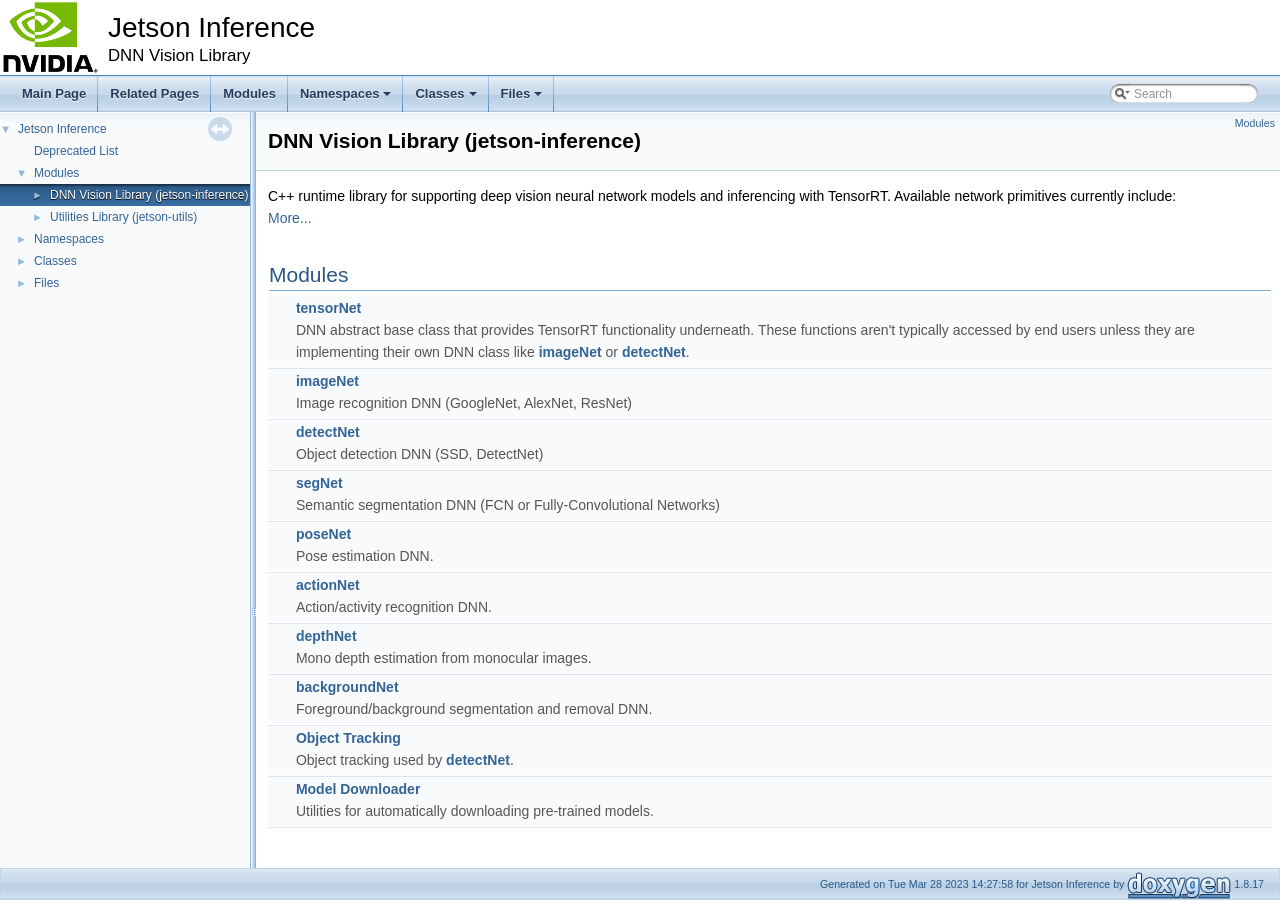
<file: jetson-inference/docs/index.html>
<!DOCTYPE HTML>
<html lang="en-US">
    <head>
        <meta charset="UTF-8">
        <meta http-equiv="refresh" content="1; url=html/index.html">
        <script type="text/javascript">
            window.location.href = "html/index.html"
        </script>
        <title>Page Redirection</title>
    </head>
    <body>
        <!-- Note: don't tell people to `click` the link, just tell them that it is a link. -->
        If you are not redirected automatically, follow this <a href='html/index.html'>link to example</a>.
    </body>
</html>
</file>
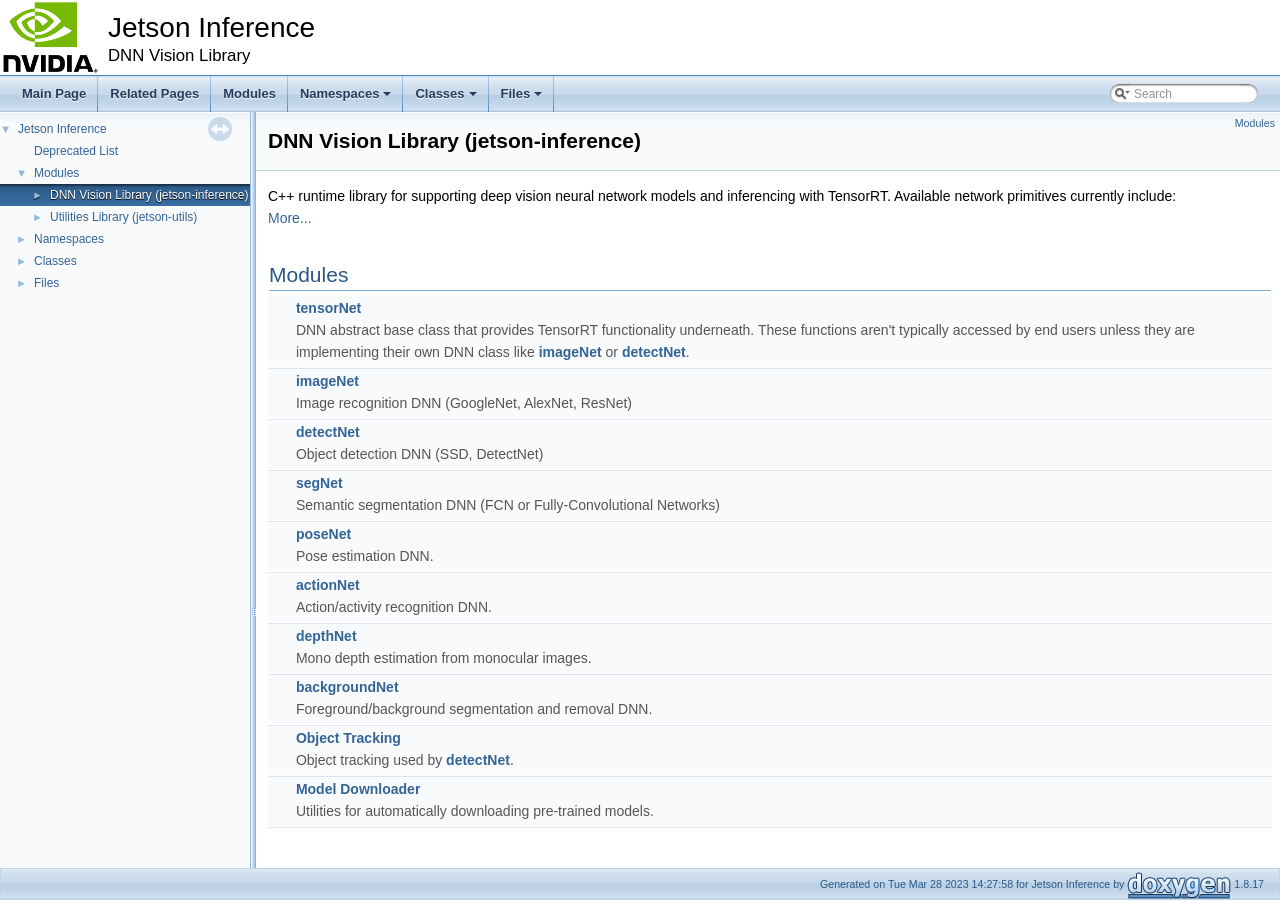
<file: jetson-inference/docs/html/index.html>
<!DOCTYPE html PUBLIC "-//W3C//DTD XHTML 1.0 Transitional//EN" "https://www.w3.org/TR/xhtml1/DTD/xhtml1-transitional.dtd">
<html xmlns="http://www.w3.org/1999/xhtml">
<head>
<meta http-equiv="Content-Type" content="text/xhtml;charset=UTF-8"/>
<meta http-equiv="X-UA-Compatible" content="IE=9"/>
<meta name="generator" content="Doxygen 1.8.17"/>
<meta name="viewport" content="width=device-width, initial-scale=1"/>
<title>Jetson Inference: DNN Vision Library (jetson-inference)</title>
<link href="tabs.css" rel="stylesheet" type="text/css"/>
<script type="text/javascript" src="jquery.js"></script>
<script type="text/javascript" src="dynsections.js"></script>
<link href="navtree.css" rel="stylesheet" type="text/css"/>
<script type="text/javascript" src="resize.js"></script>
<script type="text/javascript" src="navtreedata.js"></script>
<script type="text/javascript" src="navtree.js"></script>
<link href="search/search.css" rel="stylesheet" type="text/css"/>
<script type="text/javascript" src="search/searchdata.js"></script>
<script type="text/javascript" src="search/search.js"></script>
<link href="doxygen.css" rel="stylesheet" type="text/css" />
</head>
<body>
<div id="top"><!-- do not remove this div, it is closed by doxygen! -->
<div id="titlearea">
<table cellspacing="0" cellpadding="0">
 <tbody>
 <tr style="height: 56px;">
  <td id="projectlogo"><img alt="Logo" src="NVLogo_2D.jpg"/></td>
  <td id="projectalign" style="padding-left: 0.5em;">
   <div id="projectname">Jetson Inference
   </div>
   <div id="projectbrief">DNN Vision Library</div>
  </td>
 </tr>
 </tbody>
</table>
</div>
<!-- end header part -->
<!-- Generated by Doxygen 1.8.17 -->
<script type="text/javascript">
/* @license magnet:?xt=urn:btih:cf05388f2679ee054f2beb29a391d25f4e673ac3&amp;dn=gpl-2.0.txt GPL-v2 */
var searchBox = new SearchBox("searchBox", "search",false,'Search');
/* @license-end */
</script>
<script type="text/javascript" src="menudata.js"></script>
<script type="text/javascript" src="menu.js"></script>
<script type="text/javascript">
/* @license magnet:?xt=urn:btih:cf05388f2679ee054f2beb29a391d25f4e673ac3&amp;dn=gpl-2.0.txt GPL-v2 */
$(function() {
  initMenu('',true,false,'search.php','Search');
  $(document).ready(function() { init_search(); });
});
/* @license-end */</script>
<div id="main-nav"></div>
</div><!-- top -->
<div id="side-nav" class="ui-resizable side-nav-resizable">
  <div id="nav-tree">
    <div id="nav-tree-contents">
      <div id="nav-sync" class="sync"></div>
    </div>
  </div>
  <div id="splitbar" style="-moz-user-select:none;" 
       class="ui-resizable-handle">
  </div>
</div>
<script type="text/javascript">
/* @license magnet:?xt=urn:btih:cf05388f2679ee054f2beb29a391d25f4e673ac3&amp;dn=gpl-2.0.txt GPL-v2 */
$(document).ready(function(){initNavTree('group__deepVision.html',''); initResizable(); });
/* @license-end */
</script>
<div id="doc-content">
<!-- window showing the filter options -->
<div id="MSearchSelectWindow"
     onmouseover="return searchBox.OnSearchSelectShow()"
     onmouseout="return searchBox.OnSearchSelectHide()"
     onkeydown="return searchBox.OnSearchSelectKey(event)">
</div>

<!-- iframe showing the search results (closed by default) -->
<div id="MSearchResultsWindow">
<iframe src="javascript:void(0)" frameborder="0" 
        name="MSearchResults" id="MSearchResults">
</iframe>
</div>

<div class="header">
  <div class="summary">
<a href="#groups">Modules</a>  </div>
  <div class="headertitle">
<div class="title">DNN Vision Library (jetson-inference)</div>  </div>
</div><!--header-->
<div class="contents">

<p>C++ runtime library for supporting deep vision neural network models and inferencing with TensorRT. Available network primitives currently include: <br  />
  
<a href="#details">More...</a></p>
<table class="memberdecls">
<tr class="heading"><td colspan="2"><h2 class="groupheader"><a name="groups"></a>
Modules</h2></td></tr>
<tr class="memitem:group__tensorNet"><td class="memItemLeft" align="right" valign="top">&#160;</td><td class="memItemRight" valign="bottom"><a class="el" href="group__tensorNet.html">tensorNet</a></td></tr>
<tr class="memdesc:group__tensorNet"><td class="mdescLeft">&#160;</td><td class="mdescRight">DNN abstract base class that provides TensorRT functionality underneath. These functions aren't typically accessed by end users unless they are implementing their own DNN class like <a class="el" href="group__imageNet.html#classimageNet" title="Image recognition with classification networks, using TensorRT.">imageNet</a> or <a class="el" href="group__detectNet.html#classdetectNet" title="Object recognition and localization networks with TensorRT support.">detectNet</a>. <br /></td></tr>
<tr class="separator:"><td class="memSeparator" colspan="2">&#160;</td></tr>
<tr class="memitem:group__imageNet"><td class="memItemLeft" align="right" valign="top">&#160;</td><td class="memItemRight" valign="bottom"><a class="el" href="group__imageNet.html">imageNet</a></td></tr>
<tr class="memdesc:group__imageNet"><td class="mdescLeft">&#160;</td><td class="mdescRight">Image recognition DNN (GoogleNet, AlexNet, ResNet) <br /></td></tr>
<tr class="separator:"><td class="memSeparator" colspan="2">&#160;</td></tr>
<tr class="memitem:group__detectNet"><td class="memItemLeft" align="right" valign="top">&#160;</td><td class="memItemRight" valign="bottom"><a class="el" href="group__detectNet.html">detectNet</a></td></tr>
<tr class="memdesc:group__detectNet"><td class="mdescLeft">&#160;</td><td class="mdescRight">Object detection DNN (SSD, DetectNet) <br /></td></tr>
<tr class="separator:"><td class="memSeparator" colspan="2">&#160;</td></tr>
<tr class="memitem:group__segNet"><td class="memItemLeft" align="right" valign="top">&#160;</td><td class="memItemRight" valign="bottom"><a class="el" href="group__segNet.html">segNet</a></td></tr>
<tr class="memdesc:group__segNet"><td class="mdescLeft">&#160;</td><td class="mdescRight">Semantic segmentation DNN (FCN or Fully-Convolutional Networks) <br /></td></tr>
<tr class="separator:"><td class="memSeparator" colspan="2">&#160;</td></tr>
<tr class="memitem:group__poseNet"><td class="memItemLeft" align="right" valign="top">&#160;</td><td class="memItemRight" valign="bottom"><a class="el" href="group__poseNet.html">poseNet</a></td></tr>
<tr class="memdesc:group__poseNet"><td class="mdescLeft">&#160;</td><td class="mdescRight">Pose estimation DNN. <br /></td></tr>
<tr class="separator:"><td class="memSeparator" colspan="2">&#160;</td></tr>
<tr class="memitem:group__actionNet"><td class="memItemLeft" align="right" valign="top">&#160;</td><td class="memItemRight" valign="bottom"><a class="el" href="group__actionNet.html">actionNet</a></td></tr>
<tr class="memdesc:group__actionNet"><td class="mdescLeft">&#160;</td><td class="mdescRight">Action/activity recognition DNN. <br /></td></tr>
<tr class="separator:"><td class="memSeparator" colspan="2">&#160;</td></tr>
<tr class="memitem:group__depthNet"><td class="memItemLeft" align="right" valign="top">&#160;</td><td class="memItemRight" valign="bottom"><a class="el" href="group__depthNet.html">depthNet</a></td></tr>
<tr class="memdesc:group__depthNet"><td class="mdescLeft">&#160;</td><td class="mdescRight">Mono depth estimation from monocular images. <br /></td></tr>
<tr class="separator:"><td class="memSeparator" colspan="2">&#160;</td></tr>
<tr class="memitem:group__backgroundNet"><td class="memItemLeft" align="right" valign="top">&#160;</td><td class="memItemRight" valign="bottom"><a class="el" href="group__backgroundNet.html">backgroundNet</a></td></tr>
<tr class="memdesc:group__backgroundNet"><td class="mdescLeft">&#160;</td><td class="mdescRight">Foreground/background segmentation and removal DNN. <br /></td></tr>
<tr class="separator:"><td class="memSeparator" colspan="2">&#160;</td></tr>
<tr class="memitem:group__objectTracker"><td class="memItemLeft" align="right" valign="top">&#160;</td><td class="memItemRight" valign="bottom"><a class="el" href="group__objectTracker.html">Object Tracking</a></td></tr>
<tr class="memdesc:group__objectTracker"><td class="mdescLeft">&#160;</td><td class="mdescRight">Object tracking used by <a class="el" href="group__detectNet.html#classdetectNet" title="Object recognition and localization networks with TensorRT support.">detectNet</a>. <br /></td></tr>
<tr class="separator:"><td class="memSeparator" colspan="2">&#160;</td></tr>
<tr class="memitem:group__modelDownloader"><td class="memItemLeft" align="right" valign="top">&#160;</td><td class="memItemRight" valign="bottom"><a class="el" href="group__modelDownloader.html">Model Downloader</a></td></tr>
<tr class="memdesc:group__modelDownloader"><td class="mdescLeft">&#160;</td><td class="mdescRight">Utilities for automatically downloading pre-trained models. <br /></td></tr>
<tr class="separator:"><td class="memSeparator" colspan="2">&#160;</td></tr>
</table>
<a name="details" id="details"></a><h2 class="groupheader">Detailed Description</h2>
<p>C++ runtime library for supporting deep vision neural network models and inferencing with TensorRT. Available network primitives currently include: <br  />
 </p>
<ul>
<li><a class="el" href="group__imageNet.html">imageNet</a> for image recognition</li>
<li><a class="el" href="group__detectNet.html">detectNet</a> for object detection + localization</li>
<li><a class="el" href="group__segNet.html">segNet</a> for semantic segmentation</li>
<li><a class="el" href="group__poseNet.html">poseNet</a> for pose estimation</li>
<li><a class="el" href="group__depthNet.html">depthNet</a> for mono depth</li>
</ul>
<p>The different primitives each inherit from the shared <a class="el" href="group__tensorNet.html">tensorNet</a> object.</p>
<dl class="section see"><dt>See also</dt><dd><a class="el" href="group__util.html">Utilities Library (jetson-utils)</a> for various utilities, including <a class="el" href="group__cuda.html">CUDA</a> functions and <a class="el" href="group__video.html">Video Streaming</a> interfaces. </dd></dl>
</div><!-- contents -->
</div><!-- doc-content -->
<!-- start footer part -->
<div id="nav-path" class="navpath"><!-- id is needed for treeview function! -->
  <ul>
    <li class="footer">Generated on Tue Mar 28 2023 14:27:58 for Jetson Inference by
    <a href="http://www.doxygen.org/index.html">
    <img class="footer" src="doxygen.png" alt="doxygen"/></a> 1.8.17 </li>
  </ul>
</div>
</body>
</html>
</file>
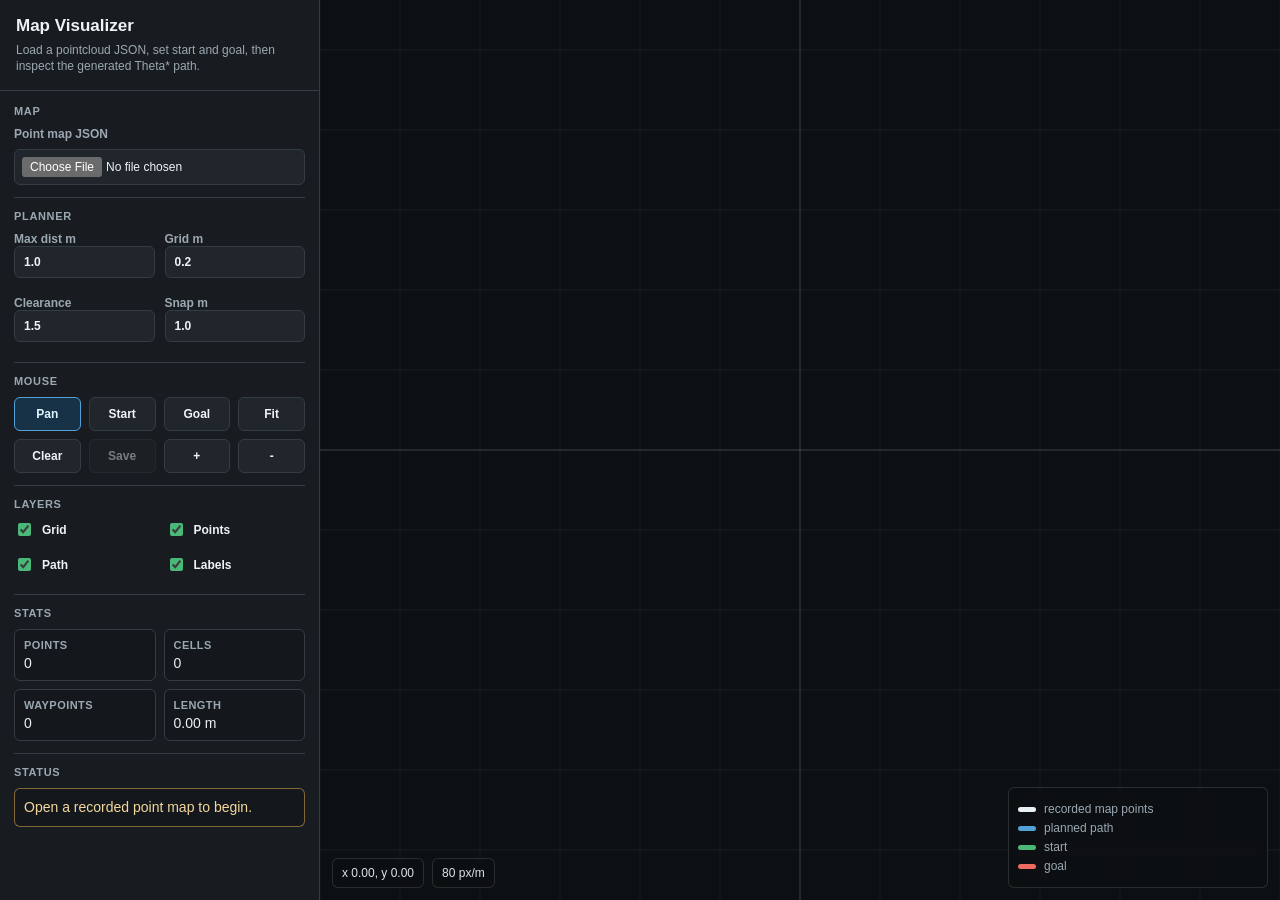
<file: Jetson/tools/map_visualizer.html>
<!doctype html>
<html lang="en">
<head>
  <meta charset="utf-8">
  <meta name="viewport" content="width=device-width, initial-scale=1">
  <title>Delivery Bot Map Visualizer</title>
  <style>
    :root {
      color-scheme: dark;
      --bg: #101215;
      --panel: #181c20;
      --panel-2: #20262b;
      --border: #343c44;
      --text: #eef3f6;
      --muted: #9ba8b2;
      --accent: #49b879;
      --accent-2: #54a1d8;
      --danger: #ec6a5e;
      --warn: #dca94a;
    }

    * {
      box-sizing: border-box;
    }

    html,
    body {
      width: 100%;
      height: 100%;
      margin: 0;
      overflow: hidden;
      background: var(--bg);
      color: var(--text);
      font-family: Inter, Segoe UI, Roboto, Arial, sans-serif;
      font-size: 14px;
    }

    body {
      display: grid;
      grid-template-columns: 320px 1fr;
    }

    aside {
      min-width: 0;
      border-right: 1px solid var(--border);
      background: var(--panel);
      display: flex;
      flex-direction: column;
      overflow: hidden;
    }

    main {
      position: relative;
      min-width: 0;
      min-height: 0;
      background: #0d1013;
    }

    header {
      padding: 16px;
      border-bottom: 1px solid var(--border);
    }

    h1 {
      margin: 0;
      font-size: 17px;
      font-weight: 700;
      letter-spacing: 0;
    }

    .subtitle {
      margin-top: 6px;
      color: var(--muted);
      font-size: 12px;
      line-height: 1.35;
    }

    .panel-scroll {
      overflow: auto;
      padding: 14px;
    }

    .group {
      padding: 12px 0;
      border-bottom: 1px solid var(--border);
    }

    .group:first-child {
      padding-top: 0;
    }

    .group:last-child {
      border-bottom: 0;
    }

    .group-title {
      margin-bottom: 10px;
      color: var(--muted);
      font-size: 11px;
      font-weight: 700;
      letter-spacing: 0.06em;
      text-transform: uppercase;
    }

    label {
      display: block;
      margin-bottom: 8px;
      color: var(--muted);
      font-size: 12px;
      font-weight: 600;
    }

    input[type="file"],
    input[type="number"] {
      width: 100%;
      min-width: 0;
      border: 1px solid var(--border);
      border-radius: 6px;
      background: var(--panel-2);
      color: var(--text);
      padding: 8px 9px;
      font: inherit;
    }

    input[type="file"] {
      padding: 7px;
      font-size: 12px;
    }

    input[type="checkbox"] {
      accent-color: var(--accent);
    }

    .field-grid {
      display: grid;
      grid-template-columns: 1fr 1fr;
      gap: 10px;
    }

    .toggles {
      display: grid;
      grid-template-columns: 1fr 1fr;
      gap: 8px 12px;
    }

    .toggle-row {
      display: flex;
      gap: 8px;
      align-items: center;
      color: var(--text);
      font-size: 12px;
      font-weight: 600;
    }

    .button-row {
      display: grid;
      grid-template-columns: repeat(4, minmax(0, 1fr));
      gap: 8px;
    }

    button {
      min-height: 34px;
      border: 1px solid var(--border);
      border-radius: 6px;
      background: var(--panel-2);
      color: var(--text);
      font: inherit;
      font-size: 12px;
      font-weight: 700;
      cursor: pointer;
    }

    button:hover {
      border-color: #52606b;
      background: #293139;
    }

    button:disabled {
      cursor: not-allowed;
      opacity: 0.45;
    }

    button.active {
      border-color: var(--accent-2);
      background: #173247;
      color: #dff3ff;
    }

    .stats {
      display: grid;
      grid-template-columns: 1fr 1fr;
      gap: 8px;
    }

    .stat {
      min-width: 0;
      border: 1px solid var(--border);
      border-radius: 6px;
      background: #14181c;
      padding: 9px;
    }

    .stat-label {
      color: var(--muted);
      font-size: 11px;
      font-weight: 700;
      text-transform: uppercase;
      letter-spacing: 0.04em;
    }

    .stat-value {
      margin-top: 4px;
      overflow: hidden;
      text-overflow: ellipsis;
      white-space: nowrap;
      color: var(--text);
      font-variant-numeric: tabular-nums;
    }

    .status {
      min-height: 38px;
      border: 1px solid var(--border);
      border-radius: 6px;
      background: #14181c;
      padding: 9px;
      color: var(--muted);
      line-height: 1.35;
    }

    .status.good {
      border-color: rgba(73, 184, 121, 0.55);
      color: #b8f2d0;
    }

    .status.warn {
      border-color: rgba(220, 169, 74, 0.55);
      color: #f4d79b;
    }

    .status.bad {
      border-color: rgba(236, 106, 94, 0.55);
      color: #f1b6af;
    }

    canvas {
      width: 100%;
      height: 100%;
      display: block;
      cursor: grab;
    }

    canvas.dragging {
      cursor: grabbing;
    }

    .hud {
      position: absolute;
      left: 12px;
      bottom: 12px;
      display: flex;
      flex-wrap: wrap;
      gap: 8px;
      pointer-events: none;
    }

    .hud-item {
      border: 1px solid rgba(255, 255, 255, 0.12);
      border-radius: 6px;
      background: rgba(13, 16, 19, 0.78);
      padding: 7px 9px;
      color: #dce5ea;
      font-size: 12px;
      font-variant-numeric: tabular-nums;
      backdrop-filter: blur(6px);
    }

    .legend {
      position: absolute;
      right: 12px;
      bottom: 12px;
      width: min(260px, calc(100% - 24px));
      border: 1px solid rgba(255, 255, 255, 0.12);
      border-radius: 6px;
      background: rgba(13, 16, 19, 0.78);
      padding: 9px;
      pointer-events: none;
      backdrop-filter: blur(6px);
    }

    .legend-row {
      display: flex;
      align-items: center;
      gap: 8px;
      margin: 5px 0;
      color: var(--muted);
      font-size: 12px;
    }

    .swatch {
      width: 18px;
      height: 5px;
      border-radius: 999px;
      background: var(--muted);
    }

    .swatch.points {
      background: #e8f1f2;
    }

    .swatch.path {
      background: var(--accent-2);
    }

    .swatch.start {
      background: var(--accent);
    }

    .swatch.goal {
      background: var(--danger);
    }

    @media (max-width: 860px) {
      body {
        grid-template-columns: 1fr;
        grid-template-rows: auto 1fr;
      }

      aside {
        max-height: 42vh;
        border-right: 0;
        border-bottom: 1px solid var(--border);
      }

      header {
        padding: 12px 14px;
      }

      .panel-scroll {
        padding: 12px 14px;
      }
    }
  </style>
</head>
<body>
  <aside>
    <header>
      <h1>Map Visualizer</h1>
      <div class="subtitle">Load a pointcloud JSON, set start and goal, then inspect the generated Theta* path.</div>
    </header>
    <div class="panel-scroll">
      <section class="group">
        <div class="group-title">Map</div>
        <label for="mapFile">Point map JSON</label>
        <input id="mapFile" type="file" accept=".json,application/json">
      </section>

      <section class="group">
        <div class="group-title">Planner</div>
        <div class="field-grid">
          <label>
            Max dist m
            <input id="maxDistance" type="number" min="0.01" step="0.05" value="1.0">
          </label>
          <label>
            Grid m
            <input id="resolution" type="number" min="0.02" step="0.02" value="0.2">
          </label>
          <label>
            Clearance
            <input id="clearanceWeight" type="number" min="0" step="0.1" value="1.5">
          </label>
          <label>
            Snap m
            <input id="snapDistance" type="number" min="0" step="0.05" value="1.0">
          </label>
        </div>
      </section>

      <section class="group">
        <div class="group-title">Mouse</div>
        <div class="button-row">
          <button id="modePan" class="active" type="button" title="Pan mode">Pan</button>
          <button id="modeStart" type="button" title="Set start point">Start</button>
          <button id="modeGoal" type="button" title="Set goal point">Goal</button>
          <button id="fitView" type="button" title="Fit map to view">Fit</button>
        </div>
        <div class="button-row" style="margin-top: 8px;">
          <button id="clearPath" type="button" title="Clear start, goal, and path">Clear</button>
          <button id="exportPath" type="button" title="Export current path JSON" disabled>Save</button>
          <button id="zoomIn" type="button" title="Zoom in">+</button>
          <button id="zoomOut" type="button" title="Zoom out">-</button>
        </div>
      </section>

      <section class="group">
        <div class="group-title">Layers</div>
        <div class="toggles">
          <label class="toggle-row"><input id="showGrid" type="checkbox" checked> Grid</label>
          <label class="toggle-row"><input id="showPoints" type="checkbox" checked> Points</label>
          <label class="toggle-row"><input id="showPath" type="checkbox" checked> Path</label>
          <label class="toggle-row"><input id="showLabels" type="checkbox" checked> Labels</label>
        </div>
      </section>

      <section class="group">
        <div class="group-title">Stats</div>
        <div class="stats">
          <div class="stat">
            <div class="stat-label">Points</div>
            <div id="pointCount" class="stat-value">0</div>
          </div>
          <div class="stat">
            <div class="stat-label">Cells</div>
            <div id="cellCount" class="stat-value">0</div>
          </div>
          <div class="stat">
            <div class="stat-label">Waypoints</div>
            <div id="pathCount" class="stat-value">0</div>
          </div>
          <div class="stat">
            <div class="stat-label">Length</div>
            <div id="pathLength" class="stat-value">0.00 m</div>
          </div>
        </div>
      </section>

      <section class="group">
        <div class="group-title">Status</div>
        <div id="status" class="status">Open a recorded point map to begin.</div>
      </section>
    </div>
  </aside>

  <main>
    <canvas id="mapCanvas"></canvas>
    <div class="hud">
      <div id="cursorReadout" class="hud-item">x 0.00, y 0.00</div>
      <div id="zoomReadout" class="hud-item">1 px/m</div>
    </div>
    <div class="legend">
      <div class="legend-row"><span class="swatch points"></span> recorded map points</div>
      <div class="legend-row"><span class="swatch path"></span> planned path</div>
      <div class="legend-row"><span class="swatch start"></span> start</div>
      <div class="legend-row"><span class="swatch goal"></span> goal</div>
    </div>
  </main>

  <script>
    "use strict";

    const MAX_GRID_CELLS = 2000000;
    const MIN_SCALE = 8;
    const MAX_SCALE = 1200;

    const canvas = document.getElementById("mapCanvas");
    const ctx = canvas.getContext("2d");

    const controls = {
      mapFile: document.getElementById("mapFile"),
      maxDistance: document.getElementById("maxDistance"),
      resolution: document.getElementById("resolution"),
      clearanceWeight: document.getElementById("clearanceWeight"),
      snapDistance: document.getElementById("snapDistance"),
      modePan: document.getElementById("modePan"),
      modeStart: document.getElementById("modeStart"),
      modeGoal: document.getElementById("modeGoal"),
      fitView: document.getElementById("fitView"),
      clearPath: document.getElementById("clearPath"),
      exportPath: document.getElementById("exportPath"),
      zoomIn: document.getElementById("zoomIn"),
      zoomOut: document.getElementById("zoomOut"),
      showGrid: document.getElementById("showGrid"),
      showPoints: document.getElementById("showPoints"),
      showPath: document.getElementById("showPath"),
      showLabels: document.getElementById("showLabels"),
      pointCount: document.getElementById("pointCount"),
      cellCount: document.getElementById("cellCount"),
      pathCount: document.getElementById("pathCount"),
      pathLength: document.getElementById("pathLength"),
      status: document.getElementById("status"),
      cursorReadout: document.getElementById("cursorReadout"),
      zoomReadout: document.getElementById("zoomReadout")
    };

    const state = {
      points: [],
      grid: null,
      path: [],
      start: null,
      goal: null,
      mode: "pan",
      scale: 80,
      offsetX: 0,
      offsetY: 0,
      pointer: {
        active: false,
        id: null,
        startX: 0,
        startY: 0,
        lastX: 0,
        lastY: 0,
        moved: false
      },
      needsFit: true
    };

    class PlannerError extends Error {}
    class EndpointError extends PlannerError {}
    class NoPathError extends PlannerError {}

    class MinHeap {
      constructor() {
        this.items = [];
      }

      push(item) {
        this.items.push(item);
        this.bubbleUp(this.items.length - 1);
      }

      pop() {
        if (this.items.length === 0) {
          return null;
        }

        const root = this.items[0];
        const last = this.items.pop();

        if (this.items.length > 0) {
          this.items[0] = last;
          this.bubbleDown(0);
        }

        return root;
      }

      get length() {
        return this.items.length;
      }

      bubbleUp(index) {
        while (index > 0) {
          const parent = Math.floor((index - 1) / 2);

          if (this.items[parent][0] <= this.items[index][0]) {
            break;
          }

          [this.items[parent], this.items[index]] = [this.items[index], this.items[parent]];
          index = parent;
        }
      }

      bubbleDown(index) {
        while (true) {
          const left = index * 2 + 1;
          const right = left + 1;
          let smallest = index;

          if (left < this.items.length && this.items[left][0] < this.items[smallest][0]) {
            smallest = left;
          }

          if (right < this.items.length && this.items[right][0] < this.items[smallest][0]) {
            smallest = right;
          }

          if (smallest === index) {
            break;
          }

          [this.items[smallest], this.items[index]] = [this.items[index], this.items[smallest]];
          index = smallest;
        }
      }
    }

    class SpatialIndex {
      constructor(points, bucketSize) {
        this.bucketSize = Math.max(Number(bucketSize), 1e-9);
        this.buckets = new Map();

        for (const point of points) {
          const key = this.key(point.x, point.y);
          const bucket = this.buckets.get(key);

          if (bucket) {
            bucket.push(point);
          } else {
            this.buckets.set(key, [point]);
          }
        }
      }

      key(x, y) {
        return `${Math.floor(Number(x) / this.bucketSize)},${Math.floor(Number(y) / this.bucketSize)}`;
      }

      nearestWithin(x, y, radius) {
        radius = Number(radius);
        if (radius < 0) {
          return null;
        }

        const bucketX = Math.floor(Number(x) / this.bucketSize);
        const bucketY = Math.floor(Number(y) / this.bucketSize);
        const bucketRadius = Math.ceil(radius / this.bucketSize) + 1;
        let bestDistanceSq = radius * radius;
        let bestPoint = null;

        for (let by = bucketY - bucketRadius; by <= bucketY + bucketRadius; by += 1) {
          for (let bx = bucketX - bucketRadius; bx <= bucketX + bucketRadius; bx += 1) {
            const bucket = this.buckets.get(`${bx},${by}`);

            if (!bucket) {
              continue;
            }

            for (const point of bucket) {
              const distanceSq = (Number(x) - point.x) ** 2 + (Number(y) - point.y) ** 2;

              if (distanceSq <= bestDistanceSq + 1e-12) {
                bestDistanceSq = distanceSq;
                bestPoint = point;
              }
            }
          }
        }

        if (!bestPoint) {
          return null;
        }

        return {
          distance: Math.sqrt(bestDistanceSq),
          point: bestPoint
        };
      }
    }

    class NavigationGrid {
      constructor(originX, originY, resolution, driveable, clearance) {
        this.originX = originX;
        this.originY = originY;
        this.resolution = resolution;
        this.driveable = driveable;
        this.clearance = clearance;
        this.rows = driveable.length;
        this.cols = this.rows > 0 ? driveable[0].length : 0;
        this.driveablePoints = this.buildDriveablePoints();
        this.driveableIndex = new SpatialIndex(this.driveablePoints, this.resolution);
      }

      buildDriveablePoints() {
        const points = [];

        for (let row = 0; row < this.rows; row += 1) {
          for (let col = 0; col < this.cols; col += 1) {
            if (this.driveable[row][col]) {
              const world = this.cellToWorld(row, col);
              points.push({
                x: world.x,
                y: world.y,
                row,
                col
              });
            }
          }
        }

        return points;
      }

      inBounds(row, col) {
        return row >= 0 && row < this.rows && col >= 0 && col < this.cols;
      }

      isDriveable(row, col) {
        return this.inBounds(row, col) && this.driveable[row][col];
      }

      clearanceAt(row, col) {
        return this.clearance[row][col];
      }

      cellToWorld(row, col) {
        return {
          x: this.originX + col * this.resolution,
          y: this.originY + row * this.resolution
        };
      }

      worldToCell(x, y) {
        return {
          row: Math.floor((Number(y) - this.originY) / this.resolution + 0.5),
          col: Math.floor((Number(x) - this.originX) / this.resolution + 0.5)
        };
      }

      nearestDriveableCell(x, y, maxDistance) {
        const result = this.driveableIndex.nearestWithin(x, y, maxDistance);
        if (!result) {
          return null;
        }

        return {
          row: result.point.row,
          col: result.point.col
        };
      }

      neighbors(cell) {
        const out = [];

        for (let dRow = -1; dRow <= 1; dRow += 1) {
          for (let dCol = -1; dCol <= 1; dCol += 1) {
            if (dRow === 0 && dCol === 0) {
              continue;
            }

            const row = cell.row + dRow;
            const col = cell.col + dCol;

            if (dRow !== 0 && dCol !== 0) {
              if (!this.isDriveable(cell.row + dRow, cell.col)) {
                continue;
              }

              if (!this.isDriveable(cell.row, cell.col + dCol)) {
                continue;
              }
            }

            if (this.isDriveable(row, col)) {
              out.push({ row, col });
            }
          }
        }

        return out;
      }
    }

    function parseMapJson(json) {
      const rawPoints = Array.isArray(json) ? json : json.points;

      if (!Array.isArray(rawPoints)) {
        throw new PlannerError("Map JSON must contain a points array.");
      }

      const points = [];

      for (const point of rawPoints) {
        let x;
        let y;

        if (Array.isArray(point)) {
          x = Number(point[0]);
          y = Number(point[1]);
        } else if (point && typeof point === "object") {
          x = Number(point.x);
          y = Number(point.y);
        }

        if (Number.isFinite(x) && Number.isFinite(y)) {
          points.push({ x, y });
        }
      }

      if (points.length === 0) {
        throw new PlannerError("Map has no valid x/y points.");
      }

      return points;
    }

    function plannerSettings() {
      const maxDistance = positiveNumber(controls.maxDistance.value, 1.0);
      const resolution = positiveNumber(controls.resolution.value, 0.2);
      const clearanceWeight = Math.max(0, numberOrDefault(controls.clearanceWeight.value, 1.5));
      const snapDistance = Math.min(
        Math.max(0, numberOrDefault(controls.snapDistance.value, maxDistance)),
        maxDistance
      );

      return {
        maxDistance,
        resolution,
        clearanceWeight,
        snapDistance
      };
    }

    function positiveNumber(value, fallback) {
      const parsed = Number(value);
      return Number.isFinite(parsed) && parsed > 0 ? parsed : fallback;
    }

    function numberOrDefault(value, fallback) {
      const parsed = Number(value);
      return Number.isFinite(parsed) ? parsed : fallback;
    }

    function buildNavigationGrid(points, settings, start, goal) {
      const boundsPoints = points.slice();

      if (start) {
        boundsPoints.push(start);
      }

      if (goal) {
        boundsPoints.push(goal);
      }

      const padding = settings.maxDistance + settings.resolution;
      const minX = Math.min(...boundsPoints.map((p) => p.x)) - padding;
      const maxX = Math.max(...boundsPoints.map((p) => p.x)) + padding;
      const minY = Math.min(...boundsPoints.map((p) => p.y)) - padding;
      const maxY = Math.max(...boundsPoints.map((p) => p.y)) + padding;
      const originX = Math.floor(minX / settings.resolution) * settings.resolution;
      const originY = Math.floor(minY / settings.resolution) * settings.resolution;
      const endX = Math.ceil(maxX / settings.resolution) * settings.resolution;
      const endY = Math.ceil(maxY / settings.resolution) * settings.resolution;
      const cols = Math.round((endX - originX) / settings.resolution) + 1;
      const rows = Math.round((endY - originY) / settings.resolution) + 1;

      if (rows * cols > MAX_GRID_CELLS) {
        throw new PlannerError(`Navigation grid is too large: ${rows} x ${cols} cells.`);
      }

      const mapIndex = new SpatialIndex(points, Math.max(settings.maxDistance, settings.resolution));
      const driveable = [];

      for (let row = 0; row < rows; row += 1) {
        const driveableRow = [];
        const y = originY + row * settings.resolution;

        for (let col = 0; col < cols; col += 1) {
          const x = originX + col * settings.resolution;
          driveableRow.push(Boolean(mapIndex.nearestWithin(x, y, settings.maxDistance)));
        }

        driveable.push(driveableRow);
      }

      return new NavigationGrid(
        originX,
        originY,
        settings.resolution,
        driveable,
        computeClearance(driveable, settings.resolution)
      );
    }

    function computeClearance(driveable, resolution) {
      const rows = driveable.length;
      const cols = rows > 0 ? driveable[0].length : 0;

      if (rows === 0 || cols === 0) {
        return [];
      }

      const featureGrid = [];
      for (let row = 0; row < rows; row += 1) {
        const values = [];

        for (let col = 0; col < cols; col += 1) {
          values.push(driveable[row][col] ? Infinity : 0);
        }

        featureGrid.push(values);
      }

      const rowDistances = featureGrid.map(distanceTransform1d);
      const clearance = Array.from({ length: rows }, () => Array(cols).fill(Infinity));

      for (let col = 0; col < cols; col += 1) {
        const columnInput = [];

        for (let row = 0; row < rows; row += 1) {
          columnInput.push(rowDistances[row][col]);
        }

        const columnDistances = distanceTransform1d(columnInput);

        for (let row = 0; row < rows; row += 1) {
          clearance[row][col] = Math.sqrt(columnDistances[row]) * resolution;
        }
      }

      return clearance;
    }

    function distanceTransform1d(values) {
      const count = values.length;
      const finite = [];

      for (let index = 0; index < count; index += 1) {
        if (Number.isFinite(values[index])) {
          finite.push(index);
        }
      }

      if (finite.length === 0) {
        return Array(count).fill(Infinity);
      }

      const envelope = Array(finite.length).fill(0);
      const boundaries = Array(finite.length + 1).fill(0);
      let envelopeIndex = 0;
      envelope[0] = finite[0];
      boundaries[0] = -Infinity;
      boundaries[1] = Infinity;

      for (const q of finite.slice(1)) {
        let separator;

        while (true) {
          const previous = envelope[envelopeIndex];
          separator = ((values[q] + q * q) - (values[previous] + previous * previous)) /
            (2 * q - 2 * previous);

          if (separator > boundaries[envelopeIndex]) {
            break;
          }

          envelopeIndex -= 1;
        }

        envelopeIndex += 1;
        envelope[envelopeIndex] = q;
        boundaries[envelopeIndex] = separator;
        boundaries[envelopeIndex + 1] = Infinity;
      }

      const distances = Array(count).fill(0);
      envelopeIndex = 0;

      for (let q = 0; q < count; q += 1) {
        while (boundaries[envelopeIndex + 1] < q) {
          envelopeIndex += 1;
        }

        const nearest = envelope[envelopeIndex];
        distances[q] = (q - nearest) ** 2 + values[nearest];
      }

      return distances;
    }

    function planPath(points, start, goal, settings) {
      const grid = buildNavigationGrid(points, settings, start, goal);
      const startCell = resolveEndpoint(grid, start, settings.snapDistance, "Start");
      const goalCell = resolveEndpoint(grid, goal, settings.snapDistance, "Goal");
      const cells = thetaStar(grid, startCell, goalCell, settings);

      return {
        grid,
        waypoints: cells.map((cell) => {
          const world = grid.cellToWorld(cell.row, cell.col);
          return {
            x: round(world.x, 3),
            y: round(world.y, 3)
          };
        })
      };
    }

    function resolveEndpoint(grid, point, snapDistance, label) {
      const cell = grid.worldToCell(point.x, point.y);

      if (grid.isDriveable(cell.row, cell.col)) {
        return cell;
      }

      const snapped = grid.nearestDriveableCell(point.x, point.y, snapDistance);

      if (snapped) {
        return snapped;
      }

      throw new EndpointError(`${label} is not within ${snapDistance.toFixed(2)} m of driveable map space.`);
    }

    function thetaStar(grid, start, goal, settings) {
      if (sameCell(start, goal)) {
        return [start];
      }

      const open = new MinHeap();
      const gScore = new Map();
      const parent = new Map();
      const closed = new Set();
      let counter = 0;
      const startKey = cellKey(start);

      gScore.set(startKey, 0);
      parent.set(startKey, start);
      open.push([heuristic(grid, start, goal), counter, start]);

      while (open.length > 0) {
        const current = open.pop()[2];
        const currentKey = cellKey(current);

        if (closed.has(currentKey)) {
          continue;
        }

        if (sameCell(current, goal)) {
          return reconstructPath(parent, current);
        }

        closed.add(currentKey);

        for (const neighbor of grid.neighbors(current)) {
          const neighborKey = cellKey(neighbor);

          if (closed.has(neighborKey)) {
            continue;
          }

          const currentParent = parent.get(currentKey) || current;
          const source = !sameCell(currentParent, current) && lineOfSight(grid, currentParent, neighbor)
            ? currentParent
            : current;
          const sourceKey = cellKey(source);
          const tentativeG = (gScore.get(sourceKey) ?? Infinity) +
            segmentCost(grid, source, neighbor, settings);

          if (tentativeG < (gScore.get(neighborKey) ?? Infinity)) {
            parent.set(neighborKey, source);
            gScore.set(neighborKey, tentativeG);
            counter += 1;
            open.push([tentativeG + heuristic(grid, neighbor, goal), counter, neighbor]);
          }
        }
      }

      throw new NoPathError("No driveable path found between start and goal.");
    }

    function lineOfSight(grid, start, goal) {
      for (const cell of sampleSegmentCells(grid, start, goal)) {
        if (!grid.isDriveable(cell.row, cell.col)) {
          return false;
        }
      }

      return true;
    }

    function segmentCost(grid, start, goal, settings) {
      const startWorld = grid.cellToWorld(start.row, start.col);
      const goalWorld = grid.cellToWorld(goal.row, goal.col);
      const distance = Math.hypot(goalWorld.x - startWorld.x, goalWorld.y - startWorld.y);

      if (distance <= 0) {
        return 0;
      }

      const cells = sampleSegmentCells(grid, start, goal);
      let penaltySum = 0;

      for (const cell of cells) {
        if (!grid.isDriveable(cell.row, cell.col)) {
          return Infinity;
        }

        penaltySum += clearancePenalty(
          grid.clearanceAt(cell.row, cell.col),
          settings.maxDistance
        );
      }

      return distance * (1 + settings.clearanceWeight * (penaltySum / cells.length));
    }

    function sampleSegmentCells(grid, start, goal) {
      const startWorld = grid.cellToWorld(start.row, start.col);
      const goalWorld = grid.cellToWorld(goal.row, goal.col);
      const distance = Math.hypot(goalWorld.x - startWorld.x, goalWorld.y - startWorld.y);
      const sampleSpacing = Math.max(grid.resolution / 2, 1e-9);
      const steps = Math.max(1, Math.ceil(distance / sampleSpacing));
      const cells = [];
      let lastKey = "";

      for (let index = 0; index <= steps; index += 1) {
        const t = index / steps;
        const x = startWorld.x + (goalWorld.x - startWorld.x) * t;
        const y = startWorld.y + (goalWorld.y - startWorld.y) * t;
        const cell = grid.worldToCell(x, y);
        const key = cellKey(cell);

        if (key !== lastKey) {
          cells.push(cell);
          lastKey = key;
        }
      }

      return cells;
    }

    function clearancePenalty(clearance, maxDistance) {
      if (!Number.isFinite(clearance) || maxDistance <= 0) {
        return 0;
      }

      const ratio = Math.max(0, (maxDistance - clearance) / maxDistance);
      return ratio * ratio;
    }

    function heuristic(grid, a, b) {
      const aw = grid.cellToWorld(a.row, a.col);
      const bw = grid.cellToWorld(b.row, b.col);
      return Math.hypot(bw.x - aw.x, bw.y - aw.y);
    }

    function reconstructPath(parent, goal) {
      const path = [goal];
      let current = goal;
      let currentKey = cellKey(current);

      while (!sameCell(parent.get(currentKey), current)) {
        current = parent.get(currentKey);
        currentKey = cellKey(current);
        path.push(current);
      }

      path.reverse();
      return path;
    }

    function sameCell(a, b) {
      return Boolean(a && b && a.row === b.row && a.col === b.col);
    }

    function cellKey(cell) {
      return `${cell.row},${cell.col}`;
    }

    function pathLength(path) {
      let length = 0;

      for (let index = 1; index < path.length; index += 1) {
        length += Math.hypot(
          path[index].x - path[index - 1].x,
          path[index].y - path[index - 1].y
        );
      }

      return length;
    }

    function round(value, places) {
      const scale = 10 ** places;
      return Math.round(value * scale) / scale;
    }

    function loadBaseGrid() {
      if (state.points.length === 0) {
        state.grid = null;
        return;
      }

      state.grid = buildNavigationGrid(state.points, plannerSettings(), state.start, state.goal);
    }

    function recalculatePath() {
      if (state.points.length === 0) {
        setStatus("Open a recorded point map to begin.", "warn");
        return;
      }

      try {
        if (!state.start || !state.goal) {
          loadBaseGrid();
          state.path = [];
          setStatus("Set a start and goal to create a path.", "warn");
          updateStats();
          draw();
          return;
        }

        const result = planPath(state.points, state.start, state.goal, plannerSettings());
        state.grid = result.grid;
        state.path = result.waypoints;
        setStatus(`Path ready: ${state.path.length} waypoints, ${pathLength(state.path).toFixed(2)} m.`, "good");
      } catch (error) {
        state.path = [];
        setStatus(error.message || String(error), "bad");

        try {
          loadBaseGrid();
        } catch (_ignored) {
          state.grid = null;
        }
      }

      updateStats();
      draw();
    }

    function fitToMap() {
      const points = [...state.points];

      if (state.start) {
        points.push(state.start);
      }

      if (state.goal) {
        points.push(state.goal);
      }

      if (points.length === 0 || canvas.clientWidth <= 0 || canvas.clientHeight <= 0) {
        state.scale = 80;
        state.offsetX = 0;
        state.offsetY = 0;
        return;
      }

      const minX = Math.min(...points.map((p) => p.x));
      const maxX = Math.max(...points.map((p) => p.x));
      const minY = Math.min(...points.map((p) => p.y));
      const maxY = Math.max(...points.map((p) => p.y));
      const width = Math.max(maxX - minX, 1);
      const height = Math.max(maxY - minY, 1);
      const padding = 64;
      const scaleX = (canvas.clientWidth - padding * 2) / width;
      const scaleY = (canvas.clientHeight - padding * 2) / height;
      state.scale = clamp(Math.min(scaleX, scaleY), MIN_SCALE, MAX_SCALE);
      const centerX = (minX + maxX) / 2;
      const centerY = (minY + maxY) / 2;
      state.offsetX = -centerX * state.scale;
      state.offsetY = centerY * state.scale;
      updateHud();
    }

    function resizeCanvas() {
      const rect = canvas.getBoundingClientRect();
      const ratio = window.devicePixelRatio || 1;
      const width = Math.max(1, Math.floor(rect.width * ratio));
      const height = Math.max(1, Math.floor(rect.height * ratio));

      if (canvas.width !== width || canvas.height !== height) {
        canvas.width = width;
        canvas.height = height;
      }

      ctx.setTransform(ratio, 0, 0, ratio, 0, 0);

      if (state.needsFit) {
        fitToMap();
        state.needsFit = false;
      }

      draw();
    }

    function worldToScreen(point) {
      return {
        x: canvas.clientWidth / 2 + state.offsetX + point.x * state.scale,
        y: canvas.clientHeight / 2 + state.offsetY - point.y * state.scale
      };
    }

    function screenToWorld(x, y) {
      return {
        x: (x - canvas.clientWidth / 2 - state.offsetX) / state.scale,
        y: -(y - canvas.clientHeight / 2 - state.offsetY) / state.scale
      };
    }

    function draw() {
      ctx.clearRect(0, 0, canvas.clientWidth, canvas.clientHeight);
      drawBackground();

      if (controls.showGrid.checked && state.grid) {
        drawGridLayer();
      }

      if (controls.showPoints.checked) {
        drawPointCloud();
      }

      if (controls.showPath.checked) {
        drawPath();
      }

      drawMarker(state.start, "#49b879", "S");
      drawMarker(state.goal, "#ec6a5e", "G");
      updateStats();
      updateHud();
    }

    function drawBackground() {
      ctx.fillStyle = "#0d1013";
      ctx.fillRect(0, 0, canvas.clientWidth, canvas.clientHeight);
      const spacing = chooseGridSpacing();
      const topLeft = screenToWorld(0, 0);
      const bottomRight = screenToWorld(canvas.clientWidth, canvas.clientHeight);
      const minX = Math.floor(Math.min(topLeft.x, bottomRight.x) / spacing) * spacing;
      const maxX = Math.ceil(Math.max(topLeft.x, bottomRight.x) / spacing) * spacing;
      const minY = Math.floor(Math.min(topLeft.y, bottomRight.y) / spacing) * spacing;
      const maxY = Math.ceil(Math.max(topLeft.y, bottomRight.y) / spacing) * spacing;

      ctx.lineWidth = 1;
      ctx.strokeStyle = "rgba(255, 255, 255, 0.055)";

      for (let x = minX; x <= maxX; x += spacing) {
        const a = worldToScreen({ x, y: minY });
        const b = worldToScreen({ x, y: maxY });
        ctx.beginPath();
        ctx.moveTo(a.x, a.y);
        ctx.lineTo(b.x, b.y);
        ctx.stroke();
      }

      for (let y = minY; y <= maxY; y += spacing) {
        const a = worldToScreen({ x: minX, y });
        const b = worldToScreen({ x: maxX, y });
        ctx.beginPath();
        ctx.moveTo(a.x, a.y);
        ctx.lineTo(b.x, b.y);
        ctx.stroke();
      }

      drawAxisLine(minX, maxX, 0, "x");
      drawAxisLine(minY, maxY, 0, "y");
    }

    function chooseGridSpacing() {
      const targetPixels = 70;
      const rawMeters = targetPixels / state.scale;
      const power = 10 ** Math.floor(Math.log10(rawMeters));
      const candidates = [1, 2, 5, 10].map((value) => value * power);

      for (const candidate of candidates) {
        if (candidate * state.scale >= targetPixels) {
          return candidate;
        }
      }

      return candidates[candidates.length - 1];
    }

    function drawAxisLine(min, max, value, axis) {
      if (value < min || value > max) {
        return;
      }

      ctx.strokeStyle = "rgba(255, 255, 255, 0.16)";
      ctx.lineWidth = 1;
      ctx.beginPath();

      if (axis === "x") {
        const a = worldToScreen({ x: min, y: value });
        const b = worldToScreen({ x: max, y: value });
        ctx.moveTo(a.x, a.y);
        ctx.lineTo(b.x, b.y);
      } else {
        const a = worldToScreen({ x: value, y: min });
        const b = worldToScreen({ x: value, y: max });
        ctx.moveTo(a.x, a.y);
        ctx.lineTo(b.x, b.y);
      }

      ctx.stroke();
    }

    function drawGridLayer() {
      const grid = state.grid;
      const topLeft = screenToWorld(0, 0);
      const bottomRight = screenToWorld(canvas.clientWidth, canvas.clientHeight);
      const minWorldX = Math.min(topLeft.x, bottomRight.x) - grid.resolution;
      const maxWorldX = Math.max(topLeft.x, bottomRight.x) + grid.resolution;
      const minWorldY = Math.min(topLeft.y, bottomRight.y) - grid.resolution;
      const maxWorldY = Math.max(topLeft.y, bottomRight.y) + grid.resolution;
      const minCell = grid.worldToCell(minWorldX, minWorldY);
      const maxCell = grid.worldToCell(maxWorldX, maxWorldY);
      const minRow = clamp(Math.min(minCell.row, maxCell.row), 0, grid.rows - 1);
      const maxRow = clamp(Math.max(minCell.row, maxCell.row), 0, grid.rows - 1);
      const minCol = clamp(Math.min(minCell.col, maxCell.col), 0, grid.cols - 1);
      const maxCol = clamp(Math.max(minCell.col, maxCell.col), 0, grid.cols - 1);
      const cellPixels = Math.max(1, grid.resolution * state.scale);
      const drawUndriveable = cellPixels >= 5;
      const maxDistance = plannerSettings().maxDistance;

      for (let row = minRow; row <= maxRow; row += 1) {
        for (let col = minCol; col <= maxCol; col += 1) {
          const world = grid.cellToWorld(row, col);
          const screen = worldToScreen(world);
          const left = screen.x - cellPixels / 2;
          const top = screen.y - cellPixels / 2;

          if (grid.driveable[row][col]) {
            const ratio = Math.max(0, Math.min(1, grid.clearance[row][col] / maxDistance));
            ctx.fillStyle = clearanceColor(ratio);
            ctx.fillRect(left, top, cellPixels + 1, cellPixels + 1);
          } else if (drawUndriveable) {
            ctx.fillStyle = "rgba(255, 255, 255, 0.025)";
            ctx.fillRect(left, top, cellPixels + 1, cellPixels + 1);
          }
        }
      }
    }

    function clearanceColor(ratio) {
      const red = Math.round(231 - 177 * ratio);
      const green = Math.round(90 + 107 * ratio);
      const blue = Math.round(82 + 58 * ratio);
      const alpha = 0.18 + ratio * 0.22;
      return `rgba(${red}, ${green}, ${blue}, ${alpha})`;
    }

    function drawPointCloud() {
      const radius = clamp(state.scale * 0.035, 1.5, 4.5);
      ctx.fillStyle = "rgba(232, 241, 242, 0.78)";
      const topLeft = screenToWorld(0, 0);
      const bottomRight = screenToWorld(canvas.clientWidth, canvas.clientHeight);
      const minX = Math.min(topLeft.x, bottomRight.x);
      const maxX = Math.max(topLeft.x, bottomRight.x);
      const minY = Math.min(topLeft.y, bottomRight.y);
      const maxY = Math.max(topLeft.y, bottomRight.y);

      for (const point of state.points) {
        if (point.x < minX || point.x > maxX || point.y < minY || point.y > maxY) {
          continue;
        }

        const screen = worldToScreen(point);
        ctx.beginPath();
        ctx.arc(screen.x, screen.y, radius, 0, Math.PI * 2);
        ctx.fill();
      }
    }

    function drawPath() {
      if (state.path.length === 0) {
        return;
      }

      ctx.lineWidth = 4;
      ctx.lineJoin = "round";
      ctx.lineCap = "round";
      ctx.strokeStyle = "rgba(84, 161, 216, 0.95)";
      ctx.beginPath();

      state.path.forEach((point, index) => {
        const screen = worldToScreen(point);

        if (index === 0) {
          ctx.moveTo(screen.x, screen.y);
        } else {
          ctx.lineTo(screen.x, screen.y);
        }
      });

      ctx.stroke();

      ctx.fillStyle = "#dff3ff";
      for (const point of state.path) {
        const screen = worldToScreen(point);
        ctx.beginPath();
        ctx.arc(screen.x, screen.y, 3.5, 0, Math.PI * 2);
        ctx.fill();
      }
    }

    function drawMarker(point, color, label) {
      if (!point) {
        return;
      }

      const screen = worldToScreen(point);
      ctx.fillStyle = color;
      ctx.strokeStyle = "rgba(0, 0, 0, 0.55)";
      ctx.lineWidth = 2;
      ctx.beginPath();
      ctx.arc(screen.x, screen.y, 9, 0, Math.PI * 2);
      ctx.fill();
      ctx.stroke();

      if (controls.showLabels.checked) {
        ctx.fillStyle = "#ffffff";
        ctx.font = "700 11px Segoe UI, Arial, sans-serif";
        ctx.textAlign = "center";
        ctx.textBaseline = "middle";
        ctx.fillText(label, screen.x, screen.y);
      }
    }

    function setMode(mode) {
      state.mode = mode;
      controls.modePan.classList.toggle("active", mode === "pan");
      controls.modeStart.classList.toggle("active", mode === "start");
      controls.modeGoal.classList.toggle("active", mode === "goal");
    }

    function setStatus(text, kind) {
      controls.status.textContent = text;
      controls.status.className = `status ${kind || ""}`.trim();
    }

    function updateStats() {
      controls.pointCount.textContent = state.points.length.toString();

      if (state.grid) {
        controls.cellCount.textContent = `${state.grid.rows} x ${state.grid.cols}`;
      } else {
        controls.cellCount.textContent = "0";
      }

      controls.pathCount.textContent = state.path.length.toString();
      controls.pathLength.textContent = `${pathLength(state.path).toFixed(2)} m`;
      controls.exportPath.disabled = state.path.length === 0;
    }

    function updateHud(world) {
      if (world) {
        controls.cursorReadout.textContent = `x ${world.x.toFixed(2)}, y ${world.y.toFixed(2)}`;
      }

      controls.zoomReadout.textContent = `${state.scale.toFixed(0)} px/m`;
    }

    function zoomAt(screenX, screenY, factor) {
      const before = screenToWorld(screenX, screenY);
      state.scale = clamp(state.scale * factor, MIN_SCALE, MAX_SCALE);
      const after = screenToWorld(screenX, screenY);
      state.offsetX += (after.x - before.x) * state.scale;
      state.offsetY -= (after.y - before.y) * state.scale;
      draw();
    }

    function setPointFromScreen(mode, screenX, screenY) {
      const world = screenToWorld(screenX, screenY);
      const point = {
        x: round(world.x, 3),
        y: round(world.y, 3)
      };

      if (mode === "start") {
        state.start = point;
      } else if (mode === "goal") {
        state.goal = point;
      }

      recalculatePath();
    }

    function downloadPath() {
      if (state.path.length === 0) {
        return;
      }

      const payload = {
        units: "meters",
        created_at: Date.now() / 1000,
        start: state.start,
        goal: state.goal,
        path: state.path
      };
      const blob = new Blob([JSON.stringify(payload, null, 2) + "\n"], {
        type: "application/json"
      });
      const url = URL.createObjectURL(blob);
      const link = document.createElement("a");
      link.href = url;
      link.download = "planned_path.json";
      link.click();
      URL.revokeObjectURL(url);
    }

    function clamp(value, low, high) {
      return Math.max(low, Math.min(high, value));
    }

    controls.mapFile.addEventListener("change", async (event) => {
      const file = event.target.files[0];

      if (!file) {
        return;
      }

      try {
        const text = await file.text();
        state.points = parseMapJson(JSON.parse(text));
        state.start = null;
        state.goal = null;
        state.path = [];
        state.needsFit = true;
        loadBaseGrid();
        setStatus(`Loaded ${state.points.length} points from ${file.name}.`, "good");
        updateStats();
        resizeCanvas();
      } catch (error) {
        state.points = [];
        state.grid = null;
        state.path = [];
        setStatus(error.message || String(error), "bad");
        updateStats();
        draw();
      }
    });

    for (const input of [
      controls.maxDistance,
      controls.resolution,
      controls.clearanceWeight,
      controls.snapDistance
    ]) {
      input.addEventListener("change", recalculatePath);
    }

    for (const checkbox of [
      controls.showGrid,
      controls.showPoints,
      controls.showPath,
      controls.showLabels
    ]) {
      checkbox.addEventListener("change", draw);
    }

    controls.modePan.addEventListener("click", () => setMode("pan"));
    controls.modeStart.addEventListener("click", () => setMode("start"));
    controls.modeGoal.addEventListener("click", () => setMode("goal"));
    controls.fitView.addEventListener("click", () => {
      fitToMap();
      draw();
    });
    controls.clearPath.addEventListener("click", () => {
      state.start = null;
      state.goal = null;
      state.path = [];
      recalculatePath();
    });
    controls.exportPath.addEventListener("click", downloadPath);
    controls.zoomIn.addEventListener("click", () => zoomAt(canvas.clientWidth / 2, canvas.clientHeight / 2, 1.2));
    controls.zoomOut.addEventListener("click", () => zoomAt(canvas.clientWidth / 2, canvas.clientHeight / 2, 1 / 1.2));

    canvas.addEventListener("pointerdown", (event) => {
      canvas.setPointerCapture(event.pointerId);
      state.pointer.active = true;
      state.pointer.id = event.pointerId;
      state.pointer.startX = event.offsetX;
      state.pointer.startY = event.offsetY;
      state.pointer.lastX = event.offsetX;
      state.pointer.lastY = event.offsetY;
      state.pointer.moved = false;
      canvas.classList.add("dragging");
    });

    canvas.addEventListener("pointermove", (event) => {
      const world = screenToWorld(event.offsetX, event.offsetY);
      updateHud(world);

      if (!state.pointer.active || state.pointer.id !== event.pointerId) {
        return;
      }

      const dx = event.offsetX - state.pointer.lastX;
      const dy = event.offsetY - state.pointer.lastY;
      const totalDx = event.offsetX - state.pointer.startX;
      const totalDy = event.offsetY - state.pointer.startY;

      if (Math.hypot(totalDx, totalDy) > 3) {
        state.pointer.moved = true;
      }

      state.offsetX += dx;
      state.offsetY += dy;
      state.pointer.lastX = event.offsetX;
      state.pointer.lastY = event.offsetY;
      draw();
    });

    canvas.addEventListener("pointerup", (event) => {
      if (state.pointer.active && state.pointer.id === event.pointerId) {
        if (!state.pointer.moved && state.mode !== "pan") {
          setPointFromScreen(state.mode, event.offsetX, event.offsetY);
        }
      }

      state.pointer.active = false;
      state.pointer.id = null;
      canvas.classList.remove("dragging");
    });

    canvas.addEventListener("pointercancel", () => {
      state.pointer.active = false;
      state.pointer.id = null;
      canvas.classList.remove("dragging");
    });

    canvas.addEventListener("wheel", (event) => {
      event.preventDefault();
      const factor = Math.exp(-event.deltaY * 0.0012);
      zoomAt(event.offsetX, event.offsetY, factor);
    }, { passive: false });

    window.addEventListener("resize", resizeCanvas);
    resizeCanvas();
    setStatus("Open a recorded point map to begin.", "warn");
  </script>
</body>
</html>
</file>
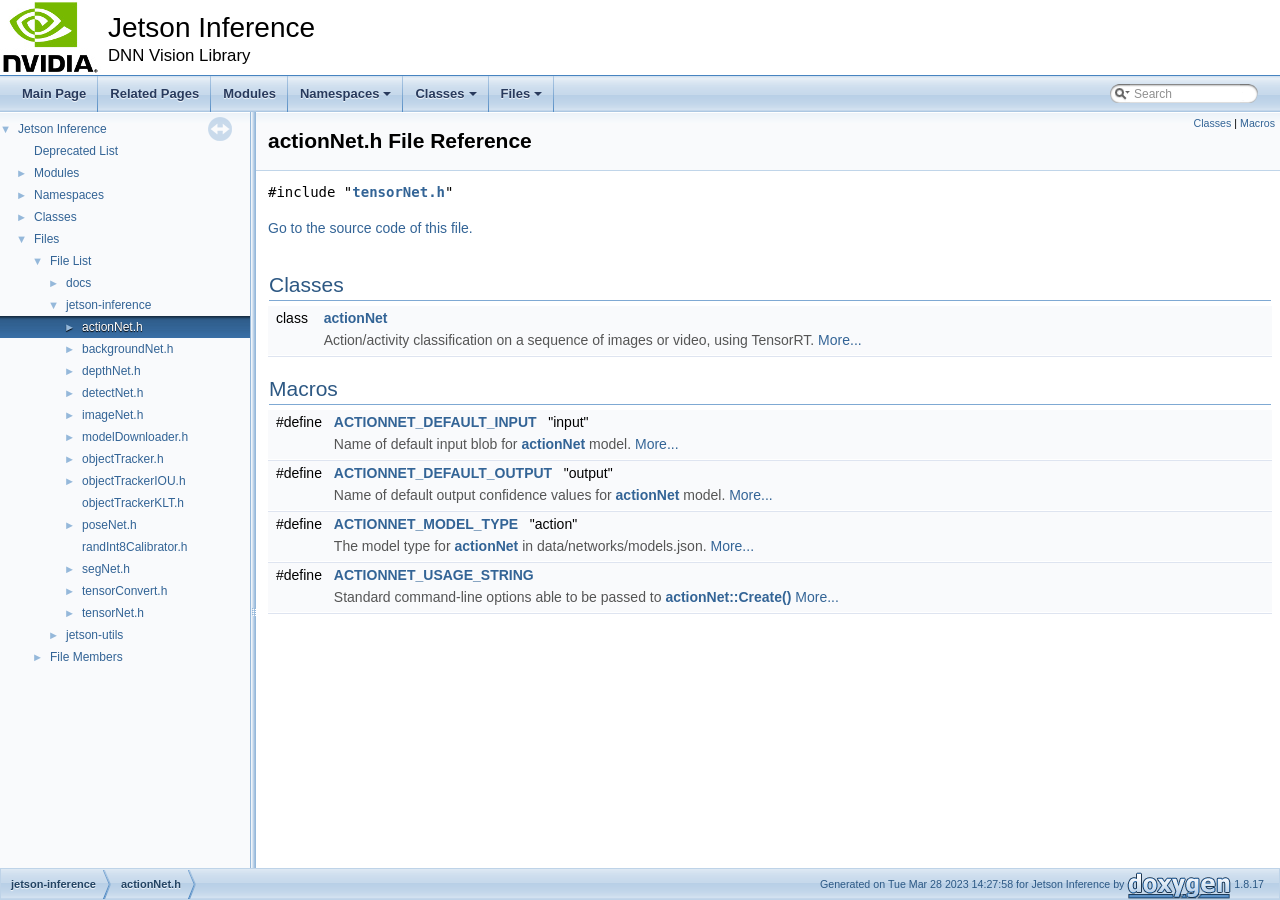
<file: jetson-inference/docs/html/actionNet_8h.html>
<!DOCTYPE html PUBLIC "-//W3C//DTD XHTML 1.0 Transitional//EN" "https://www.w3.org/TR/xhtml1/DTD/xhtml1-transitional.dtd">
<html xmlns="http://www.w3.org/1999/xhtml">
<head>
<meta http-equiv="Content-Type" content="text/xhtml;charset=UTF-8"/>
<meta http-equiv="X-UA-Compatible" content="IE=9"/>
<meta name="generator" content="Doxygen 1.8.17"/>
<meta name="viewport" content="width=device-width, initial-scale=1"/>
<title>Jetson Inference: jetson-inference/actionNet.h File Reference</title>
<link href="tabs.css" rel="stylesheet" type="text/css"/>
<script type="text/javascript" src="jquery.js"></script>
<script type="text/javascript" src="dynsections.js"></script>
<link href="navtree.css" rel="stylesheet" type="text/css"/>
<script type="text/javascript" src="resize.js"></script>
<script type="text/javascript" src="navtreedata.js"></script>
<script type="text/javascript" src="navtree.js"></script>
<link href="search/search.css" rel="stylesheet" type="text/css"/>
<script type="text/javascript" src="search/searchdata.js"></script>
<script type="text/javascript" src="search/search.js"></script>
<link href="doxygen.css" rel="stylesheet" type="text/css" />
</head>
<body>
<div id="top"><!-- do not remove this div, it is closed by doxygen! -->
<div id="titlearea">
<table cellspacing="0" cellpadding="0">
 <tbody>
 <tr style="height: 56px;">
  <td id="projectlogo"><img alt="Logo" src="NVLogo_2D.jpg"/></td>
  <td id="projectalign" style="padding-left: 0.5em;">
   <div id="projectname">Jetson Inference
   </div>
   <div id="projectbrief">DNN Vision Library</div>
  </td>
 </tr>
 </tbody>
</table>
</div>
<!-- end header part -->
<!-- Generated by Doxygen 1.8.17 -->
<script type="text/javascript">
/* @license magnet:?xt=urn:btih:cf05388f2679ee054f2beb29a391d25f4e673ac3&amp;dn=gpl-2.0.txt GPL-v2 */
var searchBox = new SearchBox("searchBox", "search",false,'Search');
/* @license-end */
</script>
<script type="text/javascript" src="menudata.js"></script>
<script type="text/javascript" src="menu.js"></script>
<script type="text/javascript">
/* @license magnet:?xt=urn:btih:cf05388f2679ee054f2beb29a391d25f4e673ac3&amp;dn=gpl-2.0.txt GPL-v2 */
$(function() {
  initMenu('',true,false,'search.php','Search');
  $(document).ready(function() { init_search(); });
});
/* @license-end */</script>
<div id="main-nav"></div>
</div><!-- top -->
<div id="side-nav" class="ui-resizable side-nav-resizable">
  <div id="nav-tree">
    <div id="nav-tree-contents">
      <div id="nav-sync" class="sync"></div>
    </div>
  </div>
  <div id="splitbar" style="-moz-user-select:none;" 
       class="ui-resizable-handle">
  </div>
</div>
<script type="text/javascript">
/* @license magnet:?xt=urn:btih:cf05388f2679ee054f2beb29a391d25f4e673ac3&amp;dn=gpl-2.0.txt GPL-v2 */
$(document).ready(function(){initNavTree('actionNet_8h.html',''); initResizable(); });
/* @license-end */
</script>
<div id="doc-content">
<!-- window showing the filter options -->
<div id="MSearchSelectWindow"
     onmouseover="return searchBox.OnSearchSelectShow()"
     onmouseout="return searchBox.OnSearchSelectHide()"
     onkeydown="return searchBox.OnSearchSelectKey(event)">
</div>

<!-- iframe showing the search results (closed by default) -->
<div id="MSearchResultsWindow">
<iframe src="javascript:void(0)" frameborder="0" 
        name="MSearchResults" id="MSearchResults">
</iframe>
</div>

<div class="header">
  <div class="summary">
<a href="#nested-classes">Classes</a> &#124;
<a href="#define-members">Macros</a>  </div>
  <div class="headertitle">
<div class="title">actionNet.h File Reference</div>  </div>
</div><!--header-->
<div class="contents">
<div class="textblock"><code>#include &quot;<a class="el" href="tensorNet_8h_source.html">tensorNet.h</a>&quot;</code><br />
</div>
<p><a href="actionNet_8h_source.html">Go to the source code of this file.</a></p>
<table class="memberdecls">
<tr class="heading"><td colspan="2"><h2 class="groupheader"><a name="nested-classes"></a>
Classes</h2></td></tr>
<tr class="memitem:classactionNet"><td class="memItemLeft" align="right" valign="top">class &#160;</td><td class="memItemRight" valign="bottom"><a class="el" href="group__actionNet.html#classactionNet">actionNet</a></td></tr>
<tr class="memdesc:classactionNet"><td class="mdescLeft">&#160;</td><td class="mdescRight">Action/activity classification on a sequence of images or video, using TensorRT.  <a href="group__actionNet.html#classactionNet">More...</a><br /></td></tr>
<tr class="separator:classactionNet"><td class="memSeparator" colspan="2">&#160;</td></tr>
</table><table class="memberdecls">
<tr class="heading"><td colspan="2"><h2 class="groupheader"><a name="define-members"></a>
Macros</h2></td></tr>
<tr class="memitem:gaa414276f3672cd7092f4cb6ba2c60a4a"><td class="memItemLeft" align="right" valign="top">#define&#160;</td><td class="memItemRight" valign="bottom"><a class="el" href="group__actionNet.html#gaa414276f3672cd7092f4cb6ba2c60a4a">ACTIONNET_DEFAULT_INPUT</a>&#160;&#160;&#160;&quot;input&quot;</td></tr>
<tr class="memdesc:gaa414276f3672cd7092f4cb6ba2c60a4a"><td class="mdescLeft">&#160;</td><td class="mdescRight">Name of default input blob for <a class="el" href="group__actionNet.html#classactionNet" title="Action/activity classification on a sequence of images or video, using TensorRT.">actionNet</a> model.  <a href="group__actionNet.html#gaa414276f3672cd7092f4cb6ba2c60a4a">More...</a><br /></td></tr>
<tr class="separator:gaa414276f3672cd7092f4cb6ba2c60a4a"><td class="memSeparator" colspan="2">&#160;</td></tr>
<tr class="memitem:ga98ce3a39afbda984f4d161e907b72b68"><td class="memItemLeft" align="right" valign="top">#define&#160;</td><td class="memItemRight" valign="bottom"><a class="el" href="group__actionNet.html#ga98ce3a39afbda984f4d161e907b72b68">ACTIONNET_DEFAULT_OUTPUT</a>&#160;&#160;&#160;&quot;output&quot;</td></tr>
<tr class="memdesc:ga98ce3a39afbda984f4d161e907b72b68"><td class="mdescLeft">&#160;</td><td class="mdescRight">Name of default output confidence values for <a class="el" href="group__actionNet.html#classactionNet" title="Action/activity classification on a sequence of images or video, using TensorRT.">actionNet</a> model.  <a href="group__actionNet.html#ga98ce3a39afbda984f4d161e907b72b68">More...</a><br /></td></tr>
<tr class="separator:ga98ce3a39afbda984f4d161e907b72b68"><td class="memSeparator" colspan="2">&#160;</td></tr>
<tr class="memitem:ga633a30361913dbff313a41aaf5ad37ce"><td class="memItemLeft" align="right" valign="top">#define&#160;</td><td class="memItemRight" valign="bottom"><a class="el" href="group__actionNet.html#ga633a30361913dbff313a41aaf5ad37ce">ACTIONNET_MODEL_TYPE</a>&#160;&#160;&#160;&quot;action&quot;</td></tr>
<tr class="memdesc:ga633a30361913dbff313a41aaf5ad37ce"><td class="mdescLeft">&#160;</td><td class="mdescRight">The model type for <a class="el" href="group__actionNet.html#classactionNet" title="Action/activity classification on a sequence of images or video, using TensorRT.">actionNet</a> in data/networks/models.json.  <a href="group__actionNet.html#ga633a30361913dbff313a41aaf5ad37ce">More...</a><br /></td></tr>
<tr class="separator:ga633a30361913dbff313a41aaf5ad37ce"><td class="memSeparator" colspan="2">&#160;</td></tr>
<tr class="memitem:ga71fa83f9bb669c46ce0cf85f6cdb0879"><td class="memItemLeft" align="right" valign="top">#define&#160;</td><td class="memItemRight" valign="bottom"><a class="el" href="group__actionNet.html#ga71fa83f9bb669c46ce0cf85f6cdb0879">ACTIONNET_USAGE_STRING</a></td></tr>
<tr class="memdesc:ga71fa83f9bb669c46ce0cf85f6cdb0879"><td class="mdescLeft">&#160;</td><td class="mdescRight">Standard command-line options able to be passed to <a class="el" href="group__actionNet.html#a981fd607b193866dd90a3e824539a961" title="Load a pre-trained model, either &quot;resnet-18&quot; or &quot;resnet-34&quot;.">actionNet::Create()</a>  <a href="group__actionNet.html#ga71fa83f9bb669c46ce0cf85f6cdb0879">More...</a><br /></td></tr>
<tr class="separator:ga71fa83f9bb669c46ce0cf85f6cdb0879"><td class="memSeparator" colspan="2">&#160;</td></tr>
</table>
</div><!-- contents -->
</div><!-- doc-content -->
<!-- start footer part -->
<div id="nav-path" class="navpath"><!-- id is needed for treeview function! -->
  <ul>
    <li class="navelem"><a class="el" href="dir_2e4d84877693cd000e5cb535f4b23486.html">jetson-inference</a></li><li class="navelem"><a class="el" href="actionNet_8h.html">actionNet.h</a></li>
    <li class="footer">Generated on Tue Mar 28 2023 14:27:58 for Jetson Inference by
    <a href="http://www.doxygen.org/index.html">
    <img class="footer" src="doxygen.png" alt="doxygen"/></a> 1.8.17 </li>
  </ul>
</div>
</body>
</html>
</file>
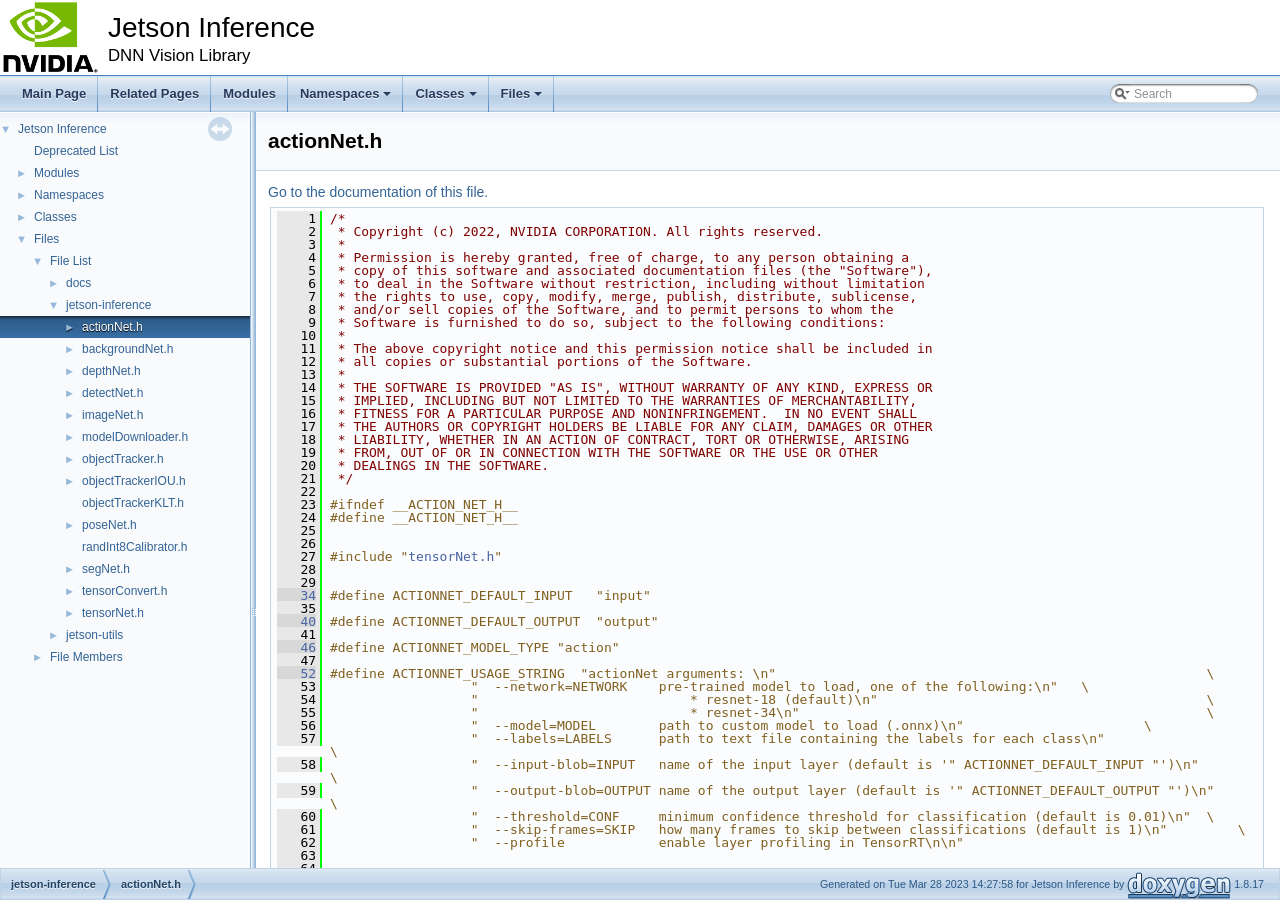
<file: jetson-inference/docs/html/actionNet_8h_source.html>
<!DOCTYPE html PUBLIC "-//W3C//DTD XHTML 1.0 Transitional//EN" "https://www.w3.org/TR/xhtml1/DTD/xhtml1-transitional.dtd">
<html xmlns="http://www.w3.org/1999/xhtml">
<head>
<meta http-equiv="Content-Type" content="text/xhtml;charset=UTF-8"/>
<meta http-equiv="X-UA-Compatible" content="IE=9"/>
<meta name="generator" content="Doxygen 1.8.17"/>
<meta name="viewport" content="width=device-width, initial-scale=1"/>
<title>Jetson Inference: jetson-inference/actionNet.h Source File</title>
<link href="tabs.css" rel="stylesheet" type="text/css"/>
<script type="text/javascript" src="jquery.js"></script>
<script type="text/javascript" src="dynsections.js"></script>
<link href="navtree.css" rel="stylesheet" type="text/css"/>
<script type="text/javascript" src="resize.js"></script>
<script type="text/javascript" src="navtreedata.js"></script>
<script type="text/javascript" src="navtree.js"></script>
<link href="search/search.css" rel="stylesheet" type="text/css"/>
<script type="text/javascript" src="search/searchdata.js"></script>
<script type="text/javascript" src="search/search.js"></script>
<link href="doxygen.css" rel="stylesheet" type="text/css" />
</head>
<body>
<div id="top"><!-- do not remove this div, it is closed by doxygen! -->
<div id="titlearea">
<table cellspacing="0" cellpadding="0">
 <tbody>
 <tr style="height: 56px;">
  <td id="projectlogo"><img alt="Logo" src="NVLogo_2D.jpg"/></td>
  <td id="projectalign" style="padding-left: 0.5em;">
   <div id="projectname">Jetson Inference
   </div>
   <div id="projectbrief">DNN Vision Library</div>
  </td>
 </tr>
 </tbody>
</table>
</div>
<!-- end header part -->
<!-- Generated by Doxygen 1.8.17 -->
<script type="text/javascript">
/* @license magnet:?xt=urn:btih:cf05388f2679ee054f2beb29a391d25f4e673ac3&amp;dn=gpl-2.0.txt GPL-v2 */
var searchBox = new SearchBox("searchBox", "search",false,'Search');
/* @license-end */
</script>
<script type="text/javascript" src="menudata.js"></script>
<script type="text/javascript" src="menu.js"></script>
<script type="text/javascript">
/* @license magnet:?xt=urn:btih:cf05388f2679ee054f2beb29a391d25f4e673ac3&amp;dn=gpl-2.0.txt GPL-v2 */
$(function() {
  initMenu('',true,false,'search.php','Search');
  $(document).ready(function() { init_search(); });
});
/* @license-end */</script>
<div id="main-nav"></div>
</div><!-- top -->
<div id="side-nav" class="ui-resizable side-nav-resizable">
  <div id="nav-tree">
    <div id="nav-tree-contents">
      <div id="nav-sync" class="sync"></div>
    </div>
  </div>
  <div id="splitbar" style="-moz-user-select:none;" 
       class="ui-resizable-handle">
  </div>
</div>
<script type="text/javascript">
/* @license magnet:?xt=urn:btih:cf05388f2679ee054f2beb29a391d25f4e673ac3&amp;dn=gpl-2.0.txt GPL-v2 */
$(document).ready(function(){initNavTree('actionNet_8h_source.html',''); initResizable(); });
/* @license-end */
</script>
<div id="doc-content">
<!-- window showing the filter options -->
<div id="MSearchSelectWindow"
     onmouseover="return searchBox.OnSearchSelectShow()"
     onmouseout="return searchBox.OnSearchSelectHide()"
     onkeydown="return searchBox.OnSearchSelectKey(event)">
</div>

<!-- iframe showing the search results (closed by default) -->
<div id="MSearchResultsWindow">
<iframe src="javascript:void(0)" frameborder="0" 
        name="MSearchResults" id="MSearchResults">
</iframe>
</div>

<div class="header">
  <div class="headertitle">
<div class="title">actionNet.h</div>  </div>
</div><!--header-->
<div class="contents">
<a href="actionNet_8h.html">Go to the documentation of this file.</a><div class="fragment"><div class="line"><a name="l00001"></a><span class="lineno">    1</span>&#160;<span class="comment">/*</span></div>
<div class="line"><a name="l00002"></a><span class="lineno">    2</span>&#160;<span class="comment"> * Copyright (c) 2022, NVIDIA CORPORATION. All rights reserved.</span></div>
<div class="line"><a name="l00003"></a><span class="lineno">    3</span>&#160;<span class="comment"> *</span></div>
<div class="line"><a name="l00004"></a><span class="lineno">    4</span>&#160;<span class="comment"> * Permission is hereby granted, free of charge, to any person obtaining a</span></div>
<div class="line"><a name="l00005"></a><span class="lineno">    5</span>&#160;<span class="comment"> * copy of this software and associated documentation files (the &quot;Software&quot;),</span></div>
<div class="line"><a name="l00006"></a><span class="lineno">    6</span>&#160;<span class="comment"> * to deal in the Software without restriction, including without limitation</span></div>
<div class="line"><a name="l00007"></a><span class="lineno">    7</span>&#160;<span class="comment"> * the rights to use, copy, modify, merge, publish, distribute, sublicense,</span></div>
<div class="line"><a name="l00008"></a><span class="lineno">    8</span>&#160;<span class="comment"> * and/or sell copies of the Software, and to permit persons to whom the</span></div>
<div class="line"><a name="l00009"></a><span class="lineno">    9</span>&#160;<span class="comment"> * Software is furnished to do so, subject to the following conditions:</span></div>
<div class="line"><a name="l00010"></a><span class="lineno">   10</span>&#160;<span class="comment"> *</span></div>
<div class="line"><a name="l00011"></a><span class="lineno">   11</span>&#160;<span class="comment"> * The above copyright notice and this permission notice shall be included in</span></div>
<div class="line"><a name="l00012"></a><span class="lineno">   12</span>&#160;<span class="comment"> * all copies or substantial portions of the Software.</span></div>
<div class="line"><a name="l00013"></a><span class="lineno">   13</span>&#160;<span class="comment"> *</span></div>
<div class="line"><a name="l00014"></a><span class="lineno">   14</span>&#160;<span class="comment"> * THE SOFTWARE IS PROVIDED &quot;AS IS&quot;, WITHOUT WARRANTY OF ANY KIND, EXPRESS OR</span></div>
<div class="line"><a name="l00015"></a><span class="lineno">   15</span>&#160;<span class="comment"> * IMPLIED, INCLUDING BUT NOT LIMITED TO THE WARRANTIES OF MERCHANTABILITY,</span></div>
<div class="line"><a name="l00016"></a><span class="lineno">   16</span>&#160;<span class="comment"> * FITNESS FOR A PARTICULAR PURPOSE AND NONINFRINGEMENT.  IN NO EVENT SHALL</span></div>
<div class="line"><a name="l00017"></a><span class="lineno">   17</span>&#160;<span class="comment"> * THE AUTHORS OR COPYRIGHT HOLDERS BE LIABLE FOR ANY CLAIM, DAMAGES OR OTHER</span></div>
<div class="line"><a name="l00018"></a><span class="lineno">   18</span>&#160;<span class="comment"> * LIABILITY, WHETHER IN AN ACTION OF CONTRACT, TORT OR OTHERWISE, ARISING</span></div>
<div class="line"><a name="l00019"></a><span class="lineno">   19</span>&#160;<span class="comment"> * FROM, OUT OF OR IN CONNECTION WITH THE SOFTWARE OR THE USE OR OTHER</span></div>
<div class="line"><a name="l00020"></a><span class="lineno">   20</span>&#160;<span class="comment"> * DEALINGS IN THE SOFTWARE.</span></div>
<div class="line"><a name="l00021"></a><span class="lineno">   21</span>&#160;<span class="comment"> */</span></div>
<div class="line"><a name="l00022"></a><span class="lineno">   22</span>&#160; </div>
<div class="line"><a name="l00023"></a><span class="lineno">   23</span>&#160;<span class="preprocessor">#ifndef __ACTION_NET_H__</span></div>
<div class="line"><a name="l00024"></a><span class="lineno">   24</span>&#160;<span class="preprocessor">#define __ACTION_NET_H__</span></div>
<div class="line"><a name="l00025"></a><span class="lineno">   25</span>&#160; </div>
<div class="line"><a name="l00026"></a><span class="lineno">   26</span>&#160; </div>
<div class="line"><a name="l00027"></a><span class="lineno">   27</span>&#160;<span class="preprocessor">#include &quot;<a class="code" href="tensorNet_8h.html">tensorNet.h</a>&quot;</span></div>
<div class="line"><a name="l00028"></a><span class="lineno">   28</span>&#160; </div>
<div class="line"><a name="l00029"></a><span class="lineno">   29</span>&#160; </div>
<div class="line"><a name="l00034"></a><span class="lineno"><a class="line" href="group__actionNet.html#gaa414276f3672cd7092f4cb6ba2c60a4a">   34</a></span>&#160;<span class="preprocessor">#define ACTIONNET_DEFAULT_INPUT   &quot;input&quot;</span></div>
<div class="line"><a name="l00035"></a><span class="lineno">   35</span>&#160; </div>
<div class="line"><a name="l00040"></a><span class="lineno"><a class="line" href="group__actionNet.html#ga98ce3a39afbda984f4d161e907b72b68">   40</a></span>&#160;<span class="preprocessor">#define ACTIONNET_DEFAULT_OUTPUT  &quot;output&quot;</span></div>
<div class="line"><a name="l00041"></a><span class="lineno">   41</span>&#160; </div>
<div class="line"><a name="l00046"></a><span class="lineno"><a class="line" href="group__actionNet.html#ga633a30361913dbff313a41aaf5ad37ce">   46</a></span>&#160;<span class="preprocessor">#define ACTIONNET_MODEL_TYPE &quot;action&quot;</span></div>
<div class="line"><a name="l00047"></a><span class="lineno">   47</span>&#160; </div>
<div class="line"><a name="l00052"></a><span class="lineno"><a class="line" href="group__actionNet.html#ga71fa83f9bb669c46ce0cf85f6cdb0879">   52</a></span>&#160;<span class="preprocessor">#define ACTIONNET_USAGE_STRING  &quot;actionNet arguments: \n&quot;                                                       \</span></div>
<div class="line"><a name="l00053"></a><span class="lineno">   53</span>&#160;<span class="preprocessor">                  &quot;  --network=NETWORK    pre-trained model to load, one of the following:\n&quot;   \</span></div>
<div class="line"><a name="l00054"></a><span class="lineno">   54</span>&#160;<span class="preprocessor">                  &quot;                           * resnet-18 (default)\n&quot;                                          \</span></div>
<div class="line"><a name="l00055"></a><span class="lineno">   55</span>&#160;<span class="preprocessor">                  &quot;                           * resnet-34\n&quot;                                                    \</span></div>
<div class="line"><a name="l00056"></a><span class="lineno">   56</span>&#160;<span class="preprocessor">                  &quot;  --model=MODEL        path to custom model to load (.onnx)\n&quot;                       \</span></div>
<div class="line"><a name="l00057"></a><span class="lineno">   57</span>&#160;<span class="preprocessor">                  &quot;  --labels=LABELS      path to text file containing the labels for each class\n&quot;                             \</span></div>
<div class="line"><a name="l00058"></a><span class="lineno">   58</span>&#160;<span class="preprocessor">                  &quot;  --input-blob=INPUT   name of the input layer (default is &#39;&quot; ACTIONNET_DEFAULT_INPUT &quot;&#39;)\n&quot;         \</span></div>
<div class="line"><a name="l00059"></a><span class="lineno">   59</span>&#160;<span class="preprocessor">                  &quot;  --output-blob=OUTPUT name of the output layer (default is &#39;&quot; ACTIONNET_DEFAULT_OUTPUT &quot;&#39;)\n&quot;       \</span></div>
<div class="line"><a name="l00060"></a><span class="lineno">   60</span>&#160;<span class="preprocessor">                  &quot;  --threshold=CONF     minimum confidence threshold for classification (default is 0.01)\n&quot;  \</span></div>
<div class="line"><a name="l00061"></a><span class="lineno">   61</span>&#160;<span class="preprocessor">                  &quot;  --skip-frames=SKIP   how many frames to skip between classifications (default is 1)\n&quot;         \</span></div>
<div class="line"><a name="l00062"></a><span class="lineno">   62</span>&#160;<span class="preprocessor">                  &quot;  --profile            enable layer profiling in TensorRT\n\n&quot;</span></div>
<div class="line"><a name="l00063"></a><span class="lineno">   63</span>&#160; </div>
<div class="line"><a name="l00064"></a><span class="lineno">   64</span>&#160; </div>
<div class="line"><a name="l00069"></a><span class="lineno"><a class="line" href="group__actionNet.html">   69</a></span>&#160;<span class="keyword">class </span><a class="code" href="group__actionNet.html#classactionNet">actionNet</a> : <span class="keyword">public</span> <a class="code" href="group__tensorNet.html#classtensorNet">tensorNet</a></div>
<div class="line"><a name="l00070"></a><span class="lineno">   70</span>&#160;{</div>
<div class="line"><a name="l00071"></a><span class="lineno">   71</span>&#160;<span class="keyword">public</span>:</div>
<div class="line"><a name="l00075"></a><span class="lineno">   75</span>&#160;        <span class="keyword">static</span> <a class="code" href="group__actionNet.html#classactionNet">actionNet</a>* <a class="code" href="group__actionNet.html#a981fd607b193866dd90a3e824539a961">Create</a>( <span class="keyword">const</span> <span class="keywordtype">char</span>* network=<span class="stringliteral">&quot;resnet-18&quot;</span>, uint32_t maxBatchSize=<a class="code" href="group__tensorNet.html#ga5a46a965749d6118e01307fd4d4865c9">DEFAULT_MAX_BATCH_SIZE</a>, </div>
<div class="line"><a name="l00076"></a><span class="lineno">   76</span>&#160;                                                 <a class="code" href="group__tensorNet.html#gaac6604fd52c6e5db82877390e0378623">precisionType</a> precision=<a class="code" href="group__tensorNet.html#ggaac6604fd52c6e5db82877390e0378623a1d325738f49e8e4c424ff671624e66f9">TYPE_FASTEST</a>, <a class="code" href="group__tensorNet.html#gaa5d3f9981cdbd91516c1474006a80fe4">deviceType</a> device=<a class="code" href="group__tensorNet.html#ggaa5d3f9981cdbd91516c1474006a80fe4adc7f3f88455afa81458863e5b3092e4b">DEVICE_GPU</a>, </div>
<div class="line"><a name="l00077"></a><span class="lineno">   77</span>&#160;                                                 <span class="keywordtype">bool</span> allowGPUFallback=<span class="keyword">true</span> );</div>
<div class="line"><a name="l00078"></a><span class="lineno">   78</span>&#160;        </div>
<div class="line"><a name="l00089"></a><span class="lineno">   89</span>&#160;        <span class="keyword">static</span> <a class="code" href="group__actionNet.html#classactionNet">actionNet</a>* <a class="code" href="group__actionNet.html#a981fd607b193866dd90a3e824539a961">Create</a>( <span class="keyword">const</span> <span class="keywordtype">char</span>* model_path, <span class="keyword">const</span> <span class="keywordtype">char</span>* class_labels, </div>
<div class="line"><a name="l00090"></a><span class="lineno">   90</span>&#160;                                                <span class="keyword">const</span> <span class="keywordtype">char</span>* input=<a class="code" href="group__actionNet.html#gaa414276f3672cd7092f4cb6ba2c60a4a">ACTIONNET_DEFAULT_INPUT</a>, </div>
<div class="line"><a name="l00091"></a><span class="lineno">   91</span>&#160;                                                <span class="keyword">const</span> <span class="keywordtype">char</span>* output=<a class="code" href="group__actionNet.html#ga98ce3a39afbda984f4d161e907b72b68">ACTIONNET_DEFAULT_OUTPUT</a>, </div>
<div class="line"><a name="l00092"></a><span class="lineno">   92</span>&#160;                                                uint32_t maxBatchSize=<a class="code" href="group__tensorNet.html#ga5a46a965749d6118e01307fd4d4865c9">DEFAULT_MAX_BATCH_SIZE</a>, </div>
<div class="line"><a name="l00093"></a><span class="lineno">   93</span>&#160;                                                <a class="code" href="group__tensorNet.html#gaac6604fd52c6e5db82877390e0378623">precisionType</a> precision=<a class="code" href="group__tensorNet.html#ggaac6604fd52c6e5db82877390e0378623a1d325738f49e8e4c424ff671624e66f9">TYPE_FASTEST</a>,</div>
<div class="line"><a name="l00094"></a><span class="lineno">   94</span>&#160;                                                <a class="code" href="group__tensorNet.html#gaa5d3f9981cdbd91516c1474006a80fe4">deviceType</a> device=<a class="code" href="group__tensorNet.html#ggaa5d3f9981cdbd91516c1474006a80fe4adc7f3f88455afa81458863e5b3092e4b">DEVICE_GPU</a>, <span class="keywordtype">bool</span> allowGPUFallback=<span class="keyword">true</span> );</div>
<div class="line"><a name="l00095"></a><span class="lineno">   95</span>&#160;        </div>
<div class="line"><a name="l00099"></a><span class="lineno">   99</span>&#160;        <span class="keyword">static</span> <a class="code" href="group__actionNet.html#classactionNet">actionNet</a>* <a class="code" href="group__actionNet.html#a981fd607b193866dd90a3e824539a961">Create</a>( <span class="keywordtype">int</span> argc, <span class="keywordtype">char</span>** argv );</div>
<div class="line"><a name="l00100"></a><span class="lineno">  100</span>&#160; </div>
<div class="line"><a name="l00104"></a><span class="lineno">  104</span>&#160;        <span class="keyword">static</span> <a class="code" href="group__actionNet.html#classactionNet">actionNet</a>* <a class="code" href="group__actionNet.html#a981fd607b193866dd90a3e824539a961">Create</a>( <span class="keyword">const</span> <a class="code" href="group__commandLine.html#classcommandLine">commandLine</a>&amp; cmdLine );</div>
<div class="line"><a name="l00105"></a><span class="lineno">  105</span>&#160; </div>
<div class="line"><a name="l00109"></a><span class="lineno"><a class="line" href="group__actionNet.html#a4e70dfc16132513fdec7894224ae71e5">  109</a></span>&#160;        <span class="keyword">static</span> <span class="keyword">inline</span> <span class="keyword">const</span> <span class="keywordtype">char</span>* <a class="code" href="group__actionNet.html#a4e70dfc16132513fdec7894224ae71e5">Usage</a>()               { <span class="keywordflow">return</span> <a class="code" href="group__actionNet.html#ga71fa83f9bb669c46ce0cf85f6cdb0879">ACTIONNET_USAGE_STRING</a>; }</div>
<div class="line"><a name="l00110"></a><span class="lineno">  110</span>&#160; </div>
<div class="line"><a name="l00114"></a><span class="lineno">  114</span>&#160;        <span class="keyword">virtual</span> <a class="code" href="group__actionNet.html#a90871793d4922b61bc7ac81d7355d685">~actionNet</a>();</div>
<div class="line"><a name="l00115"></a><span class="lineno">  115</span>&#160;        </div>
<div class="line"><a name="l00130"></a><span class="lineno"><a class="line" href="group__actionNet.html#a4338f944254f92fe33572ea1cc7a9736">  130</a></span>&#160;        <span class="keyword">template</span>&lt;<span class="keyword">typename</span> T&gt; <span class="keywordtype">int</span> <a class="code" href="group__actionNet.html#a4338f944254f92fe33572ea1cc7a9736">Classify</a>( T* image, uint32_t width, uint32_t height, <span class="keywordtype">float</span>* confidence=NULL )          { <span class="keywordflow">return</span> <a class="code" href="group__actionNet.html#a4338f944254f92fe33572ea1cc7a9736">Classify</a>((<span class="keywordtype">void</span>*)image, width, height, imageFormatFromType&lt;T&gt;(), confidence); }</div>
<div class="line"><a name="l00131"></a><span class="lineno">  131</span>&#160;        </div>
<div class="line"><a name="l00146"></a><span class="lineno">  146</span>&#160;        <span class="keywordtype">int</span> <a class="code" href="group__actionNet.html#a4338f944254f92fe33572ea1cc7a9736">Classify</a>( <span class="keywordtype">void</span>* image, uint32_t width, uint32_t height, <a class="code" href="group__imageFormat.html#ga931c48e08f361637d093355d64583406">imageFormat</a> format, <span class="keywordtype">float</span>* confidence=NULL );</div>
<div class="line"><a name="l00147"></a><span class="lineno">  147</span>&#160; </div>
<div class="line"><a name="l00151"></a><span class="lineno"><a class="line" href="group__actionNet.html#afde433b5b807ef910787f1d999cef79a">  151</a></span>&#160;        <span class="keyword">inline</span> uint32_t <a class="code" href="group__actionNet.html#afde433b5b807ef910787f1d999cef79a">GetNumClasses</a>()<span class="keyword"> const                                           </span>{ <span class="keywordflow">return</span> <a class="code" href="group__actionNet.html#a5174b850866bd1eaf78265c63fc2a9fe">mNumClasses</a>; }</div>
<div class="line"><a name="l00152"></a><span class="lineno">  152</span>&#160;        </div>
<div class="line"><a name="l00156"></a><span class="lineno"><a class="line" href="group__actionNet.html#abe3946ca2ec6528cde8af9dd90d986ff">  156</a></span>&#160;        <span class="keyword">inline</span> <span class="keyword">const</span> <span class="keywordtype">char</span>* <a class="code" href="group__actionNet.html#abe3946ca2ec6528cde8af9dd90d986ff">GetClassLabel</a>( <span class="keywordtype">int</span> index )<span class="keyword"> const                     </span>{ <span class="keywordflow">return</span> <a class="code" href="group__actionNet.html#adcfadd35f1c5bf00e4556d4bb15b7ae4">GetClassDesc</a>(index); }</div>
<div class="line"><a name="l00157"></a><span class="lineno">  157</span>&#160;        </div>
<div class="line"><a name="l00161"></a><span class="lineno"><a class="line" href="group__actionNet.html#adcfadd35f1c5bf00e4556d4bb15b7ae4">  161</a></span>&#160;        <span class="keyword">inline</span> <span class="keyword">const</span> <span class="keywordtype">char</span>* <a class="code" href="group__actionNet.html#adcfadd35f1c5bf00e4556d4bb15b7ae4">GetClassDesc</a>( <span class="keywordtype">int</span> index )<span class="keyword">    const                   </span>{ <span class="keywordflow">return</span> index &gt;= 0 ? <a class="code" href="group__actionNet.html#a2f7c0ff4cdaf4b990790c388b50a74ea">mClassDesc</a>[index].c_str() : <span class="stringliteral">&quot;none&quot;</span>; }</div>
<div class="line"><a name="l00162"></a><span class="lineno">  162</span>&#160; </div>
<div class="line"><a name="l00166"></a><span class="lineno"><a class="line" href="group__actionNet.html#ab1fa2e71897572a2e894cace9078ec36">  166</a></span>&#160;        <span class="keyword">inline</span> <span class="keyword">const</span> <span class="keywordtype">char</span>* <a class="code" href="group__actionNet.html#ab1fa2e71897572a2e894cace9078ec36">GetClassPath</a>()<span class="keyword"> const                                         </span>{ <span class="keywordflow">return</span> <a class="code" href="group__actionNet.html#a29b1f93a3060209b526b89307378d0c7">mClassPath</a>.c_str(); }</div>
<div class="line"><a name="l00167"></a><span class="lineno">  167</span>&#160; </div>
<div class="line"><a name="l00171"></a><span class="lineno"><a class="line" href="group__actionNet.html#a8ba975e3e175e751c10e2121d339a4d0">  171</a></span>&#160;        <span class="keyword">inline</span> <span class="keywordtype">float</span> <a class="code" href="group__actionNet.html#a8ba975e3e175e751c10e2121d339a4d0">GetThreshold</a>()<span class="keyword"> const                                                       </span>{ <span class="keywordflow">return</span> <a class="code" href="group__actionNet.html#a90efcce12c5ff5dccfbcd45dbd262cdd">mThreshold</a>; }</div>
<div class="line"><a name="l00172"></a><span class="lineno">  172</span>&#160;        </div>
<div class="line"><a name="l00178"></a><span class="lineno"><a class="line" href="group__actionNet.html#a9628498f941ed6709c6b2e13bbb79e29">  178</a></span>&#160;        <span class="keyword">inline</span> <span class="keywordtype">void</span> <a class="code" href="group__actionNet.html#a9628498f941ed6709c6b2e13bbb79e29">SetThreshold</a>( <span class="keywordtype">float</span> threshold )                                     { <a class="code" href="group__actionNet.html#a90efcce12c5ff5dccfbcd45dbd262cdd">mThreshold</a> = threshold; }</div>
<div class="line"><a name="l00179"></a><span class="lineno">  179</span>&#160;        </div>
<div class="line"><a name="l00184"></a><span class="lineno"><a class="line" href="group__actionNet.html#a6516543d67148a4a31efd156579676d4">  184</a></span>&#160;        <span class="keyword">inline</span> uint32_t <a class="code" href="group__actionNet.html#a6516543d67148a4a31efd156579676d4">GetSkipFrames</a>()<span class="keyword"> const                                           </span>{ <span class="keywordflow">return</span> <a class="code" href="group__actionNet.html#a9d77f144aae3421c668473456326be2e">mSkipFrames</a>; }</div>
<div class="line"><a name="l00185"></a><span class="lineno">  185</span>&#160;        </div>
<div class="line"><a name="l00195"></a><span class="lineno"><a class="line" href="group__actionNet.html#a0d1b5c7a23698972dc4d1646e2a23d49">  195</a></span>&#160;        <span class="keyword">inline</span> <span class="keywordtype">void</span> <a class="code" href="group__actionNet.html#a0d1b5c7a23698972dc4d1646e2a23d49">SetSkipFrames</a>( uint32_t frames )                                    { <a class="code" href="group__actionNet.html#a9d77f144aae3421c668473456326be2e">mSkipFrames</a> = frames; }</div>
<div class="line"><a name="l00196"></a><span class="lineno">  196</span>&#160;         </div>
<div class="line"><a name="l00197"></a><span class="lineno">  197</span>&#160;<span class="keyword">protected</span>:</div>
<div class="line"><a name="l00198"></a><span class="lineno">  198</span>&#160;        <a class="code" href="group__actionNet.html#a423008d3f4bda6f6a4da403ed76ab0b1">actionNet</a>();</div>
<div class="line"><a name="l00199"></a><span class="lineno">  199</span>&#160;        </div>
<div class="line"><a name="l00200"></a><span class="lineno">  200</span>&#160;        <span class="keywordtype">bool</span> <a class="code" href="group__actionNet.html#ab7938cba42b5a647fa939cef3813b80b">init</a>( <span class="keyword">const</span> <span class="keywordtype">char</span>* model_path, <span class="keyword">const</span> <span class="keywordtype">char</span>* class_path, <span class="keyword">const</span> <span class="keywordtype">char</span>* input, <span class="keyword">const</span> <span class="keywordtype">char</span>* output, uint32_t maxBatchSize, <a class="code" href="group__tensorNet.html#gaac6604fd52c6e5db82877390e0378623">precisionType</a> precision, <a class="code" href="group__tensorNet.html#gaa5d3f9981cdbd91516c1474006a80fe4">deviceType</a> device, <span class="keywordtype">bool</span> allowGPUFallback );</div>
<div class="line"><a name="l00201"></a><span class="lineno">  201</span>&#160;        <span class="keywordtype">bool</span> <a class="code" href="group__actionNet.html#aee90270cb01137ac90e0ead3f3678a90">preProcess</a>( <span class="keywordtype">void</span>* image, uint32_t width, uint32_t height, <a class="code" href="group__imageFormat.html#ga931c48e08f361637d093355d64583406">imageFormat</a> format );</div>
<div class="line"><a name="l00202"></a><span class="lineno">  202</span>&#160; </div>
<div class="line"><a name="l00203"></a><span class="lineno"><a class="line" href="group__actionNet.html#a35c03812e2928fb8b551de9a96ddc243">  203</a></span>&#160;        <span class="keywordtype">float</span>* <a class="code" href="group__actionNet.html#a35c03812e2928fb8b551de9a96ddc243">mInputBuffers</a>[2];</div>
<div class="line"><a name="l00204"></a><span class="lineno">  204</span>&#160;        </div>
<div class="line"><a name="l00205"></a><span class="lineno"><a class="line" href="group__actionNet.html#a5174b850866bd1eaf78265c63fc2a9fe">  205</a></span>&#160;        uint32_t <a class="code" href="group__actionNet.html#a5174b850866bd1eaf78265c63fc2a9fe">mNumClasses</a>;</div>
<div class="line"><a name="l00206"></a><span class="lineno"><a class="line" href="group__actionNet.html#a122332ccd3dc605278035fcbde9904a2">  206</a></span>&#160;        uint32_t <a class="code" href="group__actionNet.html#a122332ccd3dc605278035fcbde9904a2">mNumFrames</a>;    <span class="comment">// number of frames fed into the model</span></div>
<div class="line"><a name="l00207"></a><span class="lineno"><a class="line" href="group__actionNet.html#a9d77f144aae3421c668473456326be2e">  207</a></span>&#160;        uint32_t <a class="code" href="group__actionNet.html#a9d77f144aae3421c668473456326be2e">mSkipFrames</a>;   <span class="comment">// number of frames to skip when processing</span></div>
<div class="line"><a name="l00208"></a><span class="lineno"><a class="line" href="group__actionNet.html#ab613fe5ebe9cb20de9a09acee631bb96">  208</a></span>&#160;        uint32_t <a class="code" href="group__actionNet.html#ab613fe5ebe9cb20de9a09acee631bb96">mFramesSkipped</a>;        <span class="comment">// frame skip counter</span></div>
<div class="line"><a name="l00209"></a><span class="lineno">  209</span>&#160;        </div>
<div class="line"><a name="l00210"></a><span class="lineno"><a class="line" href="group__actionNet.html#a023316e6c0b31d1ccaa8d1a22c8df88b">  210</a></span>&#160;        uint32_t <a class="code" href="group__actionNet.html#a023316e6c0b31d1ccaa8d1a22c8df88b">mCurrentInputBuffer</a>;</div>
<div class="line"><a name="l00211"></a><span class="lineno"><a class="line" href="group__actionNet.html#a6b671ec5d2faa557f000692b9447ae0b">  211</a></span>&#160;        uint32_t <a class="code" href="group__actionNet.html#a6b671ec5d2faa557f000692b9447ae0b">mCurrentFrameIndex</a>;</div>
<div class="line"><a name="l00212"></a><span class="lineno">  212</span>&#160; </div>
<div class="line"><a name="l00213"></a><span class="lineno"><a class="line" href="group__actionNet.html#a90efcce12c5ff5dccfbcd45dbd262cdd">  213</a></span>&#160;        <span class="keywordtype">float</span> <a class="code" href="group__actionNet.html#a90efcce12c5ff5dccfbcd45dbd262cdd">mThreshold</a>;</div>
<div class="line"><a name="l00214"></a><span class="lineno"><a class="line" href="group__actionNet.html#ae44f92239ad5e5bb4be17c7d9b6ad29e">  214</a></span>&#160;        <span class="keywordtype">float</span> <a class="code" href="group__actionNet.html#ae44f92239ad5e5bb4be17c7d9b6ad29e">mLastConfidence</a>;</div>
<div class="line"><a name="l00215"></a><span class="lineno"><a class="line" href="group__actionNet.html#a14c7f294e6b44bbbf64d0e51d065b667">  215</a></span>&#160;        <span class="keywordtype">int</span>   <a class="code" href="group__actionNet.html#a14c7f294e6b44bbbf64d0e51d065b667">mLastClassification</a>;</div>
<div class="line"><a name="l00216"></a><span class="lineno">  216</span>&#160;        </div>
<div class="line"><a name="l00217"></a><span class="lineno"><a class="line" href="group__actionNet.html#a2f7c0ff4cdaf4b990790c388b50a74ea">  217</a></span>&#160;        std::vector&lt;std::string&gt; <a class="code" href="group__actionNet.html#a2f7c0ff4cdaf4b990790c388b50a74ea">mClassDesc</a>;</div>
<div class="line"><a name="l00218"></a><span class="lineno">  218</span>&#160; </div>
<div class="line"><a name="l00219"></a><span class="lineno"><a class="line" href="group__actionNet.html#a29b1f93a3060209b526b89307378d0c7">  219</a></span>&#160;        std::string <a class="code" href="group__actionNet.html#a29b1f93a3060209b526b89307378d0c7">mClassPath</a>;</div>
<div class="line"><a name="l00220"></a><span class="lineno">  220</span>&#160;};</div>
<div class="line"><a name="l00221"></a><span class="lineno">  221</span>&#160; </div>
<div class="line"><a name="l00222"></a><span class="lineno">  222</span>&#160; </div>
<div class="line"><a name="l00223"></a><span class="lineno">  223</span>&#160;<span class="preprocessor">#endif</span></div>
</div><!-- fragment --></div><!-- contents -->
</div><!-- doc-content -->
<div class="ttc" id="agroup__actionNet_html_abe3946ca2ec6528cde8af9dd90d986ff"><div class="ttname"><a href="group__actionNet.html#abe3946ca2ec6528cde8af9dd90d986ff">actionNet::GetClassLabel</a></div><div class="ttdeci">const char * GetClassLabel(int index) const</div><div class="ttdoc">Retrieve the description of a particular class.</div><div class="ttdef"><b>Definition:</b> actionNet.h:156</div></div>
<div class="ttc" id="agroup__actionNet_html_aee90270cb01137ac90e0ead3f3678a90"><div class="ttname"><a href="group__actionNet.html#aee90270cb01137ac90e0ead3f3678a90">actionNet::preProcess</a></div><div class="ttdeci">bool preProcess(void *image, uint32_t width, uint32_t height, imageFormat format)</div></div>
<div class="ttc" id="agroup__actionNet_html_a6516543d67148a4a31efd156579676d4"><div class="ttname"><a href="group__actionNet.html#a6516543d67148a4a31efd156579676d4">actionNet::GetSkipFrames</a></div><div class="ttdeci">uint32_t GetSkipFrames() const</div><div class="ttdoc">Return the number of frames that are skipped in between classifications.</div><div class="ttdef"><b>Definition:</b> actionNet.h:184</div></div>
<div class="ttc" id="agroup__actionNet_html_a29b1f93a3060209b526b89307378d0c7"><div class="ttname"><a href="group__actionNet.html#a29b1f93a3060209b526b89307378d0c7">actionNet::mClassPath</a></div><div class="ttdeci">std::string mClassPath</div><div class="ttdef"><b>Definition:</b> actionNet.h:219</div></div>
<div class="ttc" id="agroup__actionNet_html_a35c03812e2928fb8b551de9a96ddc243"><div class="ttname"><a href="group__actionNet.html#a35c03812e2928fb8b551de9a96ddc243">actionNet::mInputBuffers</a></div><div class="ttdeci">float * mInputBuffers[2]</div><div class="ttdef"><b>Definition:</b> actionNet.h:203</div></div>
<div class="ttc" id="agroup__actionNet_html_a14c7f294e6b44bbbf64d0e51d065b667"><div class="ttname"><a href="group__actionNet.html#a14c7f294e6b44bbbf64d0e51d065b667">actionNet::mLastClassification</a></div><div class="ttdeci">int mLastClassification</div><div class="ttdef"><b>Definition:</b> actionNet.h:215</div></div>
<div class="ttc" id="agroup__actionNet_html_a8ba975e3e175e751c10e2121d339a4d0"><div class="ttname"><a href="group__actionNet.html#a8ba975e3e175e751c10e2121d339a4d0">actionNet::GetThreshold</a></div><div class="ttdeci">float GetThreshold() const</div><div class="ttdoc">Return the confidence threshold used for classification.</div><div class="ttdef"><b>Definition:</b> actionNet.h:171</div></div>
<div class="ttc" id="agroup__actionNet_html_a023316e6c0b31d1ccaa8d1a22c8df88b"><div class="ttname"><a href="group__actionNet.html#a023316e6c0b31d1ccaa8d1a22c8df88b">actionNet::mCurrentInputBuffer</a></div><div class="ttdeci">uint32_t mCurrentInputBuffer</div><div class="ttdef"><b>Definition:</b> actionNet.h:210</div></div>
<div class="ttc" id="agroup__actionNet_html_gaa414276f3672cd7092f4cb6ba2c60a4a"><div class="ttname"><a href="group__actionNet.html#gaa414276f3672cd7092f4cb6ba2c60a4a">ACTIONNET_DEFAULT_INPUT</a></div><div class="ttdeci">#define ACTIONNET_DEFAULT_INPUT</div><div class="ttdoc">Name of default input blob for actionNet model.</div><div class="ttdef"><b>Definition:</b> actionNet.h:34</div></div>
<div class="ttc" id="agroup__actionNet_html_a6b671ec5d2faa557f000692b9447ae0b"><div class="ttname"><a href="group__actionNet.html#a6b671ec5d2faa557f000692b9447ae0b">actionNet::mCurrentFrameIndex</a></div><div class="ttdeci">uint32_t mCurrentFrameIndex</div><div class="ttdef"><b>Definition:</b> actionNet.h:211</div></div>
<div class="ttc" id="agroup__actionNet_html_a90efcce12c5ff5dccfbcd45dbd262cdd"><div class="ttname"><a href="group__actionNet.html#a90efcce12c5ff5dccfbcd45dbd262cdd">actionNet::mThreshold</a></div><div class="ttdeci">float mThreshold</div><div class="ttdef"><b>Definition:</b> actionNet.h:213</div></div>
<div class="ttc" id="agroup__actionNet_html_classactionNet"><div class="ttname"><a href="group__actionNet.html#classactionNet">actionNet</a></div><div class="ttdoc">Action/activity classification on a sequence of images or video, using TensorRT.</div><div class="ttdef"><b>Definition:</b> actionNet.h:69</div></div>
<div class="ttc" id="agroup__actionNet_html_ae44f92239ad5e5bb4be17c7d9b6ad29e"><div class="ttname"><a href="group__actionNet.html#ae44f92239ad5e5bb4be17c7d9b6ad29e">actionNet::mLastConfidence</a></div><div class="ttdeci">float mLastConfidence</div><div class="ttdef"><b>Definition:</b> actionNet.h:214</div></div>
<div class="ttc" id="agroup__actionNet_html_a9628498f941ed6709c6b2e13bbb79e29"><div class="ttname"><a href="group__actionNet.html#a9628498f941ed6709c6b2e13bbb79e29">actionNet::SetThreshold</a></div><div class="ttdeci">void SetThreshold(float threshold)</div><div class="ttdoc">Set the confidence threshold used for classification.</div><div class="ttdef"><b>Definition:</b> actionNet.h:178</div></div>
<div class="ttc" id="agroup__actionNet_html_ga71fa83f9bb669c46ce0cf85f6cdb0879"><div class="ttname"><a href="group__actionNet.html#ga71fa83f9bb669c46ce0cf85f6cdb0879">ACTIONNET_USAGE_STRING</a></div><div class="ttdeci">#define ACTIONNET_USAGE_STRING</div><div class="ttdoc">Standard command-line options able to be passed to actionNet::Create()</div><div class="ttdef"><b>Definition:</b> actionNet.h:52</div></div>
<div class="ttc" id="agroup__actionNet_html_ga98ce3a39afbda984f4d161e907b72b68"><div class="ttname"><a href="group__actionNet.html#ga98ce3a39afbda984f4d161e907b72b68">ACTIONNET_DEFAULT_OUTPUT</a></div><div class="ttdeci">#define ACTIONNET_DEFAULT_OUTPUT</div><div class="ttdoc">Name of default output confidence values for actionNet model.</div><div class="ttdef"><b>Definition:</b> actionNet.h:40</div></div>
<div class="ttc" id="agroup__tensorNet_html_ggaa5d3f9981cdbd91516c1474006a80fe4adc7f3f88455afa81458863e5b3092e4b"><div class="ttname"><a href="group__tensorNet.html#ggaa5d3f9981cdbd91516c1474006a80fe4adc7f3f88455afa81458863e5b3092e4b">DEVICE_GPU</a></div><div class="ttdeci">@ DEVICE_GPU</div><div class="ttdoc">GPU (if multiple GPUs are present, a specific GPU can be selected with cudaSetDevice()</div><div class="ttdef"><b>Definition:</b> tensorNet.h:131</div></div>
<div class="ttc" id="agroup__actionNet_html_a90871793d4922b61bc7ac81d7355d685"><div class="ttname"><a href="group__actionNet.html#a90871793d4922b61bc7ac81d7355d685">actionNet::~actionNet</a></div><div class="ttdeci">virtual ~actionNet()</div><div class="ttdoc">Destroy.</div></div>
<div class="ttc" id="agroup__actionNet_html_a5174b850866bd1eaf78265c63fc2a9fe"><div class="ttname"><a href="group__actionNet.html#a5174b850866bd1eaf78265c63fc2a9fe">actionNet::mNumClasses</a></div><div class="ttdeci">uint32_t mNumClasses</div><div class="ttdef"><b>Definition:</b> actionNet.h:205</div></div>
<div class="ttc" id="agroup__tensorNet_html_gaa5d3f9981cdbd91516c1474006a80fe4"><div class="ttname"><a href="group__tensorNet.html#gaa5d3f9981cdbd91516c1474006a80fe4">deviceType</a></div><div class="ttdeci">deviceType</div><div class="ttdoc">Enumeration for indicating the desired device that the network should run on, if available in hardwar...</div><div class="ttdef"><b>Definition:</b> tensorNet.h:129</div></div>
<div class="ttc" id="agroup__actionNet_html_adcfadd35f1c5bf00e4556d4bb15b7ae4"><div class="ttname"><a href="group__actionNet.html#adcfadd35f1c5bf00e4556d4bb15b7ae4">actionNet::GetClassDesc</a></div><div class="ttdeci">const char * GetClassDesc(int index) const</div><div class="ttdoc">Retrieve the description of a particular class.</div><div class="ttdef"><b>Definition:</b> actionNet.h:161</div></div>
<div class="ttc" id="atensorNet_8h_html"><div class="ttname"><a href="tensorNet_8h.html">tensorNet.h</a></div></div>
<div class="ttc" id="agroup__actionNet_html_a4e70dfc16132513fdec7894224ae71e5"><div class="ttname"><a href="group__actionNet.html#a4e70dfc16132513fdec7894224ae71e5">actionNet::Usage</a></div><div class="ttdeci">static const char * Usage()</div><div class="ttdoc">Usage string for command line arguments to Create()</div><div class="ttdef"><b>Definition:</b> actionNet.h:109</div></div>
<div class="ttc" id="agroup__tensorNet_html_ggaac6604fd52c6e5db82877390e0378623a1d325738f49e8e4c424ff671624e66f9"><div class="ttname"><a href="group__tensorNet.html#ggaac6604fd52c6e5db82877390e0378623a1d325738f49e8e4c424ff671624e66f9">TYPE_FASTEST</a></div><div class="ttdeci">@ TYPE_FASTEST</div><div class="ttdoc">The fastest detected precision should be use (i.e.</div><div class="ttdef"><b>Definition:</b> tensorNet.h:105</div></div>
<div class="ttc" id="agroup__actionNet_html_a122332ccd3dc605278035fcbde9904a2"><div class="ttname"><a href="group__actionNet.html#a122332ccd3dc605278035fcbde9904a2">actionNet::mNumFrames</a></div><div class="ttdeci">uint32_t mNumFrames</div><div class="ttdef"><b>Definition:</b> actionNet.h:206</div></div>
<div class="ttc" id="agroup__actionNet_html_ab7938cba42b5a647fa939cef3813b80b"><div class="ttname"><a href="group__actionNet.html#ab7938cba42b5a647fa939cef3813b80b">actionNet::init</a></div><div class="ttdeci">bool init(const char *model_path, const char *class_path, const char *input, const char *output, uint32_t maxBatchSize, precisionType precision, deviceType device, bool allowGPUFallback)</div></div>
<div class="ttc" id="agroup__actionNet_html_ab1fa2e71897572a2e894cace9078ec36"><div class="ttname"><a href="group__actionNet.html#ab1fa2e71897572a2e894cace9078ec36">actionNet::GetClassPath</a></div><div class="ttdeci">const char * GetClassPath() const</div><div class="ttdoc">Retrieve the path to the file containing the class descriptions.</div><div class="ttdef"><b>Definition:</b> actionNet.h:166</div></div>
<div class="ttc" id="agroup__actionNet_html_a423008d3f4bda6f6a4da403ed76ab0b1"><div class="ttname"><a href="group__actionNet.html#a423008d3f4bda6f6a4da403ed76ab0b1">actionNet::actionNet</a></div><div class="ttdeci">actionNet()</div></div>
<div class="ttc" id="agroup__tensorNet_html_gaac6604fd52c6e5db82877390e0378623"><div class="ttname"><a href="group__tensorNet.html#gaac6604fd52c6e5db82877390e0378623">precisionType</a></div><div class="ttdeci">precisionType</div><div class="ttdoc">Enumeration for indicating the desired precision that the network should run in, if available in hard...</div><div class="ttdef"><b>Definition:</b> tensorNet.h:102</div></div>
<div class="ttc" id="agroup__actionNet_html_a4338f944254f92fe33572ea1cc7a9736"><div class="ttname"><a href="group__actionNet.html#a4338f944254f92fe33572ea1cc7a9736">actionNet::Classify</a></div><div class="ttdeci">int Classify(T *image, uint32_t width, uint32_t height, float *confidence=NULL)</div><div class="ttdoc">Append an image to the sequence and classify the action, returning the index of the top class.</div><div class="ttdef"><b>Definition:</b> actionNet.h:130</div></div>
<div class="ttc" id="agroup__actionNet_html_a981fd607b193866dd90a3e824539a961"><div class="ttname"><a href="group__actionNet.html#a981fd607b193866dd90a3e824539a961">actionNet::Create</a></div><div class="ttdeci">static actionNet * Create(const char *network=&quot;resnet-18&quot;, uint32_t maxBatchSize=DEFAULT_MAX_BATCH_SIZE, precisionType precision=TYPE_FASTEST, deviceType device=DEVICE_GPU, bool allowGPUFallback=true)</div><div class="ttdoc">Load a pre-trained model, either &quot;resnet-18&quot; or &quot;resnet-34&quot;.</div></div>
<div class="ttc" id="agroup__actionNet_html_ab613fe5ebe9cb20de9a09acee631bb96"><div class="ttname"><a href="group__actionNet.html#ab613fe5ebe9cb20de9a09acee631bb96">actionNet::mFramesSkipped</a></div><div class="ttdeci">uint32_t mFramesSkipped</div><div class="ttdef"><b>Definition:</b> actionNet.h:208</div></div>
<div class="ttc" id="agroup__tensorNet_html_classtensorNet"><div class="ttname"><a href="group__tensorNet.html#classtensorNet">tensorNet</a></div><div class="ttdoc">Abstract class for loading a tensor network with TensorRT.</div><div class="ttdef"><b>Definition:</b> tensorNet.h:218</div></div>
<div class="ttc" id="agroup__actionNet_html_a2f7c0ff4cdaf4b990790c388b50a74ea"><div class="ttname"><a href="group__actionNet.html#a2f7c0ff4cdaf4b990790c388b50a74ea">actionNet::mClassDesc</a></div><div class="ttdeci">std::vector&lt; std::string &gt; mClassDesc</div><div class="ttdef"><b>Definition:</b> actionNet.h:217</div></div>
<div class="ttc" id="agroup__tensorNet_html_ga5a46a965749d6118e01307fd4d4865c9"><div class="ttname"><a href="group__tensorNet.html#ga5a46a965749d6118e01307fd4d4865c9">DEFAULT_MAX_BATCH_SIZE</a></div><div class="ttdeci">#define DEFAULT_MAX_BATCH_SIZE</div><div class="ttdoc">Default maximum batch size.</div><div class="ttdef"><b>Definition:</b> tensorNet.h:88</div></div>
<div class="ttc" id="agroup__actionNet_html_afde433b5b807ef910787f1d999cef79a"><div class="ttname"><a href="group__actionNet.html#afde433b5b807ef910787f1d999cef79a">actionNet::GetNumClasses</a></div><div class="ttdeci">uint32_t GetNumClasses() const</div><div class="ttdoc">Retrieve the number of image recognition classes.</div><div class="ttdef"><b>Definition:</b> actionNet.h:151</div></div>
<div class="ttc" id="agroup__commandLine_html_classcommandLine"><div class="ttname"><a href="group__commandLine.html#classcommandLine">commandLine</a></div><div class="ttdoc">Command line parser for extracting flags, values, and strings.</div><div class="ttdef"><b>Definition:</b> commandLine.h:35</div></div>
<div class="ttc" id="agroup__actionNet_html_a0d1b5c7a23698972dc4d1646e2a23d49"><div class="ttname"><a href="group__actionNet.html#a0d1b5c7a23698972dc4d1646e2a23d49">actionNet::SetSkipFrames</a></div><div class="ttdeci">void SetSkipFrames(uint32_t frames)</div><div class="ttdoc">Set the number of frames that are skipped in between classifications.</div><div class="ttdef"><b>Definition:</b> actionNet.h:195</div></div>
<div class="ttc" id="agroup__imageFormat_html_ga931c48e08f361637d093355d64583406"><div class="ttname"><a href="group__imageFormat.html#ga931c48e08f361637d093355d64583406">imageFormat</a></div><div class="ttdeci">imageFormat</div><div class="ttdoc">The imageFormat enum is used to identify the pixel format and colorspace of an image.</div><div class="ttdef"><b>Definition:</b> imageFormat.h:49</div></div>
<div class="ttc" id="agroup__actionNet_html_a9d77f144aae3421c668473456326be2e"><div class="ttname"><a href="group__actionNet.html#a9d77f144aae3421c668473456326be2e">actionNet::mSkipFrames</a></div><div class="ttdeci">uint32_t mSkipFrames</div><div class="ttdef"><b>Definition:</b> actionNet.h:207</div></div>
<!-- start footer part -->
<div id="nav-path" class="navpath"><!-- id is needed for treeview function! -->
  <ul>
    <li class="navelem"><a class="el" href="dir_2e4d84877693cd000e5cb535f4b23486.html">jetson-inference</a></li><li class="navelem"><a class="el" href="actionNet_8h.html">actionNet.h</a></li>
    <li class="footer">Generated on Tue Mar 28 2023 14:27:58 for Jetson Inference by
    <a href="http://www.doxygen.org/index.html">
    <img class="footer" src="doxygen.png" alt="doxygen"/></a> 1.8.17 </li>
  </ul>
</div>
</body>
</html>
</file>
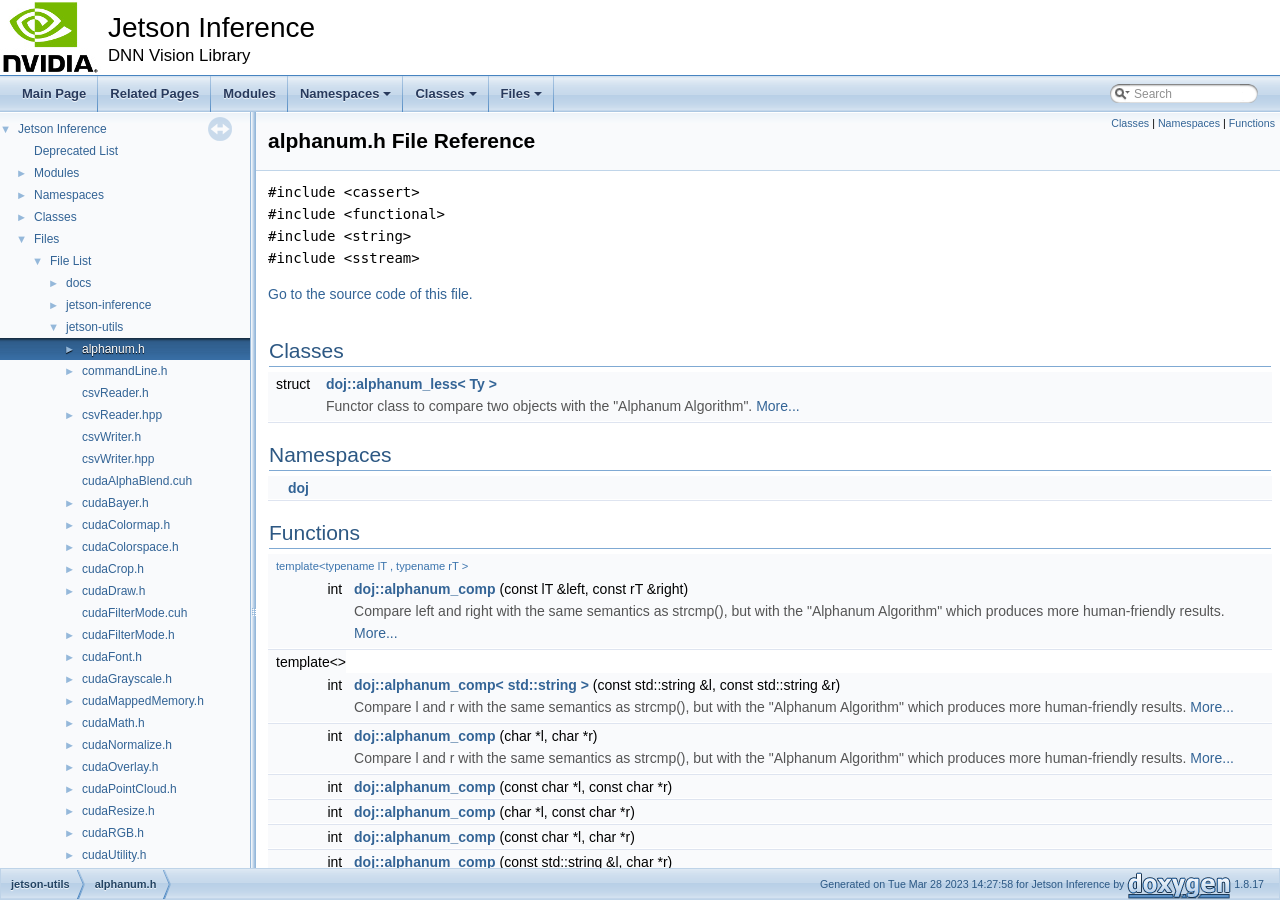
<file: jetson-inference/docs/html/alphanum_8h.html>
<!DOCTYPE html PUBLIC "-//W3C//DTD XHTML 1.0 Transitional//EN" "https://www.w3.org/TR/xhtml1/DTD/xhtml1-transitional.dtd">
<html xmlns="http://www.w3.org/1999/xhtml">
<head>
<meta http-equiv="Content-Type" content="text/xhtml;charset=UTF-8"/>
<meta http-equiv="X-UA-Compatible" content="IE=9"/>
<meta name="generator" content="Doxygen 1.8.17"/>
<meta name="viewport" content="width=device-width, initial-scale=1"/>
<title>Jetson Inference: jetson-utils/alphanum.h File Reference</title>
<link href="tabs.css" rel="stylesheet" type="text/css"/>
<script type="text/javascript" src="jquery.js"></script>
<script type="text/javascript" src="dynsections.js"></script>
<link href="navtree.css" rel="stylesheet" type="text/css"/>
<script type="text/javascript" src="resize.js"></script>
<script type="text/javascript" src="navtreedata.js"></script>
<script type="text/javascript" src="navtree.js"></script>
<link href="search/search.css" rel="stylesheet" type="text/css"/>
<script type="text/javascript" src="search/searchdata.js"></script>
<script type="text/javascript" src="search/search.js"></script>
<link href="doxygen.css" rel="stylesheet" type="text/css" />
</head>
<body>
<div id="top"><!-- do not remove this div, it is closed by doxygen! -->
<div id="titlearea">
<table cellspacing="0" cellpadding="0">
 <tbody>
 <tr style="height: 56px;">
  <td id="projectlogo"><img alt="Logo" src="NVLogo_2D.jpg"/></td>
  <td id="projectalign" style="padding-left: 0.5em;">
   <div id="projectname">Jetson Inference
   </div>
   <div id="projectbrief">DNN Vision Library</div>
  </td>
 </tr>
 </tbody>
</table>
</div>
<!-- end header part -->
<!-- Generated by Doxygen 1.8.17 -->
<script type="text/javascript">
/* @license magnet:?xt=urn:btih:cf05388f2679ee054f2beb29a391d25f4e673ac3&amp;dn=gpl-2.0.txt GPL-v2 */
var searchBox = new SearchBox("searchBox", "search",false,'Search');
/* @license-end */
</script>
<script type="text/javascript" src="menudata.js"></script>
<script type="text/javascript" src="menu.js"></script>
<script type="text/javascript">
/* @license magnet:?xt=urn:btih:cf05388f2679ee054f2beb29a391d25f4e673ac3&amp;dn=gpl-2.0.txt GPL-v2 */
$(function() {
  initMenu('',true,false,'search.php','Search');
  $(document).ready(function() { init_search(); });
});
/* @license-end */</script>
<div id="main-nav"></div>
</div><!-- top -->
<div id="side-nav" class="ui-resizable side-nav-resizable">
  <div id="nav-tree">
    <div id="nav-tree-contents">
      <div id="nav-sync" class="sync"></div>
    </div>
  </div>
  <div id="splitbar" style="-moz-user-select:none;" 
       class="ui-resizable-handle">
  </div>
</div>
<script type="text/javascript">
/* @license magnet:?xt=urn:btih:cf05388f2679ee054f2beb29a391d25f4e673ac3&amp;dn=gpl-2.0.txt GPL-v2 */
$(document).ready(function(){initNavTree('alphanum_8h.html',''); initResizable(); });
/* @license-end */
</script>
<div id="doc-content">
<!-- window showing the filter options -->
<div id="MSearchSelectWindow"
     onmouseover="return searchBox.OnSearchSelectShow()"
     onmouseout="return searchBox.OnSearchSelectHide()"
     onkeydown="return searchBox.OnSearchSelectKey(event)">
</div>

<!-- iframe showing the search results (closed by default) -->
<div id="MSearchResultsWindow">
<iframe src="javascript:void(0)" frameborder="0" 
        name="MSearchResults" id="MSearchResults">
</iframe>
</div>

<div class="header">
  <div class="summary">
<a href="#nested-classes">Classes</a> &#124;
<a href="#namespaces">Namespaces</a> &#124;
<a href="#func-members">Functions</a>  </div>
  <div class="headertitle">
<div class="title">alphanum.h File Reference</div>  </div>
</div><!--header-->
<div class="contents">
<div class="textblock"><code>#include &lt;cassert&gt;</code><br />
<code>#include &lt;functional&gt;</code><br />
<code>#include &lt;string&gt;</code><br />
<code>#include &lt;sstream&gt;</code><br />
</div>
<p><a href="alphanum_8h_source.html">Go to the source code of this file.</a></p>
<table class="memberdecls">
<tr class="heading"><td colspan="2"><h2 class="groupheader"><a name="nested-classes"></a>
Classes</h2></td></tr>
<tr class="memitem:"><td class="memItemLeft" align="right" valign="top">struct &#160;</td><td class="memItemRight" valign="bottom"><a class="el" href="structdoj_1_1alphanum__less.html">doj::alphanum_less&lt; Ty &gt;</a></td></tr>
<tr class="memdesc:"><td class="mdescLeft">&#160;</td><td class="mdescRight">Functor class to compare two objects with the "Alphanum
Algorithm".  <a href="structdoj_1_1alphanum__less.html#details">More...</a><br /></td></tr>
<tr class="separator:"><td class="memSeparator" colspan="2">&#160;</td></tr>
</table><table class="memberdecls">
<tr class="heading"><td colspan="2"><h2 class="groupheader"><a name="namespaces"></a>
Namespaces</h2></td></tr>
<tr class="memitem:namespacedoj"><td class="memItemLeft" align="right" valign="top"> &#160;</td><td class="memItemRight" valign="bottom"><a class="el" href="namespacedoj.html">doj</a></td></tr>
<tr class="separator:"><td class="memSeparator" colspan="2">&#160;</td></tr>
</table><table class="memberdecls">
<tr class="heading"><td colspan="2"><h2 class="groupheader"><a name="func-members"></a>
Functions</h2></td></tr>
<tr class="memitem:ac0c7f766d543afb5513105747e776fed"><td class="memTemplParams" colspan="2">template&lt;typename lT , typename rT &gt; </td></tr>
<tr class="memitem:ac0c7f766d543afb5513105747e776fed"><td class="memTemplItemLeft" align="right" valign="top">int&#160;</td><td class="memTemplItemRight" valign="bottom"><a class="el" href="namespacedoj.html#ac0c7f766d543afb5513105747e776fed">doj::alphanum_comp</a> (const lT &amp;left, const rT &amp;right)</td></tr>
<tr class="memdesc:ac0c7f766d543afb5513105747e776fed"><td class="mdescLeft">&#160;</td><td class="mdescRight">Compare left and right with the same semantics as strcmp(), but with the "Alphanum Algorithm" which produces more human-friendly results.  <a href="namespacedoj.html#ac0c7f766d543afb5513105747e776fed">More...</a><br /></td></tr>
<tr class="separator:ac0c7f766d543afb5513105747e776fed"><td class="memSeparator" colspan="2">&#160;</td></tr>
<tr class="memitem:a22765105d9e219d257fc3a9b4848d120"><td class="memItemLeft" align="right" valign="top">template&lt;&gt; </td></tr>
<tr class="memitem:a22765105d9e219d257fc3a9b4848d120"><td class="memTemplItemLeft" align="right" valign="top">int&#160;</td><td class="memTemplItemRight" valign="bottom"><a class="el" href="namespacedoj.html#a22765105d9e219d257fc3a9b4848d120">doj::alphanum_comp&lt; std::string &gt;</a> (const std::string &amp;l, const std::string &amp;r)</td></tr>
<tr class="memdesc:a22765105d9e219d257fc3a9b4848d120"><td class="mdescLeft">&#160;</td><td class="mdescRight">Compare l and r with the same semantics as strcmp(), but with the "Alphanum Algorithm" which produces more human-friendly results.  <a href="namespacedoj.html#a22765105d9e219d257fc3a9b4848d120">More...</a><br /></td></tr>
<tr class="separator:a22765105d9e219d257fc3a9b4848d120"><td class="memSeparator" colspan="2">&#160;</td></tr>
<tr class="memitem:a3b1adaf5632863716bce8f2488e47957"><td class="memItemLeft" align="right" valign="top">int&#160;</td><td class="memItemRight" valign="bottom"><a class="el" href="namespacedoj.html#a3b1adaf5632863716bce8f2488e47957">doj::alphanum_comp</a> (char *l, char *r)</td></tr>
<tr class="memdesc:a3b1adaf5632863716bce8f2488e47957"><td class="mdescLeft">&#160;</td><td class="mdescRight">Compare l and r with the same semantics as strcmp(), but with the "Alphanum Algorithm" which produces more human-friendly results.  <a href="namespacedoj.html#a3b1adaf5632863716bce8f2488e47957">More...</a><br /></td></tr>
<tr class="separator:a3b1adaf5632863716bce8f2488e47957"><td class="memSeparator" colspan="2">&#160;</td></tr>
<tr class="memitem:ab3416f4d5032e675d1b7b6b7fbbf2123"><td class="memItemLeft" align="right" valign="top">int&#160;</td><td class="memItemRight" valign="bottom"><a class="el" href="namespacedoj.html#ab3416f4d5032e675d1b7b6b7fbbf2123">doj::alphanum_comp</a> (const char *l, const char *r)</td></tr>
<tr class="separator:ab3416f4d5032e675d1b7b6b7fbbf2123"><td class="memSeparator" colspan="2">&#160;</td></tr>
<tr class="memitem:ad834a17e25bd97035e3c946a6957bb3f"><td class="memItemLeft" align="right" valign="top">int&#160;</td><td class="memItemRight" valign="bottom"><a class="el" href="namespacedoj.html#ad834a17e25bd97035e3c946a6957bb3f">doj::alphanum_comp</a> (char *l, const char *r)</td></tr>
<tr class="separator:ad834a17e25bd97035e3c946a6957bb3f"><td class="memSeparator" colspan="2">&#160;</td></tr>
<tr class="memitem:abb4c711e0bddba1d516914ded7ea2896"><td class="memItemLeft" align="right" valign="top">int&#160;</td><td class="memItemRight" valign="bottom"><a class="el" href="namespacedoj.html#abb4c711e0bddba1d516914ded7ea2896">doj::alphanum_comp</a> (const char *l, char *r)</td></tr>
<tr class="separator:abb4c711e0bddba1d516914ded7ea2896"><td class="memSeparator" colspan="2">&#160;</td></tr>
<tr class="memitem:a19670149240b0eac74f293fc11082315"><td class="memItemLeft" align="right" valign="top">int&#160;</td><td class="memItemRight" valign="bottom"><a class="el" href="namespacedoj.html#a19670149240b0eac74f293fc11082315">doj::alphanum_comp</a> (const std::string &amp;l, char *r)</td></tr>
<tr class="separator:a19670149240b0eac74f293fc11082315"><td class="memSeparator" colspan="2">&#160;</td></tr>
<tr class="memitem:a97af5007e8a11ec5a13467c84d11676b"><td class="memItemLeft" align="right" valign="top">int&#160;</td><td class="memItemRight" valign="bottom"><a class="el" href="namespacedoj.html#a97af5007e8a11ec5a13467c84d11676b">doj::alphanum_comp</a> (char *l, const std::string &amp;r)</td></tr>
<tr class="separator:a97af5007e8a11ec5a13467c84d11676b"><td class="memSeparator" colspan="2">&#160;</td></tr>
<tr class="memitem:a676a9a81372c0f744ca1e4038768d6b4"><td class="memItemLeft" align="right" valign="top">int&#160;</td><td class="memItemRight" valign="bottom"><a class="el" href="namespacedoj.html#a676a9a81372c0f744ca1e4038768d6b4">doj::alphanum_comp</a> (const std::string &amp;l, const char *r)</td></tr>
<tr class="separator:a676a9a81372c0f744ca1e4038768d6b4"><td class="memSeparator" colspan="2">&#160;</td></tr>
<tr class="memitem:a89cacfad74458c555a8566df388b2c98"><td class="memItemLeft" align="right" valign="top">int&#160;</td><td class="memItemRight" valign="bottom"><a class="el" href="namespacedoj.html#a89cacfad74458c555a8566df388b2c98">doj::alphanum_comp</a> (const char *l, const std::string &amp;r)</td></tr>
<tr class="separator:a89cacfad74458c555a8566df388b2c98"><td class="memSeparator" colspan="2">&#160;</td></tr>
</table>
</div><!-- contents -->
</div><!-- doc-content -->
<!-- start footer part -->
<div id="nav-path" class="navpath"><!-- id is needed for treeview function! -->
  <ul>
    <li class="navelem"><a class="el" href="dir_54a0acf6da04fe2ed9410b4c6369bc5d.html">jetson-utils</a></li><li class="navelem"><a class="el" href="alphanum_8h.html">alphanum.h</a></li>
    <li class="footer">Generated on Tue Mar 28 2023 14:27:58 for Jetson Inference by
    <a href="http://www.doxygen.org/index.html">
    <img class="footer" src="doxygen.png" alt="doxygen"/></a> 1.8.17 </li>
  </ul>
</div>
</body>
</html>
</file>
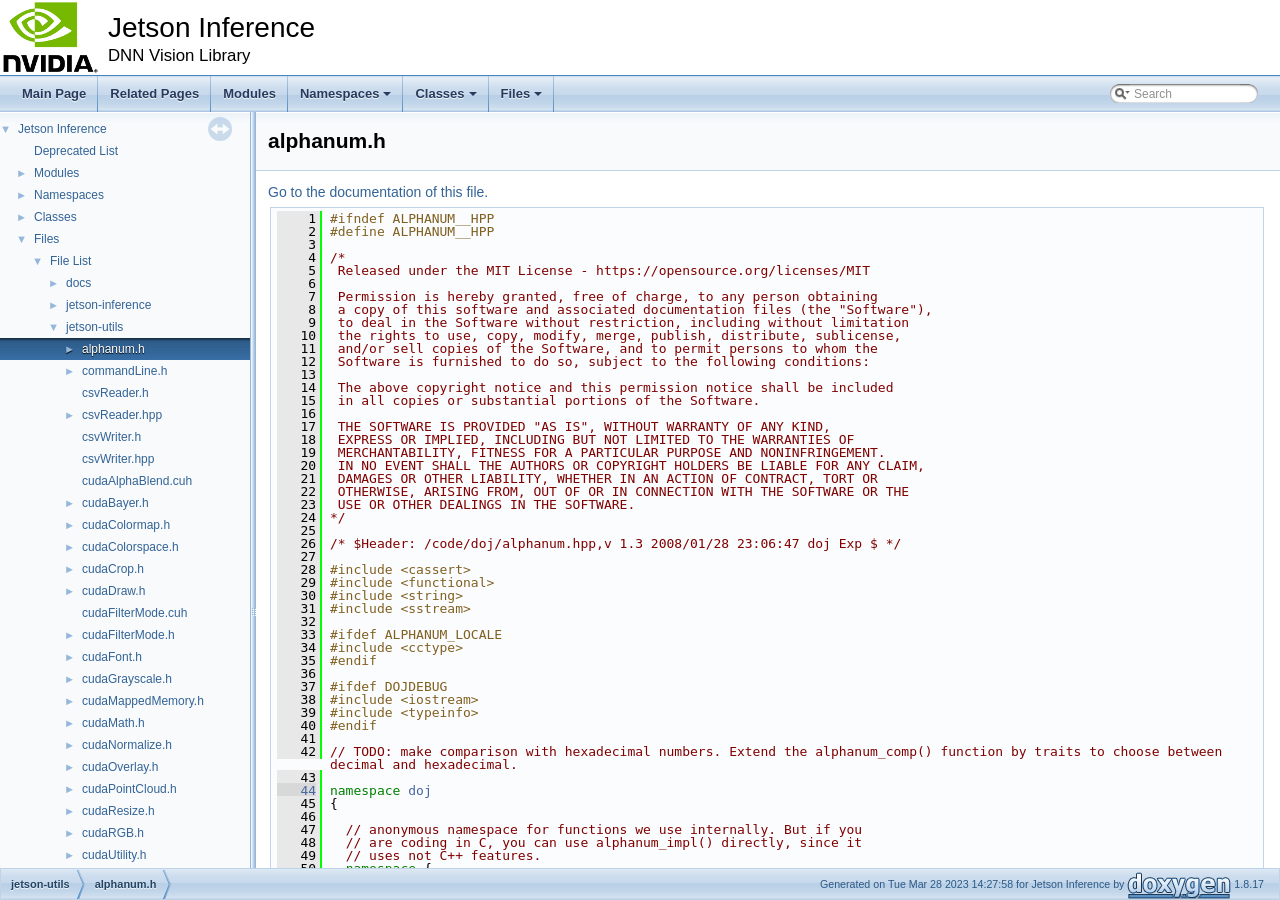
<file: jetson-inference/docs/html/alphanum_8h_source.html>
<!DOCTYPE html PUBLIC "-//W3C//DTD XHTML 1.0 Transitional//EN" "https://www.w3.org/TR/xhtml1/DTD/xhtml1-transitional.dtd">
<html xmlns="http://www.w3.org/1999/xhtml">
<head>
<meta http-equiv="Content-Type" content="text/xhtml;charset=UTF-8"/>
<meta http-equiv="X-UA-Compatible" content="IE=9"/>
<meta name="generator" content="Doxygen 1.8.17"/>
<meta name="viewport" content="width=device-width, initial-scale=1"/>
<title>Jetson Inference: jetson-utils/alphanum.h Source File</title>
<link href="tabs.css" rel="stylesheet" type="text/css"/>
<script type="text/javascript" src="jquery.js"></script>
<script type="text/javascript" src="dynsections.js"></script>
<link href="navtree.css" rel="stylesheet" type="text/css"/>
<script type="text/javascript" src="resize.js"></script>
<script type="text/javascript" src="navtreedata.js"></script>
<script type="text/javascript" src="navtree.js"></script>
<link href="search/search.css" rel="stylesheet" type="text/css"/>
<script type="text/javascript" src="search/searchdata.js"></script>
<script type="text/javascript" src="search/search.js"></script>
<link href="doxygen.css" rel="stylesheet" type="text/css" />
</head>
<body>
<div id="top"><!-- do not remove this div, it is closed by doxygen! -->
<div id="titlearea">
<table cellspacing="0" cellpadding="0">
 <tbody>
 <tr style="height: 56px;">
  <td id="projectlogo"><img alt="Logo" src="NVLogo_2D.jpg"/></td>
  <td id="projectalign" style="padding-left: 0.5em;">
   <div id="projectname">Jetson Inference
   </div>
   <div id="projectbrief">DNN Vision Library</div>
  </td>
 </tr>
 </tbody>
</table>
</div>
<!-- end header part -->
<!-- Generated by Doxygen 1.8.17 -->
<script type="text/javascript">
/* @license magnet:?xt=urn:btih:cf05388f2679ee054f2beb29a391d25f4e673ac3&amp;dn=gpl-2.0.txt GPL-v2 */
var searchBox = new SearchBox("searchBox", "search",false,'Search');
/* @license-end */
</script>
<script type="text/javascript" src="menudata.js"></script>
<script type="text/javascript" src="menu.js"></script>
<script type="text/javascript">
/* @license magnet:?xt=urn:btih:cf05388f2679ee054f2beb29a391d25f4e673ac3&amp;dn=gpl-2.0.txt GPL-v2 */
$(function() {
  initMenu('',true,false,'search.php','Search');
  $(document).ready(function() { init_search(); });
});
/* @license-end */</script>
<div id="main-nav"></div>
</div><!-- top -->
<div id="side-nav" class="ui-resizable side-nav-resizable">
  <div id="nav-tree">
    <div id="nav-tree-contents">
      <div id="nav-sync" class="sync"></div>
    </div>
  </div>
  <div id="splitbar" style="-moz-user-select:none;" 
       class="ui-resizable-handle">
  </div>
</div>
<script type="text/javascript">
/* @license magnet:?xt=urn:btih:cf05388f2679ee054f2beb29a391d25f4e673ac3&amp;dn=gpl-2.0.txt GPL-v2 */
$(document).ready(function(){initNavTree('alphanum_8h_source.html',''); initResizable(); });
/* @license-end */
</script>
<div id="doc-content">
<!-- window showing the filter options -->
<div id="MSearchSelectWindow"
     onmouseover="return searchBox.OnSearchSelectShow()"
     onmouseout="return searchBox.OnSearchSelectHide()"
     onkeydown="return searchBox.OnSearchSelectKey(event)">
</div>

<!-- iframe showing the search results (closed by default) -->
<div id="MSearchResultsWindow">
<iframe src="javascript:void(0)" frameborder="0" 
        name="MSearchResults" id="MSearchResults">
</iframe>
</div>

<div class="header">
  <div class="headertitle">
<div class="title">alphanum.h</div>  </div>
</div><!--header-->
<div class="contents">
<a href="alphanum_8h.html">Go to the documentation of this file.</a><div class="fragment"><div class="line"><a name="l00001"></a><span class="lineno">    1</span>&#160;<span class="preprocessor">#ifndef ALPHANUM__HPP</span></div>
<div class="line"><a name="l00002"></a><span class="lineno">    2</span>&#160;<span class="preprocessor">#define ALPHANUM__HPP</span></div>
<div class="line"><a name="l00003"></a><span class="lineno">    3</span>&#160; </div>
<div class="line"><a name="l00004"></a><span class="lineno">    4</span>&#160;<span class="comment">/*</span></div>
<div class="line"><a name="l00005"></a><span class="lineno">    5</span>&#160;<span class="comment"> Released under the MIT License - https://opensource.org/licenses/MIT</span></div>
<div class="line"><a name="l00006"></a><span class="lineno">    6</span>&#160;<span class="comment"></span> </div>
<div class="line"><a name="l00007"></a><span class="lineno">    7</span>&#160;<span class="comment"> Permission is hereby granted, free of charge, to any person obtaining</span></div>
<div class="line"><a name="l00008"></a><span class="lineno">    8</span>&#160;<span class="comment"> a copy of this software and associated documentation files (the &quot;Software&quot;),</span></div>
<div class="line"><a name="l00009"></a><span class="lineno">    9</span>&#160;<span class="comment"> to deal in the Software without restriction, including without limitation</span></div>
<div class="line"><a name="l00010"></a><span class="lineno">   10</span>&#160;<span class="comment"> the rights to use, copy, modify, merge, publish, distribute, sublicense,</span></div>
<div class="line"><a name="l00011"></a><span class="lineno">   11</span>&#160;<span class="comment"> and/or sell copies of the Software, and to permit persons to whom the</span></div>
<div class="line"><a name="l00012"></a><span class="lineno">   12</span>&#160;<span class="comment"> Software is furnished to do so, subject to the following conditions:</span></div>
<div class="line"><a name="l00013"></a><span class="lineno">   13</span>&#160;<span class="comment"></span> </div>
<div class="line"><a name="l00014"></a><span class="lineno">   14</span>&#160;<span class="comment"> The above copyright notice and this permission notice shall be included</span></div>
<div class="line"><a name="l00015"></a><span class="lineno">   15</span>&#160;<span class="comment"> in all copies or substantial portions of the Software.</span></div>
<div class="line"><a name="l00016"></a><span class="lineno">   16</span>&#160;<span class="comment"></span> </div>
<div class="line"><a name="l00017"></a><span class="lineno">   17</span>&#160;<span class="comment"> THE SOFTWARE IS PROVIDED &quot;AS IS&quot;, WITHOUT WARRANTY OF ANY KIND,</span></div>
<div class="line"><a name="l00018"></a><span class="lineno">   18</span>&#160;<span class="comment"> EXPRESS OR IMPLIED, INCLUDING BUT NOT LIMITED TO THE WARRANTIES OF</span></div>
<div class="line"><a name="l00019"></a><span class="lineno">   19</span>&#160;<span class="comment"> MERCHANTABILITY, FITNESS FOR A PARTICULAR PURPOSE AND NONINFRINGEMENT.</span></div>
<div class="line"><a name="l00020"></a><span class="lineno">   20</span>&#160;<span class="comment"> IN NO EVENT SHALL THE AUTHORS OR COPYRIGHT HOLDERS BE LIABLE FOR ANY CLAIM,</span></div>
<div class="line"><a name="l00021"></a><span class="lineno">   21</span>&#160;<span class="comment"> DAMAGES OR OTHER LIABILITY, WHETHER IN AN ACTION OF CONTRACT, TORT OR</span></div>
<div class="line"><a name="l00022"></a><span class="lineno">   22</span>&#160;<span class="comment"> OTHERWISE, ARISING FROM, OUT OF OR IN CONNECTION WITH THE SOFTWARE OR THE</span></div>
<div class="line"><a name="l00023"></a><span class="lineno">   23</span>&#160;<span class="comment"> USE OR OTHER DEALINGS IN THE SOFTWARE.</span></div>
<div class="line"><a name="l00024"></a><span class="lineno">   24</span>&#160;<span class="comment">*/</span></div>
<div class="line"><a name="l00025"></a><span class="lineno">   25</span>&#160; </div>
<div class="line"><a name="l00026"></a><span class="lineno">   26</span>&#160;<span class="comment">/* $Header: /code/doj/alphanum.hpp,v 1.3 2008/01/28 23:06:47 doj Exp $ */</span></div>
<div class="line"><a name="l00027"></a><span class="lineno">   27</span>&#160; </div>
<div class="line"><a name="l00028"></a><span class="lineno">   28</span>&#160;<span class="preprocessor">#include &lt;cassert&gt;</span></div>
<div class="line"><a name="l00029"></a><span class="lineno">   29</span>&#160;<span class="preprocessor">#include &lt;functional&gt;</span></div>
<div class="line"><a name="l00030"></a><span class="lineno">   30</span>&#160;<span class="preprocessor">#include &lt;string&gt;</span></div>
<div class="line"><a name="l00031"></a><span class="lineno">   31</span>&#160;<span class="preprocessor">#include &lt;sstream&gt;</span></div>
<div class="line"><a name="l00032"></a><span class="lineno">   32</span>&#160; </div>
<div class="line"><a name="l00033"></a><span class="lineno">   33</span>&#160;<span class="preprocessor">#ifdef ALPHANUM_LOCALE</span></div>
<div class="line"><a name="l00034"></a><span class="lineno">   34</span>&#160;<span class="preprocessor">#include &lt;cctype&gt;</span></div>
<div class="line"><a name="l00035"></a><span class="lineno">   35</span>&#160;<span class="preprocessor">#endif</span></div>
<div class="line"><a name="l00036"></a><span class="lineno">   36</span>&#160; </div>
<div class="line"><a name="l00037"></a><span class="lineno">   37</span>&#160;<span class="preprocessor">#ifdef DOJDEBUG</span></div>
<div class="line"><a name="l00038"></a><span class="lineno">   38</span>&#160;<span class="preprocessor">#include &lt;iostream&gt;</span></div>
<div class="line"><a name="l00039"></a><span class="lineno">   39</span>&#160;<span class="preprocessor">#include &lt;typeinfo&gt;</span></div>
<div class="line"><a name="l00040"></a><span class="lineno">   40</span>&#160;<span class="preprocessor">#endif</span></div>
<div class="line"><a name="l00041"></a><span class="lineno">   41</span>&#160; </div>
<div class="line"><a name="l00042"></a><span class="lineno">   42</span>&#160;<span class="comment">// TODO: make comparison with hexadecimal numbers. Extend the alphanum_comp() function by traits to choose between decimal and hexadecimal.</span></div>
<div class="line"><a name="l00043"></a><span class="lineno">   43</span>&#160; </div>
<div class="line"><a name="l00044"></a><span class="lineno"><a class="line" href="namespacedoj.html">   44</a></span>&#160;<span class="keyword">namespace </span><a class="code" href="namespacedoj.html">doj</a></div>
<div class="line"><a name="l00045"></a><span class="lineno">   45</span>&#160;{</div>
<div class="line"><a name="l00046"></a><span class="lineno">   46</span>&#160; </div>
<div class="line"><a name="l00047"></a><span class="lineno">   47</span>&#160;  <span class="comment">// anonymous namespace for functions we use internally. But if you</span></div>
<div class="line"><a name="l00048"></a><span class="lineno">   48</span>&#160;  <span class="comment">// are coding in C, you can use alphanum_impl() directly, since it</span></div>
<div class="line"><a name="l00049"></a><span class="lineno">   49</span>&#160;  <span class="comment">// uses not C++ features.</span></div>
<div class="line"><a name="l00050"></a><span class="lineno">   50</span>&#160;  <span class="keyword">namespace </span>{</div>
<div class="line"><a name="l00051"></a><span class="lineno">   51</span>&#160; </div>
<div class="line"><a name="l00052"></a><span class="lineno">   52</span>&#160;    <span class="comment">// if you want to honour the locale settings for detecting digit</span></div>
<div class="line"><a name="l00053"></a><span class="lineno">   53</span>&#160;    <span class="comment">// characters, you should define ALPHANUM_LOCALE</span></div>
<div class="line"><a name="l00054"></a><span class="lineno">   54</span>&#160;<span class="preprocessor">#ifdef ALPHANUM_LOCALE</span></div>
<div class="line"><a name="l00055"></a><span class="lineno">   55</span>&#160; </div>
<div class="line"><a name="l00056"></a><span class="lineno">   56</span>&#160;    <span class="keywordtype">bool</span> alphanum_isdigit(<span class="keywordtype">int</span> c)</div>
<div class="line"><a name="l00057"></a><span class="lineno">   57</span>&#160;    {</div>
<div class="line"><a name="l00058"></a><span class="lineno">   58</span>&#160;      <span class="keywordflow">return</span> isdigit(c);</div>
<div class="line"><a name="l00059"></a><span class="lineno">   59</span>&#160;    }</div>
<div class="line"><a name="l00060"></a><span class="lineno">   60</span>&#160;<span class="preprocessor">#else</span></div>
<div class="line"><a name="l00061"></a><span class="lineno">   61</span>&#160; </div>
<div class="line"><a name="l00065"></a><span class="lineno">   65</span>&#160;    <span class="keywordtype">bool</span> alphanum_isdigit(<span class="keyword">const</span> <span class="keywordtype">char</span> c)</div>
<div class="line"><a name="l00066"></a><span class="lineno">   66</span>&#160;    {</div>
<div class="line"><a name="l00067"></a><span class="lineno">   67</span>&#160;      <span class="keywordflow">return</span> c&gt;=<span class="charliteral">&#39;0&#39;</span> &amp;&amp; c&lt;=<span class="charliteral">&#39;9&#39;</span>;</div>
<div class="line"><a name="l00068"></a><span class="lineno">   68</span>&#160;    }</div>
<div class="line"><a name="l00069"></a><span class="lineno">   69</span>&#160;<span class="preprocessor">#endif</span></div>
<div class="line"><a name="l00070"></a><span class="lineno">   70</span>&#160; </div>
<div class="line"><a name="l00086"></a><span class="lineno">   86</span>&#160;    <span class="keywordtype">int</span> alphanum_impl(<span class="keyword">const</span> <span class="keywordtype">char</span> *l, <span class="keyword">const</span> <span class="keywordtype">char</span> *r)</div>
<div class="line"><a name="l00087"></a><span class="lineno">   87</span>&#160;    {</div>
<div class="line"><a name="l00088"></a><span class="lineno">   88</span>&#160;      <span class="keyword">enum</span> mode_t { STRING, NUMBER } mode=STRING;</div>
<div class="line"><a name="l00089"></a><span class="lineno">   89</span>&#160; </div>
<div class="line"><a name="l00090"></a><span class="lineno">   90</span>&#160;      <span class="keywordflow">while</span>(*l &amp;&amp; *r)</div>
<div class="line"><a name="l00091"></a><span class="lineno">   91</span>&#160;        {</div>
<div class="line"><a name="l00092"></a><span class="lineno">   92</span>&#160;          <span class="keywordflow">if</span>(mode == STRING)</div>
<div class="line"><a name="l00093"></a><span class="lineno">   93</span>&#160;            {</div>
<div class="line"><a name="l00094"></a><span class="lineno">   94</span>&#160;              <span class="keywordtype">char</span> l_char, r_char;</div>
<div class="line"><a name="l00095"></a><span class="lineno">   95</span>&#160;              <span class="keywordflow">while</span>((l_char=*l) &amp;&amp; (r_char=*r))</div>
<div class="line"><a name="l00096"></a><span class="lineno">   96</span>&#160;                {</div>
<div class="line"><a name="l00097"></a><span class="lineno">   97</span>&#160;                  <span class="comment">// check if this are digit characters</span></div>
<div class="line"><a name="l00098"></a><span class="lineno">   98</span>&#160;                  <span class="keyword">const</span> <span class="keywordtype">bool</span> l_digit=alphanum_isdigit(l_char), r_digit=alphanum_isdigit(r_char);</div>
<div class="line"><a name="l00099"></a><span class="lineno">   99</span>&#160;                  <span class="comment">// if both characters are digits, we continue in NUMBER mode</span></div>
<div class="line"><a name="l00100"></a><span class="lineno">  100</span>&#160;                  <span class="keywordflow">if</span>(l_digit &amp;&amp; r_digit)</div>
<div class="line"><a name="l00101"></a><span class="lineno">  101</span>&#160;                    {</div>
<div class="line"><a name="l00102"></a><span class="lineno">  102</span>&#160;                      mode=NUMBER;</div>
<div class="line"><a name="l00103"></a><span class="lineno">  103</span>&#160;                      <span class="keywordflow">break</span>;</div>
<div class="line"><a name="l00104"></a><span class="lineno">  104</span>&#160;                    }</div>
<div class="line"><a name="l00105"></a><span class="lineno">  105</span>&#160;                  <span class="comment">// if only the left character is a digit, we have a result</span></div>
<div class="line"><a name="l00106"></a><span class="lineno">  106</span>&#160;                  <span class="keywordflow">if</span>(l_digit) <span class="keywordflow">return</span> -1;</div>
<div class="line"><a name="l00107"></a><span class="lineno">  107</span>&#160;                  <span class="comment">// if only the right character is a digit, we have a result</span></div>
<div class="line"><a name="l00108"></a><span class="lineno">  108</span>&#160;                  <span class="keywordflow">if</span>(r_digit) <span class="keywordflow">return</span> +1;</div>
<div class="line"><a name="l00109"></a><span class="lineno">  109</span>&#160;                  <span class="comment">// compute the difference of both characters</span></div>
<div class="line"><a name="l00110"></a><span class="lineno">  110</span>&#160;                  <span class="keyword">const</span> <span class="keywordtype">int</span> diff=l_char - r_char;</div>
<div class="line"><a name="l00111"></a><span class="lineno">  111</span>&#160;                  <span class="comment">// if they differ we have a result</span></div>
<div class="line"><a name="l00112"></a><span class="lineno">  112</span>&#160;                  <span class="keywordflow">if</span>(diff != 0) <span class="keywordflow">return</span> diff;</div>
<div class="line"><a name="l00113"></a><span class="lineno">  113</span>&#160;                  <span class="comment">// otherwise process the next characters</span></div>
<div class="line"><a name="l00114"></a><span class="lineno">  114</span>&#160;                  ++l;</div>
<div class="line"><a name="l00115"></a><span class="lineno">  115</span>&#160;                  ++r;</div>
<div class="line"><a name="l00116"></a><span class="lineno">  116</span>&#160;                }</div>
<div class="line"><a name="l00117"></a><span class="lineno">  117</span>&#160;            }</div>
<div class="line"><a name="l00118"></a><span class="lineno">  118</span>&#160;          <span class="keywordflow">else</span> <span class="comment">// mode==NUMBER</span></div>
<div class="line"><a name="l00119"></a><span class="lineno">  119</span>&#160;            {</div>
<div class="line"><a name="l00120"></a><span class="lineno">  120</span>&#160;<span class="preprocessor">#ifdef ALPHANUM_LOCALE</span></div>
<div class="line"><a name="l00121"></a><span class="lineno">  121</span>&#160;              <span class="comment">// get the left number</span></div>
<div class="line"><a name="l00122"></a><span class="lineno">  122</span>&#160;              <span class="keywordtype">char</span> *end;</div>
<div class="line"><a name="l00123"></a><span class="lineno">  123</span>&#160;              <span class="keywordtype">unsigned</span> <span class="keywordtype">long</span> l_int=strtoul(l, &amp;end, 0);</div>
<div class="line"><a name="l00124"></a><span class="lineno">  124</span>&#160;              l=end;</div>
<div class="line"><a name="l00125"></a><span class="lineno">  125</span>&#160; </div>
<div class="line"><a name="l00126"></a><span class="lineno">  126</span>&#160;              <span class="comment">// get the right number</span></div>
<div class="line"><a name="l00127"></a><span class="lineno">  127</span>&#160;              <span class="keywordtype">unsigned</span> <span class="keywordtype">long</span> r_int=strtoul(r, &amp;end, 0);</div>
<div class="line"><a name="l00128"></a><span class="lineno">  128</span>&#160;              r=end;</div>
<div class="line"><a name="l00129"></a><span class="lineno">  129</span>&#160;<span class="preprocessor">#else</span></div>
<div class="line"><a name="l00130"></a><span class="lineno">  130</span>&#160;              <span class="comment">// get the left number</span></div>
<div class="line"><a name="l00131"></a><span class="lineno">  131</span>&#160;              <span class="keywordtype">unsigned</span> <span class="keywordtype">long</span> l_int=0;</div>
<div class="line"><a name="l00132"></a><span class="lineno">  132</span>&#160;              <span class="keywordflow">while</span>(*l &amp;&amp; alphanum_isdigit(*l))</div>
<div class="line"><a name="l00133"></a><span class="lineno">  133</span>&#160;                {</div>
<div class="line"><a name="l00134"></a><span class="lineno">  134</span>&#160;                  <span class="comment">// TODO: this can overflow</span></div>
<div class="line"><a name="l00135"></a><span class="lineno">  135</span>&#160;                  l_int=l_int*10 + *l-<span class="charliteral">&#39;0&#39;</span>;</div>
<div class="line"><a name="l00136"></a><span class="lineno">  136</span>&#160;                  ++l;</div>
<div class="line"><a name="l00137"></a><span class="lineno">  137</span>&#160;                }</div>
<div class="line"><a name="l00138"></a><span class="lineno">  138</span>&#160; </div>
<div class="line"><a name="l00139"></a><span class="lineno">  139</span>&#160;              <span class="comment">// get the right number</span></div>
<div class="line"><a name="l00140"></a><span class="lineno">  140</span>&#160;              <span class="keywordtype">unsigned</span> <span class="keywordtype">long</span> r_int=0;</div>
<div class="line"><a name="l00141"></a><span class="lineno">  141</span>&#160;              <span class="keywordflow">while</span>(*r &amp;&amp; alphanum_isdigit(*r))</div>
<div class="line"><a name="l00142"></a><span class="lineno">  142</span>&#160;                {</div>
<div class="line"><a name="l00143"></a><span class="lineno">  143</span>&#160;                  <span class="comment">// TODO: this can overflow</span></div>
<div class="line"><a name="l00144"></a><span class="lineno">  144</span>&#160;                  r_int=r_int*10 + *r-<span class="charliteral">&#39;0&#39;</span>;</div>
<div class="line"><a name="l00145"></a><span class="lineno">  145</span>&#160;                  ++r;</div>
<div class="line"><a name="l00146"></a><span class="lineno">  146</span>&#160;                }</div>
<div class="line"><a name="l00147"></a><span class="lineno">  147</span>&#160;<span class="preprocessor">#endif</span></div>
<div class="line"><a name="l00148"></a><span class="lineno">  148</span>&#160; </div>
<div class="line"><a name="l00149"></a><span class="lineno">  149</span>&#160;              <span class="comment">// if the difference is not equal to zero, we have a comparison result</span></div>
<div class="line"><a name="l00150"></a><span class="lineno">  150</span>&#160;              <span class="keyword">const</span> <span class="keywordtype">long</span> diff=l_int-r_int;</div>
<div class="line"><a name="l00151"></a><span class="lineno">  151</span>&#160;              <span class="keywordflow">if</span>(diff != 0)</div>
<div class="line"><a name="l00152"></a><span class="lineno">  152</span>&#160;                <span class="keywordflow">return</span> diff;</div>
<div class="line"><a name="l00153"></a><span class="lineno">  153</span>&#160; </div>
<div class="line"><a name="l00154"></a><span class="lineno">  154</span>&#160;              <span class="comment">// otherwise we process the next substring in STRING mode</span></div>
<div class="line"><a name="l00155"></a><span class="lineno">  155</span>&#160;              mode=STRING;</div>
<div class="line"><a name="l00156"></a><span class="lineno">  156</span>&#160;            }</div>
<div class="line"><a name="l00157"></a><span class="lineno">  157</span>&#160;        }</div>
<div class="line"><a name="l00158"></a><span class="lineno">  158</span>&#160; </div>
<div class="line"><a name="l00159"></a><span class="lineno">  159</span>&#160;      <span class="keywordflow">if</span>(*r) <span class="keywordflow">return</span> -1;</div>
<div class="line"><a name="l00160"></a><span class="lineno">  160</span>&#160;      <span class="keywordflow">if</span>(*l) <span class="keywordflow">return</span> +1;</div>
<div class="line"><a name="l00161"></a><span class="lineno">  161</span>&#160;      <span class="keywordflow">return</span> 0;</div>
<div class="line"><a name="l00162"></a><span class="lineno">  162</span>&#160;    }</div>
<div class="line"><a name="l00163"></a><span class="lineno">  163</span>&#160; </div>
<div class="line"><a name="l00164"></a><span class="lineno">  164</span>&#160;  }</div>
<div class="line"><a name="l00165"></a><span class="lineno">  165</span>&#160; </div>
<div class="line"><a name="l00174"></a><span class="lineno">  174</span>&#160;  <span class="keyword">template</span> &lt;<span class="keyword">typename</span> lT, <span class="keyword">typename</span> rT&gt;</div>
<div class="line"><a name="l00175"></a><span class="lineno"><a class="line" href="namespacedoj.html#ac0c7f766d543afb5513105747e776fed">  175</a></span>&#160;  <span class="keywordtype">int</span> <a class="code" href="namespacedoj.html#ac0c7f766d543afb5513105747e776fed">alphanum_comp</a>(<span class="keyword">const</span> lT&amp; left, <span class="keyword">const</span> rT&amp; right)</div>
<div class="line"><a name="l00176"></a><span class="lineno">  176</span>&#160;  {</div>
<div class="line"><a name="l00177"></a><span class="lineno">  177</span>&#160;<span class="preprocessor">#ifdef DOJDEBUG</span></div>
<div class="line"><a name="l00178"></a><span class="lineno">  178</span>&#160;    std::clog &lt;&lt; <span class="stringliteral">&quot;alphanum_comp&lt;&quot;</span> &lt;&lt; <span class="keyword">typeid</span>(left).name() &lt;&lt; <span class="stringliteral">&quot;,&quot;</span> &lt;&lt; <span class="keyword">typeid</span>(right).name() &lt;&lt; <span class="stringliteral">&quot;&gt; &quot;</span> &lt;&lt; left &lt;&lt; <span class="stringliteral">&quot;,&quot;</span> &lt;&lt; right &lt;&lt; std::endl;</div>
<div class="line"><a name="l00179"></a><span class="lineno">  179</span>&#160;<span class="preprocessor">#endif</span></div>
<div class="line"><a name="l00180"></a><span class="lineno">  180</span>&#160;    std::ostringstream l; l &lt;&lt; left;</div>
<div class="line"><a name="l00181"></a><span class="lineno">  181</span>&#160;    std::ostringstream r; r &lt;&lt; right;</div>
<div class="line"><a name="l00182"></a><span class="lineno">  182</span>&#160;    <span class="keywordflow">return</span> alphanum_impl(l.str().c_str(), r.str().c_str());</div>
<div class="line"><a name="l00183"></a><span class="lineno">  183</span>&#160;  }</div>
<div class="line"><a name="l00184"></a><span class="lineno">  184</span>&#160; </div>
<div class="line"><a name="l00192"></a><span class="lineno">  192</span>&#160;  <span class="keyword">template</span> &lt;&gt;</div>
<div class="line"><a name="l00193"></a><span class="lineno"><a class="line" href="namespacedoj.html#a22765105d9e219d257fc3a9b4848d120">  193</a></span>&#160;  <span class="keywordtype">int</span> alphanum_comp&lt;std::string&gt;(<span class="keyword">const</span> std::string&amp; l, <span class="keyword">const</span> std::string&amp; r)</div>
<div class="line"><a name="l00194"></a><span class="lineno">  194</span>&#160;  {</div>
<div class="line"><a name="l00195"></a><span class="lineno">  195</span>&#160;<span class="preprocessor">#ifdef DOJDEBUG</span></div>
<div class="line"><a name="l00196"></a><span class="lineno">  196</span>&#160;    std::clog &lt;&lt; <span class="stringliteral">&quot;alphanum_comp&lt;std::string,std::string&gt; &quot;</span> &lt;&lt; l &lt;&lt; <span class="stringliteral">&quot;,&quot;</span> &lt;&lt; r &lt;&lt; std::endl;</div>
<div class="line"><a name="l00197"></a><span class="lineno">  197</span>&#160;<span class="preprocessor">#endif</span></div>
<div class="line"><a name="l00198"></a><span class="lineno">  198</span>&#160;    <span class="keywordflow">return</span> alphanum_impl(l.c_str(), r.c_str());</div>
<div class="line"><a name="l00199"></a><span class="lineno">  199</span>&#160;  }</div>
<div class="line"><a name="l00200"></a><span class="lineno">  200</span>&#160; </div>
<div class="line"><a name="l00202"></a><span class="lineno">  202</span>&#160; </div>
<div class="line"><a name="l00203"></a><span class="lineno">  203</span>&#160;  <span class="comment">// now follow a lot of overloaded alphanum_comp() functions to get a</span></div>
<div class="line"><a name="l00204"></a><span class="lineno">  204</span>&#160;  <span class="comment">// direct call to alphanum_impl() upon the various combinations of c</span></div>
<div class="line"><a name="l00205"></a><span class="lineno">  205</span>&#160;  <span class="comment">// and c++ strings.</span></div>
<div class="line"><a name="l00206"></a><span class="lineno">  206</span>&#160; </div>
<div class="line"><a name="l00214"></a><span class="lineno"><a class="line" href="namespacedoj.html#a3b1adaf5632863716bce8f2488e47957">  214</a></span>&#160;  <span class="keywordtype">int</span> <a class="code" href="namespacedoj.html#ac0c7f766d543afb5513105747e776fed">alphanum_comp</a>(<span class="keywordtype">char</span>* l, <span class="keywordtype">char</span>* r)</div>
<div class="line"><a name="l00215"></a><span class="lineno">  215</span>&#160;  {</div>
<div class="line"><a name="l00216"></a><span class="lineno">  216</span>&#160;    assert(l);</div>
<div class="line"><a name="l00217"></a><span class="lineno">  217</span>&#160;    assert(r);</div>
<div class="line"><a name="l00218"></a><span class="lineno">  218</span>&#160;<span class="preprocessor">#ifdef DOJDEBUG</span></div>
<div class="line"><a name="l00219"></a><span class="lineno">  219</span>&#160;    std::clog &lt;&lt; <span class="stringliteral">&quot;alphanum_comp&lt;char*,char*&gt; &quot;</span> &lt;&lt; l &lt;&lt; <span class="stringliteral">&quot;,&quot;</span> &lt;&lt; r &lt;&lt; std::endl;</div>
<div class="line"><a name="l00220"></a><span class="lineno">  220</span>&#160;<span class="preprocessor">#endif</span></div>
<div class="line"><a name="l00221"></a><span class="lineno">  221</span>&#160;    <span class="keywordflow">return</span> alphanum_impl(l, r);</div>
<div class="line"><a name="l00222"></a><span class="lineno">  222</span>&#160;  }</div>
<div class="line"><a name="l00223"></a><span class="lineno">  223</span>&#160; </div>
<div class="line"><a name="l00224"></a><span class="lineno"><a class="line" href="namespacedoj.html#ab3416f4d5032e675d1b7b6b7fbbf2123">  224</a></span>&#160;  <span class="keywordtype">int</span> <a class="code" href="namespacedoj.html#ac0c7f766d543afb5513105747e776fed">alphanum_comp</a>(<span class="keyword">const</span> <span class="keywordtype">char</span>* l, <span class="keyword">const</span> <span class="keywordtype">char</span>* r)</div>
<div class="line"><a name="l00225"></a><span class="lineno">  225</span>&#160;  {</div>
<div class="line"><a name="l00226"></a><span class="lineno">  226</span>&#160;    assert(l);</div>
<div class="line"><a name="l00227"></a><span class="lineno">  227</span>&#160;    assert(r);</div>
<div class="line"><a name="l00228"></a><span class="lineno">  228</span>&#160;<span class="preprocessor">#ifdef DOJDEBUG</span></div>
<div class="line"><a name="l00229"></a><span class="lineno">  229</span>&#160;    std::clog &lt;&lt; <span class="stringliteral">&quot;alphanum_comp&lt;const char*,const char*&gt; &quot;</span> &lt;&lt; l &lt;&lt; <span class="stringliteral">&quot;,&quot;</span> &lt;&lt; r &lt;&lt; std::endl;</div>
<div class="line"><a name="l00230"></a><span class="lineno">  230</span>&#160;<span class="preprocessor">#endif</span></div>
<div class="line"><a name="l00231"></a><span class="lineno">  231</span>&#160;    <span class="keywordflow">return</span> alphanum_impl(l, r);</div>
<div class="line"><a name="l00232"></a><span class="lineno">  232</span>&#160;  }</div>
<div class="line"><a name="l00233"></a><span class="lineno">  233</span>&#160; </div>
<div class="line"><a name="l00234"></a><span class="lineno"><a class="line" href="namespacedoj.html#ad834a17e25bd97035e3c946a6957bb3f">  234</a></span>&#160;  <span class="keywordtype">int</span> <a class="code" href="namespacedoj.html#ac0c7f766d543afb5513105747e776fed">alphanum_comp</a>(<span class="keywordtype">char</span>* l, <span class="keyword">const</span> <span class="keywordtype">char</span>* r)</div>
<div class="line"><a name="l00235"></a><span class="lineno">  235</span>&#160;  {</div>
<div class="line"><a name="l00236"></a><span class="lineno">  236</span>&#160;    assert(l);</div>
<div class="line"><a name="l00237"></a><span class="lineno">  237</span>&#160;    assert(r);</div>
<div class="line"><a name="l00238"></a><span class="lineno">  238</span>&#160;<span class="preprocessor">#ifdef DOJDEBUG</span></div>
<div class="line"><a name="l00239"></a><span class="lineno">  239</span>&#160;    std::clog &lt;&lt; <span class="stringliteral">&quot;alphanum_comp&lt;char*,const char*&gt; &quot;</span> &lt;&lt; l &lt;&lt; <span class="stringliteral">&quot;,&quot;</span> &lt;&lt; r &lt;&lt; std::endl;</div>
<div class="line"><a name="l00240"></a><span class="lineno">  240</span>&#160;<span class="preprocessor">#endif</span></div>
<div class="line"><a name="l00241"></a><span class="lineno">  241</span>&#160;    <span class="keywordflow">return</span> alphanum_impl(l, r);</div>
<div class="line"><a name="l00242"></a><span class="lineno">  242</span>&#160;  }</div>
<div class="line"><a name="l00243"></a><span class="lineno">  243</span>&#160; </div>
<div class="line"><a name="l00244"></a><span class="lineno"><a class="line" href="namespacedoj.html#abb4c711e0bddba1d516914ded7ea2896">  244</a></span>&#160;  <span class="keywordtype">int</span> <a class="code" href="namespacedoj.html#ac0c7f766d543afb5513105747e776fed">alphanum_comp</a>(<span class="keyword">const</span> <span class="keywordtype">char</span>* l, <span class="keywordtype">char</span>* r)</div>
<div class="line"><a name="l00245"></a><span class="lineno">  245</span>&#160;  {</div>
<div class="line"><a name="l00246"></a><span class="lineno">  246</span>&#160;    assert(l);</div>
<div class="line"><a name="l00247"></a><span class="lineno">  247</span>&#160;    assert(r);</div>
<div class="line"><a name="l00248"></a><span class="lineno">  248</span>&#160;<span class="preprocessor">#ifdef DOJDEBUG</span></div>
<div class="line"><a name="l00249"></a><span class="lineno">  249</span>&#160;    std::clog &lt;&lt; <span class="stringliteral">&quot;alphanum_comp&lt;const char*,char*&gt; &quot;</span> &lt;&lt; l &lt;&lt; <span class="stringliteral">&quot;,&quot;</span> &lt;&lt; r &lt;&lt; std::endl;</div>
<div class="line"><a name="l00250"></a><span class="lineno">  250</span>&#160;<span class="preprocessor">#endif</span></div>
<div class="line"><a name="l00251"></a><span class="lineno">  251</span>&#160;    <span class="keywordflow">return</span> alphanum_impl(l, r);</div>
<div class="line"><a name="l00252"></a><span class="lineno">  252</span>&#160;  }</div>
<div class="line"><a name="l00253"></a><span class="lineno">  253</span>&#160; </div>
<div class="line"><a name="l00254"></a><span class="lineno"><a class="line" href="namespacedoj.html#a19670149240b0eac74f293fc11082315">  254</a></span>&#160;  <span class="keywordtype">int</span> <a class="code" href="namespacedoj.html#ac0c7f766d543afb5513105747e776fed">alphanum_comp</a>(<span class="keyword">const</span> std::string&amp; l, <span class="keywordtype">char</span>* r)</div>
<div class="line"><a name="l00255"></a><span class="lineno">  255</span>&#160;  {</div>
<div class="line"><a name="l00256"></a><span class="lineno">  256</span>&#160;    assert(r);</div>
<div class="line"><a name="l00257"></a><span class="lineno">  257</span>&#160;<span class="preprocessor">#ifdef DOJDEBUG</span></div>
<div class="line"><a name="l00258"></a><span class="lineno">  258</span>&#160;    std::clog &lt;&lt; <span class="stringliteral">&quot;alphanum_comp&lt;std::string,char*&gt; &quot;</span> &lt;&lt; l &lt;&lt; <span class="stringliteral">&quot;,&quot;</span> &lt;&lt; r &lt;&lt; std::endl;</div>
<div class="line"><a name="l00259"></a><span class="lineno">  259</span>&#160;<span class="preprocessor">#endif</span></div>
<div class="line"><a name="l00260"></a><span class="lineno">  260</span>&#160;    <span class="keywordflow">return</span> alphanum_impl(l.c_str(), r);</div>
<div class="line"><a name="l00261"></a><span class="lineno">  261</span>&#160;  }</div>
<div class="line"><a name="l00262"></a><span class="lineno">  262</span>&#160; </div>
<div class="line"><a name="l00263"></a><span class="lineno"><a class="line" href="namespacedoj.html#a97af5007e8a11ec5a13467c84d11676b">  263</a></span>&#160;  <span class="keywordtype">int</span> <a class="code" href="namespacedoj.html#ac0c7f766d543afb5513105747e776fed">alphanum_comp</a>(<span class="keywordtype">char</span>* l, <span class="keyword">const</span> std::string&amp; r)</div>
<div class="line"><a name="l00264"></a><span class="lineno">  264</span>&#160;  {</div>
<div class="line"><a name="l00265"></a><span class="lineno">  265</span>&#160;    assert(l);</div>
<div class="line"><a name="l00266"></a><span class="lineno">  266</span>&#160;<span class="preprocessor">#ifdef DOJDEBUG</span></div>
<div class="line"><a name="l00267"></a><span class="lineno">  267</span>&#160;    std::clog &lt;&lt; <span class="stringliteral">&quot;alphanum_comp&lt;char*,std::string&gt; &quot;</span> &lt;&lt; l &lt;&lt; <span class="stringliteral">&quot;,&quot;</span> &lt;&lt; r &lt;&lt; std::endl;</div>
<div class="line"><a name="l00268"></a><span class="lineno">  268</span>&#160;<span class="preprocessor">#endif</span></div>
<div class="line"><a name="l00269"></a><span class="lineno">  269</span>&#160;    <span class="keywordflow">return</span> alphanum_impl(l, r.c_str());</div>
<div class="line"><a name="l00270"></a><span class="lineno">  270</span>&#160;  }</div>
<div class="line"><a name="l00271"></a><span class="lineno">  271</span>&#160; </div>
<div class="line"><a name="l00272"></a><span class="lineno"><a class="line" href="namespacedoj.html#a676a9a81372c0f744ca1e4038768d6b4">  272</a></span>&#160;  <span class="keywordtype">int</span> <a class="code" href="namespacedoj.html#ac0c7f766d543afb5513105747e776fed">alphanum_comp</a>(<span class="keyword">const</span> std::string&amp; l, <span class="keyword">const</span> <span class="keywordtype">char</span>* r)</div>
<div class="line"><a name="l00273"></a><span class="lineno">  273</span>&#160;  {</div>
<div class="line"><a name="l00274"></a><span class="lineno">  274</span>&#160;    assert(r);</div>
<div class="line"><a name="l00275"></a><span class="lineno">  275</span>&#160;<span class="preprocessor">#ifdef DOJDEBUG</span></div>
<div class="line"><a name="l00276"></a><span class="lineno">  276</span>&#160;    std::clog &lt;&lt; <span class="stringliteral">&quot;alphanum_comp&lt;std::string,const char*&gt; &quot;</span> &lt;&lt; l &lt;&lt; <span class="stringliteral">&quot;,&quot;</span> &lt;&lt; r &lt;&lt; std::endl;</div>
<div class="line"><a name="l00277"></a><span class="lineno">  277</span>&#160;<span class="preprocessor">#endif</span></div>
<div class="line"><a name="l00278"></a><span class="lineno">  278</span>&#160;    <span class="keywordflow">return</span> alphanum_impl(l.c_str(), r);</div>
<div class="line"><a name="l00279"></a><span class="lineno">  279</span>&#160;  }</div>
<div class="line"><a name="l00280"></a><span class="lineno">  280</span>&#160; </div>
<div class="line"><a name="l00281"></a><span class="lineno"><a class="line" href="namespacedoj.html#a89cacfad74458c555a8566df388b2c98">  281</a></span>&#160;  <span class="keywordtype">int</span> <a class="code" href="namespacedoj.html#ac0c7f766d543afb5513105747e776fed">alphanum_comp</a>(<span class="keyword">const</span> <span class="keywordtype">char</span>* l, <span class="keyword">const</span> std::string&amp; r)</div>
<div class="line"><a name="l00282"></a><span class="lineno">  282</span>&#160;  {</div>
<div class="line"><a name="l00283"></a><span class="lineno">  283</span>&#160;    assert(l);</div>
<div class="line"><a name="l00284"></a><span class="lineno">  284</span>&#160;<span class="preprocessor">#ifdef DOJDEBUG</span></div>
<div class="line"><a name="l00285"></a><span class="lineno">  285</span>&#160;    std::clog &lt;&lt; <span class="stringliteral">&quot;alphanum_comp&lt;const char*,std::string&gt; &quot;</span> &lt;&lt; l &lt;&lt; <span class="stringliteral">&quot;,&quot;</span> &lt;&lt; r &lt;&lt; std::endl;</div>
<div class="line"><a name="l00286"></a><span class="lineno">  286</span>&#160;<span class="preprocessor">#endif</span></div>
<div class="line"><a name="l00287"></a><span class="lineno">  287</span>&#160;    <span class="keywordflow">return</span> alphanum_impl(l, r.c_str());</div>
<div class="line"><a name="l00288"></a><span class="lineno">  288</span>&#160;  }</div>
<div class="line"><a name="l00289"></a><span class="lineno">  289</span>&#160; </div>
<div class="line"><a name="l00291"></a><span class="lineno">  291</span>&#160; </div>
<div class="line"><a name="l00297"></a><span class="lineno">  297</span>&#160;  <span class="keyword">template</span>&lt;<span class="keyword">class</span> Ty&gt;</div>
<div class="line"><a name="l00298"></a><span class="lineno"><a class="line" href="structdoj_1_1alphanum__less.html">  298</a></span>&#160;  <span class="keyword">struct </span><a class="code" href="structdoj_1_1alphanum__less.html">alphanum_less</a> : <span class="keyword">public</span> std::binary_function&lt;Ty, Ty, bool&gt;</div>
<div class="line"><a name="l00299"></a><span class="lineno">  299</span>&#160;  {</div>
<div class="line"><a name="l00300"></a><span class="lineno"><a class="line" href="structdoj_1_1alphanum__less.html#a39c8a6724dc6b5b265ef32bfe70d03e8">  300</a></span>&#160;    <span class="keywordtype">bool</span> <a class="code" href="structdoj_1_1alphanum__less.html#a39c8a6724dc6b5b265ef32bfe70d03e8">operator()</a>(<span class="keyword">const</span> Ty&amp; left, <span class="keyword">const</span> Ty&amp; right)<span class="keyword"> const</span></div>
<div class="line"><a name="l00301"></a><span class="lineno">  301</span>&#160;<span class="keyword">    </span>{</div>
<div class="line"><a name="l00302"></a><span class="lineno">  302</span>&#160;      <span class="keywordflow">return</span> <a class="code" href="namespacedoj.html#ac0c7f766d543afb5513105747e776fed">alphanum_comp</a>(left, right) &lt; 0;</div>
<div class="line"><a name="l00303"></a><span class="lineno">  303</span>&#160;    }</div>
<div class="line"><a name="l00304"></a><span class="lineno">  304</span>&#160;  };</div>
<div class="line"><a name="l00305"></a><span class="lineno">  305</span>&#160; </div>
<div class="line"><a name="l00306"></a><span class="lineno">  306</span>&#160;}</div>
<div class="line"><a name="l00307"></a><span class="lineno">  307</span>&#160; </div>
<div class="line"><a name="l00308"></a><span class="lineno">  308</span>&#160;<span class="preprocessor">#ifdef TESTMAIN</span></div>
<div class="line"><a name="l00309"></a><span class="lineno">  309</span>&#160;<span class="preprocessor">#include &lt;algorithm&gt;</span></div>
<div class="line"><a name="l00310"></a><span class="lineno">  310</span>&#160;<span class="preprocessor">#include &lt;iostream&gt;</span></div>
<div class="line"><a name="l00311"></a><span class="lineno">  311</span>&#160;<span class="preprocessor">#include &lt;iterator&gt;</span></div>
<div class="line"><a name="l00312"></a><span class="lineno">  312</span>&#160;<span class="preprocessor">#include &lt;map&gt;</span></div>
<div class="line"><a name="l00313"></a><span class="lineno">  313</span>&#160;<span class="preprocessor">#include &lt;set&gt;</span></div>
<div class="line"><a name="l00314"></a><span class="lineno">  314</span>&#160;<span class="preprocessor">#include &lt;vector&gt;</span></div>
<div class="line"><a name="l00315"></a><span class="lineno">  315</span>&#160;<span class="keywordtype">int</span> main()</div>
<div class="line"><a name="l00316"></a><span class="lineno">  316</span>&#160;{</div>
<div class="line"><a name="l00317"></a><span class="lineno">  317</span>&#160;  <span class="comment">// testcases for the algorithm</span></div>
<div class="line"><a name="l00318"></a><span class="lineno">  318</span>&#160;  assert(<a class="code" href="namespacedoj.html#ac0c7f766d543afb5513105747e776fed">doj::alphanum_comp</a>(<span class="stringliteral">&quot;&quot;</span>,<span class="stringliteral">&quot;&quot;</span>) == 0);</div>
<div class="line"><a name="l00319"></a><span class="lineno">  319</span>&#160;  assert(<a class="code" href="namespacedoj.html#ac0c7f766d543afb5513105747e776fed">doj::alphanum_comp</a>(<span class="stringliteral">&quot;&quot;</span>,<span class="stringliteral">&quot;a&quot;</span>) &lt; 0);</div>
<div class="line"><a name="l00320"></a><span class="lineno">  320</span>&#160;  assert(<a class="code" href="namespacedoj.html#ac0c7f766d543afb5513105747e776fed">doj::alphanum_comp</a>(<span class="stringliteral">&quot;a&quot;</span>,<span class="stringliteral">&quot;&quot;</span>) &gt; 0);</div>
<div class="line"><a name="l00321"></a><span class="lineno">  321</span>&#160;  assert(<a class="code" href="namespacedoj.html#ac0c7f766d543afb5513105747e776fed">doj::alphanum_comp</a>(<span class="stringliteral">&quot;a&quot;</span>,<span class="stringliteral">&quot;a&quot;</span>) == 0);</div>
<div class="line"><a name="l00322"></a><span class="lineno">  322</span>&#160;  assert(<a class="code" href="namespacedoj.html#ac0c7f766d543afb5513105747e776fed">doj::alphanum_comp</a>(<span class="stringliteral">&quot;&quot;</span>,<span class="stringliteral">&quot;9&quot;</span>) &lt; 0);</div>
<div class="line"><a name="l00323"></a><span class="lineno">  323</span>&#160;  assert(<a class="code" href="namespacedoj.html#ac0c7f766d543afb5513105747e776fed">doj::alphanum_comp</a>(<span class="stringliteral">&quot;9&quot;</span>,<span class="stringliteral">&quot;&quot;</span>) &gt; 0);</div>
<div class="line"><a name="l00324"></a><span class="lineno">  324</span>&#160;  assert(<a class="code" href="namespacedoj.html#ac0c7f766d543afb5513105747e776fed">doj::alphanum_comp</a>(<span class="stringliteral">&quot;1&quot;</span>,<span class="stringliteral">&quot;1&quot;</span>) == 0);</div>
<div class="line"><a name="l00325"></a><span class="lineno">  325</span>&#160;  assert(<a class="code" href="namespacedoj.html#ac0c7f766d543afb5513105747e776fed">doj::alphanum_comp</a>(<span class="stringliteral">&quot;1&quot;</span>,<span class="stringliteral">&quot;2&quot;</span>) &lt; 0);</div>
<div class="line"><a name="l00326"></a><span class="lineno">  326</span>&#160;  assert(<a class="code" href="namespacedoj.html#ac0c7f766d543afb5513105747e776fed">doj::alphanum_comp</a>(<span class="stringliteral">&quot;3&quot;</span>,<span class="stringliteral">&quot;2&quot;</span>) &gt; 0);</div>
<div class="line"><a name="l00327"></a><span class="lineno">  327</span>&#160;  assert(<a class="code" href="namespacedoj.html#ac0c7f766d543afb5513105747e776fed">doj::alphanum_comp</a>(<span class="stringliteral">&quot;a1&quot;</span>,<span class="stringliteral">&quot;a1&quot;</span>) == 0);</div>
<div class="line"><a name="l00328"></a><span class="lineno">  328</span>&#160;  assert(<a class="code" href="namespacedoj.html#ac0c7f766d543afb5513105747e776fed">doj::alphanum_comp</a>(<span class="stringliteral">&quot;a1&quot;</span>,<span class="stringliteral">&quot;a2&quot;</span>) &lt; 0);</div>
<div class="line"><a name="l00329"></a><span class="lineno">  329</span>&#160;  assert(<a class="code" href="namespacedoj.html#ac0c7f766d543afb5513105747e776fed">doj::alphanum_comp</a>(<span class="stringliteral">&quot;a2&quot;</span>,<span class="stringliteral">&quot;a1&quot;</span>) &gt; 0);</div>
<div class="line"><a name="l00330"></a><span class="lineno">  330</span>&#160;  assert(<a class="code" href="namespacedoj.html#ac0c7f766d543afb5513105747e776fed">doj::alphanum_comp</a>(<span class="stringliteral">&quot;a1a2&quot;</span>,<span class="stringliteral">&quot;a1a3&quot;</span>) &lt; 0);</div>
<div class="line"><a name="l00331"></a><span class="lineno">  331</span>&#160;  assert(<a class="code" href="namespacedoj.html#ac0c7f766d543afb5513105747e776fed">doj::alphanum_comp</a>(<span class="stringliteral">&quot;a1a2&quot;</span>,<span class="stringliteral">&quot;a1a0&quot;</span>) &gt; 0);</div>
<div class="line"><a name="l00332"></a><span class="lineno">  332</span>&#160;  assert(<a class="code" href="namespacedoj.html#ac0c7f766d543afb5513105747e776fed">doj::alphanum_comp</a>(<span class="stringliteral">&quot;134&quot;</span>,<span class="stringliteral">&quot;122&quot;</span>) &gt; 0);</div>
<div class="line"><a name="l00333"></a><span class="lineno">  333</span>&#160;  assert(<a class="code" href="namespacedoj.html#ac0c7f766d543afb5513105747e776fed">doj::alphanum_comp</a>(<span class="stringliteral">&quot;12a3&quot;</span>,<span class="stringliteral">&quot;12a3&quot;</span>) == 0);</div>
<div class="line"><a name="l00334"></a><span class="lineno">  334</span>&#160;  assert(<a class="code" href="namespacedoj.html#ac0c7f766d543afb5513105747e776fed">doj::alphanum_comp</a>(<span class="stringliteral">&quot;12a1&quot;</span>,<span class="stringliteral">&quot;12a0&quot;</span>) &gt; 0);</div>
<div class="line"><a name="l00335"></a><span class="lineno">  335</span>&#160;  assert(<a class="code" href="namespacedoj.html#ac0c7f766d543afb5513105747e776fed">doj::alphanum_comp</a>(<span class="stringliteral">&quot;12a1&quot;</span>,<span class="stringliteral">&quot;12a2&quot;</span>) &lt; 0);</div>
<div class="line"><a name="l00336"></a><span class="lineno">  336</span>&#160;  assert(<a class="code" href="namespacedoj.html#ac0c7f766d543afb5513105747e776fed">doj::alphanum_comp</a>(<span class="stringliteral">&quot;a&quot;</span>,<span class="stringliteral">&quot;aa&quot;</span>) &lt; 0);</div>
<div class="line"><a name="l00337"></a><span class="lineno">  337</span>&#160;  assert(<a class="code" href="namespacedoj.html#ac0c7f766d543afb5513105747e776fed">doj::alphanum_comp</a>(<span class="stringliteral">&quot;aaa&quot;</span>,<span class="stringliteral">&quot;aa&quot;</span>) &gt; 0);</div>
<div class="line"><a name="l00338"></a><span class="lineno">  338</span>&#160;  assert(<a class="code" href="namespacedoj.html#ac0c7f766d543afb5513105747e776fed">doj::alphanum_comp</a>(<span class="stringliteral">&quot;Alpha 2&quot;</span>,<span class="stringliteral">&quot;Alpha 2&quot;</span>) == 0);</div>
<div class="line"><a name="l00339"></a><span class="lineno">  339</span>&#160;  assert(<a class="code" href="namespacedoj.html#ac0c7f766d543afb5513105747e776fed">doj::alphanum_comp</a>(<span class="stringliteral">&quot;Alpha 2&quot;</span>,<span class="stringliteral">&quot;Alpha 2A&quot;</span>) &lt; 0);</div>
<div class="line"><a name="l00340"></a><span class="lineno">  340</span>&#160;  assert(<a class="code" href="namespacedoj.html#ac0c7f766d543afb5513105747e776fed">doj::alphanum_comp</a>(<span class="stringliteral">&quot;Alpha 2 B&quot;</span>,<span class="stringliteral">&quot;Alpha 2&quot;</span>) &gt; 0);</div>
<div class="line"><a name="l00341"></a><span class="lineno">  341</span>&#160; </div>
<div class="line"><a name="l00342"></a><span class="lineno">  342</span>&#160;  assert(<a class="code" href="namespacedoj.html#ac0c7f766d543afb5513105747e776fed">doj::alphanum_comp</a>(1,1) == 0);</div>
<div class="line"><a name="l00343"></a><span class="lineno">  343</span>&#160;  assert(<a class="code" href="namespacedoj.html#ac0c7f766d543afb5513105747e776fed">doj::alphanum_comp</a>(1,2) &lt; 0);</div>
<div class="line"><a name="l00344"></a><span class="lineno">  344</span>&#160;  assert(<a class="code" href="namespacedoj.html#ac0c7f766d543afb5513105747e776fed">doj::alphanum_comp</a>(2,1) &gt; 0);</div>
<div class="line"><a name="l00345"></a><span class="lineno">  345</span>&#160;  assert(<a class="code" href="namespacedoj.html#ac0c7f766d543afb5513105747e776fed">doj::alphanum_comp</a>(1.2,3.14) &lt; 0);</div>
<div class="line"><a name="l00346"></a><span class="lineno">  346</span>&#160;  assert(<a class="code" href="namespacedoj.html#ac0c7f766d543afb5513105747e776fed">doj::alphanum_comp</a>(3.14,2.71) &gt; 0);</div>
<div class="line"><a name="l00347"></a><span class="lineno">  347</span>&#160;  assert(<a class="code" href="namespacedoj.html#ac0c7f766d543afb5513105747e776fed">doj::alphanum_comp</a>(<span class="keyword">true</span>,<span class="keyword">true</span>) == 0);</div>
<div class="line"><a name="l00348"></a><span class="lineno">  348</span>&#160;  assert(<a class="code" href="namespacedoj.html#ac0c7f766d543afb5513105747e776fed">doj::alphanum_comp</a>(<span class="keyword">true</span>,<span class="keyword">false</span>) &gt; 0);</div>
<div class="line"><a name="l00349"></a><span class="lineno">  349</span>&#160;  assert(<a class="code" href="namespacedoj.html#ac0c7f766d543afb5513105747e776fed">doj::alphanum_comp</a>(<span class="keyword">false</span>,<span class="keyword">true</span>) &lt; 0);</div>
<div class="line"><a name="l00350"></a><span class="lineno">  350</span>&#160; </div>
<div class="line"><a name="l00351"></a><span class="lineno">  351</span>&#160;  std::string str(<span class="stringliteral">&quot;Alpha 2&quot;</span>);</div>
<div class="line"><a name="l00352"></a><span class="lineno">  352</span>&#160;  assert(<a class="code" href="namespacedoj.html#ac0c7f766d543afb5513105747e776fed">doj::alphanum_comp</a>(str,<span class="stringliteral">&quot;Alpha 2&quot;</span>) == 0);</div>
<div class="line"><a name="l00353"></a><span class="lineno">  353</span>&#160;  assert(<a class="code" href="namespacedoj.html#ac0c7f766d543afb5513105747e776fed">doj::alphanum_comp</a>(str,<span class="stringliteral">&quot;Alpha 2A&quot;</span>) &lt; 0);</div>
<div class="line"><a name="l00354"></a><span class="lineno">  354</span>&#160;  assert(<a class="code" href="namespacedoj.html#ac0c7f766d543afb5513105747e776fed">doj::alphanum_comp</a>(<span class="stringliteral">&quot;Alpha 2 B&quot;</span>,str) &gt; 0);</div>
<div class="line"><a name="l00355"></a><span class="lineno">  355</span>&#160; </div>
<div class="line"><a name="l00356"></a><span class="lineno">  356</span>&#160;  assert(<a class="code" href="namespacedoj.html#ac0c7f766d543afb5513105747e776fed">doj::alphanum_comp</a>(str,strdup(<span class="stringliteral">&quot;Alpha 2&quot;</span>)) == 0);</div>
<div class="line"><a name="l00357"></a><span class="lineno">  357</span>&#160;  assert(<a class="code" href="namespacedoj.html#ac0c7f766d543afb5513105747e776fed">doj::alphanum_comp</a>(str,strdup(<span class="stringliteral">&quot;Alpha 2A&quot;</span>)) &lt; 0);</div>
<div class="line"><a name="l00358"></a><span class="lineno">  358</span>&#160;  assert(<a class="code" href="namespacedoj.html#ac0c7f766d543afb5513105747e776fed">doj::alphanum_comp</a>(strdup(<span class="stringliteral">&quot;Alpha 2 B&quot;</span>),str) &gt; 0);</div>
<div class="line"><a name="l00359"></a><span class="lineno">  359</span>&#160; </div>
<div class="line"><a name="l00360"></a><span class="lineno">  360</span>&#160;<span class="preprocessor">#if 1</span></div>
<div class="line"><a name="l00361"></a><span class="lineno">  361</span>&#160;  <span class="comment">// show usage of the comparison functor with a set</span></div>
<div class="line"><a name="l00362"></a><span class="lineno">  362</span>&#160;  std::set&lt;std::string, doj::alphanum_less&lt;std::string&gt; &gt; s;</div>
<div class="line"><a name="l00363"></a><span class="lineno">  363</span>&#160;  s.insert(<span class="stringliteral">&quot;Xiph Xlater 58&quot;</span>);</div>
<div class="line"><a name="l00364"></a><span class="lineno">  364</span>&#160;  s.insert(<span class="stringliteral">&quot;Xiph Xlater 5000&quot;</span>);</div>
<div class="line"><a name="l00365"></a><span class="lineno">  365</span>&#160;  s.insert(<span class="stringliteral">&quot;Xiph Xlater 500&quot;</span>);</div>
<div class="line"><a name="l00366"></a><span class="lineno">  366</span>&#160;  s.insert(<span class="stringliteral">&quot;Xiph Xlater 50&quot;</span>);</div>
<div class="line"><a name="l00367"></a><span class="lineno">  367</span>&#160;  s.insert(<span class="stringliteral">&quot;Xiph Xlater 5&quot;</span>);</div>
<div class="line"><a name="l00368"></a><span class="lineno">  368</span>&#160;  s.insert(<span class="stringliteral">&quot;Xiph Xlater 40&quot;</span>);</div>
<div class="line"><a name="l00369"></a><span class="lineno">  369</span>&#160;  s.insert(<span class="stringliteral">&quot;Xiph Xlater 300&quot;</span>);</div>
<div class="line"><a name="l00370"></a><span class="lineno">  370</span>&#160;  s.insert(<span class="stringliteral">&quot;Xiph Xlater 2000&quot;</span>);</div>
<div class="line"><a name="l00371"></a><span class="lineno">  371</span>&#160;  s.insert(<span class="stringliteral">&quot;Xiph Xlater 10000&quot;</span>);</div>
<div class="line"><a name="l00372"></a><span class="lineno">  372</span>&#160;  s.insert(<span class="stringliteral">&quot;QRS-62F Intrinsia Machine&quot;</span>);</div>
<div class="line"><a name="l00373"></a><span class="lineno">  373</span>&#160;  s.insert(<span class="stringliteral">&quot;QRS-62 Intrinsia Machine&quot;</span>);</div>
<div class="line"><a name="l00374"></a><span class="lineno">  374</span>&#160;  s.insert(<span class="stringliteral">&quot;QRS-60F Intrinsia Machine&quot;</span>);</div>
<div class="line"><a name="l00375"></a><span class="lineno">  375</span>&#160;  s.insert(<span class="stringliteral">&quot;QRS-60 Intrinsia Machine&quot;</span>);</div>
<div class="line"><a name="l00376"></a><span class="lineno">  376</span>&#160;  s.insert(<span class="stringliteral">&quot;Callisto Morphamax 7000 SE2&quot;</span>);</div>
<div class="line"><a name="l00377"></a><span class="lineno">  377</span>&#160;  s.insert(<span class="stringliteral">&quot;Callisto Morphamax 7000 SE&quot;</span>);</div>
<div class="line"><a name="l00378"></a><span class="lineno">  378</span>&#160;  s.insert(<span class="stringliteral">&quot;Callisto Morphamax 7000&quot;</span>);</div>
<div class="line"><a name="l00379"></a><span class="lineno">  379</span>&#160;  s.insert(<span class="stringliteral">&quot;Callisto Morphamax 700&quot;</span>);</div>
<div class="line"><a name="l00380"></a><span class="lineno">  380</span>&#160;  s.insert(<span class="stringliteral">&quot;Callisto Morphamax 600&quot;</span>);</div>
<div class="line"><a name="l00381"></a><span class="lineno">  381</span>&#160;  s.insert(<span class="stringliteral">&quot;Callisto Morphamax 5000&quot;</span>);</div>
<div class="line"><a name="l00382"></a><span class="lineno">  382</span>&#160;  s.insert(<span class="stringliteral">&quot;Callisto Morphamax 500&quot;</span>);</div>
<div class="line"><a name="l00383"></a><span class="lineno">  383</span>&#160;  s.insert(<span class="stringliteral">&quot;Callisto Morphamax&quot;</span>);</div>
<div class="line"><a name="l00384"></a><span class="lineno">  384</span>&#160;  s.insert(<span class="stringliteral">&quot;Alpha 2A-900&quot;</span>);</div>
<div class="line"><a name="l00385"></a><span class="lineno">  385</span>&#160;  s.insert(<span class="stringliteral">&quot;Alpha 2A-8000&quot;</span>);</div>
<div class="line"><a name="l00386"></a><span class="lineno">  386</span>&#160;  s.insert(<span class="stringliteral">&quot;Alpha 2A&quot;</span>);</div>
<div class="line"><a name="l00387"></a><span class="lineno">  387</span>&#160;  s.insert(<span class="stringliteral">&quot;Alpha 200&quot;</span>);</div>
<div class="line"><a name="l00388"></a><span class="lineno">  388</span>&#160;  s.insert(<span class="stringliteral">&quot;Alpha 2&quot;</span>);</div>
<div class="line"><a name="l00389"></a><span class="lineno">  389</span>&#160;  s.insert(<span class="stringliteral">&quot;Alpha 100&quot;</span>);</div>
<div class="line"><a name="l00390"></a><span class="lineno">  390</span>&#160;  s.insert(<span class="stringliteral">&quot;Allegia 60 Clasteron&quot;</span>);</div>
<div class="line"><a name="l00391"></a><span class="lineno">  391</span>&#160;  s.insert(<span class="stringliteral">&quot;Allegia 52 Clasteron&quot;</span>);</div>
<div class="line"><a name="l00392"></a><span class="lineno">  392</span>&#160;  s.insert(<span class="stringliteral">&quot;Allegia 51B Clasteron&quot;</span>);</div>
<div class="line"><a name="l00393"></a><span class="lineno">  393</span>&#160;  s.insert(<span class="stringliteral">&quot;Allegia 51 Clasteron&quot;</span>);</div>
<div class="line"><a name="l00394"></a><span class="lineno">  394</span>&#160;  s.insert(<span class="stringliteral">&quot;Allegia 500 Clasteron&quot;</span>);</div>
<div class="line"><a name="l00395"></a><span class="lineno">  395</span>&#160;  s.insert(<span class="stringliteral">&quot;Allegia 50 Clasteron&quot;</span>);</div>
<div class="line"><a name="l00396"></a><span class="lineno">  396</span>&#160;  s.insert(<span class="stringliteral">&quot;40X Radonius&quot;</span>);</div>
<div class="line"><a name="l00397"></a><span class="lineno">  397</span>&#160;  s.insert(<span class="stringliteral">&quot;30X Radonius&quot;</span>);</div>
<div class="line"><a name="l00398"></a><span class="lineno">  398</span>&#160;  s.insert(<span class="stringliteral">&quot;20X Radonius Prime&quot;</span>);</div>
<div class="line"><a name="l00399"></a><span class="lineno">  399</span>&#160;  s.insert(<span class="stringliteral">&quot;20X Radonius&quot;</span>);</div>
<div class="line"><a name="l00400"></a><span class="lineno">  400</span>&#160;  s.insert(<span class="stringliteral">&quot;200X Radonius&quot;</span>);</div>
<div class="line"><a name="l00401"></a><span class="lineno">  401</span>&#160;  s.insert(<span class="stringliteral">&quot;10X Radonius&quot;</span>);</div>
<div class="line"><a name="l00402"></a><span class="lineno">  402</span>&#160;  s.insert(<span class="stringliteral">&quot;1000X Radonius Maximus&quot;</span>);</div>
<div class="line"><a name="l00403"></a><span class="lineno">  403</span>&#160;  <span class="comment">// print sorted set to cout</span></div>
<div class="line"><a name="l00404"></a><span class="lineno">  404</span>&#160;  std::copy(s.begin(), s.end(), std::ostream_iterator&lt;std::string&gt;(std::cout, <span class="stringliteral">&quot;\n&quot;</span>));</div>
<div class="line"><a name="l00405"></a><span class="lineno">  405</span>&#160; </div>
<div class="line"><a name="l00406"></a><span class="lineno">  406</span>&#160;  <span class="comment">// show usage of comparision functor with a map</span></div>
<div class="line"><a name="l00407"></a><span class="lineno">  407</span>&#160;  <span class="keyword">typedef</span> std::map&lt;std::string, int, doj::alphanum_less&lt;std::string&gt; &gt; m_t;</div>
<div class="line"><a name="l00408"></a><span class="lineno">  408</span>&#160;  m_t m;</div>
<div class="line"><a name="l00409"></a><span class="lineno">  409</span>&#160;  m[<span class="stringliteral">&quot;z1.doc&quot;</span>]=1;</div>
<div class="line"><a name="l00410"></a><span class="lineno">  410</span>&#160;  m[<span class="stringliteral">&quot;z10.doc&quot;</span>]=2;</div>
<div class="line"><a name="l00411"></a><span class="lineno">  411</span>&#160;  m[<span class="stringliteral">&quot;z100.doc&quot;</span>]=3;</div>
<div class="line"><a name="l00412"></a><span class="lineno">  412</span>&#160;  m[<span class="stringliteral">&quot;z101.doc&quot;</span>]=4;</div>
<div class="line"><a name="l00413"></a><span class="lineno">  413</span>&#160;  m[<span class="stringliteral">&quot;z102.doc&quot;</span>]=5;</div>
<div class="line"><a name="l00414"></a><span class="lineno">  414</span>&#160;  m[<span class="stringliteral">&quot;z11.doc&quot;</span>]=6;</div>
<div class="line"><a name="l00415"></a><span class="lineno">  415</span>&#160;  m[<span class="stringliteral">&quot;z12.doc&quot;</span>]=7;</div>
<div class="line"><a name="l00416"></a><span class="lineno">  416</span>&#160;  m[<span class="stringliteral">&quot;z13.doc&quot;</span>]=8;</div>
<div class="line"><a name="l00417"></a><span class="lineno">  417</span>&#160;  m[<span class="stringliteral">&quot;z14.doc&quot;</span>]=9;</div>
<div class="line"><a name="l00418"></a><span class="lineno">  418</span>&#160;  m[<span class="stringliteral">&quot;z15.doc&quot;</span>]=10;</div>
<div class="line"><a name="l00419"></a><span class="lineno">  419</span>&#160;  m[<span class="stringliteral">&quot;z16.doc&quot;</span>]=11;</div>
<div class="line"><a name="l00420"></a><span class="lineno">  420</span>&#160;  m[<span class="stringliteral">&quot;z17.doc&quot;</span>]=12;</div>
<div class="line"><a name="l00421"></a><span class="lineno">  421</span>&#160;  m[<span class="stringliteral">&quot;z18.doc&quot;</span>]=13;</div>
<div class="line"><a name="l00422"></a><span class="lineno">  422</span>&#160;  m[<span class="stringliteral">&quot;z19.doc&quot;</span>]=14;</div>
<div class="line"><a name="l00423"></a><span class="lineno">  423</span>&#160;  m[<span class="stringliteral">&quot;z2.doc&quot;</span>]=15;</div>
<div class="line"><a name="l00424"></a><span class="lineno">  424</span>&#160;  m[<span class="stringliteral">&quot;z20.doc&quot;</span>]=16;</div>
<div class="line"><a name="l00425"></a><span class="lineno">  425</span>&#160;  m[<span class="stringliteral">&quot;z3.doc&quot;</span>]=17;</div>
<div class="line"><a name="l00426"></a><span class="lineno">  426</span>&#160;  m[<span class="stringliteral">&quot;z4.doc&quot;</span>]=18;</div>
<div class="line"><a name="l00427"></a><span class="lineno">  427</span>&#160;  m[<span class="stringliteral">&quot;z5.doc&quot;</span>]=19;</div>
<div class="line"><a name="l00428"></a><span class="lineno">  428</span>&#160;  m[<span class="stringliteral">&quot;z6.doc&quot;</span>]=20;</div>
<div class="line"><a name="l00429"></a><span class="lineno">  429</span>&#160;  m[<span class="stringliteral">&quot;z7.doc&quot;</span>]=21;</div>
<div class="line"><a name="l00430"></a><span class="lineno">  430</span>&#160;  m[<span class="stringliteral">&quot;z8.doc&quot;</span>]=22;</div>
<div class="line"><a name="l00431"></a><span class="lineno">  431</span>&#160;  m[<span class="stringliteral">&quot;z9.doc&quot;</span>]=23;</div>
<div class="line"><a name="l00432"></a><span class="lineno">  432</span>&#160;  <span class="comment">// print sorted map to cout</span></div>
<div class="line"><a name="l00433"></a><span class="lineno">  433</span>&#160;  <span class="keywordflow">for</span>(m_t::iterator i=m.begin(); i!=m.end(); ++i)</div>
<div class="line"><a name="l00434"></a><span class="lineno">  434</span>&#160;    std::cout &lt;&lt; i-&gt;first &lt;&lt; <span class="charliteral">&#39;\t&#39;</span> &lt;&lt; i-&gt;second &lt;&lt; std::endl;</div>
<div class="line"><a name="l00435"></a><span class="lineno">  435</span>&#160; </div>
<div class="line"><a name="l00436"></a><span class="lineno">  436</span>&#160;  <span class="comment">// show usage of comparison functor with an STL algorithm on a vector</span></div>
<div class="line"><a name="l00437"></a><span class="lineno">  437</span>&#160;  std::vector&lt;std::string&gt; v;</div>
<div class="line"><a name="l00438"></a><span class="lineno">  438</span>&#160;  <span class="comment">// vector contents are reversed sorted contents of the old set</span></div>
<div class="line"><a name="l00439"></a><span class="lineno">  439</span>&#160;  std::copy(s.rbegin(), s.rend(), std::back_inserter(v));</div>
<div class="line"><a name="l00440"></a><span class="lineno">  440</span>&#160;  <span class="comment">// now sort the vector with the algorithm</span></div>
<div class="line"><a name="l00441"></a><span class="lineno">  441</span>&#160;  std::sort(v.begin(), v.end(), <a class="code" href="structdoj_1_1alphanum__less.html">doj::alphanum_less&lt;std::string&gt;</a>());</div>
<div class="line"><a name="l00442"></a><span class="lineno">  442</span>&#160;  <span class="comment">// and print the vector to cout</span></div>
<div class="line"><a name="l00443"></a><span class="lineno">  443</span>&#160;  std::copy(v.begin(), v.end(), std::ostream_iterator&lt;std::string&gt;(std::cout, <span class="stringliteral">&quot;\n&quot;</span>));</div>
<div class="line"><a name="l00444"></a><span class="lineno">  444</span>&#160;<span class="preprocessor">#endif</span></div>
<div class="line"><a name="l00445"></a><span class="lineno">  445</span>&#160; </div>
<div class="line"><a name="l00446"></a><span class="lineno">  446</span>&#160;  <span class="keywordflow">return</span> 0;</div>
<div class="line"><a name="l00447"></a><span class="lineno">  447</span>&#160;}</div>
<div class="line"><a name="l00448"></a><span class="lineno">  448</span>&#160;<span class="preprocessor">#endif</span></div>
<div class="line"><a name="l00449"></a><span class="lineno">  449</span>&#160; </div>
<div class="line"><a name="l00450"></a><span class="lineno">  450</span>&#160;<span class="preprocessor">#endif</span></div>
</div><!-- fragment --></div><!-- contents -->
</div><!-- doc-content -->
<div class="ttc" id="anamespacedoj_html"><div class="ttname"><a href="namespacedoj.html">doj</a></div><div class="ttdef"><b>Definition:</b> alphanum.h:44</div></div>
<div class="ttc" id="astructdoj_1_1alphanum__less_html"><div class="ttname"><a href="structdoj_1_1alphanum__less.html">doj::alphanum_less</a></div><div class="ttdoc">Functor class to compare two objects with the &quot;Alphanum Algorithm&quot;.</div><div class="ttdef"><b>Definition:</b> alphanum.h:298</div></div>
<div class="ttc" id="anamespacedoj_html_ac0c7f766d543afb5513105747e776fed"><div class="ttname"><a href="namespacedoj.html#ac0c7f766d543afb5513105747e776fed">doj::alphanum_comp</a></div><div class="ttdeci">int alphanum_comp(const lT &amp;left, const rT &amp;right)</div><div class="ttdoc">Compare left and right with the same semantics as strcmp(), but with the &quot;Alphanum Algorithm&quot; which p...</div><div class="ttdef"><b>Definition:</b> alphanum.h:175</div></div>
<div class="ttc" id="astructdoj_1_1alphanum__less_html_a39c8a6724dc6b5b265ef32bfe70d03e8"><div class="ttname"><a href="structdoj_1_1alphanum__less.html#a39c8a6724dc6b5b265ef32bfe70d03e8">doj::alphanum_less::operator()</a></div><div class="ttdeci">bool operator()(const Ty &amp;left, const Ty &amp;right) const</div><div class="ttdef"><b>Definition:</b> alphanum.h:300</div></div>
<!-- start footer part -->
<div id="nav-path" class="navpath"><!-- id is needed for treeview function! -->
  <ul>
    <li class="navelem"><a class="el" href="dir_54a0acf6da04fe2ed9410b4c6369bc5d.html">jetson-utils</a></li><li class="navelem"><a class="el" href="alphanum_8h.html">alphanum.h</a></li>
    <li class="footer">Generated on Tue Mar 28 2023 14:27:58 for Jetson Inference by
    <a href="http://www.doxygen.org/index.html">
    <img class="footer" src="doxygen.png" alt="doxygen"/></a> 1.8.17 </li>
  </ul>
</div>
</body>
</html>
</file>
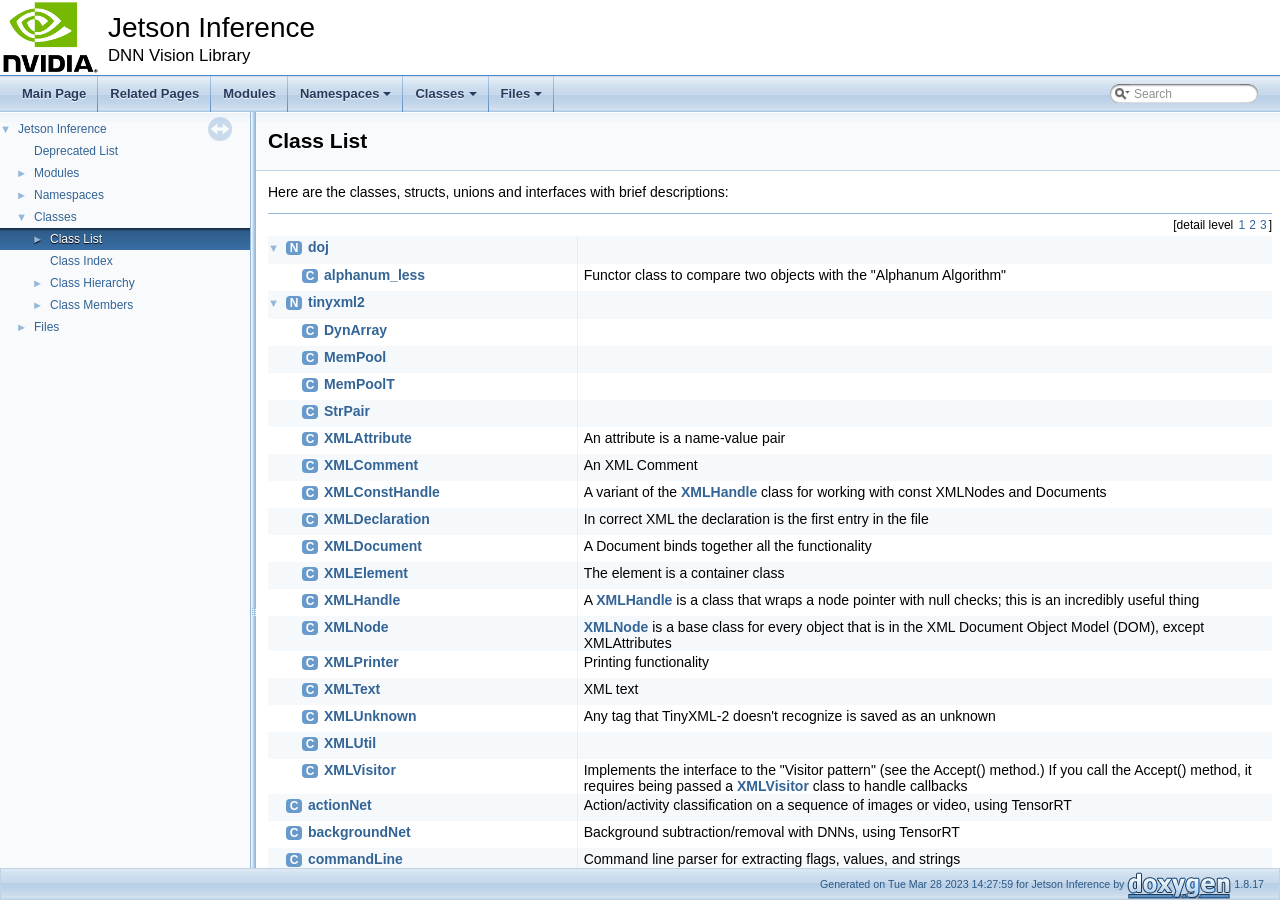
<file: jetson-inference/docs/html/annotated.html>
<!DOCTYPE html PUBLIC "-//W3C//DTD XHTML 1.0 Transitional//EN" "https://www.w3.org/TR/xhtml1/DTD/xhtml1-transitional.dtd">
<html xmlns="http://www.w3.org/1999/xhtml">
<head>
<meta http-equiv="Content-Type" content="text/xhtml;charset=UTF-8"/>
<meta http-equiv="X-UA-Compatible" content="IE=9"/>
<meta name="generator" content="Doxygen 1.8.17"/>
<meta name="viewport" content="width=device-width, initial-scale=1"/>
<title>Jetson Inference: Class List</title>
<link href="tabs.css" rel="stylesheet" type="text/css"/>
<script type="text/javascript" src="jquery.js"></script>
<script type="text/javascript" src="dynsections.js"></script>
<link href="navtree.css" rel="stylesheet" type="text/css"/>
<script type="text/javascript" src="resize.js"></script>
<script type="text/javascript" src="navtreedata.js"></script>
<script type="text/javascript" src="navtree.js"></script>
<link href="search/search.css" rel="stylesheet" type="text/css"/>
<script type="text/javascript" src="search/searchdata.js"></script>
<script type="text/javascript" src="search/search.js"></script>
<link href="doxygen.css" rel="stylesheet" type="text/css" />
</head>
<body>
<div id="top"><!-- do not remove this div, it is closed by doxygen! -->
<div id="titlearea">
<table cellspacing="0" cellpadding="0">
 <tbody>
 <tr style="height: 56px;">
  <td id="projectlogo"><img alt="Logo" src="NVLogo_2D.jpg"/></td>
  <td id="projectalign" style="padding-left: 0.5em;">
   <div id="projectname">Jetson Inference
   </div>
   <div id="projectbrief">DNN Vision Library</div>
  </td>
 </tr>
 </tbody>
</table>
</div>
<!-- end header part -->
<!-- Generated by Doxygen 1.8.17 -->
<script type="text/javascript">
/* @license magnet:?xt=urn:btih:cf05388f2679ee054f2beb29a391d25f4e673ac3&amp;dn=gpl-2.0.txt GPL-v2 */
var searchBox = new SearchBox("searchBox", "search",false,'Search');
/* @license-end */
</script>
<script type="text/javascript" src="menudata.js"></script>
<script type="text/javascript" src="menu.js"></script>
<script type="text/javascript">
/* @license magnet:?xt=urn:btih:cf05388f2679ee054f2beb29a391d25f4e673ac3&amp;dn=gpl-2.0.txt GPL-v2 */
$(function() {
  initMenu('',true,false,'search.php','Search');
  $(document).ready(function() { init_search(); });
});
/* @license-end */</script>
<div id="main-nav"></div>
</div><!-- top -->
<div id="side-nav" class="ui-resizable side-nav-resizable">
  <div id="nav-tree">
    <div id="nav-tree-contents">
      <div id="nav-sync" class="sync"></div>
    </div>
  </div>
  <div id="splitbar" style="-moz-user-select:none;" 
       class="ui-resizable-handle">
  </div>
</div>
<script type="text/javascript">
/* @license magnet:?xt=urn:btih:cf05388f2679ee054f2beb29a391d25f4e673ac3&amp;dn=gpl-2.0.txt GPL-v2 */
$(document).ready(function(){initNavTree('annotated.html',''); initResizable(); });
/* @license-end */
</script>
<div id="doc-content">
<!-- window showing the filter options -->
<div id="MSearchSelectWindow"
     onmouseover="return searchBox.OnSearchSelectShow()"
     onmouseout="return searchBox.OnSearchSelectHide()"
     onkeydown="return searchBox.OnSearchSelectKey(event)">
</div>

<!-- iframe showing the search results (closed by default) -->
<div id="MSearchResultsWindow">
<iframe src="javascript:void(0)" frameborder="0" 
        name="MSearchResults" id="MSearchResults">
</iframe>
</div>

<div class="header">
  <div class="headertitle">
<div class="title">Class List</div>  </div>
</div><!--header-->
<div class="contents">
<div class="textblock">Here are the classes, structs, unions and interfaces with brief descriptions:</div><div class="directory">
<div class="levels">[detail level <span onclick="javascript:toggleLevel(1);">1</span><span onclick="javascript:toggleLevel(2);">2</span><span onclick="javascript:toggleLevel(3);">3</span>]</div><table class="directory">
<tr id="row_0_" class="even"><td class="entry"><span style="width:0px;display:inline-block;">&#160;</span><span id="arr_0_" class="arrow" onclick="toggleFolder('0_')">&#9660;</span><span class="icona"><span class="icon">N</span></span><a class="el" href="namespacedoj.html" target="_self">doj</a></td><td class="desc"></td></tr>
<tr id="row_0_0_"><td class="entry"><span style="width:32px;display:inline-block;">&#160;</span><span class="icona"><span class="icon">C</span></span><a class="el" href="structdoj_1_1alphanum__less.html" target="_self">alphanum_less</a></td><td class="desc">Functor class to compare two objects with the "Alphanum
Algorithm" </td></tr>
<tr id="row_1_" class="even"><td class="entry"><span style="width:0px;display:inline-block;">&#160;</span><span id="arr_1_" class="arrow" onclick="toggleFolder('1_')">&#9660;</span><span class="icona"><span class="icon">N</span></span><a class="el" href="namespacetinyxml2.html" target="_self">tinyxml2</a></td><td class="desc"></td></tr>
<tr id="row_1_0_"><td class="entry"><span style="width:32px;display:inline-block;">&#160;</span><span class="icona"><span class="icon">C</span></span><a class="el" href="classtinyxml2_1_1DynArray.html" target="_self">DynArray</a></td><td class="desc"></td></tr>
<tr id="row_1_1_" class="even"><td class="entry"><span style="width:32px;display:inline-block;">&#160;</span><span class="icona"><span class="icon">C</span></span><a class="el" href="classtinyxml2_1_1MemPool.html" target="_self">MemPool</a></td><td class="desc"></td></tr>
<tr id="row_1_2_"><td class="entry"><span style="width:32px;display:inline-block;">&#160;</span><span class="icona"><span class="icon">C</span></span><a class="el" href="classtinyxml2_1_1MemPoolT.html" target="_self">MemPoolT</a></td><td class="desc"></td></tr>
<tr id="row_1_3_" class="even"><td class="entry"><span style="width:32px;display:inline-block;">&#160;</span><span class="icona"><span class="icon">C</span></span><a class="el" href="classtinyxml2_1_1StrPair.html" target="_self">StrPair</a></td><td class="desc"></td></tr>
<tr id="row_1_4_"><td class="entry"><span style="width:32px;display:inline-block;">&#160;</span><span class="icona"><span class="icon">C</span></span><a class="el" href="classtinyxml2_1_1XMLAttribute.html" target="_self">XMLAttribute</a></td><td class="desc">An attribute is a name-value pair </td></tr>
<tr id="row_1_5_" class="even"><td class="entry"><span style="width:32px;display:inline-block;">&#160;</span><span class="icona"><span class="icon">C</span></span><a class="el" href="classtinyxml2_1_1XMLComment.html" target="_self">XMLComment</a></td><td class="desc">An XML Comment </td></tr>
<tr id="row_1_6_"><td class="entry"><span style="width:32px;display:inline-block;">&#160;</span><span class="icona"><span class="icon">C</span></span><a class="el" href="classtinyxml2_1_1XMLConstHandle.html" target="_self">XMLConstHandle</a></td><td class="desc">A variant of the <a class="el" href="classtinyxml2_1_1XMLHandle.html" title="A XMLHandle is a class that wraps a node pointer with null checks; this is an incredibly useful thing...">XMLHandle</a> class for working with const XMLNodes and Documents </td></tr>
<tr id="row_1_7_" class="even"><td class="entry"><span style="width:32px;display:inline-block;">&#160;</span><span class="icona"><span class="icon">C</span></span><a class="el" href="classtinyxml2_1_1XMLDeclaration.html" target="_self">XMLDeclaration</a></td><td class="desc">In correct XML the declaration is the first entry in the file </td></tr>
<tr id="row_1_8_"><td class="entry"><span style="width:32px;display:inline-block;">&#160;</span><span class="icona"><span class="icon">C</span></span><a class="el" href="classtinyxml2_1_1XMLDocument.html" target="_self">XMLDocument</a></td><td class="desc">A Document binds together all the functionality </td></tr>
<tr id="row_1_9_" class="even"><td class="entry"><span style="width:32px;display:inline-block;">&#160;</span><span class="icona"><span class="icon">C</span></span><a class="el" href="classtinyxml2_1_1XMLElement.html" target="_self">XMLElement</a></td><td class="desc">The element is a container class </td></tr>
<tr id="row_1_10_"><td class="entry"><span style="width:32px;display:inline-block;">&#160;</span><span class="icona"><span class="icon">C</span></span><a class="el" href="classtinyxml2_1_1XMLHandle.html" target="_self">XMLHandle</a></td><td class="desc">A <a class="el" href="classtinyxml2_1_1XMLHandle.html" title="A XMLHandle is a class that wraps a node pointer with null checks; this is an incredibly useful thing...">XMLHandle</a> is a class that wraps a node pointer with null checks; this is an incredibly useful thing </td></tr>
<tr id="row_1_11_" class="even"><td class="entry"><span style="width:32px;display:inline-block;">&#160;</span><span class="icona"><span class="icon">C</span></span><a class="el" href="classtinyxml2_1_1XMLNode.html" target="_self">XMLNode</a></td><td class="desc"><a class="el" href="classtinyxml2_1_1XMLNode.html" title="XMLNode is a base class for every object that is in the XML Document Object Model (DOM),...">XMLNode</a> is a base class for every object that is in the XML Document Object Model (DOM), except XMLAttributes </td></tr>
<tr id="row_1_12_"><td class="entry"><span style="width:32px;display:inline-block;">&#160;</span><span class="icona"><span class="icon">C</span></span><a class="el" href="classtinyxml2_1_1XMLPrinter.html" target="_self">XMLPrinter</a></td><td class="desc">Printing functionality </td></tr>
<tr id="row_1_13_" class="even"><td class="entry"><span style="width:32px;display:inline-block;">&#160;</span><span class="icona"><span class="icon">C</span></span><a class="el" href="classtinyxml2_1_1XMLText.html" target="_self">XMLText</a></td><td class="desc">XML text </td></tr>
<tr id="row_1_14_"><td class="entry"><span style="width:32px;display:inline-block;">&#160;</span><span class="icona"><span class="icon">C</span></span><a class="el" href="classtinyxml2_1_1XMLUnknown.html" target="_self">XMLUnknown</a></td><td class="desc">Any tag that TinyXML-2 doesn't recognize is saved as an unknown </td></tr>
<tr id="row_1_15_" class="even"><td class="entry"><span style="width:32px;display:inline-block;">&#160;</span><span class="icona"><span class="icon">C</span></span><a class="el" href="classtinyxml2_1_1XMLUtil.html" target="_self">XMLUtil</a></td><td class="desc"></td></tr>
<tr id="row_1_16_"><td class="entry"><span style="width:32px;display:inline-block;">&#160;</span><span class="icona"><span class="icon">C</span></span><a class="el" href="classtinyxml2_1_1XMLVisitor.html" target="_self">XMLVisitor</a></td><td class="desc">Implements the interface to the "Visitor pattern" (see the Accept() method.) If you call the Accept() method, it requires being passed a <a class="el" href="classtinyxml2_1_1XMLVisitor.html" title="Implements the interface to the &quot;Visitor pattern&quot; (see the Accept() method.) If you call the Accept()...">XMLVisitor</a> class to handle callbacks </td></tr>
<tr id="row_2_" class="even"><td class="entry"><span style="width:16px;display:inline-block;">&#160;</span><span class="icona"><span class="icon">C</span></span><a class="el" href="group__actionNet.html#classactionNet" target="_self">actionNet</a></td><td class="desc">Action/activity classification on a sequence of images or video, using TensorRT </td></tr>
<tr id="row_3_"><td class="entry"><span style="width:16px;display:inline-block;">&#160;</span><span class="icona"><span class="icon">C</span></span><a class="el" href="group__backgroundNet.html#classbackgroundNet" target="_self">backgroundNet</a></td><td class="desc">Background subtraction/removal with DNNs, using TensorRT </td></tr>
<tr id="row_4_" class="even"><td class="entry"><span style="width:16px;display:inline-block;">&#160;</span><span class="icona"><span class="icon">C</span></span><a class="el" href="group__commandLine.html#classcommandLine" target="_self">commandLine</a></td><td class="desc">Command line parser for extracting flags, values, and strings </td></tr>
<tr id="row_5_"><td class="entry"><span style="width:16px;display:inline-block;">&#160;</span><span class="icona"><span class="icon">C</span></span><a class="el" href="group__csv.html#classcsvData" target="_self">csvData</a></td><td class="desc">CsvData </td></tr>
<tr id="row_6_" class="even"><td class="entry"><span style="width:16px;display:inline-block;">&#160;</span><span class="icona"><span class="icon">C</span></span><a class="el" href="group__csv.html#classcsvReader" target="_self">csvReader</a></td><td class="desc">CsvReader </td></tr>
<tr id="row_7_"><td class="entry"><span style="width:16px;display:inline-block;">&#160;</span><span class="icona"><span class="icon">C</span></span><a class="el" href="group__csv.html#classcsvWriter" target="_self">csvWriter</a></td><td class="desc">CsvWriter </td></tr>
<tr id="row_8_" class="even"><td class="entry"><span style="width:16px;display:inline-block;">&#160;</span><span class="icona"><span class="icon">C</span></span><a class="el" href="structcuda__assert__false.html" target="_self">cuda_assert_false</a></td><td class="desc"></td></tr>
<tr id="row_9_"><td class="entry"><span style="width:0px;display:inline-block;">&#160;</span><span id="arr_9_" class="arrow" onclick="toggleFolder('9_')">&#9660;</span><span class="icona"><span class="icon">C</span></span><a class="el" href="group__cudaFont.html#classcudaFont" target="_self">cudaFont</a></td><td class="desc">TTF font rasterization and image overlay rendering using CUDA </td></tr>
<tr id="row_9_0_" class="even"><td class="entry"><span style="width:32px;display:inline-block;">&#160;</span><span class="icona"><span class="icon">C</span></span><a class="el" href="structcudaFont_1_1GlyphInfo.html" target="_self">GlyphInfo</a></td><td class="desc"></td></tr>
<tr id="row_10_"><td class="entry"><span style="width:0px;display:inline-block;">&#160;</span><span id="arr_10_" class="arrow" onclick="toggleFolder('10_')">&#9660;</span><span class="icona"><span class="icon">C</span></span><a class="el" href="group__pointCloud.html#classcudaPointCloud" target="_self">cudaPointCloud</a></td><td class="desc">CUDA-accelerated point cloud processing </td></tr>
<tr id="row_10_0_" class="even"><td class="entry"><span style="width:32px;display:inline-block;">&#160;</span><span class="icona"><span class="icon">C</span></span><a class="el" href="structcudaPointCloud_1_1Vertex.html" target="_self">Vertex</a></td><td class="desc">Point vertex </td></tr>
<tr id="row_11_"><td class="entry"><span style="width:16px;display:inline-block;">&#160;</span><span class="icona"><span class="icon">C</span></span><a class="el" href="structcudaVectorTypeInfo.html" target="_self">cudaVectorTypeInfo</a></td><td class="desc"></td></tr>
<tr id="row_12_" class="even"><td class="entry"><span style="width:16px;display:inline-block;">&#160;</span><span class="icona"><span class="icon">C</span></span><a class="el" href="structcudaVectorTypeInfo_3_01float_01_4.html" target="_self">cudaVectorTypeInfo&lt; float &gt;</a></td><td class="desc"></td></tr>
<tr id="row_13_"><td class="entry"><span style="width:16px;display:inline-block;">&#160;</span><span class="icona"><span class="icon">C</span></span><a class="el" href="structcudaVectorTypeInfo_3_01float3_01_4.html" target="_self">cudaVectorTypeInfo&lt; float3 &gt;</a></td><td class="desc"></td></tr>
<tr id="row_14_" class="even"><td class="entry"><span style="width:16px;display:inline-block;">&#160;</span><span class="icona"><span class="icon">C</span></span><a class="el" href="structcudaVectorTypeInfo_3_01float4_01_4.html" target="_self">cudaVectorTypeInfo&lt; float4 &gt;</a></td><td class="desc"></td></tr>
<tr id="row_15_"><td class="entry"><span style="width:16px;display:inline-block;">&#160;</span><span class="icona"><span class="icon">C</span></span><a class="el" href="structcudaVectorTypeInfo_3_01uchar_01_4.html" target="_self">cudaVectorTypeInfo&lt; uchar &gt;</a></td><td class="desc"></td></tr>
<tr id="row_16_" class="even"><td class="entry"><span style="width:16px;display:inline-block;">&#160;</span><span class="icona"><span class="icon">C</span></span><a class="el" href="structcudaVectorTypeInfo_3_01uchar3_01_4.html" target="_self">cudaVectorTypeInfo&lt; uchar3 &gt;</a></td><td class="desc"></td></tr>
<tr id="row_17_"><td class="entry"><span style="width:16px;display:inline-block;">&#160;</span><span class="icona"><span class="icon">C</span></span><a class="el" href="structcudaVectorTypeInfo_3_01uchar4_01_4.html" target="_self">cudaVectorTypeInfo&lt; uchar4 &gt;</a></td><td class="desc"></td></tr>
<tr id="row_18_" class="even"><td class="entry"><span style="width:16px;display:inline-block;">&#160;</span><span class="icona"><span class="icon">C</span></span><a class="el" href="group__depthNet.html#classdepthNet" target="_self">depthNet</a></td><td class="desc">Mono depth estimation from monocular images, using TensorRT </td></tr>
<tr id="row_19_"><td class="entry"><span style="width:0px;display:inline-block;">&#160;</span><span id="arr_19_" class="arrow" onclick="toggleFolder('19_')">&#9660;</span><span class="icona"><span class="icon">C</span></span><a class="el" href="group__detectNet.html#classdetectNet" target="_self">detectNet</a></td><td class="desc">Object recognition and localization networks with TensorRT support </td></tr>
<tr id="row_19_0_" class="even"><td class="entry"><span style="width:32px;display:inline-block;">&#160;</span><span class="icona"><span class="icon">C</span></span><a class="el" href="structdetectNet_1_1Detection.html" target="_self">Detection</a></td><td class="desc">Object <a class="el" href="structdetectNet_1_1Detection.html" title="Object Detection result.">Detection</a> result </td></tr>
<tr id="row_20_"><td class="entry"><span style="width:16px;display:inline-block;">&#160;</span><span class="icona"><span class="icon">C</span></span><a class="el" href="group__threads.html#classEvent" target="_self">Event</a></td><td class="desc"><a class="el" href="group__threads.html#classEvent" title="Event object for signalling other threads.">Event</a> object for signalling other threads </td></tr>
<tr id="row_21_" class="even"><td class="entry"><span style="width:16px;display:inline-block;">&#160;</span><span class="icona"><span class="icon">C</span></span><a class="el" href="group__OpenGL.html#classglBuffer" target="_self">glBuffer</a></td><td class="desc">OpenGL buffer with CUDA interoperability </td></tr>
<tr id="row_22_"><td class="entry"><span style="width:16px;display:inline-block;">&#160;</span><span class="icona"><span class="icon">C</span></span><a class="el" href="group__OpenGL.html#classglCamera" target="_self">glCamera</a></td><td class="desc">OpenGL perspective camera supporting Look-At, Yaw/Pitch/Roll, and Ortho modes </td></tr>
<tr id="row_23_" class="even"><td class="entry"><span style="width:0px;display:inline-block;">&#160;</span><span id="arr_23_" class="arrow" onclick="toggleFolder('23_')">&#9660;</span><span class="icona"><span class="icon">C</span></span><a class="el" href="group__OpenGL.html#classglDisplay" target="_self">glDisplay</a></td><td class="desc">OpenGL display window and image/video renderer with CUDA interoperability </td></tr>
<tr id="row_23_0_"><td class="entry"><span style="width:32px;display:inline-block;">&#160;</span><span class="icona"><span class="icon">C</span></span><a class="el" href="structglDisplay_1_1eventHandler.html" target="_self">eventHandler</a></td><td class="desc"></td></tr>
<tr id="row_24_" class="even"><td class="entry"><span style="width:16px;display:inline-block;">&#160;</span><span class="icona"><span class="icon">C</span></span><a class="el" href="group__OpenGL.html#classglTexture" target="_self">glTexture</a></td><td class="desc">OpenGL texture with CUDA interoperability </td></tr>
<tr id="row_25_"><td class="entry"><span style="width:0px;display:inline-block;">&#160;</span><span id="arr_25_" class="arrow" onclick="toggleFolder('25_')">&#9660;</span><span class="icona"><span class="icon">C</span></span><a class="el" href="group__OpenGL.html#classglWidget" target="_self">glWidget</a></td><td class="desc">OpenGL graphics widget for rendering moveable/resizable shapes </td></tr>
<tr id="row_25_0_" class="even"><td class="entry"><span style="width:32px;display:inline-block;">&#160;</span><span class="icona"><span class="icon">C</span></span><a class="el" href="structglWidget_1_1eventHandler.html" target="_self">eventHandler</a></td><td class="desc"></td></tr>
<tr id="row_26_"><td class="entry"><span style="width:16px;display:inline-block;">&#160;</span><span class="icona"><span class="icon">C</span></span><a class="el" href="group__codec.html#classgstBufferManager" target="_self">gstBufferManager</a></td><td class="desc">GstBufferManager recieves GStreamer buffers from appsink elements and unpacks/maps them into CUDA address space, and handles colorspace conversion into RGB format </td></tr>
<tr id="row_27_" class="even"><td class="entry"><span style="width:16px;display:inline-block;">&#160;</span><span class="icona"><span class="icon">C</span></span><a class="el" href="group__camera.html#classgstCamera" target="_self">gstCamera</a></td><td class="desc">MIPI CSI and V4L2 camera capture using GStreamer and <code>nvarguscamerasrc</code> or <code>v4l2src</code> elements </td></tr>
<tr id="row_28_"><td class="entry"><span style="width:16px;display:inline-block;">&#160;</span><span class="icona"><span class="icon">C</span></span><a class="el" href="group__codec.html#classgstDecoder" target="_self">gstDecoder</a></td><td class="desc">Hardware-accelerated video decoder for Jetson using GStreamer </td></tr>
<tr id="row_29_" class="even"><td class="entry"><span style="width:16px;display:inline-block;">&#160;</span><span class="icona"><span class="icon">C</span></span><a class="el" href="group__codec.html#classgstEncoder" target="_self">gstEncoder</a></td><td class="desc">Hardware-accelerated video encoder for Jetson using GStreamer </td></tr>
<tr id="row_30_"><td class="entry"><span style="width:0px;display:inline-block;">&#160;</span><span id="arr_30_" class="arrow" onclick="toggleFolder('30_')">&#9660;</span><span class="icona"><span class="icon">C</span></span><a class="el" href="group__codec.html#classgstWebRTC" target="_self">gstWebRTC</a></td><td class="desc">Static class for common WebRTC utility functions used with GStreamer </td></tr>
<tr id="row_30_0_" class="even"><td class="entry"><span style="width:32px;display:inline-block;">&#160;</span><span class="icona"><span class="icon">C</span></span><a class="el" href="structgstWebRTC_1_1PeerContext.html" target="_self">PeerContext</a></td><td class="desc">GStreamer-specific context for each <a class="el" href="group__network.html#structWebRTCPeer" title="Remote peer that has connected.">WebRTCPeer</a> </td></tr>
<tr id="row_31_"><td class="entry"><span style="width:16px;display:inline-block;">&#160;</span><span class="icona"><span class="icon">C</span></span><a class="el" href="structimageFormatType.html" target="_self">imageFormatType</a></td><td class="desc"></td></tr>
<tr id="row_32_" class="even"><td class="entry"><span style="width:16px;display:inline-block;">&#160;</span><span class="icona"><span class="icon">C</span></span><a class="el" href="structimageFormatType_3_01IMAGE__RGB32F_01_4.html" target="_self">imageFormatType&lt; IMAGE_RGB32F &gt;</a></td><td class="desc"></td></tr>
<tr id="row_33_"><td class="entry"><span style="width:16px;display:inline-block;">&#160;</span><span class="icona"><span class="icon">C</span></span><a class="el" href="structimageFormatType_3_01IMAGE__RGB8_01_4.html" target="_self">imageFormatType&lt; IMAGE_RGB8 &gt;</a></td><td class="desc"></td></tr>
<tr id="row_34_" class="even"><td class="entry"><span style="width:16px;display:inline-block;">&#160;</span><span class="icona"><span class="icon">C</span></span><a class="el" href="structimageFormatType_3_01IMAGE__RGBA32F_01_4.html" target="_self">imageFormatType&lt; IMAGE_RGBA32F &gt;</a></td><td class="desc"></td></tr>
<tr id="row_35_"><td class="entry"><span style="width:16px;display:inline-block;">&#160;</span><span class="icona"><span class="icon">C</span></span><a class="el" href="structimageFormatType_3_01IMAGE__RGBA8_01_4.html" target="_self">imageFormatType&lt; IMAGE_RGBA8 &gt;</a></td><td class="desc"></td></tr>
<tr id="row_36_" class="even"><td class="entry"><span style="width:16px;display:inline-block;">&#160;</span><span class="icona"><span class="icon">C</span></span><a class="el" href="group__image.html#classimageLoader" target="_self">imageLoader</a></td><td class="desc">Load an image or set of images from disk into GPU memory </td></tr>
<tr id="row_37_"><td class="entry"><span style="width:16px;display:inline-block;">&#160;</span><span class="icona"><span class="icon">C</span></span><a class="el" href="group__imageNet.html#classimageNet" target="_self">imageNet</a></td><td class="desc">Image recognition with classification networks, using TensorRT </td></tr>
<tr id="row_38_" class="even"><td class="entry"><span style="width:16px;display:inline-block;">&#160;</span><span class="icona"><span class="icon">C</span></span><a class="el" href="group__image.html#classimageWriter" target="_self">imageWriter</a></td><td class="desc">Save an image or set of images to disk </td></tr>
<tr id="row_39_"><td class="entry"><span style="width:16px;display:inline-block;">&#160;</span><span class="icona"><span class="icon">C</span></span><a class="el" href="group__input.html#classInputDevices" target="_self">InputDevices</a></td><td class="desc">Input device manager </td></tr>
<tr id="row_40_" class="even"><td class="entry"><span style="width:16px;display:inline-block;">&#160;</span><span class="icona"><span class="icon">C</span></span><a class="el" href="group__input.html#classJoystickDevice" target="_self">JoystickDevice</a></td><td class="desc">Joystick device </td></tr>
<tr id="row_41_"><td class="entry"><span style="width:16px;display:inline-block;">&#160;</span><span class="icona"><span class="icon">C</span></span><a class="el" href="group__input.html#classKeyboardDevice" target="_self">KeyboardDevice</a></td><td class="desc">Keyboard device </td></tr>
<tr id="row_42_" class="even"><td class="entry"><span style="width:16px;display:inline-block;">&#160;</span><span class="icona"><span class="icon">C</span></span><a class="el" href="group__log.html#classLog" target="_self">Log</a></td><td class="desc">Message logging with a variable level of output and destinations </td></tr>
<tr id="row_43_"><td class="entry"><span style="width:16px;display:inline-block;">&#160;</span><span class="icona"><span class="icon">C</span></span><a class="el" href="group__threads.html#classMutex" target="_self">Mutex</a></td><td class="desc">A lightweight mutual exclusion lock </td></tr>
<tr id="row_44_" class="even"><td class="entry"><span style="width:0px;display:inline-block;">&#160;</span><span id="arr_44_" class="arrow" onclick="toggleFolder('44_')">&#9660;</span><span class="icona"><span class="icon">C</span></span><a class="el" href="group__network.html#structNetworkInterface" target="_self">NetworkInterface</a></td><td class="desc">Info about a particular network interface </td></tr>
<tr id="row_44_0_"><td class="entry"><span style="width:32px;display:inline-block;">&#160;</span><span class="icona"><span class="icon">C</span></span><a class="el" href="structNetworkInterface_1_1IPv4.html" target="_self">IPv4</a></td><td class="desc"></td></tr>
<tr id="row_44_1_" class="even"><td class="entry"><span style="width:32px;display:inline-block;">&#160;</span><span class="icona"><span class="icon">C</span></span><a class="el" href="structNetworkInterface_1_1IPv6.html" target="_self">IPv6</a></td><td class="desc"></td></tr>
<tr id="row_45_"><td class="entry"><span style="width:16px;display:inline-block;">&#160;</span><span class="icona"><span class="icon">C</span></span><a class="el" href="group__objectTracker.html#classobjectTracker" target="_self">objectTracker</a></td><td class="desc">Object tracker interface </td></tr>
<tr id="row_46_" class="even"><td class="entry"><span style="width:16px;display:inline-block;">&#160;</span><span class="icona"><span class="icon">C</span></span><a class="el" href="group__objectTracker.html#classobjectTrackerIOU" target="_self">objectTrackerIOU</a></td><td class="desc">Object tracker using Intersection-Over-Union (IOU) </td></tr>
<tr id="row_47_"><td class="entry"><span style="width:0px;display:inline-block;">&#160;</span><span id="arr_47_" class="arrow" onclick="toggleFolder('47_')">&#9660;</span><span class="icona"><span class="icon">C</span></span><a class="el" href="group__poseNet.html#classposeNet" target="_self">poseNet</a></td><td class="desc">Pose estimation models with TensorRT support </td></tr>
<tr id="row_47_0_" class="even"><td class="entry"><span style="width:16px;display:inline-block;">&#160;</span><span id="arr_47_0_" class="arrow" onclick="toggleFolder('47_0_')">&#9660;</span><span class="icona"><span class="icon">C</span></span><a class="el" href="structposeNet_1_1ObjectPose.html" target="_self">ObjectPose</a></td><td class="desc">The pose of an object, composed of links between keypoints </td></tr>
<tr id="row_47_0_0_"><td class="entry"><span style="width:48px;display:inline-block;">&#160;</span><span class="icona"><span class="icon">C</span></span><a class="el" href="structposeNet_1_1ObjectPose_1_1Keypoint.html" target="_self">Keypoint</a></td><td class="desc">A keypoint or joint in the topology </td></tr>
<tr id="row_47_1_" class="even"><td class="entry"><span style="width:32px;display:inline-block;">&#160;</span><span class="icona"><span class="icon">C</span></span><a class="el" href="structposeNet_1_1Topology.html" target="_self">Topology</a></td><td class="desc"></td></tr>
<tr id="row_48_"><td class="entry"><span style="width:16px;display:inline-block;">&#160;</span><span class="icona"><span class="icon">C</span></span><a class="el" href="group__threads.html#classProcess" target="_self">Process</a></td><td class="desc">Static functions for retrieving information about the running process </td></tr>
<tr id="row_49_" class="even"><td class="entry"><span style="width:16px;display:inline-block;">&#160;</span><span class="icona"><span class="icon">C</span></span><a class="el" href="group__threads.html#classRingBuffer" target="_self">RingBuffer</a></td><td class="desc">Thread-safe circular ring buffer queue </td></tr>
<tr id="row_50_"><td class="entry"><span style="width:16px;display:inline-block;">&#160;</span><span class="icona"><span class="icon">C</span></span><a class="el" href="group__network.html#classRTSPServer" target="_self">RTSPServer</a></td><td class="desc">RTSP server for transmitting encoded GStreamer pipelines to client devices </td></tr>
<tr id="row_51_" class="even"><td class="entry"><span style="width:16px;display:inline-block;">&#160;</span><span class="icona"><span class="icon">C</span></span><a class="el" href="group__segNet.html#classsegNet" target="_self">segNet</a></td><td class="desc">Image segmentation with FCN-Alexnet or custom models, using TensorRT </td></tr>
<tr id="row_52_"><td class="entry"><span style="width:16px;display:inline-block;">&#160;</span><span class="icona"><span class="icon">C</span></span><a class="el" href="group__network.html#classSocket" target="_self">Socket</a></td><td class="desc">TCP or UDP ethernet networking </td></tr>
<tr id="row_53_" class="even"><td class="entry"><span style="width:0px;display:inline-block;">&#160;</span><span id="arr_53_" class="arrow" onclick="toggleFolder('53_')">&#9660;</span><span class="icona"><span class="icon">C</span></span><a class="el" href="group__tensorNet.html#classtensorNet" target="_self">tensorNet</a></td><td class="desc">Abstract class for loading a tensor network with TensorRT </td></tr>
<tr id="row_53_0_"><td class="entry"><span style="width:32px;display:inline-block;">&#160;</span><span class="icona"><span class="icon">C</span></span><a class="el" href="structtensorNet_1_1layerInfo.html" target="_self">layerInfo</a></td><td class="desc"></td></tr>
<tr id="row_53_1_" class="even"><td class="entry"><span style="width:32px;display:inline-block;">&#160;</span><span class="icona"><span class="icon">C</span></span><a class="el" href="classtensorNet_1_1Logger.html" target="_self">Logger</a></td><td class="desc"><a class="el" href="classtensorNet_1_1Logger.html" title="Logger class for GIE info/warning/errors.">Logger</a> class for GIE info/warning/errors </td></tr>
<tr id="row_53_2_"><td class="entry"><span style="width:32px;display:inline-block;">&#160;</span><span class="icona"><span class="icon">C</span></span><a class="el" href="classtensorNet_1_1Profiler.html" target="_self">Profiler</a></td><td class="desc"><a class="el" href="classtensorNet_1_1Profiler.html" title="Profiler interface for measuring layer timings.">Profiler</a> interface for measuring layer timings </td></tr>
<tr id="row_54_" class="even"><td class="entry"><span style="width:16px;display:inline-block;">&#160;</span><span class="icona"><span class="icon">C</span></span><a class="el" href="group__threads.html#classThread" target="_self">Thread</a></td><td class="desc"><a class="el" href="group__threads.html#classThread" title="Thread class for launching an asynchronous operating-system dependent thread.">Thread</a> class for launching an asynchronous operating-system dependent thread </td></tr>
<tr id="row_55_"><td class="entry"><span style="width:16px;display:inline-block;">&#160;</span><span class="icona"><span class="icon">C</span></span><a class="el" href="group__video.html#structURI" target="_self">URI</a></td><td class="desc">Resource <a class="el" href="group__video.html#structURI" title="Resource URI of a video device, IP stream, or file/directory.">URI</a> of a video device, IP stream, or file/directory </td></tr>
<tr id="row_56_" class="even"><td class="entry"><span style="width:16px;display:inline-block;">&#160;</span><span class="icona"><span class="icon">C</span></span><a class="el" href="group__camera.html#classv4l2Camera" target="_self">v4l2Camera</a></td><td class="desc">Video4Linux2 (V4L2) camera capture streaming </td></tr>
<tr id="row_57_"><td class="entry"><span style="width:16px;display:inline-block;">&#160;</span><span class="icona"><span class="icon">C</span></span><a class="el" href="group__video.html#structvideoOptions" target="_self">videoOptions</a></td><td class="desc">The <a class="el" href="group__video.html#structvideoOptions" title="The videoOptions struct contains common settings that are used to configure and query videoSource and...">videoOptions</a> struct contains common settings that are used to configure and query <a class="el" href="group__video.html#classvideoSource" title="The videoSource API is for capturing frames from video input devices such as MIPI CSI cameras,...">videoSource</a> and <a class="el" href="group__video.html#classvideoOutput" title="The videoOutput API is for rendering and transmitting frames to video input devices such as display w...">videoOutput</a> streams </td></tr>
<tr id="row_58_" class="even"><td class="entry"><span style="width:16px;display:inline-block;">&#160;</span><span class="icona"><span class="icon">C</span></span><a class="el" href="group__video.html#classvideoOutput" target="_self">videoOutput</a></td><td class="desc">The <a class="el" href="group__video.html#classvideoOutput" title="The videoOutput API is for rendering and transmitting frames to video input devices such as display w...">videoOutput</a> API is for rendering and transmitting frames to video input devices such as display windows, broadcasting RTP network streams to remote hosts over UDP/IP, and saving videos/images/directories to disk </td></tr>
<tr id="row_59_"><td class="entry"><span style="width:16px;display:inline-block;">&#160;</span><span class="icona"><span class="icon">C</span></span><a class="el" href="group__video.html#classvideoSource" target="_self">videoSource</a></td><td class="desc">The <a class="el" href="group__video.html#classvideoSource" title="The videoSource API is for capturing frames from video input devices such as MIPI CSI cameras,...">videoSource</a> API is for capturing frames from video input devices such as MIPI CSI cameras, V4L2 cameras, video/images files from disk, directories containing a sequence of images, and from RTP/RTSP network video streams over UDP/IP </td></tr>
<tr id="row_60_" class="even"><td class="entry"><span style="width:16px;display:inline-block;">&#160;</span><span class="icona"><span class="icon">C</span></span><a class="el" href="group__network.html#structWebRTCPeer" target="_self">WebRTCPeer</a></td><td class="desc">Remote peer that has connected </td></tr>
<tr id="row_61_"><td class="entry"><span style="width:0px;display:inline-block;">&#160;</span><span id="arr_61_" class="arrow" onclick="toggleFolder('61_')">&#9660;</span><span class="icona"><span class="icon">C</span></span><a class="el" href="group__network.html#classWebRTCServer" target="_self">WebRTCServer</a></td><td class="desc">WebRTC signalling server for establishing and negotiating connections with peers for bi-directional media streaming </td></tr>
<tr id="row_61_0_" class="even"><td class="entry"><span style="width:32px;display:inline-block;">&#160;</span><span class="icona"><span class="icon">C</span></span><a class="el" href="structWebRTCServer_1_1HttpRoute.html" target="_self">HttpRoute</a></td><td class="desc"></td></tr>
<tr id="row_61_1_"><td class="entry"><span style="width:32px;display:inline-block;">&#160;</span><span class="icona"><span class="icon">C</span></span><a class="el" href="structWebRTCServer_1_1WebsocketRoute.html" target="_self">WebsocketRoute</a></td><td class="desc"></td></tr>
</table>
</div><!-- directory -->
</div><!-- contents -->
</div><!-- doc-content -->
<!-- start footer part -->
<div id="nav-path" class="navpath"><!-- id is needed for treeview function! -->
  <ul>
    <li class="footer">Generated on Tue Mar 28 2023 14:27:59 for Jetson Inference by
    <a href="http://www.doxygen.org/index.html">
    <img class="footer" src="doxygen.png" alt="doxygen"/></a> 1.8.17 </li>
  </ul>
</div>
</body>
</html>
</file>
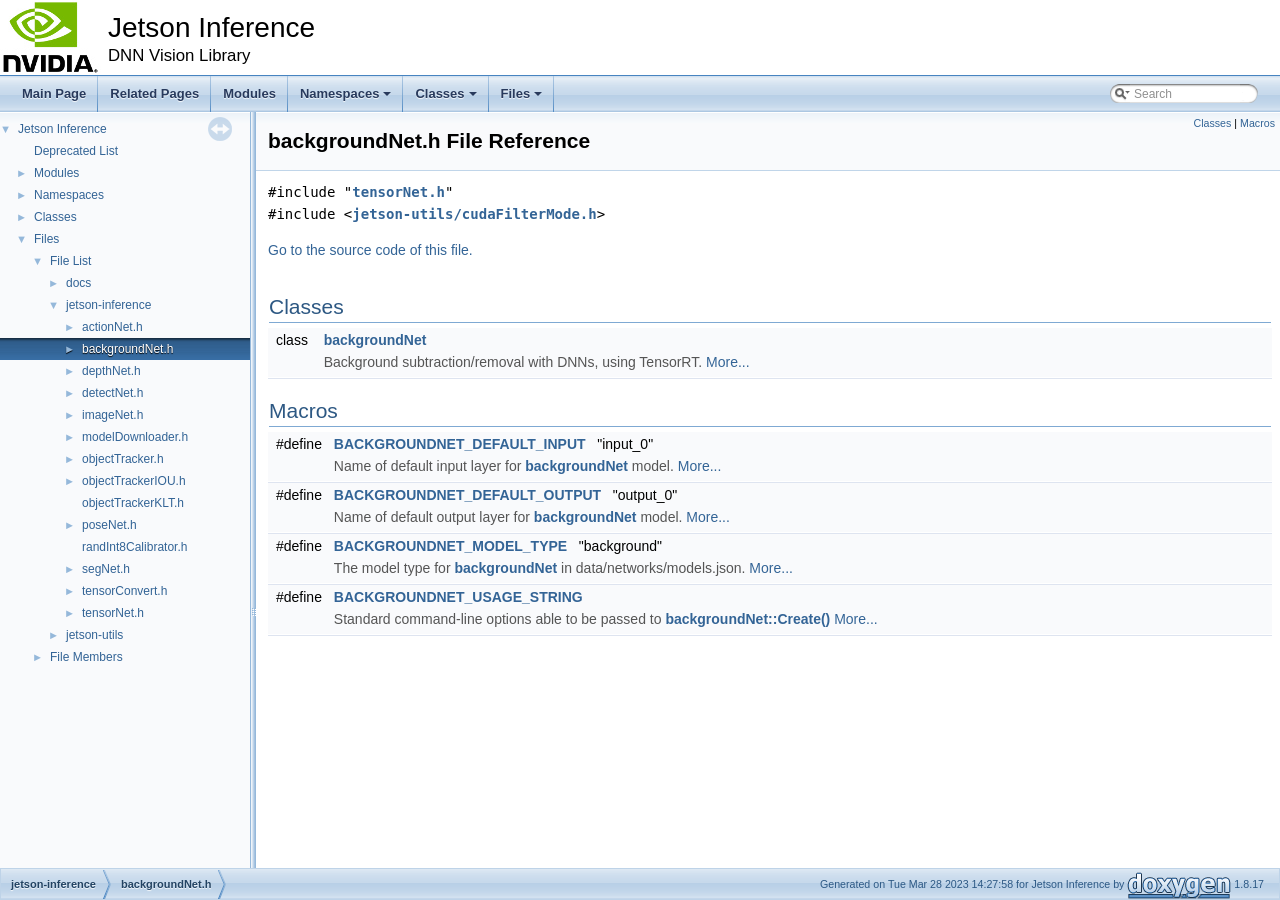
<file: jetson-inference/docs/html/backgroundNet_8h.html>
<!DOCTYPE html PUBLIC "-//W3C//DTD XHTML 1.0 Transitional//EN" "https://www.w3.org/TR/xhtml1/DTD/xhtml1-transitional.dtd">
<html xmlns="http://www.w3.org/1999/xhtml">
<head>
<meta http-equiv="Content-Type" content="text/xhtml;charset=UTF-8"/>
<meta http-equiv="X-UA-Compatible" content="IE=9"/>
<meta name="generator" content="Doxygen 1.8.17"/>
<meta name="viewport" content="width=device-width, initial-scale=1"/>
<title>Jetson Inference: jetson-inference/backgroundNet.h File Reference</title>
<link href="tabs.css" rel="stylesheet" type="text/css"/>
<script type="text/javascript" src="jquery.js"></script>
<script type="text/javascript" src="dynsections.js"></script>
<link href="navtree.css" rel="stylesheet" type="text/css"/>
<script type="text/javascript" src="resize.js"></script>
<script type="text/javascript" src="navtreedata.js"></script>
<script type="text/javascript" src="navtree.js"></script>
<link href="search/search.css" rel="stylesheet" type="text/css"/>
<script type="text/javascript" src="search/searchdata.js"></script>
<script type="text/javascript" src="search/search.js"></script>
<link href="doxygen.css" rel="stylesheet" type="text/css" />
</head>
<body>
<div id="top"><!-- do not remove this div, it is closed by doxygen! -->
<div id="titlearea">
<table cellspacing="0" cellpadding="0">
 <tbody>
 <tr style="height: 56px;">
  <td id="projectlogo"><img alt="Logo" src="NVLogo_2D.jpg"/></td>
  <td id="projectalign" style="padding-left: 0.5em;">
   <div id="projectname">Jetson Inference
   </div>
   <div id="projectbrief">DNN Vision Library</div>
  </td>
 </tr>
 </tbody>
</table>
</div>
<!-- end header part -->
<!-- Generated by Doxygen 1.8.17 -->
<script type="text/javascript">
/* @license magnet:?xt=urn:btih:cf05388f2679ee054f2beb29a391d25f4e673ac3&amp;dn=gpl-2.0.txt GPL-v2 */
var searchBox = new SearchBox("searchBox", "search",false,'Search');
/* @license-end */
</script>
<script type="text/javascript" src="menudata.js"></script>
<script type="text/javascript" src="menu.js"></script>
<script type="text/javascript">
/* @license magnet:?xt=urn:btih:cf05388f2679ee054f2beb29a391d25f4e673ac3&amp;dn=gpl-2.0.txt GPL-v2 */
$(function() {
  initMenu('',true,false,'search.php','Search');
  $(document).ready(function() { init_search(); });
});
/* @license-end */</script>
<div id="main-nav"></div>
</div><!-- top -->
<div id="side-nav" class="ui-resizable side-nav-resizable">
  <div id="nav-tree">
    <div id="nav-tree-contents">
      <div id="nav-sync" class="sync"></div>
    </div>
  </div>
  <div id="splitbar" style="-moz-user-select:none;" 
       class="ui-resizable-handle">
  </div>
</div>
<script type="text/javascript">
/* @license magnet:?xt=urn:btih:cf05388f2679ee054f2beb29a391d25f4e673ac3&amp;dn=gpl-2.0.txt GPL-v2 */
$(document).ready(function(){initNavTree('backgroundNet_8h.html',''); initResizable(); });
/* @license-end */
</script>
<div id="doc-content">
<!-- window showing the filter options -->
<div id="MSearchSelectWindow"
     onmouseover="return searchBox.OnSearchSelectShow()"
     onmouseout="return searchBox.OnSearchSelectHide()"
     onkeydown="return searchBox.OnSearchSelectKey(event)">
</div>

<!-- iframe showing the search results (closed by default) -->
<div id="MSearchResultsWindow">
<iframe src="javascript:void(0)" frameborder="0" 
        name="MSearchResults" id="MSearchResults">
</iframe>
</div>

<div class="header">
  <div class="summary">
<a href="#nested-classes">Classes</a> &#124;
<a href="#define-members">Macros</a>  </div>
  <div class="headertitle">
<div class="title">backgroundNet.h File Reference</div>  </div>
</div><!--header-->
<div class="contents">
<div class="textblock"><code>#include &quot;<a class="el" href="tensorNet_8h_source.html">tensorNet.h</a>&quot;</code><br />
<code>#include &lt;<a class="el" href="cudaFilterMode_8h_source.html">jetson-utils/cudaFilterMode.h</a>&gt;</code><br />
</div>
<p><a href="backgroundNet_8h_source.html">Go to the source code of this file.</a></p>
<table class="memberdecls">
<tr class="heading"><td colspan="2"><h2 class="groupheader"><a name="nested-classes"></a>
Classes</h2></td></tr>
<tr class="memitem:classbackgroundNet"><td class="memItemLeft" align="right" valign="top">class &#160;</td><td class="memItemRight" valign="bottom"><a class="el" href="group__backgroundNet.html#classbackgroundNet">backgroundNet</a></td></tr>
<tr class="memdesc:classbackgroundNet"><td class="mdescLeft">&#160;</td><td class="mdescRight">Background subtraction/removal with DNNs, using TensorRT.  <a href="group__backgroundNet.html#classbackgroundNet">More...</a><br /></td></tr>
<tr class="separator:classbackgroundNet"><td class="memSeparator" colspan="2">&#160;</td></tr>
</table><table class="memberdecls">
<tr class="heading"><td colspan="2"><h2 class="groupheader"><a name="define-members"></a>
Macros</h2></td></tr>
<tr class="memitem:gaedcfc9671390875215c85dcddd3cff09"><td class="memItemLeft" align="right" valign="top">#define&#160;</td><td class="memItemRight" valign="bottom"><a class="el" href="group__backgroundNet.html#gaedcfc9671390875215c85dcddd3cff09">BACKGROUNDNET_DEFAULT_INPUT</a>&#160;&#160;&#160;&quot;input_0&quot;</td></tr>
<tr class="memdesc:gaedcfc9671390875215c85dcddd3cff09"><td class="mdescLeft">&#160;</td><td class="mdescRight">Name of default input layer for <a class="el" href="group__backgroundNet.html#classbackgroundNet" title="Background subtraction/removal with DNNs, using TensorRT.">backgroundNet</a> model.  <a href="group__backgroundNet.html#gaedcfc9671390875215c85dcddd3cff09">More...</a><br /></td></tr>
<tr class="separator:gaedcfc9671390875215c85dcddd3cff09"><td class="memSeparator" colspan="2">&#160;</td></tr>
<tr class="memitem:ga3ebbfc2bb8d09adb2e1505704ebedde6"><td class="memItemLeft" align="right" valign="top">#define&#160;</td><td class="memItemRight" valign="bottom"><a class="el" href="group__backgroundNet.html#ga3ebbfc2bb8d09adb2e1505704ebedde6">BACKGROUNDNET_DEFAULT_OUTPUT</a>&#160;&#160;&#160;&quot;output_0&quot;</td></tr>
<tr class="memdesc:ga3ebbfc2bb8d09adb2e1505704ebedde6"><td class="mdescLeft">&#160;</td><td class="mdescRight">Name of default output layer for <a class="el" href="group__backgroundNet.html#classbackgroundNet" title="Background subtraction/removal with DNNs, using TensorRT.">backgroundNet</a> model.  <a href="group__backgroundNet.html#ga3ebbfc2bb8d09adb2e1505704ebedde6">More...</a><br /></td></tr>
<tr class="separator:ga3ebbfc2bb8d09adb2e1505704ebedde6"><td class="memSeparator" colspan="2">&#160;</td></tr>
<tr class="memitem:ga4ead266677aa864b484cae25a3c6062f"><td class="memItemLeft" align="right" valign="top">#define&#160;</td><td class="memItemRight" valign="bottom"><a class="el" href="group__backgroundNet.html#ga4ead266677aa864b484cae25a3c6062f">BACKGROUNDNET_MODEL_TYPE</a>&#160;&#160;&#160;&quot;background&quot;</td></tr>
<tr class="memdesc:ga4ead266677aa864b484cae25a3c6062f"><td class="mdescLeft">&#160;</td><td class="mdescRight">The model type for <a class="el" href="group__backgroundNet.html#classbackgroundNet" title="Background subtraction/removal with DNNs, using TensorRT.">backgroundNet</a> in data/networks/models.json.  <a href="group__backgroundNet.html#ga4ead266677aa864b484cae25a3c6062f">More...</a><br /></td></tr>
<tr class="separator:ga4ead266677aa864b484cae25a3c6062f"><td class="memSeparator" colspan="2">&#160;</td></tr>
<tr class="memitem:ga554b40e53cb2ec9b6768adaf32087f57"><td class="memItemLeft" align="right" valign="top">#define&#160;</td><td class="memItemRight" valign="bottom"><a class="el" href="group__backgroundNet.html#ga554b40e53cb2ec9b6768adaf32087f57">BACKGROUNDNET_USAGE_STRING</a></td></tr>
<tr class="memdesc:ga554b40e53cb2ec9b6768adaf32087f57"><td class="mdescLeft">&#160;</td><td class="mdescRight">Standard command-line options able to be passed to <a class="el" href="group__backgroundNet.html#a95b3bab94c1a8a7142f72b470a85d22a" title="Load a pre-trained model.">backgroundNet::Create()</a>  <a href="group__backgroundNet.html#ga554b40e53cb2ec9b6768adaf32087f57">More...</a><br /></td></tr>
<tr class="separator:ga554b40e53cb2ec9b6768adaf32087f57"><td class="memSeparator" colspan="2">&#160;</td></tr>
</table>
</div><!-- contents -->
</div><!-- doc-content -->
<!-- start footer part -->
<div id="nav-path" class="navpath"><!-- id is needed for treeview function! -->
  <ul>
    <li class="navelem"><a class="el" href="dir_2e4d84877693cd000e5cb535f4b23486.html">jetson-inference</a></li><li class="navelem"><a class="el" href="backgroundNet_8h.html">backgroundNet.h</a></li>
    <li class="footer">Generated on Tue Mar 28 2023 14:27:58 for Jetson Inference by
    <a href="http://www.doxygen.org/index.html">
    <img class="footer" src="doxygen.png" alt="doxygen"/></a> 1.8.17 </li>
  </ul>
</div>
</body>
</html>
</file>
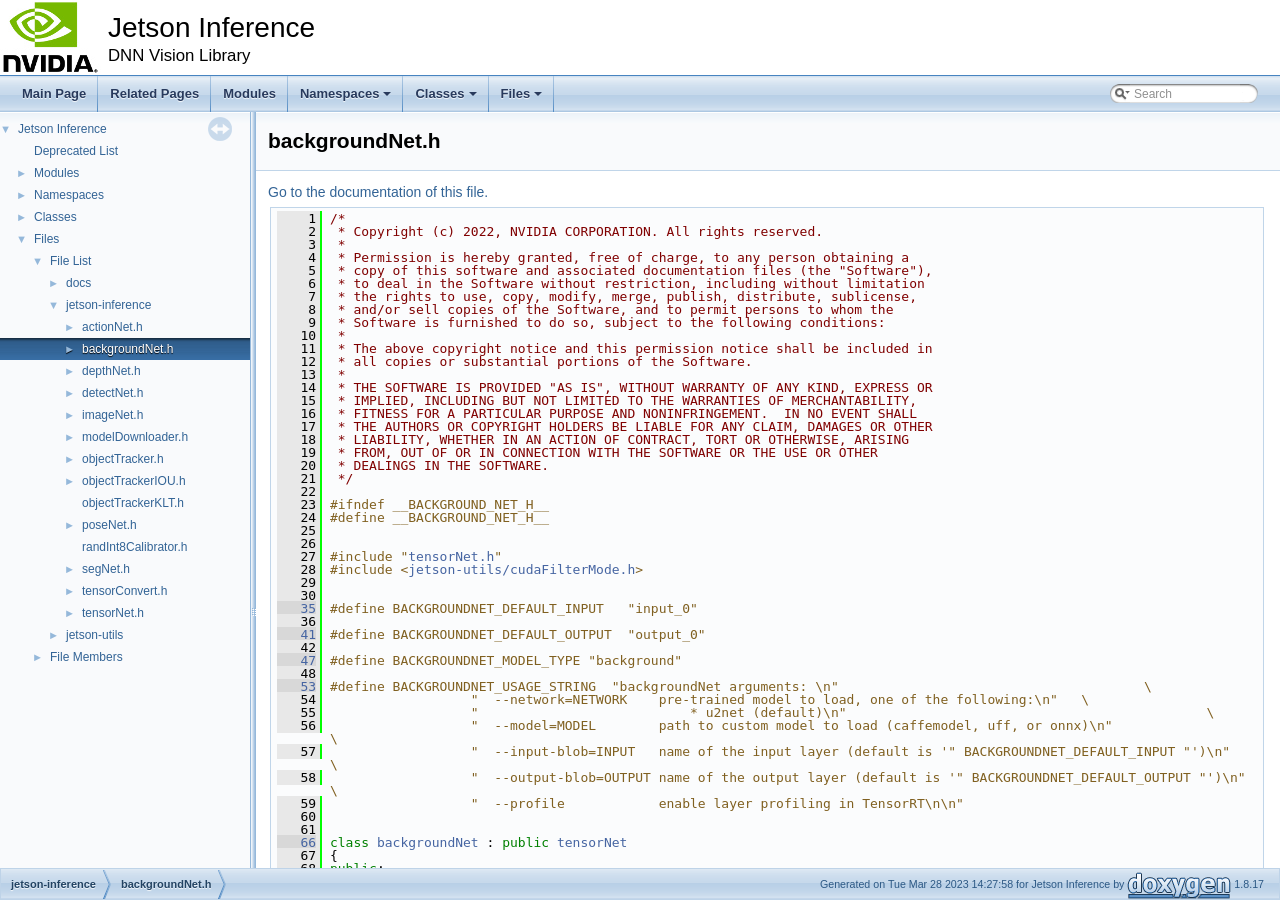
<file: jetson-inference/docs/html/backgroundNet_8h_source.html>
<!DOCTYPE html PUBLIC "-//W3C//DTD XHTML 1.0 Transitional//EN" "https://www.w3.org/TR/xhtml1/DTD/xhtml1-transitional.dtd">
<html xmlns="http://www.w3.org/1999/xhtml">
<head>
<meta http-equiv="Content-Type" content="text/xhtml;charset=UTF-8"/>
<meta http-equiv="X-UA-Compatible" content="IE=9"/>
<meta name="generator" content="Doxygen 1.8.17"/>
<meta name="viewport" content="width=device-width, initial-scale=1"/>
<title>Jetson Inference: jetson-inference/backgroundNet.h Source File</title>
<link href="tabs.css" rel="stylesheet" type="text/css"/>
<script type="text/javascript" src="jquery.js"></script>
<script type="text/javascript" src="dynsections.js"></script>
<link href="navtree.css" rel="stylesheet" type="text/css"/>
<script type="text/javascript" src="resize.js"></script>
<script type="text/javascript" src="navtreedata.js"></script>
<script type="text/javascript" src="navtree.js"></script>
<link href="search/search.css" rel="stylesheet" type="text/css"/>
<script type="text/javascript" src="search/searchdata.js"></script>
<script type="text/javascript" src="search/search.js"></script>
<link href="doxygen.css" rel="stylesheet" type="text/css" />
</head>
<body>
<div id="top"><!-- do not remove this div, it is closed by doxygen! -->
<div id="titlearea">
<table cellspacing="0" cellpadding="0">
 <tbody>
 <tr style="height: 56px;">
  <td id="projectlogo"><img alt="Logo" src="NVLogo_2D.jpg"/></td>
  <td id="projectalign" style="padding-left: 0.5em;">
   <div id="projectname">Jetson Inference
   </div>
   <div id="projectbrief">DNN Vision Library</div>
  </td>
 </tr>
 </tbody>
</table>
</div>
<!-- end header part -->
<!-- Generated by Doxygen 1.8.17 -->
<script type="text/javascript">
/* @license magnet:?xt=urn:btih:cf05388f2679ee054f2beb29a391d25f4e673ac3&amp;dn=gpl-2.0.txt GPL-v2 */
var searchBox = new SearchBox("searchBox", "search",false,'Search');
/* @license-end */
</script>
<script type="text/javascript" src="menudata.js"></script>
<script type="text/javascript" src="menu.js"></script>
<script type="text/javascript">
/* @license magnet:?xt=urn:btih:cf05388f2679ee054f2beb29a391d25f4e673ac3&amp;dn=gpl-2.0.txt GPL-v2 */
$(function() {
  initMenu('',true,false,'search.php','Search');
  $(document).ready(function() { init_search(); });
});
/* @license-end */</script>
<div id="main-nav"></div>
</div><!-- top -->
<div id="side-nav" class="ui-resizable side-nav-resizable">
  <div id="nav-tree">
    <div id="nav-tree-contents">
      <div id="nav-sync" class="sync"></div>
    </div>
  </div>
  <div id="splitbar" style="-moz-user-select:none;" 
       class="ui-resizable-handle">
  </div>
</div>
<script type="text/javascript">
/* @license magnet:?xt=urn:btih:cf05388f2679ee054f2beb29a391d25f4e673ac3&amp;dn=gpl-2.0.txt GPL-v2 */
$(document).ready(function(){initNavTree('backgroundNet_8h_source.html',''); initResizable(); });
/* @license-end */
</script>
<div id="doc-content">
<!-- window showing the filter options -->
<div id="MSearchSelectWindow"
     onmouseover="return searchBox.OnSearchSelectShow()"
     onmouseout="return searchBox.OnSearchSelectHide()"
     onkeydown="return searchBox.OnSearchSelectKey(event)">
</div>

<!-- iframe showing the search results (closed by default) -->
<div id="MSearchResultsWindow">
<iframe src="javascript:void(0)" frameborder="0" 
        name="MSearchResults" id="MSearchResults">
</iframe>
</div>

<div class="header">
  <div class="headertitle">
<div class="title">backgroundNet.h</div>  </div>
</div><!--header-->
<div class="contents">
<a href="backgroundNet_8h.html">Go to the documentation of this file.</a><div class="fragment"><div class="line"><a name="l00001"></a><span class="lineno">    1</span>&#160;<span class="comment">/*</span></div>
<div class="line"><a name="l00002"></a><span class="lineno">    2</span>&#160;<span class="comment"> * Copyright (c) 2022, NVIDIA CORPORATION. All rights reserved.</span></div>
<div class="line"><a name="l00003"></a><span class="lineno">    3</span>&#160;<span class="comment"> *</span></div>
<div class="line"><a name="l00004"></a><span class="lineno">    4</span>&#160;<span class="comment"> * Permission is hereby granted, free of charge, to any person obtaining a</span></div>
<div class="line"><a name="l00005"></a><span class="lineno">    5</span>&#160;<span class="comment"> * copy of this software and associated documentation files (the &quot;Software&quot;),</span></div>
<div class="line"><a name="l00006"></a><span class="lineno">    6</span>&#160;<span class="comment"> * to deal in the Software without restriction, including without limitation</span></div>
<div class="line"><a name="l00007"></a><span class="lineno">    7</span>&#160;<span class="comment"> * the rights to use, copy, modify, merge, publish, distribute, sublicense,</span></div>
<div class="line"><a name="l00008"></a><span class="lineno">    8</span>&#160;<span class="comment"> * and/or sell copies of the Software, and to permit persons to whom the</span></div>
<div class="line"><a name="l00009"></a><span class="lineno">    9</span>&#160;<span class="comment"> * Software is furnished to do so, subject to the following conditions:</span></div>
<div class="line"><a name="l00010"></a><span class="lineno">   10</span>&#160;<span class="comment"> *</span></div>
<div class="line"><a name="l00011"></a><span class="lineno">   11</span>&#160;<span class="comment"> * The above copyright notice and this permission notice shall be included in</span></div>
<div class="line"><a name="l00012"></a><span class="lineno">   12</span>&#160;<span class="comment"> * all copies or substantial portions of the Software.</span></div>
<div class="line"><a name="l00013"></a><span class="lineno">   13</span>&#160;<span class="comment"> *</span></div>
<div class="line"><a name="l00014"></a><span class="lineno">   14</span>&#160;<span class="comment"> * THE SOFTWARE IS PROVIDED &quot;AS IS&quot;, WITHOUT WARRANTY OF ANY KIND, EXPRESS OR</span></div>
<div class="line"><a name="l00015"></a><span class="lineno">   15</span>&#160;<span class="comment"> * IMPLIED, INCLUDING BUT NOT LIMITED TO THE WARRANTIES OF MERCHANTABILITY,</span></div>
<div class="line"><a name="l00016"></a><span class="lineno">   16</span>&#160;<span class="comment"> * FITNESS FOR A PARTICULAR PURPOSE AND NONINFRINGEMENT.  IN NO EVENT SHALL</span></div>
<div class="line"><a name="l00017"></a><span class="lineno">   17</span>&#160;<span class="comment"> * THE AUTHORS OR COPYRIGHT HOLDERS BE LIABLE FOR ANY CLAIM, DAMAGES OR OTHER</span></div>
<div class="line"><a name="l00018"></a><span class="lineno">   18</span>&#160;<span class="comment"> * LIABILITY, WHETHER IN AN ACTION OF CONTRACT, TORT OR OTHERWISE, ARISING</span></div>
<div class="line"><a name="l00019"></a><span class="lineno">   19</span>&#160;<span class="comment"> * FROM, OUT OF OR IN CONNECTION WITH THE SOFTWARE OR THE USE OR OTHER</span></div>
<div class="line"><a name="l00020"></a><span class="lineno">   20</span>&#160;<span class="comment"> * DEALINGS IN THE SOFTWARE.</span></div>
<div class="line"><a name="l00021"></a><span class="lineno">   21</span>&#160;<span class="comment"> */</span></div>
<div class="line"><a name="l00022"></a><span class="lineno">   22</span>&#160; </div>
<div class="line"><a name="l00023"></a><span class="lineno">   23</span>&#160;<span class="preprocessor">#ifndef __BACKGROUND_NET_H__</span></div>
<div class="line"><a name="l00024"></a><span class="lineno">   24</span>&#160;<span class="preprocessor">#define __BACKGROUND_NET_H__</span></div>
<div class="line"><a name="l00025"></a><span class="lineno">   25</span>&#160; </div>
<div class="line"><a name="l00026"></a><span class="lineno">   26</span>&#160; </div>
<div class="line"><a name="l00027"></a><span class="lineno">   27</span>&#160;<span class="preprocessor">#include &quot;<a class="code" href="tensorNet_8h.html">tensorNet.h</a>&quot;</span></div>
<div class="line"><a name="l00028"></a><span class="lineno">   28</span>&#160;<span class="preprocessor">#include &lt;<a class="code" href="cudaFilterMode_8h.html">jetson-utils/cudaFilterMode.h</a>&gt;</span></div>
<div class="line"><a name="l00029"></a><span class="lineno">   29</span>&#160; </div>
<div class="line"><a name="l00030"></a><span class="lineno">   30</span>&#160; </div>
<div class="line"><a name="l00035"></a><span class="lineno"><a class="line" href="group__backgroundNet.html#gaedcfc9671390875215c85dcddd3cff09">   35</a></span>&#160;<span class="preprocessor">#define BACKGROUNDNET_DEFAULT_INPUT   &quot;input_0&quot;</span></div>
<div class="line"><a name="l00036"></a><span class="lineno">   36</span>&#160; </div>
<div class="line"><a name="l00041"></a><span class="lineno"><a class="line" href="group__backgroundNet.html#ga3ebbfc2bb8d09adb2e1505704ebedde6">   41</a></span>&#160;<span class="preprocessor">#define BACKGROUNDNET_DEFAULT_OUTPUT  &quot;output_0&quot;</span></div>
<div class="line"><a name="l00042"></a><span class="lineno">   42</span>&#160; </div>
<div class="line"><a name="l00047"></a><span class="lineno"><a class="line" href="group__backgroundNet.html#ga4ead266677aa864b484cae25a3c6062f">   47</a></span>&#160;<span class="preprocessor">#define BACKGROUNDNET_MODEL_TYPE &quot;background&quot;</span></div>
<div class="line"><a name="l00048"></a><span class="lineno">   48</span>&#160; </div>
<div class="line"><a name="l00053"></a><span class="lineno"><a class="line" href="group__backgroundNet.html#ga554b40e53cb2ec9b6768adaf32087f57">   53</a></span>&#160;<span class="preprocessor">#define BACKGROUNDNET_USAGE_STRING  &quot;backgroundNet arguments: \n&quot;                                       \</span></div>
<div class="line"><a name="l00054"></a><span class="lineno">   54</span>&#160;<span class="preprocessor">                  &quot;  --network=NETWORK    pre-trained model to load, one of the following:\n&quot;   \</span></div>
<div class="line"><a name="l00055"></a><span class="lineno">   55</span>&#160;<span class="preprocessor">                  &quot;                           * u2net (default)\n&quot;                                              \</span></div>
<div class="line"><a name="l00056"></a><span class="lineno">   56</span>&#160;<span class="preprocessor">                  &quot;  --model=MODEL        path to custom model to load (caffemodel, uff, or onnx)\n&quot;                            \</span></div>
<div class="line"><a name="l00057"></a><span class="lineno">   57</span>&#160;<span class="preprocessor">                  &quot;  --input-blob=INPUT   name of the input layer (default is &#39;&quot; BACKGROUNDNET_DEFAULT_INPUT &quot;&#39;)\n&quot;     \</span></div>
<div class="line"><a name="l00058"></a><span class="lineno">   58</span>&#160;<span class="preprocessor">                  &quot;  --output-blob=OUTPUT name of the output layer (default is &#39;&quot; BACKGROUNDNET_DEFAULT_OUTPUT &quot;&#39;)\n&quot;   \</span></div>
<div class="line"><a name="l00059"></a><span class="lineno">   59</span>&#160;<span class="preprocessor">                  &quot;  --profile            enable layer profiling in TensorRT\n\n&quot;</span></div>
<div class="line"><a name="l00060"></a><span class="lineno">   60</span>&#160; </div>
<div class="line"><a name="l00061"></a><span class="lineno">   61</span>&#160; </div>
<div class="line"><a name="l00066"></a><span class="lineno"><a class="line" href="group__backgroundNet.html">   66</a></span>&#160;<span class="keyword">class </span><a class="code" href="group__backgroundNet.html#classbackgroundNet">backgroundNet</a> : <span class="keyword">public</span> <a class="code" href="group__tensorNet.html#classtensorNet">tensorNet</a></div>
<div class="line"><a name="l00067"></a><span class="lineno">   67</span>&#160;{</div>
<div class="line"><a name="l00068"></a><span class="lineno">   68</span>&#160;<span class="keyword">public</span>:</div>
<div class="line"><a name="l00072"></a><span class="lineno">   72</span>&#160;        <span class="keyword">static</span> <a class="code" href="group__backgroundNet.html#classbackgroundNet">backgroundNet</a>* <a class="code" href="group__backgroundNet.html#a95b3bab94c1a8a7142f72b470a85d22a">Create</a>( <span class="keyword">const</span> <span class="keywordtype">char</span>* network=<span class="stringliteral">&quot;u2net&quot;</span>, uint32_t maxBatchSize=<a class="code" href="group__tensorNet.html#ga5a46a965749d6118e01307fd4d4865c9">DEFAULT_MAX_BATCH_SIZE</a>, </div>
<div class="line"><a name="l00073"></a><span class="lineno">   73</span>&#160;                                                        <a class="code" href="group__tensorNet.html#gaac6604fd52c6e5db82877390e0378623">precisionType</a> precision=<a class="code" href="group__tensorNet.html#ggaac6604fd52c6e5db82877390e0378623a1d325738f49e8e4c424ff671624e66f9">TYPE_FASTEST</a>, <a class="code" href="group__tensorNet.html#gaa5d3f9981cdbd91516c1474006a80fe4">deviceType</a> device=<a class="code" href="group__tensorNet.html#ggaa5d3f9981cdbd91516c1474006a80fe4adc7f3f88455afa81458863e5b3092e4b">DEVICE_GPU</a>, <span class="keywordtype">bool</span> allowGPUFallback=<span class="keyword">true</span> );</div>
<div class="line"><a name="l00074"></a><span class="lineno">   74</span>&#160;        </div>
<div class="line"><a name="l00082"></a><span class="lineno">   82</span>&#160;        <span class="keyword">static</span> <a class="code" href="group__backgroundNet.html#classbackgroundNet">backgroundNet</a>* <a class="code" href="group__backgroundNet.html#a95b3bab94c1a8a7142f72b470a85d22a">Create</a>( <span class="keyword">const</span> <span class="keywordtype">char</span>* model_path, </div>
<div class="line"><a name="l00083"></a><span class="lineno">   83</span>&#160;                                                        <span class="keyword">const</span> <span class="keywordtype">char</span>* input=<a class="code" href="group__backgroundNet.html#gaedcfc9671390875215c85dcddd3cff09">BACKGROUNDNET_DEFAULT_INPUT</a>, </div>
<div class="line"><a name="l00084"></a><span class="lineno">   84</span>&#160;                                                        <span class="keyword">const</span> <span class="keywordtype">char</span>* output=<a class="code" href="group__backgroundNet.html#ga3ebbfc2bb8d09adb2e1505704ebedde6">BACKGROUNDNET_DEFAULT_OUTPUT</a>, </div>
<div class="line"><a name="l00085"></a><span class="lineno">   85</span>&#160;                                                        uint32_t maxBatchSize=<a class="code" href="group__tensorNet.html#ga5a46a965749d6118e01307fd4d4865c9">DEFAULT_MAX_BATCH_SIZE</a>, </div>
<div class="line"><a name="l00086"></a><span class="lineno">   86</span>&#160;                                                        <a class="code" href="group__tensorNet.html#gaac6604fd52c6e5db82877390e0378623">precisionType</a> precision=<a class="code" href="group__tensorNet.html#ggaac6604fd52c6e5db82877390e0378623a1d325738f49e8e4c424ff671624e66f9">TYPE_FASTEST</a>,</div>
<div class="line"><a name="l00087"></a><span class="lineno">   87</span>&#160;                                                        <a class="code" href="group__tensorNet.html#gaa5d3f9981cdbd91516c1474006a80fe4">deviceType</a> device=<a class="code" href="group__tensorNet.html#ggaa5d3f9981cdbd91516c1474006a80fe4adc7f3f88455afa81458863e5b3092e4b">DEVICE_GPU</a>, <span class="keywordtype">bool</span> allowGPUFallback=<span class="keyword">true</span> );</div>
<div class="line"><a name="l00088"></a><span class="lineno">   88</span>&#160;        </div>
<div class="line"><a name="l00092"></a><span class="lineno">   92</span>&#160;        <span class="keyword">static</span> <a class="code" href="group__backgroundNet.html#classbackgroundNet">backgroundNet</a>* <a class="code" href="group__backgroundNet.html#a95b3bab94c1a8a7142f72b470a85d22a">Create</a>( <span class="keywordtype">int</span> argc, <span class="keywordtype">char</span>** argv );</div>
<div class="line"><a name="l00093"></a><span class="lineno">   93</span>&#160; </div>
<div class="line"><a name="l00097"></a><span class="lineno">   97</span>&#160;        <span class="keyword">static</span> <a class="code" href="group__backgroundNet.html#classbackgroundNet">backgroundNet</a>* <a class="code" href="group__backgroundNet.html#a95b3bab94c1a8a7142f72b470a85d22a">Create</a>( <span class="keyword">const</span> <a class="code" href="group__commandLine.html#classcommandLine">commandLine</a>&amp; cmdLine );</div>
<div class="line"><a name="l00098"></a><span class="lineno">   98</span>&#160; </div>
<div class="line"><a name="l00102"></a><span class="lineno"><a class="line" href="group__backgroundNet.html#a0f195cca41ffdb36e82bbd5aeca1c86b">  102</a></span>&#160;        <span class="keyword">static</span> <span class="keyword">inline</span> <span class="keyword">const</span> <span class="keywordtype">char</span>* <a class="code" href="group__backgroundNet.html#a0f195cca41ffdb36e82bbd5aeca1c86b">Usage</a>()               { <span class="keywordflow">return</span> <a class="code" href="group__backgroundNet.html#ga554b40e53cb2ec9b6768adaf32087f57">BACKGROUNDNET_USAGE_STRING</a>; }</div>
<div class="line"><a name="l00103"></a><span class="lineno">  103</span>&#160; </div>
<div class="line"><a name="l00107"></a><span class="lineno">  107</span>&#160;        <span class="keyword">virtual</span> <a class="code" href="group__backgroundNet.html#a6b474d88a5447623257e0f473352b465">~backgroundNet</a>();</div>
<div class="line"><a name="l00108"></a><span class="lineno">  108</span>&#160;        </div>
<div class="line"><a name="l00118"></a><span class="lineno"><a class="line" href="group__backgroundNet.html#adf58aca64daa5f7b6267df690bc00c92">  118</a></span>&#160;        <span class="keyword">template</span>&lt;<span class="keyword">typename</span> T&gt; <span class="keywordtype">int</span> <a class="code" href="group__backgroundNet.html#adf58aca64daa5f7b6267df690bc00c92">Process</a>( T* image, uint32_t width, uint32_t height,</div>
<div class="line"><a name="l00119"></a><span class="lineno">  119</span>&#160;                                                            <a class="code" href="group__cudaFilter.html#ga25d4283643163befe99948d24cc53311">cudaFilterMode</a> filter=<a class="code" href="group__cudaFilter.html#gga25d4283643163befe99948d24cc53311ad8e5de74ec16a7e07145b7c18c885094">FILTER_LINEAR</a>, <span class="keywordtype">bool</span> maskAlpha=<span class="keyword">true</span> )  { <span class="keywordflow">return</span> <a class="code" href="group__backgroundNet.html#adf58aca64daa5f7b6267df690bc00c92">Process</a>((<span class="keywordtype">void</span>*)image, width, height, imageFormatFromType&lt;T&gt;(), filter, maskAlpha); }</div>
<div class="line"><a name="l00120"></a><span class="lineno">  120</span>&#160;        </div>
<div class="line"><a name="l00131"></a><span class="lineno"><a class="line" href="group__backgroundNet.html#a21a10a6dbc5d74d9f6723cfc95d64b55">  131</a></span>&#160;        <span class="keyword">template</span>&lt;<span class="keyword">typename</span> T&gt; <span class="keywordtype">int</span> <a class="code" href="group__backgroundNet.html#a21a10a6dbc5d74d9f6723cfc95d64b55">Process</a>( T* input, T* output, uint32_t width, uint32_t height,</div>
<div class="line"><a name="l00132"></a><span class="lineno">  132</span>&#160;                                                            <a class="code" href="group__cudaFilter.html#ga25d4283643163befe99948d24cc53311">cudaFilterMode</a> filter=<a class="code" href="group__cudaFilter.html#gga25d4283643163befe99948d24cc53311ad8e5de74ec16a7e07145b7c18c885094">FILTER_LINEAR</a>, <span class="keywordtype">bool</span> maskAlpha=<span class="keyword">true</span> )  { <span class="keywordflow">return</span> <a class="code" href="group__backgroundNet.html#adf58aca64daa5f7b6267df690bc00c92">Process</a>((<span class="keywordtype">void</span>*)input, (<span class="keywordtype">void</span>*)output, width, height, imageFormatFromType&lt;T&gt;(), filter, maskAlpha); }</div>
<div class="line"><a name="l00133"></a><span class="lineno">  133</span>&#160;        </div>
<div class="line"><a name="l00143"></a><span class="lineno"><a class="line" href="group__backgroundNet.html#a4c90e4c05c2bfb87b4c87ad7c746609d">  143</a></span>&#160;        <span class="keyword">inline</span> <span class="keywordtype">bool</span> <a class="code" href="group__backgroundNet.html#a4c90e4c05c2bfb87b4c87ad7c746609d">Process</a>( <span class="keywordtype">void</span>* image, uint32_t width, uint32_t height, <a class="code" href="group__imageFormat.html#ga931c48e08f361637d093355d64583406">imageFormat</a> format,</div>
<div class="line"><a name="l00144"></a><span class="lineno">  144</span>&#160;                                         <a class="code" href="group__cudaFilter.html#ga25d4283643163befe99948d24cc53311">cudaFilterMode</a> filter=<a class="code" href="group__cudaFilter.html#gga25d4283643163befe99948d24cc53311ad8e5de74ec16a7e07145b7c18c885094">FILTER_LINEAR</a>, <span class="keywordtype">bool</span> maskAlpha=<span class="keyword">true</span> )                                     { <span class="keywordflow">return</span> <a class="code" href="group__backgroundNet.html#adf58aca64daa5f7b6267df690bc00c92">Process</a>(image, image, width, height, format, filter, maskAlpha); }</div>
<div class="line"><a name="l00145"></a><span class="lineno">  145</span>&#160;                            </div>
<div class="line"><a name="l00156"></a><span class="lineno">  156</span>&#160;        <span class="keywordtype">bool</span> <a class="code" href="group__backgroundNet.html#adf58aca64daa5f7b6267df690bc00c92">Process</a>( <span class="keywordtype">void</span>* input, <span class="keywordtype">void</span>* output, uint32_t width, uint32_t height, <a class="code" href="group__imageFormat.html#ga931c48e08f361637d093355d64583406">imageFormat</a> format,</div>
<div class="line"><a name="l00157"></a><span class="lineno">  157</span>&#160;                            <a class="code" href="group__cudaFilter.html#ga25d4283643163befe99948d24cc53311">cudaFilterMode</a> filter=<a class="code" href="group__cudaFilter.html#gga25d4283643163befe99948d24cc53311ad8e5de74ec16a7e07145b7c18c885094">FILTER_LINEAR</a>, <span class="keywordtype">bool</span> maskAlpha=<span class="keyword">true</span> );</div>
<div class="line"><a name="l00158"></a><span class="lineno">  158</span>&#160; </div>
<div class="line"><a name="l00159"></a><span class="lineno">  159</span>&#160;<span class="keyword">protected</span>:</div>
<div class="line"><a name="l00160"></a><span class="lineno">  160</span>&#160;        <a class="code" href="group__backgroundNet.html#a4a5cb05216bf994f05887d44b249f6b4">backgroundNet</a>();</div>
<div class="line"><a name="l00161"></a><span class="lineno">  161</span>&#160;        </div>
<div class="line"><a name="l00162"></a><span class="lineno">  162</span>&#160;        <span class="keywordtype">bool</span> <a class="code" href="group__backgroundNet.html#ac3d21c4f9d5982c1e317ce7b01d3dea4">init</a>(<span class="keyword">const</span> <span class="keywordtype">char</span>* model_path, <span class="keyword">const</span> <span class="keywordtype">char</span>* input, <span class="keyword">const</span> <span class="keywordtype">char</span>* output, uint32_t maxBatchSize, <a class="code" href="group__tensorNet.html#gaac6604fd52c6e5db82877390e0378623">precisionType</a> precision, <a class="code" href="group__tensorNet.html#gaa5d3f9981cdbd91516c1474006a80fe4">deviceType</a> device, <span class="keywordtype">bool</span> allowGPUFallback );</div>
<div class="line"><a name="l00163"></a><span class="lineno">  163</span>&#160; </div>
<div class="line"><a name="l00164"></a><span class="lineno">  164</span>&#160;};</div>
<div class="line"><a name="l00165"></a><span class="lineno">  165</span>&#160; </div>
<div class="line"><a name="l00166"></a><span class="lineno">  166</span>&#160; </div>
<div class="line"><a name="l00167"></a><span class="lineno">  167</span>&#160;<span class="preprocessor">#endif</span></div>
</div><!-- fragment --></div><!-- contents -->
</div><!-- doc-content -->
<div class="ttc" id="agroup__backgroundNet_html_a95b3bab94c1a8a7142f72b470a85d22a"><div class="ttname"><a href="group__backgroundNet.html#a95b3bab94c1a8a7142f72b470a85d22a">backgroundNet::Create</a></div><div class="ttdeci">static backgroundNet * Create(const char *network=&quot;u2net&quot;, uint32_t maxBatchSize=DEFAULT_MAX_BATCH_SIZE, precisionType precision=TYPE_FASTEST, deviceType device=DEVICE_GPU, bool allowGPUFallback=true)</div><div class="ttdoc">Load a pre-trained model.</div></div>
<div class="ttc" id="agroup__backgroundNet_html_a4c90e4c05c2bfb87b4c87ad7c746609d"><div class="ttname"><a href="group__backgroundNet.html#a4c90e4c05c2bfb87b4c87ad7c746609d">backgroundNet::Process</a></div><div class="ttdeci">bool Process(void *image, uint32_t width, uint32_t height, imageFormat format, cudaFilterMode filter=FILTER_LINEAR, bool maskAlpha=true)</div><div class="ttdoc">Perform background subtraction/removal on the image (in-place).</div><div class="ttdef"><b>Definition:</b> backgroundNet.h:143</div></div>
<div class="ttc" id="agroup__backgroundNet_html_classbackgroundNet"><div class="ttname"><a href="group__backgroundNet.html#classbackgroundNet">backgroundNet</a></div><div class="ttdoc">Background subtraction/removal with DNNs, using TensorRT.</div><div class="ttdef"><b>Definition:</b> backgroundNet.h:66</div></div>
<div class="ttc" id="agroup__cudaFilter_html_gga25d4283643163befe99948d24cc53311ad8e5de74ec16a7e07145b7c18c885094"><div class="ttname"><a href="group__cudaFilter.html#gga25d4283643163befe99948d24cc53311ad8e5de74ec16a7e07145b7c18c885094">FILTER_LINEAR</a></div><div class="ttdeci">@ FILTER_LINEAR</div><div class="ttdoc">Bilinear filtering.</div><div class="ttdef"><b>Definition:</b> cudaFilterMode.h:38</div></div>
<div class="ttc" id="agroup__backgroundNet_html_a4a5cb05216bf994f05887d44b249f6b4"><div class="ttname"><a href="group__backgroundNet.html#a4a5cb05216bf994f05887d44b249f6b4">backgroundNet::backgroundNet</a></div><div class="ttdeci">backgroundNet()</div></div>
<div class="ttc" id="agroup__backgroundNet_html_a6b474d88a5447623257e0f473352b465"><div class="ttname"><a href="group__backgroundNet.html#a6b474d88a5447623257e0f473352b465">backgroundNet::~backgroundNet</a></div><div class="ttdeci">virtual ~backgroundNet()</div><div class="ttdoc">Destroy.</div></div>
<div class="ttc" id="agroup__tensorNet_html_ggaa5d3f9981cdbd91516c1474006a80fe4adc7f3f88455afa81458863e5b3092e4b"><div class="ttname"><a href="group__tensorNet.html#ggaa5d3f9981cdbd91516c1474006a80fe4adc7f3f88455afa81458863e5b3092e4b">DEVICE_GPU</a></div><div class="ttdeci">@ DEVICE_GPU</div><div class="ttdoc">GPU (if multiple GPUs are present, a specific GPU can be selected with cudaSetDevice()</div><div class="ttdef"><b>Definition:</b> tensorNet.h:131</div></div>
<div class="ttc" id="agroup__tensorNet_html_gaa5d3f9981cdbd91516c1474006a80fe4"><div class="ttname"><a href="group__tensorNet.html#gaa5d3f9981cdbd91516c1474006a80fe4">deviceType</a></div><div class="ttdeci">deviceType</div><div class="ttdoc">Enumeration for indicating the desired device that the network should run on, if available in hardwar...</div><div class="ttdef"><b>Definition:</b> tensorNet.h:129</div></div>
<div class="ttc" id="agroup__backgroundNet_html_a21a10a6dbc5d74d9f6723cfc95d64b55"><div class="ttname"><a href="group__backgroundNet.html#a21a10a6dbc5d74d9f6723cfc95d64b55">backgroundNet::Process</a></div><div class="ttdeci">int Process(T *input, T *output, uint32_t width, uint32_t height, cudaFilterMode filter=FILTER_LINEAR, bool maskAlpha=true)</div><div class="ttdoc">Perform background subtraction/removal on the image.</div><div class="ttdef"><b>Definition:</b> backgroundNet.h:131</div></div>
<div class="ttc" id="atensorNet_8h_html"><div class="ttname"><a href="tensorNet_8h.html">tensorNet.h</a></div></div>
<div class="ttc" id="agroup__tensorNet_html_ggaac6604fd52c6e5db82877390e0378623a1d325738f49e8e4c424ff671624e66f9"><div class="ttname"><a href="group__tensorNet.html#ggaac6604fd52c6e5db82877390e0378623a1d325738f49e8e4c424ff671624e66f9">TYPE_FASTEST</a></div><div class="ttdeci">@ TYPE_FASTEST</div><div class="ttdoc">The fastest detected precision should be use (i.e.</div><div class="ttdef"><b>Definition:</b> tensorNet.h:105</div></div>
<div class="ttc" id="agroup__backgroundNet_html_ga554b40e53cb2ec9b6768adaf32087f57"><div class="ttname"><a href="group__backgroundNet.html#ga554b40e53cb2ec9b6768adaf32087f57">BACKGROUNDNET_USAGE_STRING</a></div><div class="ttdeci">#define BACKGROUNDNET_USAGE_STRING</div><div class="ttdoc">Standard command-line options able to be passed to backgroundNet::Create()</div><div class="ttdef"><b>Definition:</b> backgroundNet.h:53</div></div>
<div class="ttc" id="agroup__backgroundNet_html_ga3ebbfc2bb8d09adb2e1505704ebedde6"><div class="ttname"><a href="group__backgroundNet.html#ga3ebbfc2bb8d09adb2e1505704ebedde6">BACKGROUNDNET_DEFAULT_OUTPUT</a></div><div class="ttdeci">#define BACKGROUNDNET_DEFAULT_OUTPUT</div><div class="ttdoc">Name of default output layer for backgroundNet model.</div><div class="ttdef"><b>Definition:</b> backgroundNet.h:41</div></div>
<div class="ttc" id="agroup__cudaFilter_html_ga25d4283643163befe99948d24cc53311"><div class="ttname"><a href="group__cudaFilter.html#ga25d4283643163befe99948d24cc53311">cudaFilterMode</a></div><div class="ttdeci">cudaFilterMode</div><div class="ttdoc">Enumeration of interpolation filtering modes.</div><div class="ttdef"><b>Definition:</b> cudaFilterMode.h:35</div></div>
<div class="ttc" id="agroup__backgroundNet_html_gaedcfc9671390875215c85dcddd3cff09"><div class="ttname"><a href="group__backgroundNet.html#gaedcfc9671390875215c85dcddd3cff09">BACKGROUNDNET_DEFAULT_INPUT</a></div><div class="ttdeci">#define BACKGROUNDNET_DEFAULT_INPUT</div><div class="ttdoc">Name of default input layer for backgroundNet model.</div><div class="ttdef"><b>Definition:</b> backgroundNet.h:35</div></div>
<div class="ttc" id="agroup__tensorNet_html_gaac6604fd52c6e5db82877390e0378623"><div class="ttname"><a href="group__tensorNet.html#gaac6604fd52c6e5db82877390e0378623">precisionType</a></div><div class="ttdeci">precisionType</div><div class="ttdoc">Enumeration for indicating the desired precision that the network should run in, if available in hard...</div><div class="ttdef"><b>Definition:</b> tensorNet.h:102</div></div>
<div class="ttc" id="agroup__tensorNet_html_classtensorNet"><div class="ttname"><a href="group__tensorNet.html#classtensorNet">tensorNet</a></div><div class="ttdoc">Abstract class for loading a tensor network with TensorRT.</div><div class="ttdef"><b>Definition:</b> tensorNet.h:218</div></div>
<div class="ttc" id="agroup__backgroundNet_html_a0f195cca41ffdb36e82bbd5aeca1c86b"><div class="ttname"><a href="group__backgroundNet.html#a0f195cca41ffdb36e82bbd5aeca1c86b">backgroundNet::Usage</a></div><div class="ttdeci">static const char * Usage()</div><div class="ttdoc">Usage string for command line arguments to Create()</div><div class="ttdef"><b>Definition:</b> backgroundNet.h:102</div></div>
<div class="ttc" id="acudaFilterMode_8h_html"><div class="ttname"><a href="cudaFilterMode_8h.html">cudaFilterMode.h</a></div></div>
<div class="ttc" id="agroup__tensorNet_html_ga5a46a965749d6118e01307fd4d4865c9"><div class="ttname"><a href="group__tensorNet.html#ga5a46a965749d6118e01307fd4d4865c9">DEFAULT_MAX_BATCH_SIZE</a></div><div class="ttdeci">#define DEFAULT_MAX_BATCH_SIZE</div><div class="ttdoc">Default maximum batch size.</div><div class="ttdef"><b>Definition:</b> tensorNet.h:88</div></div>
<div class="ttc" id="agroup__backgroundNet_html_adf58aca64daa5f7b6267df690bc00c92"><div class="ttname"><a href="group__backgroundNet.html#adf58aca64daa5f7b6267df690bc00c92">backgroundNet::Process</a></div><div class="ttdeci">int Process(T *image, uint32_t width, uint32_t height, cudaFilterMode filter=FILTER_LINEAR, bool maskAlpha=true)</div><div class="ttdoc">Perform background subtraction/removal on the image (in-place).</div><div class="ttdef"><b>Definition:</b> backgroundNet.h:118</div></div>
<div class="ttc" id="agroup__backgroundNet_html_ac3d21c4f9d5982c1e317ce7b01d3dea4"><div class="ttname"><a href="group__backgroundNet.html#ac3d21c4f9d5982c1e317ce7b01d3dea4">backgroundNet::init</a></div><div class="ttdeci">bool init(const char *model_path, const char *input, const char *output, uint32_t maxBatchSize, precisionType precision, deviceType device, bool allowGPUFallback)</div></div>
<div class="ttc" id="agroup__commandLine_html_classcommandLine"><div class="ttname"><a href="group__commandLine.html#classcommandLine">commandLine</a></div><div class="ttdoc">Command line parser for extracting flags, values, and strings.</div><div class="ttdef"><b>Definition:</b> commandLine.h:35</div></div>
<div class="ttc" id="agroup__imageFormat_html_ga931c48e08f361637d093355d64583406"><div class="ttname"><a href="group__imageFormat.html#ga931c48e08f361637d093355d64583406">imageFormat</a></div><div class="ttdeci">imageFormat</div><div class="ttdoc">The imageFormat enum is used to identify the pixel format and colorspace of an image.</div><div class="ttdef"><b>Definition:</b> imageFormat.h:49</div></div>
<!-- start footer part -->
<div id="nav-path" class="navpath"><!-- id is needed for treeview function! -->
  <ul>
    <li class="navelem"><a class="el" href="dir_2e4d84877693cd000e5cb535f4b23486.html">jetson-inference</a></li><li class="navelem"><a class="el" href="backgroundNet_8h.html">backgroundNet.h</a></li>
    <li class="footer">Generated on Tue Mar 28 2023 14:27:58 for Jetson Inference by
    <a href="http://www.doxygen.org/index.html">
    <img class="footer" src="doxygen.png" alt="doxygen"/></a> 1.8.17 </li>
  </ul>
</div>
</body>
</html>
</file>
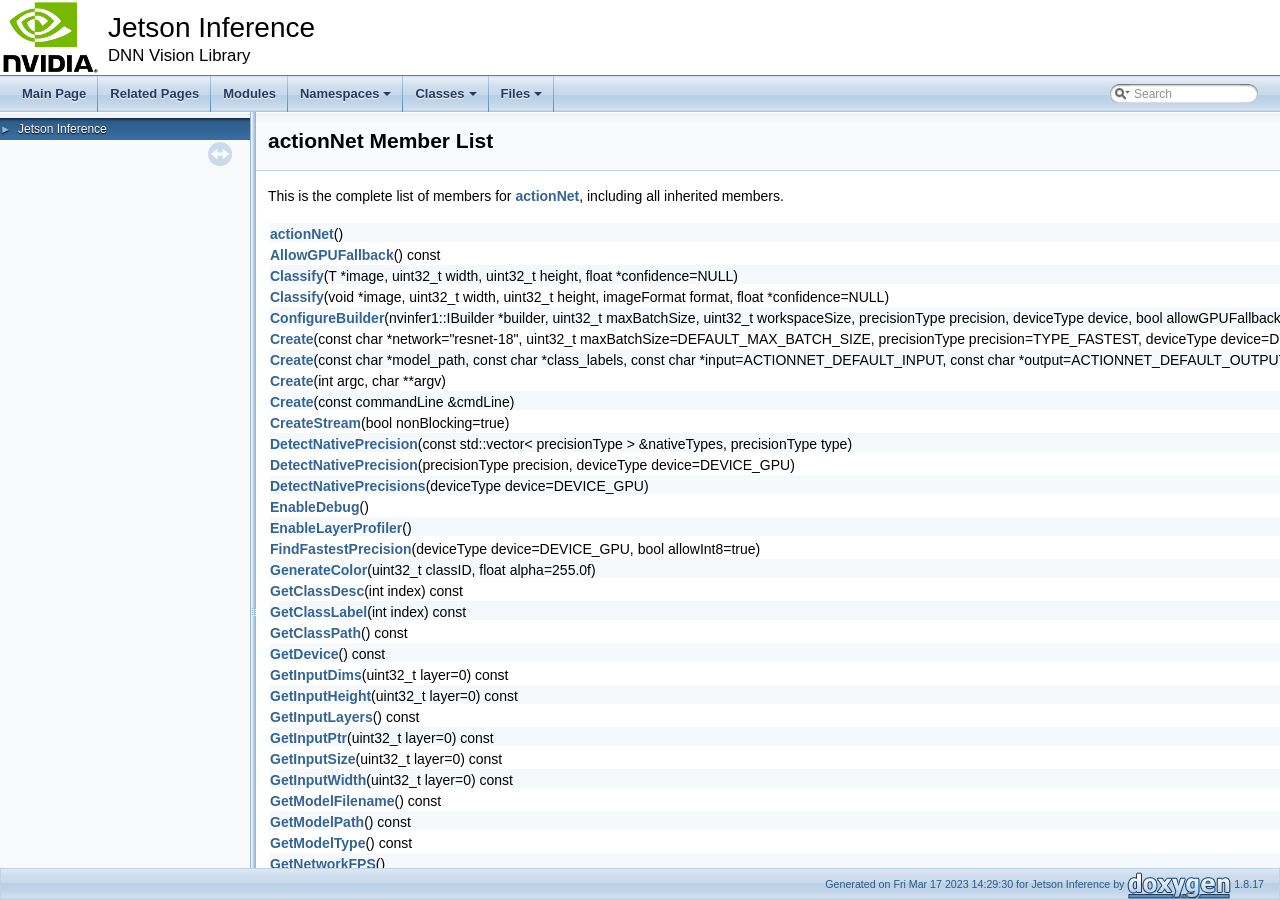
<file: jetson-inference/docs/html/classactionNet-members.html>
<!DOCTYPE html PUBLIC "-//W3C//DTD XHTML 1.0 Transitional//EN" "https://www.w3.org/TR/xhtml1/DTD/xhtml1-transitional.dtd">
<html xmlns="http://www.w3.org/1999/xhtml">
<head>
<meta http-equiv="Content-Type" content="text/xhtml;charset=UTF-8"/>
<meta http-equiv="X-UA-Compatible" content="IE=9"/>
<meta name="generator" content="Doxygen 1.8.17"/>
<meta name="viewport" content="width=device-width, initial-scale=1"/>
<title>Jetson Inference: Member List</title>
<link href="tabs.css" rel="stylesheet" type="text/css"/>
<script type="text/javascript" src="jquery.js"></script>
<script type="text/javascript" src="dynsections.js"></script>
<link href="navtree.css" rel="stylesheet" type="text/css"/>
<script type="text/javascript" src="resize.js"></script>
<script type="text/javascript" src="navtreedata.js"></script>
<script type="text/javascript" src="navtree.js"></script>
<link href="search/search.css" rel="stylesheet" type="text/css"/>
<script type="text/javascript" src="search/searchdata.js"></script>
<script type="text/javascript" src="search/search.js"></script>
<link href="doxygen.css" rel="stylesheet" type="text/css" />
</head>
<body>
<div id="top"><!-- do not remove this div, it is closed by doxygen! -->
<div id="titlearea">
<table cellspacing="0" cellpadding="0">
 <tbody>
 <tr style="height: 56px;">
  <td id="projectlogo"><img alt="Logo" src="NVLogo_2D.jpg"/></td>
  <td id="projectalign" style="padding-left: 0.5em;">
   <div id="projectname">Jetson Inference
   </div>
   <div id="projectbrief">DNN Vision Library</div>
  </td>
 </tr>
 </tbody>
</table>
</div>
<!-- end header part -->
<!-- Generated by Doxygen 1.8.17 -->
<script type="text/javascript">
/* @license magnet:?xt=urn:btih:cf05388f2679ee054f2beb29a391d25f4e673ac3&amp;dn=gpl-2.0.txt GPL-v2 */
var searchBox = new SearchBox("searchBox", "search",false,'Search');
/* @license-end */
</script>
<script type="text/javascript" src="menudata.js"></script>
<script type="text/javascript" src="menu.js"></script>
<script type="text/javascript">
/* @license magnet:?xt=urn:btih:cf05388f2679ee054f2beb29a391d25f4e673ac3&amp;dn=gpl-2.0.txt GPL-v2 */
$(function() {
  initMenu('',true,false,'search.php','Search');
  $(document).ready(function() { init_search(); });
});
/* @license-end */</script>
<div id="main-nav"></div>
</div><!-- top -->
<div id="side-nav" class="ui-resizable side-nav-resizable">
  <div id="nav-tree">
    <div id="nav-tree-contents">
      <div id="nav-sync" class="sync"></div>
    </div>
  </div>
  <div id="splitbar" style="-moz-user-select:none;" 
       class="ui-resizable-handle">
  </div>
</div>
<script type="text/javascript">
/* @license magnet:?xt=urn:btih:cf05388f2679ee054f2beb29a391d25f4e673ac3&amp;dn=gpl-2.0.txt GPL-v2 */
$(document).ready(function(){initNavTree('classactionNet.html',''); initResizable(); });
/* @license-end */
</script>
<div id="doc-content">
<!-- window showing the filter options -->
<div id="MSearchSelectWindow"
     onmouseover="return searchBox.OnSearchSelectShow()"
     onmouseout="return searchBox.OnSearchSelectHide()"
     onkeydown="return searchBox.OnSearchSelectKey(event)">
</div>

<!-- iframe showing the search results (closed by default) -->
<div id="MSearchResultsWindow">
<iframe src="javascript:void(0)" frameborder="0" 
        name="MSearchResults" id="MSearchResults">
</iframe>
</div>

<div class="header">
  <div class="headertitle">
<div class="title">actionNet Member List</div>  </div>
</div><!--header-->
<div class="contents">

<p>This is the complete list of members for <a class="el" href="classactionNet.html">actionNet</a>, including all inherited members.</p>
<table class="directory">
  <tr class="even"><td class="entry"><a class="el" href="classactionNet.html#a423008d3f4bda6f6a4da403ed76ab0b1">actionNet</a>()</td><td class="entry"><a class="el" href="classactionNet.html">actionNet</a></td><td class="entry"><span class="mlabel">protected</span></td></tr>
  <tr><td class="entry"><a class="el" href="classtensorNet.html#a7d0ec0d8504ac8b26c5ab4a6136599ca">AllowGPUFallback</a>() const</td><td class="entry"><a class="el" href="classtensorNet.html">tensorNet</a></td><td class="entry"><span class="mlabel">inline</span></td></tr>
  <tr class="even"><td class="entry"><a class="el" href="classactionNet.html#a4338f944254f92fe33572ea1cc7a9736">Classify</a>(T *image, uint32_t width, uint32_t height, float *confidence=NULL)</td><td class="entry"><a class="el" href="classactionNet.html">actionNet</a></td><td class="entry"><span class="mlabel">inline</span></td></tr>
  <tr><td class="entry"><a class="el" href="classactionNet.html#a4c7b95bad0cfa696339590020bc4d7c9">Classify</a>(void *image, uint32_t width, uint32_t height, imageFormat format, float *confidence=NULL)</td><td class="entry"><a class="el" href="classactionNet.html">actionNet</a></td><td class="entry"></td></tr>
  <tr class="even"><td class="entry"><a class="el" href="classtensorNet.html#a7a898dfb2553869cdc318ecb03e153f1">ConfigureBuilder</a>(nvinfer1::IBuilder *builder, uint32_t maxBatchSize, uint32_t workspaceSize, precisionType precision, deviceType device, bool allowGPUFallback, nvinfer1::IInt8Calibrator *calibrator)</td><td class="entry"><a class="el" href="classtensorNet.html">tensorNet</a></td><td class="entry"><span class="mlabel">protected</span></td></tr>
  <tr><td class="entry"><a class="el" href="classactionNet.html#a981fd607b193866dd90a3e824539a961">Create</a>(const char *network=&quot;resnet-18&quot;, uint32_t maxBatchSize=DEFAULT_MAX_BATCH_SIZE, precisionType precision=TYPE_FASTEST, deviceType device=DEVICE_GPU, bool allowGPUFallback=true)</td><td class="entry"><a class="el" href="classactionNet.html">actionNet</a></td><td class="entry"><span class="mlabel">static</span></td></tr>
  <tr class="even"><td class="entry"><a class="el" href="classactionNet.html#a6cb72e2b12fe3daf0d0f84c4508939fa">Create</a>(const char *model_path, const char *class_labels, const char *input=ACTIONNET_DEFAULT_INPUT, const char *output=ACTIONNET_DEFAULT_OUTPUT, uint32_t maxBatchSize=DEFAULT_MAX_BATCH_SIZE, precisionType precision=TYPE_FASTEST, deviceType device=DEVICE_GPU, bool allowGPUFallback=true)</td><td class="entry"><a class="el" href="classactionNet.html">actionNet</a></td><td class="entry"><span class="mlabel">static</span></td></tr>
  <tr><td class="entry"><a class="el" href="classactionNet.html#a27b624bc152e626bf91a250d06f077b5">Create</a>(int argc, char **argv)</td><td class="entry"><a class="el" href="classactionNet.html">actionNet</a></td><td class="entry"><span class="mlabel">static</span></td></tr>
  <tr class="even"><td class="entry"><a class="el" href="classactionNet.html#a40fe45fb6b886aef7317cfa59f37bced">Create</a>(const commandLine &amp;cmdLine)</td><td class="entry"><a class="el" href="classactionNet.html">actionNet</a></td><td class="entry"><span class="mlabel">static</span></td></tr>
  <tr><td class="entry"><a class="el" href="classtensorNet.html#a78cecfb7505be0ea59d29041abc85cbb">CreateStream</a>(bool nonBlocking=true)</td><td class="entry"><a class="el" href="classtensorNet.html">tensorNet</a></td><td class="entry"></td></tr>
  <tr class="even"><td class="entry"><a class="el" href="classtensorNet.html#aa3bf1a3bf1fca38b39a200b4d8f727b2">DetectNativePrecision</a>(const std::vector&lt; precisionType &gt; &amp;nativeTypes, precisionType type)</td><td class="entry"><a class="el" href="classtensorNet.html">tensorNet</a></td><td class="entry"><span class="mlabel">static</span></td></tr>
  <tr><td class="entry"><a class="el" href="classtensorNet.html#a7d72ec8bbaf61278ce533afd60d5391c">DetectNativePrecision</a>(precisionType precision, deviceType device=DEVICE_GPU)</td><td class="entry"><a class="el" href="classtensorNet.html">tensorNet</a></td><td class="entry"><span class="mlabel">static</span></td></tr>
  <tr class="even"><td class="entry"><a class="el" href="classtensorNet.html#ae88436e652afdd7bceef7cb7c5fde7a6">DetectNativePrecisions</a>(deviceType device=DEVICE_GPU)</td><td class="entry"><a class="el" href="classtensorNet.html">tensorNet</a></td><td class="entry"><span class="mlabel">static</span></td></tr>
  <tr><td class="entry"><a class="el" href="classtensorNet.html#ae49f74ff83e46112a30318fa0576cace">EnableDebug</a>()</td><td class="entry"><a class="el" href="classtensorNet.html">tensorNet</a></td><td class="entry"></td></tr>
  <tr class="even"><td class="entry"><a class="el" href="classtensorNet.html#a3413eb0ad4f240f457f192f39e2e03e8">EnableLayerProfiler</a>()</td><td class="entry"><a class="el" href="classtensorNet.html">tensorNet</a></td><td class="entry"></td></tr>
  <tr><td class="entry"><a class="el" href="classtensorNet.html#abe33fae5332296e2d917cb4ce435e255">FindFastestPrecision</a>(deviceType device=DEVICE_GPU, bool allowInt8=true)</td><td class="entry"><a class="el" href="classtensorNet.html">tensorNet</a></td><td class="entry"><span class="mlabel">static</span></td></tr>
  <tr class="even"><td class="entry"><a class="el" href="classtensorNet.html#a4fe18908c74efda1708029ca3b04f0e8">GenerateColor</a>(uint32_t classID, float alpha=255.0f)</td><td class="entry"><a class="el" href="classtensorNet.html">tensorNet</a></td><td class="entry"><span class="mlabel">static</span></td></tr>
  <tr><td class="entry"><a class="el" href="classactionNet.html#adcfadd35f1c5bf00e4556d4bb15b7ae4">GetClassDesc</a>(int index) const</td><td class="entry"><a class="el" href="classactionNet.html">actionNet</a></td><td class="entry"><span class="mlabel">inline</span></td></tr>
  <tr class="even"><td class="entry"><a class="el" href="classactionNet.html#abe3946ca2ec6528cde8af9dd90d986ff">GetClassLabel</a>(int index) const</td><td class="entry"><a class="el" href="classactionNet.html">actionNet</a></td><td class="entry"><span class="mlabel">inline</span></td></tr>
  <tr><td class="entry"><a class="el" href="classactionNet.html#ab1fa2e71897572a2e894cace9078ec36">GetClassPath</a>() const</td><td class="entry"><a class="el" href="classactionNet.html">actionNet</a></td><td class="entry"><span class="mlabel">inline</span></td></tr>
  <tr class="even"><td class="entry"><a class="el" href="classtensorNet.html#a92bb737172d26bda5f67d15346a02514">GetDevice</a>() const</td><td class="entry"><a class="el" href="classtensorNet.html">tensorNet</a></td><td class="entry"><span class="mlabel">inline</span></td></tr>
  <tr><td class="entry"><a class="el" href="classtensorNet.html#adcfe61596f291e75a87d36c3771f25df">GetInputDims</a>(uint32_t layer=0) const</td><td class="entry"><a class="el" href="classtensorNet.html">tensorNet</a></td><td class="entry"><span class="mlabel">inline</span></td></tr>
  <tr class="even"><td class="entry"><a class="el" href="classtensorNet.html#a214a92c41dcdcb58b3cd8496aac0857a">GetInputHeight</a>(uint32_t layer=0) const</td><td class="entry"><a class="el" href="classtensorNet.html">tensorNet</a></td><td class="entry"><span class="mlabel">inline</span></td></tr>
  <tr><td class="entry"><a class="el" href="classtensorNet.html#ac583b8de1dd64b47338b4a3eb42ac166">GetInputLayers</a>() const</td><td class="entry"><a class="el" href="classtensorNet.html">tensorNet</a></td><td class="entry"><span class="mlabel">inline</span></td></tr>
  <tr class="even"><td class="entry"><a class="el" href="classtensorNet.html#a3a8851513971d11746231d217f57b69f">GetInputPtr</a>(uint32_t layer=0) const</td><td class="entry"><a class="el" href="classtensorNet.html">tensorNet</a></td><td class="entry"><span class="mlabel">inline</span></td></tr>
  <tr><td class="entry"><a class="el" href="classtensorNet.html#a2c80d46f8a01335e77e41023544102c9">GetInputSize</a>(uint32_t layer=0) const</td><td class="entry"><a class="el" href="classtensorNet.html">tensorNet</a></td><td class="entry"><span class="mlabel">inline</span></td></tr>
  <tr class="even"><td class="entry"><a class="el" href="classtensorNet.html#a2d75ef6f579d1a71ff472bfafd0b7795">GetInputWidth</a>(uint32_t layer=0) const</td><td class="entry"><a class="el" href="classtensorNet.html">tensorNet</a></td><td class="entry"><span class="mlabel">inline</span></td></tr>
  <tr><td class="entry"><a class="el" href="classtensorNet.html#a03252bed041613fc1afb9d3cbb99663d">GetModelFilename</a>() const</td><td class="entry"><a class="el" href="classtensorNet.html">tensorNet</a></td><td class="entry"><span class="mlabel">inline</span></td></tr>
  <tr class="even"><td class="entry"><a class="el" href="classtensorNet.html#ac74d7f0571b7782b945ff85fd6894044">GetModelPath</a>() const</td><td class="entry"><a class="el" href="classtensorNet.html">tensorNet</a></td><td class="entry"><span class="mlabel">inline</span></td></tr>
  <tr><td class="entry"><a class="el" href="classtensorNet.html#acfa7f1f01b46f658ffc96f8a002e8d48">GetModelType</a>() const</td><td class="entry"><a class="el" href="classtensorNet.html">tensorNet</a></td><td class="entry"><span class="mlabel">inline</span></td></tr>
  <tr class="even"><td class="entry"><a class="el" href="classtensorNet.html#a9dd2db089176ae6878e9ea7dd8fd80c3">GetNetworkFPS</a>()</td><td class="entry"><a class="el" href="classtensorNet.html">tensorNet</a></td><td class="entry"><span class="mlabel">inline</span></td></tr>
  <tr><td class="entry"><a class="el" href="classtensorNet.html#ade7badd98d5790b5a58863d56e61e041">GetNetworkName</a>() const</td><td class="entry"><a class="el" href="classtensorNet.html">tensorNet</a></td><td class="entry"><span class="mlabel">inline</span></td></tr>
  <tr class="even"><td class="entry"><a class="el" href="classtensorNet.html#a49faef5920860345e503023b7c84423c">GetNetworkTime</a>()</td><td class="entry"><a class="el" href="classtensorNet.html">tensorNet</a></td><td class="entry"><span class="mlabel">inline</span></td></tr>
  <tr><td class="entry"><a class="el" href="classactionNet.html#afde433b5b807ef910787f1d999cef79a">GetNumClasses</a>() const</td><td class="entry"><a class="el" href="classactionNet.html">actionNet</a></td><td class="entry"><span class="mlabel">inline</span></td></tr>
  <tr class="even"><td class="entry"><a class="el" href="classtensorNet.html#a77703f2a7b59f836c93ae28811e22cb0">GetOutputDims</a>(uint32_t layer=0) const</td><td class="entry"><a class="el" href="classtensorNet.html">tensorNet</a></td><td class="entry"><span class="mlabel">inline</span></td></tr>
  <tr><td class="entry"><a class="el" href="classtensorNet.html#a613679e8ee5315f3b5b16a39011ba76e">GetOutputHeight</a>(uint32_t layer=0) const</td><td class="entry"><a class="el" href="classtensorNet.html">tensorNet</a></td><td class="entry"><span class="mlabel">inline</span></td></tr>
  <tr class="even"><td class="entry"><a class="el" href="classtensorNet.html#a2dcc770a7215e2e76a8d520a36689e16">GetOutputLayers</a>() const</td><td class="entry"><a class="el" href="classtensorNet.html">tensorNet</a></td><td class="entry"><span class="mlabel">inline</span></td></tr>
  <tr><td class="entry"><a class="el" href="classtensorNet.html#a2e5a4207d90828c31255846b11a431ea">GetOutputPtr</a>(uint32_t layer=0) const</td><td class="entry"><a class="el" href="classtensorNet.html">tensorNet</a></td><td class="entry"><span class="mlabel">inline</span></td></tr>
  <tr class="even"><td class="entry"><a class="el" href="classtensorNet.html#ae1486438dcdbe0d7f5e88e5336a42efa">GetOutputSize</a>(uint32_t layer=0) const</td><td class="entry"><a class="el" href="classtensorNet.html">tensorNet</a></td><td class="entry"><span class="mlabel">inline</span></td></tr>
  <tr><td class="entry"><a class="el" href="classtensorNet.html#a09d63a8fd906c99f8158bf9460a83c02">GetOutputWidth</a>(uint32_t layer=0) const</td><td class="entry"><a class="el" href="classtensorNet.html">tensorNet</a></td><td class="entry"><span class="mlabel">inline</span></td></tr>
  <tr class="even"><td class="entry"><a class="el" href="classtensorNet.html#afb38b5f171025e987a00214cc4379ca9">GetPrecision</a>() const</td><td class="entry"><a class="el" href="classtensorNet.html">tensorNet</a></td><td class="entry"><span class="mlabel">inline</span></td></tr>
  <tr><td class="entry"><a class="el" href="classtensorNet.html#ad266f93035a80dca80cd84d971e4f69b">GetProfilerTime</a>(profilerQuery query)</td><td class="entry"><a class="el" href="classtensorNet.html">tensorNet</a></td><td class="entry"><span class="mlabel">inline</span></td></tr>
  <tr class="even"><td class="entry"><a class="el" href="classtensorNet.html#a27cf81b3fecf93d2e63a61220a54b393">GetProfilerTime</a>(profilerQuery query, profilerDevice device)</td><td class="entry"><a class="el" href="classtensorNet.html">tensorNet</a></td><td class="entry"><span class="mlabel">inline</span></td></tr>
  <tr><td class="entry"><a class="el" href="classtensorNet.html#a624881afe27acd2b2fff0f0f75308ea2">GetPrototxtPath</a>() const</td><td class="entry"><a class="el" href="classtensorNet.html">tensorNet</a></td><td class="entry"><span class="mlabel">inline</span></td></tr>
  <tr class="even"><td class="entry"><a class="el" href="classactionNet.html#a6516543d67148a4a31efd156579676d4">GetSkipFrames</a>() const</td><td class="entry"><a class="el" href="classactionNet.html">actionNet</a></td><td class="entry"><span class="mlabel">inline</span></td></tr>
  <tr><td class="entry"><a class="el" href="classtensorNet.html#a34e350ec6185277ac09ae55a79403e62">GetStream</a>() const</td><td class="entry"><a class="el" href="classtensorNet.html">tensorNet</a></td><td class="entry"><span class="mlabel">inline</span></td></tr>
  <tr class="even"><td class="entry"><a class="el" href="classactionNet.html#a8ba975e3e175e751c10e2121d339a4d0">GetThreshold</a>() const</td><td class="entry"><a class="el" href="classactionNet.html">actionNet</a></td><td class="entry"><span class="mlabel">inline</span></td></tr>
  <tr><td class="entry"><a class="el" href="classtensorNet.html#a0c6f7cc68ce87e0701029d40b46d1b81">gLogger</a></td><td class="entry"><a class="el" href="classtensorNet.html">tensorNet</a></td><td class="entry"><span class="mlabel">protected</span></td></tr>
  <tr class="even"><td class="entry"><a class="el" href="classtensorNet.html#a70f38033952477e55e2ecdc54f908968">gProfiler</a></td><td class="entry"><a class="el" href="classtensorNet.html">tensorNet</a></td><td class="entry"><span class="mlabel">protected</span></td></tr>
  <tr><td class="entry"><a class="el" href="classactionNet.html#ab7938cba42b5a647fa939cef3813b80b">init</a>(const char *model_path, const char *class_path, const char *input, const char *output, uint32_t maxBatchSize, precisionType precision, deviceType device, bool allowGPUFallback)</td><td class="entry"><a class="el" href="classactionNet.html">actionNet</a></td><td class="entry"><span class="mlabel">protected</span></td></tr>
  <tr class="even"><td class="entry"><a class="el" href="classtensorNet.html#a0a09d691ea080bd9734c5782c8fff6fd">IsModelType</a>(modelType type) const</td><td class="entry"><a class="el" href="classtensorNet.html">tensorNet</a></td><td class="entry"><span class="mlabel">inline</span></td></tr>
  <tr><td class="entry"><a class="el" href="classtensorNet.html#a6b8e8dba05bc5c677027913d8c64f259">IsPrecision</a>(precisionType type) const</td><td class="entry"><a class="el" href="classtensorNet.html">tensorNet</a></td><td class="entry"><span class="mlabel">inline</span></td></tr>
  <tr class="even"><td class="entry"><a class="el" href="classtensorNet.html#a7b87410f9133aea37b46979d543219b9">LoadClassColors</a>(const char *filename, float4 *colors, int expectedClasses, float defaultAlpha=255.0f)</td><td class="entry"><a class="el" href="classtensorNet.html">tensorNet</a></td><td class="entry"><span class="mlabel">static</span></td></tr>
  <tr><td class="entry"><a class="el" href="classtensorNet.html#ae5dd58e2481f6c703abb9abbcfce805e">LoadClassColors</a>(const char *filename, float4 **colors, int expectedClasses, float defaultAlpha=255.0f)</td><td class="entry"><a class="el" href="classtensorNet.html">tensorNet</a></td><td class="entry"><span class="mlabel">static</span></td></tr>
  <tr class="even"><td class="entry"><a class="el" href="classtensorNet.html#a57cacfea82e9329c2cf776837dd00aef">LoadClassLabels</a>(const char *filename, std::vector&lt; std::string &gt; &amp;descriptions, int expectedClasses=-1)</td><td class="entry"><a class="el" href="classtensorNet.html">tensorNet</a></td><td class="entry"><span class="mlabel">static</span></td></tr>
  <tr><td class="entry"><a class="el" href="classtensorNet.html#aa92022958d3a46655a5e2f2ed416e6b5">LoadClassLabels</a>(const char *filename, std::vector&lt; std::string &gt; &amp;descriptions, std::vector&lt; std::string &gt; &amp;synsets, int expectedClasses=-1)</td><td class="entry"><a class="el" href="classtensorNet.html">tensorNet</a></td><td class="entry"><span class="mlabel">static</span></td></tr>
  <tr class="even"><td class="entry"><a class="el" href="classtensorNet.html#acb8076f6ab8d13b6507140826cf438d8">LoadEngine</a>(const char *engine_filename, const std::vector&lt; std::string &gt; &amp;input_blobs, const std::vector&lt; std::string &gt; &amp;output_blobs, nvinfer1::IPluginFactory *pluginFactory=NULL, deviceType device=DEVICE_GPU, cudaStream_t stream=NULL)</td><td class="entry"><a class="el" href="classtensorNet.html">tensorNet</a></td><td class="entry"></td></tr>
  <tr><td class="entry"><a class="el" href="classtensorNet.html#aaa4efe2b8d91fe914a22c87b725ac063">LoadEngine</a>(char *engine_stream, size_t engine_size, const std::vector&lt; std::string &gt; &amp;input_blobs, const std::vector&lt; std::string &gt; &amp;output_blobs, nvinfer1::IPluginFactory *pluginFactory=NULL, deviceType device=DEVICE_GPU, cudaStream_t stream=NULL)</td><td class="entry"><a class="el" href="classtensorNet.html">tensorNet</a></td><td class="entry"></td></tr>
  <tr class="even"><td class="entry"><a class="el" href="classtensorNet.html#a2d6fe13696a49d61e9abfa9729153e65">LoadEngine</a>(nvinfer1::ICudaEngine *engine, const std::vector&lt; std::string &gt; &amp;input_blobs, const std::vector&lt; std::string &gt; &amp;output_blobs, deviceType device=DEVICE_GPU, cudaStream_t stream=NULL)</td><td class="entry"><a class="el" href="classtensorNet.html">tensorNet</a></td><td class="entry"></td></tr>
  <tr><td class="entry"><a class="el" href="classtensorNet.html#a89755f8e4b72ead7460deed394967386">LoadEngine</a>(const char *filename, char **stream, size_t *size)</td><td class="entry"><a class="el" href="classtensorNet.html">tensorNet</a></td><td class="entry"></td></tr>
  <tr class="even"><td class="entry"><a class="el" href="classtensorNet.html#a2e63d4670461814bd863ee0d9bd41526">LoadNetwork</a>(const char *prototxt, const char *model, const char *mean=NULL, const char *input_blob=&quot;data&quot;, const char *output_blob=&quot;prob&quot;, uint32_t maxBatchSize=DEFAULT_MAX_BATCH_SIZE, precisionType precision=TYPE_FASTEST, deviceType device=DEVICE_GPU, bool allowGPUFallback=true, nvinfer1::IInt8Calibrator *calibrator=NULL, cudaStream_t stream=NULL)</td><td class="entry"><a class="el" href="classtensorNet.html">tensorNet</a></td><td class="entry"></td></tr>
  <tr><td class="entry"><a class="el" href="classtensorNet.html#a0a06ffd12b465f39160f4a6925cccd9f">LoadNetwork</a>(const char *prototxt, const char *model, const char *mean, const char *input_blob, const std::vector&lt; std::string &gt; &amp;output_blobs, uint32_t maxBatchSize=DEFAULT_MAX_BATCH_SIZE, precisionType precision=TYPE_FASTEST, deviceType device=DEVICE_GPU, bool allowGPUFallback=true, nvinfer1::IInt8Calibrator *calibrator=NULL, cudaStream_t stream=NULL)</td><td class="entry"><a class="el" href="classtensorNet.html">tensorNet</a></td><td class="entry"></td></tr>
  <tr class="even"><td class="entry"><a class="el" href="classtensorNet.html#a68a6f21680ae91bc51bea376221d1c48">LoadNetwork</a>(const char *prototxt, const char *model, const char *mean, const std::vector&lt; std::string &gt; &amp;input_blobs, const std::vector&lt; std::string &gt; &amp;output_blobs, uint32_t maxBatchSize=DEFAULT_MAX_BATCH_SIZE, precisionType precision=TYPE_FASTEST, deviceType device=DEVICE_GPU, bool allowGPUFallback=true, nvinfer1::IInt8Calibrator *calibrator=NULL, cudaStream_t stream=NULL)</td><td class="entry"><a class="el" href="classtensorNet.html">tensorNet</a></td><td class="entry"></td></tr>
  <tr><td class="entry"><a class="el" href="classtensorNet.html#a168c7f75c9fd6d264afd016e144f3878">LoadNetwork</a>(const char *prototxt, const char *model, const char *mean, const char *input_blob, const Dims3 &amp;input_dims, const std::vector&lt; std::string &gt; &amp;output_blobs, uint32_t maxBatchSize=DEFAULT_MAX_BATCH_SIZE, precisionType precision=TYPE_FASTEST, deviceType device=DEVICE_GPU, bool allowGPUFallback=true, nvinfer1::IInt8Calibrator *calibrator=NULL, cudaStream_t stream=NULL)</td><td class="entry"><a class="el" href="classtensorNet.html">tensorNet</a></td><td class="entry"></td></tr>
  <tr class="even"><td class="entry"><a class="el" href="classtensorNet.html#a8f34a6001c2da01662b85670de9246e4">LoadNetwork</a>(const char *prototxt, const char *model, const char *mean, const std::vector&lt; std::string &gt; &amp;input_blobs, const std::vector&lt; Dims3 &gt; &amp;input_dims, const std::vector&lt; std::string &gt; &amp;output_blobs, uint32_t maxBatchSize=DEFAULT_MAX_BATCH_SIZE, precisionType precision=TYPE_FASTEST, deviceType device=DEVICE_GPU, bool allowGPUFallback=true, nvinfer1::IInt8Calibrator *calibrator=NULL, cudaStream_t stream=NULL)</td><td class="entry"><a class="el" href="classtensorNet.html">tensorNet</a></td><td class="entry"></td></tr>
  <tr><td class="entry"><a class="el" href="classtensorNet.html#a8e7b5913f3f54d4bb0e6aa8e6071a74a">mAllowGPUFallback</a></td><td class="entry"><a class="el" href="classtensorNet.html">tensorNet</a></td><td class="entry"><span class="mlabel">protected</span></td></tr>
  <tr class="even"><td class="entry"><a class="el" href="classtensorNet.html#a75dba887061d29022b07e648770e8fb0">mBindings</a></td><td class="entry"><a class="el" href="classtensorNet.html">tensorNet</a></td><td class="entry"><span class="mlabel">protected</span></td></tr>
  <tr><td class="entry"><a class="el" href="classtensorNet.html#a64fccb1894b0926e54a18fa47a271c70">mCacheCalibrationPath</a></td><td class="entry"><a class="el" href="classtensorNet.html">tensorNet</a></td><td class="entry"><span class="mlabel">protected</span></td></tr>
  <tr class="even"><td class="entry"><a class="el" href="classtensorNet.html#aaa9ac0fae88a426f1a5325886da3b009">mCacheEnginePath</a></td><td class="entry"><a class="el" href="classtensorNet.html">tensorNet</a></td><td class="entry"><span class="mlabel">protected</span></td></tr>
  <tr><td class="entry"><a class="el" href="classtensorNet.html#abc88c21d81ca66f8c10d22910c995765">mChecksumPath</a></td><td class="entry"><a class="el" href="classtensorNet.html">tensorNet</a></td><td class="entry"><span class="mlabel">protected</span></td></tr>
  <tr class="even"><td class="entry"><a class="el" href="classactionNet.html#a2f7c0ff4cdaf4b990790c388b50a74ea">mClassDesc</a></td><td class="entry"><a class="el" href="classactionNet.html">actionNet</a></td><td class="entry"><span class="mlabel">protected</span></td></tr>
  <tr><td class="entry"><a class="el" href="classactionNet.html#a29b1f93a3060209b526b89307378d0c7">mClassPath</a></td><td class="entry"><a class="el" href="classactionNet.html">actionNet</a></td><td class="entry"><span class="mlabel">protected</span></td></tr>
  <tr class="even"><td class="entry"><a class="el" href="classtensorNet.html#a2c745474e60145ee826b53e294e7f478">mContext</a></td><td class="entry"><a class="el" href="classtensorNet.html">tensorNet</a></td><td class="entry"><span class="mlabel">protected</span></td></tr>
  <tr><td class="entry"><a class="el" href="classactionNet.html#a6b671ec5d2faa557f000692b9447ae0b">mCurrentFrameIndex</a></td><td class="entry"><a class="el" href="classactionNet.html">actionNet</a></td><td class="entry"><span class="mlabel">protected</span></td></tr>
  <tr class="even"><td class="entry"><a class="el" href="classactionNet.html#a023316e6c0b31d1ccaa8d1a22c8df88b">mCurrentInputBuffer</a></td><td class="entry"><a class="el" href="classactionNet.html">actionNet</a></td><td class="entry"><span class="mlabel">protected</span></td></tr>
  <tr><td class="entry"><a class="el" href="classtensorNet.html#a2f14a2f4a4dfbb51b80f80a2e47a695c">mDevice</a></td><td class="entry"><a class="el" href="classtensorNet.html">tensorNet</a></td><td class="entry"><span class="mlabel">protected</span></td></tr>
  <tr class="even"><td class="entry"><a class="el" href="classtensorNet.html#a84ad901a2a0dc4aaf740d40307437b2b">mEnableDebug</a></td><td class="entry"><a class="el" href="classtensorNet.html">tensorNet</a></td><td class="entry"><span class="mlabel">protected</span></td></tr>
  <tr><td class="entry"><a class="el" href="classtensorNet.html#aa8bbf97d979c62018f42cc44b5cb81e8">mEnableProfiler</a></td><td class="entry"><a class="el" href="classtensorNet.html">tensorNet</a></td><td class="entry"><span class="mlabel">protected</span></td></tr>
  <tr class="even"><td class="entry"><a class="el" href="classtensorNet.html#ad6d2272a2560bec119fa570438e3eb19">mEngine</a></td><td class="entry"><a class="el" href="classtensorNet.html">tensorNet</a></td><td class="entry"><span class="mlabel">protected</span></td></tr>
  <tr><td class="entry"><a class="el" href="classtensorNet.html#af4cb4b37a74806164257e9529cb8ed70">mEventsCPU</a></td><td class="entry"><a class="el" href="classtensorNet.html">tensorNet</a></td><td class="entry"><span class="mlabel">protected</span></td></tr>
  <tr class="even"><td class="entry"><a class="el" href="classtensorNet.html#aac52fdcc0579c0426e21141636349dea">mEventsGPU</a></td><td class="entry"><a class="el" href="classtensorNet.html">tensorNet</a></td><td class="entry"><span class="mlabel">protected</span></td></tr>
  <tr><td class="entry"><a class="el" href="classactionNet.html#ab613fe5ebe9cb20de9a09acee631bb96">mFramesSkipped</a></td><td class="entry"><a class="el" href="classactionNet.html">actionNet</a></td><td class="entry"><span class="mlabel">protected</span></td></tr>
  <tr class="even"><td class="entry"><a class="el" href="classtensorNet.html#a275ce2318a63dcaafc1e0120a53fe606">mInfer</a></td><td class="entry"><a class="el" href="classtensorNet.html">tensorNet</a></td><td class="entry"><span class="mlabel">protected</span></td></tr>
  <tr><td class="entry"><a class="el" href="classactionNet.html#a35c03812e2928fb8b551de9a96ddc243">mInputBuffers</a></td><td class="entry"><a class="el" href="classactionNet.html">actionNet</a></td><td class="entry"><span class="mlabel">protected</span></td></tr>
  <tr class="even"><td class="entry"><a class="el" href="classtensorNet.html#a939a5123396b35a0dbee8d094d881d62">mInputs</a></td><td class="entry"><a class="el" href="classtensorNet.html">tensorNet</a></td><td class="entry"><span class="mlabel">protected</span></td></tr>
  <tr><td class="entry"><a class="el" href="classactionNet.html#a14c7f294e6b44bbbf64d0e51d065b667">mLastClassification</a></td><td class="entry"><a class="el" href="classactionNet.html">actionNet</a></td><td class="entry"><span class="mlabel">protected</span></td></tr>
  <tr class="even"><td class="entry"><a class="el" href="classactionNet.html#ae44f92239ad5e5bb4be17c7d9b6ad29e">mLastConfidence</a></td><td class="entry"><a class="el" href="classactionNet.html">actionNet</a></td><td class="entry"><span class="mlabel">protected</span></td></tr>
  <tr><td class="entry"><a class="el" href="classtensorNet.html#a0027d8b3617cfc905465925dd6d84b0f">mMaxBatchSize</a></td><td class="entry"><a class="el" href="classtensorNet.html">tensorNet</a></td><td class="entry"><span class="mlabel">protected</span></td></tr>
  <tr class="even"><td class="entry"><a class="el" href="classtensorNet.html#a11eeaa1e454a97a5634c7fb5ea1bc23d">mMeanPath</a></td><td class="entry"><a class="el" href="classtensorNet.html">tensorNet</a></td><td class="entry"><span class="mlabel">protected</span></td></tr>
  <tr><td class="entry"><a class="el" href="classtensorNet.html#a338246dc13b84166ee5ea917d84379aa">mModelFile</a></td><td class="entry"><a class="el" href="classtensorNet.html">tensorNet</a></td><td class="entry"><span class="mlabel">protected</span></td></tr>
  <tr class="even"><td class="entry"><a class="el" href="classtensorNet.html#a7cb91e06b296431680d20e7e9fb0187d">mModelPath</a></td><td class="entry"><a class="el" href="classtensorNet.html">tensorNet</a></td><td class="entry"><span class="mlabel">protected</span></td></tr>
  <tr><td class="entry"><a class="el" href="classtensorNet.html#ab5c88cf4590b53804ebedaa292d1402c">mModelType</a></td><td class="entry"><a class="el" href="classtensorNet.html">tensorNet</a></td><td class="entry"><span class="mlabel">protected</span></td></tr>
  <tr class="even"><td class="entry"><a class="el" href="classactionNet.html#a5174b850866bd1eaf78265c63fc2a9fe">mNumClasses</a></td><td class="entry"><a class="el" href="classactionNet.html">actionNet</a></td><td class="entry"><span class="mlabel">protected</span></td></tr>
  <tr><td class="entry"><a class="el" href="classactionNet.html#a122332ccd3dc605278035fcbde9904a2">mNumFrames</a></td><td class="entry"><a class="el" href="classactionNet.html">actionNet</a></td><td class="entry"><span class="mlabel">protected</span></td></tr>
  <tr class="even"><td class="entry"><a class="el" href="classtensorNet.html#afcdbdb26dc6e5117f867c83e635a0250">mOutputs</a></td><td class="entry"><a class="el" href="classtensorNet.html">tensorNet</a></td><td class="entry"><span class="mlabel">protected</span></td></tr>
  <tr><td class="entry"><a class="el" href="classtensorNet.html#a164c1dcf9dcbc085c1b421855eda665f">mPrecision</a></td><td class="entry"><a class="el" href="classtensorNet.html">tensorNet</a></td><td class="entry"><span class="mlabel">protected</span></td></tr>
  <tr class="even"><td class="entry"><a class="el" href="classtensorNet.html#a3b5be95254ce71931305f4086f23f18a">mProfilerQueriesDone</a></td><td class="entry"><a class="el" href="classtensorNet.html">tensorNet</a></td><td class="entry"><span class="mlabel">protected</span></td></tr>
  <tr><td class="entry"><a class="el" href="classtensorNet.html#a545348243b65ce04047fd10d47e1716c">mProfilerQueriesUsed</a></td><td class="entry"><a class="el" href="classtensorNet.html">tensorNet</a></td><td class="entry"><span class="mlabel">protected</span></td></tr>
  <tr class="even"><td class="entry"><a class="el" href="classtensorNet.html#a32dbfb5b3d2cb82002ec288c237a0c9c">mProfilerTimes</a></td><td class="entry"><a class="el" href="classtensorNet.html">tensorNet</a></td><td class="entry"><span class="mlabel">protected</span></td></tr>
  <tr><td class="entry"><a class="el" href="classtensorNet.html#a54005b86b851fa71aeb7a83d4ad32362">mPrototxtPath</a></td><td class="entry"><a class="el" href="classtensorNet.html">tensorNet</a></td><td class="entry"><span class="mlabel">protected</span></td></tr>
  <tr class="even"><td class="entry"><a class="el" href="classactionNet.html#a9d77f144aae3421c668473456326be2e">mSkipFrames</a></td><td class="entry"><a class="el" href="classactionNet.html">actionNet</a></td><td class="entry"><span class="mlabel">protected</span></td></tr>
  <tr><td class="entry"><a class="el" href="classtensorNet.html#a1ed6e418a135650c7cf91498379727ae">mStream</a></td><td class="entry"><a class="el" href="classtensorNet.html">tensorNet</a></td><td class="entry"><span class="mlabel">protected</span></td></tr>
  <tr class="even"><td class="entry"><a class="el" href="classactionNet.html#a90efcce12c5ff5dccfbcd45dbd262cdd">mThreshold</a></td><td class="entry"><a class="el" href="classactionNet.html">actionNet</a></td><td class="entry"><span class="mlabel">protected</span></td></tr>
  <tr><td class="entry"><a class="el" href="classtensorNet.html#abadb712a0b45e8dc28481db3e79d1d7e">mWorkspaceSize</a></td><td class="entry"><a class="el" href="classtensorNet.html">tensorNet</a></td><td class="entry"><span class="mlabel">protected</span></td></tr>
  <tr class="even"><td class="entry"><a class="el" href="classactionNet.html#aee90270cb01137ac90e0ead3f3678a90">preProcess</a>(void *image, uint32_t width, uint32_t height, imageFormat format)</td><td class="entry"><a class="el" href="classactionNet.html">actionNet</a></td><td class="entry"><span class="mlabel">protected</span></td></tr>
  <tr><td class="entry"><a class="el" href="classtensorNet.html#afc0f50abcf6ac71e96d51eba3ed53d4b">PrintProfilerTimes</a>()</td><td class="entry"><a class="el" href="classtensorNet.html">tensorNet</a></td><td class="entry"><span class="mlabel">inline</span></td></tr>
  <tr class="even"><td class="entry"><a class="el" href="classtensorNet.html#a2e8dd909e797dfcfbb058dc6b351c586">ProcessNetwork</a>(bool sync=true)</td><td class="entry"><a class="el" href="classtensorNet.html">tensorNet</a></td><td class="entry"><span class="mlabel">protected</span></td></tr>
  <tr><td class="entry"><a class="el" href="classtensorNet.html#a2fbc013f70b52f885867302446e0dca1">ProfileModel</a>(const std::string &amp;deployFile, const std::string &amp;modelFile, const std::vector&lt; std::string &gt; &amp;inputs, const std::vector&lt; Dims3 &gt; &amp;inputDims, const std::vector&lt; std::string &gt; &amp;outputs, uint32_t maxBatchSize, precisionType precision, deviceType device, bool allowGPUFallback, nvinfer1::IInt8Calibrator *calibrator, char **engineStream, size_t *engineSize)</td><td class="entry"><a class="el" href="classtensorNet.html">tensorNet</a></td><td class="entry"><span class="mlabel">protected</span></td></tr>
  <tr class="even"><td class="entry"><a class="el" href="classtensorNet.html#a088c3bf591e45e52ec227491f6f299ad">PROFILER_BEGIN</a>(profilerQuery query)</td><td class="entry"><a class="el" href="classtensorNet.html">tensorNet</a></td><td class="entry"><span class="mlabel">inline</span><span class="mlabel">protected</span></td></tr>
  <tr><td class="entry"><a class="el" href="classtensorNet.html#ac8582b9a6099e3265da4c3f9fdf804ea">PROFILER_END</a>(profilerQuery query)</td><td class="entry"><a class="el" href="classtensorNet.html">tensorNet</a></td><td class="entry"><span class="mlabel">inline</span><span class="mlabel">protected</span></td></tr>
  <tr class="even"><td class="entry"><a class="el" href="classtensorNet.html#ae2e0ae17baf6e1975aaad7a7f5c60ce9">PROFILER_QUERY</a>(profilerQuery query)</td><td class="entry"><a class="el" href="classtensorNet.html">tensorNet</a></td><td class="entry"><span class="mlabel">inline</span><span class="mlabel">protected</span></td></tr>
  <tr><td class="entry"><a class="el" href="classtensorNet.html#a3c0509631176be6f9e25673cb0aa12dc">SelectPrecision</a>(precisionType precision, deviceType device=DEVICE_GPU, bool allowInt8=true)</td><td class="entry"><a class="el" href="classtensorNet.html">tensorNet</a></td><td class="entry"><span class="mlabel">static</span></td></tr>
  <tr class="even"><td class="entry"><a class="el" href="classactionNet.html#a0d1b5c7a23698972dc4d1646e2a23d49">SetSkipFrames</a>(uint32_t frames)</td><td class="entry"><a class="el" href="classactionNet.html">actionNet</a></td><td class="entry"><span class="mlabel">inline</span></td></tr>
  <tr><td class="entry"><a class="el" href="classtensorNet.html#a679b177784c85bfdba63dcd1008ff633">SetStream</a>(cudaStream_t stream)</td><td class="entry"><a class="el" href="classtensorNet.html">tensorNet</a></td><td class="entry"></td></tr>
  <tr class="even"><td class="entry"><a class="el" href="classactionNet.html#a9628498f941ed6709c6b2e13bbb79e29">SetThreshold</a>(float threshold)</td><td class="entry"><a class="el" href="classactionNet.html">actionNet</a></td><td class="entry"><span class="mlabel">inline</span></td></tr>
  <tr><td class="entry"><a class="el" href="classtensorNet.html#ab6e617d96e5542bef023ee9d4c96388a">tensorNet</a>()</td><td class="entry"><a class="el" href="classtensorNet.html">tensorNet</a></td><td class="entry"><span class="mlabel">protected</span></td></tr>
  <tr class="even"><td class="entry"><a class="el" href="classactionNet.html#a4e70dfc16132513fdec7894224ae71e5">Usage</a>()</td><td class="entry"><a class="el" href="classactionNet.html">actionNet</a></td><td class="entry"><span class="mlabel">inline</span><span class="mlabel">static</span></td></tr>
  <tr><td class="entry"><a class="el" href="classtensorNet.html#a6e2fe0a467929d76b20940771b8f96c3">ValidateEngine</a>(const char *model_path, const char *cache_path, const char *checksum_path)</td><td class="entry"><a class="el" href="classtensorNet.html">tensorNet</a></td><td class="entry"><span class="mlabel">protected</span></td></tr>
  <tr class="even"><td class="entry"><a class="el" href="classactionNet.html#a90871793d4922b61bc7ac81d7355d685">~actionNet</a>()</td><td class="entry"><a class="el" href="classactionNet.html">actionNet</a></td><td class="entry"><span class="mlabel">virtual</span></td></tr>
  <tr><td class="entry"><a class="el" href="classtensorNet.html#ad19aafbfa262f9b8ffb0bff561f4d7f7">~tensorNet</a>()</td><td class="entry"><a class="el" href="classtensorNet.html">tensorNet</a></td><td class="entry"><span class="mlabel">virtual</span></td></tr>
</table></div><!-- contents -->
</div><!-- doc-content -->
<!-- start footer part -->
<div id="nav-path" class="navpath"><!-- id is needed for treeview function! -->
  <ul>
    <li class="footer">Generated on Fri Mar 17 2023 14:29:30 for Jetson Inference by
    <a href="http://www.doxygen.org/index.html">
    <img class="footer" src="doxygen.png" alt="doxygen"/></a> 1.8.17 </li>
  </ul>
</div>
</body>
</html>
</file>
<file: jetson-inference/docs/html/tabs.css>
.sm{position:relative;z-index:9999}.sm,.sm ul,.sm li{display:block;list-style:none;margin:0;padding:0;line-height:normal;direction:ltr;text-align:left;-webkit-tap-highlight-color:rgba(0,0,0,0)}.sm-rtl,.sm-rtl ul,.sm-rtl li{direction:rtl;text-align:right}.sm>li>h1,.sm>li>h2,.sm>li>h3,.sm>li>h4,.sm>li>h5,.sm>li>h6{margin:0;padding:0}.sm ul{display:none}.sm li,.sm a{position:relative}.sm a{display:block}.sm a.disabled{cursor:not-allowed}.sm:after{content:"\00a0";display:block;height:0;font:0px/0 serif;clear:both;visibility:hidden;overflow:hidden}.sm,.sm *,.sm *:before,.sm *:after{-moz-box-sizing:border-box;-webkit-box-sizing:border-box;box-sizing:border-box}.sm-dox{background-image:url("tab_b.png")}.sm-dox a,.sm-dox a:focus,.sm-dox a:hover,.sm-dox a:active{padding:0px 12px;padding-right:43px;font-family:"Lucida Grande","Geneva","Helvetica",Arial,sans-serif;font-size:13px;font-weight:bold;line-height:36px;text-decoration:none;text-shadow:0px 1px 1px rgba(255,255,255,0.9);color:#283A5D;outline:none}.sm-dox a:hover{background-image:url("tab_a.png");background-repeat:repeat-x;color:#fff;text-shadow:0px 1px 1px #000}.sm-dox a.current{color:#D23600}.sm-dox a.disabled{color:#bbb}.sm-dox a span.sub-arrow{position:absolute;top:50%;margin-top:-14px;left:auto;right:3px;width:28px;height:28px;overflow:hidden;font:bold 12px/28px monospace !important;text-align:center;text-shadow:none;background:rgba(255,255,255,0.5);border-radius:5px}.sm-dox a.highlighted span.sub-arrow:before{display:block;content:'-'}.sm-dox>li:first-child>a,.sm-dox>li:first-child>:not(ul) a{border-radius:5px 5px 0 0}.sm-dox>li:last-child>a,.sm-dox>li:last-child>*:not(ul) a,.sm-dox>li:last-child>ul,.sm-dox>li:last-child>ul>li:last-child>a,.sm-dox>li:last-child>ul>li:last-child>*:not(ul) a,.sm-dox>li:last-child>ul>li:last-child>ul,.sm-dox>li:last-child>ul>li:last-child>ul>li:last-child>a,.sm-dox>li:last-child>ul>li:last-child>ul>li:last-child>*:not(ul) a,.sm-dox>li:last-child>ul>li:last-child>ul>li:last-child>ul,.sm-dox>li:last-child>ul>li:last-child>ul>li:last-child>ul>li:last-child>a,.sm-dox>li:last-child>ul>li:last-child>ul>li:last-child>ul>li:last-child>*:not(ul) a,.sm-dox>li:last-child>ul>li:last-child>ul>li:last-child>ul>li:last-child>ul,.sm-dox>li:last-child>ul>li:last-child>ul>li:last-child>ul>li:last-child>ul>li:last-child>a,.sm-dox>li:last-child>ul>li:last-child>ul>li:last-child>ul>li:last-child>ul>li:last-child>*:not(ul) a,.sm-dox>li:last-child>ul>li:last-child>ul>li:last-child>ul>li:last-child>ul>li:last-child>ul{border-radius:0 0 5px 5px}.sm-dox>li:last-child>a.highlighted,.sm-dox>li:last-child>*:not(ul) a.highlighted,.sm-dox>li:last-child>ul>li:last-child>a.highlighted,.sm-dox>li:last-child>ul>li:last-child>*:not(ul) a.highlighted,.sm-dox>li:last-child>ul>li:last-child>ul>li:last-child>a.highlighted,.sm-dox>li:last-child>ul>li:last-child>ul>li:last-child>*:not(ul) a.highlighted,.sm-dox>li:last-child>ul>li:last-child>ul>li:last-child>ul>li:last-child>a.highlighted,.sm-dox>li:last-child>ul>li:last-child>ul>li:last-child>ul>li:last-child>*:not(ul) a.highlighted,.sm-dox>li:last-child>ul>li:last-child>ul>li:last-child>ul>li:last-child>ul>li:last-child>a.highlighted,.sm-dox>li:last-child>ul>li:last-child>ul>li:last-child>ul>li:last-child>ul>li:last-child>*:not(ul) a.highlighted{border-radius:0}.sm-dox ul{background:rgba(162,162,162,0.1)}.sm-dox ul a,.sm-dox ul a:focus,.sm-dox ul a:hover,.sm-dox ul a:active{font-size:12px;border-left:8px solid transparent;line-height:36px;text-shadow:none;background-color:white;background-image:none}.sm-dox ul a:hover{background-image:url("tab_a.png");background-repeat:repeat-x;color:#fff;text-shadow:0px 1px 1px #000}.sm-dox ul ul a,.sm-dox ul ul a:hover,.sm-dox ul ul a:focus,.sm-dox ul ul a:active{border-left:16px solid transparent}.sm-dox ul ul ul a,.sm-dox ul ul ul a:hover,.sm-dox ul ul ul a:focus,.sm-dox ul ul ul a:active{border-left:24px solid transparent}.sm-dox ul ul ul ul a,.sm-dox ul ul ul ul a:hover,.sm-dox ul ul ul ul a:focus,.sm-dox ul ul ul ul a:active{border-left:32px solid transparent}.sm-dox ul ul ul ul ul a,.sm-dox ul ul ul ul ul a:hover,.sm-dox ul ul ul ul ul a:focus,.sm-dox ul ul ul ul ul a:active{border-left:40px solid transparent}@media (min-width: 768px){.sm-dox ul{position:absolute;width:12em}.sm-dox li{float:left}.sm-dox.sm-rtl li{float:right}.sm-dox ul li,.sm-dox.sm-rtl ul li,.sm-dox.sm-vertical li{float:none}.sm-dox a{white-space:nowrap}.sm-dox ul a,.sm-dox.sm-vertical a{white-space:normal}.sm-dox .sm-nowrap>li>a,.sm-dox .sm-nowrap>li>:not(ul) a{white-space:nowrap}.sm-dox{padding:0 10px;background-image:url("tab_b.png");line-height:36px}.sm-dox a span.sub-arrow{top:50%;margin-top:-2px;right:12px;width:0;height:0;border-width:4px;border-style:solid dashed dashed dashed;border-color:#283A5D transparent transparent transparent;background:transparent;border-radius:0}.sm-dox a,.sm-dox a:focus,.sm-dox a:active,.sm-dox a:hover,.sm-dox a.highlighted{padding:0px 12px;background-image:url("tab_s.png");background-repeat:no-repeat;background-position:right;border-radius:0 !important}.sm-dox a:hover{background-image:url("tab_a.png");background-repeat:repeat-x;color:#fff;text-shadow:0px 1px 1px #000}.sm-dox a:hover span.sub-arrow{border-color:#fff transparent transparent transparent}.sm-dox a.has-submenu{padding-right:24px}.sm-dox li{border-top:0}.sm-dox>li>ul:before,.sm-dox>li>ul:after{content:'';position:absolute;top:-18px;left:30px;width:0;height:0;overflow:hidden;border-width:9px;border-style:dashed dashed solid dashed;border-color:transparent transparent #bbb transparent}.sm-dox>li>ul:after{top:-16px;left:31px;border-width:8px;border-color:transparent transparent #fff transparent}.sm-dox ul{border:1px solid #bbb;padding:5px 0;background:#fff;border-radius:5px !important;box-shadow:0 5px 9px rgba(0,0,0,0.2)}.sm-dox ul a span.sub-arrow{right:8px;top:50%;margin-top:-5px;border-width:5px;border-color:transparent transparent transparent #555;border-style:dashed dashed dashed solid}.sm-dox ul a,.sm-dox ul a:hover,.sm-dox ul a:focus,.sm-dox ul a:active,.sm-dox ul a.highlighted{color:#555;background-image:none;border:0 !important;color:#555;background-image:none}.sm-dox ul a:hover{background-image:url("tab_a.png");background-repeat:repeat-x;color:#fff;text-shadow:0px 1px 1px #000}.sm-dox ul a:hover span.sub-arrow{border-color:transparent transparent transparent #fff}.sm-dox span.scroll-up,.sm-dox span.scroll-down{position:absolute;display:none;visibility:hidden;overflow:hidden;background:#fff;height:36px}.sm-dox span.scroll-up:hover,.sm-dox span.scroll-down:hover{background:#eee}.sm-dox span.scroll-up:hover span.scroll-up-arrow,.sm-dox span.scroll-up:hover span.scroll-down-arrow{border-color:transparent transparent #D23600 transparent}.sm-dox span.scroll-down:hover span.scroll-down-arrow{border-color:#D23600 transparent transparent transparent}.sm-dox span.scroll-up-arrow,.sm-dox span.scroll-down-arrow{position:absolute;top:0;left:50%;margin-left:-6px;width:0;height:0;overflow:hidden;border-width:6px;border-style:dashed dashed solid dashed;border-color:transparent transparent #555 transparent}.sm-dox span.scroll-down-arrow{top:8px;border-style:solid dashed dashed dashed;border-color:#555 transparent transparent transparent}.sm-dox.sm-rtl a.has-submenu{padding-right:12px;padding-left:24px}.sm-dox.sm-rtl a span.sub-arrow{right:auto;left:12px}.sm-dox.sm-rtl.sm-vertical a.has-submenu{padding:10px 20px}.sm-dox.sm-rtl.sm-vertical a span.sub-arrow{right:auto;left:8px;border-style:dashed solid dashed dashed;border-color:transparent #555 transparent transparent}.sm-dox.sm-rtl>li>ul:before{left:auto;right:30px}.sm-dox.sm-rtl>li>ul:after{left:auto;right:31px}.sm-dox.sm-rtl ul a.has-submenu{padding:10px 20px !important}.sm-dox.sm-rtl ul a span.sub-arrow{right:auto;left:8px;border-style:dashed solid dashed dashed;border-color:transparent #555 transparent transparent}.sm-dox.sm-vertical{padding:10px 0;border-radius:5px}.sm-dox.sm-vertical a{padding:10px 20px}.sm-dox.sm-vertical a:hover,.sm-dox.sm-vertical a:focus,.sm-dox.sm-vertical a:active,.sm-dox.sm-vertical a.highlighted{background:#fff}.sm-dox.sm-vertical a.disabled{background-image:url("tab_b.png")}.sm-dox.sm-vertical a span.sub-arrow{right:8px;top:50%;margin-top:-5px;border-width:5px;border-style:dashed dashed dashed solid;border-color:transparent transparent transparent #555}.sm-dox.sm-vertical>li>ul:before,.sm-dox.sm-vertical>li>ul:after{display:none}.sm-dox.sm-vertical ul a{padding:10px 20px}.sm-dox.sm-vertical ul a:hover,.sm-dox.sm-vertical ul a:focus,.sm-dox.sm-vertical ul a:active,.sm-dox.sm-vertical ul a.highlighted{background:#eee}.sm-dox.sm-vertical ul a.disabled{background:#fff}}
</file>
<file: jetson-inference/docs/html/navtree.css>
#nav-tree .children_ul {
  margin:0;
  padding:4px;
}

#nav-tree ul {
  list-style:none outside none;
  margin:0px;
  padding:0px;
}

#nav-tree li {
  white-space:nowrap;
  margin:0px;
  padding:0px;
}

#nav-tree .plus {
  margin:0px;
}

#nav-tree .selected {
  background-image: url('tab_a.png');
  background-repeat:repeat-x;
  color: #fff;
  text-shadow: 0px 1px 1px rgba(0, 0, 0, 1.0);
}

#nav-tree img {
  margin:0px;
  padding:0px;
  border:0px;
  vertical-align: middle;
}

#nav-tree a {
  text-decoration:none;
  padding:0px;
  margin:0px;
  outline:none;
}

#nav-tree .label {
  margin:0px;
  padding:0px;
  font: 12px 'Lucida Grande',Geneva,Helvetica,Arial,sans-serif;
}

#nav-tree .label a {
  padding:2px;
}

#nav-tree .selected a {
  text-decoration:none;
  color:#fff;
}

#nav-tree .children_ul {
  margin:0px;
  padding:0px;
}

#nav-tree .item {
  margin:0px;
  padding:0px;
}

#nav-tree {
  padding: 0px 0px;
  background-color: #FAFAFF; 
  font-size:14px;
  overflow:auto;
}

#doc-content {
  overflow:auto;
  display:block;
  padding:0px;
  margin:0px;
  -webkit-overflow-scrolling : touch; /* iOS 5+ */
}

#side-nav {
  padding:0 6px 0 0;
  margin: 0px;
  display:block;
  position: absolute;
  left: 0px;
  width: 250px;
}

.ui-resizable .ui-resizable-handle {
  display:block;
}

.ui-resizable-e {
  background-image:url("splitbar.png");
  background-size:100%;
  background-repeat:repeat-y;
  background-attachment: scroll;
  cursor:ew-resize;
  height:100%;
  right:0;
  top:0;
  width:6px;
}

.ui-resizable-handle {
  display:none;
  font-size:0.1px;
  position:absolute;
  z-index:1;
}

#nav-tree-contents {
  margin: 6px 0px 0px 0px;
}

#nav-tree {
  background-image:url('nav_h.png');
  background-repeat:repeat-x;
  background-color: #F9FAFC;
  -webkit-overflow-scrolling : touch; /* iOS 5+ */
}

#nav-sync {
  position:absolute;
  top:5px;
  right:24px;
  z-index:0;
}

#nav-sync img {
  opacity:0.3;
}

#nav-sync img:hover {
  opacity:0.9;
}

@media print
{
  #nav-tree { display: none; }
  div.ui-resizable-handle { display: none; position: relative; }
}
</file>
<file: jetson-inference/docs/html/search/search.css>
/*---------------- Search Box */

#FSearchBox {
    float: left;
}

#MSearchBox {
    white-space : nowrap;
    float: none;
    margin-top: 8px;
    right: 0px;
    width: 170px;
    height: 24px;
    z-index: 102;
}

#MSearchBox .left
{
    display:block;
    position:absolute;
    left:10px;
    width:20px;
    height:19px;
    background:url('search_l.png') no-repeat;
    background-position:right;
}

#MSearchSelect {
    display:block;
    position:absolute;
    width:20px;
    height:19px;
}

.left #MSearchSelect {
    left:4px;
}

.right #MSearchSelect {
    right:5px;
}

#MSearchField {
    display:block;
    position:absolute;
    height:19px;
    background:url('search_m.png') repeat-x;
    border:none;
    width:115px;
    margin-left:20px;
    padding-left:4px;
    color: #909090;
    outline: none;
    font: 9pt Arial, Verdana, sans-serif;
    -webkit-border-radius: 0px;
}

#FSearchBox #MSearchField {
    margin-left:15px;
}

#MSearchBox .right {
    display:block;
    position:absolute;
    right:10px;
    top:8px;
    width:20px;
    height:19px;
    background:url('search_r.png') no-repeat;
    background-position:left;
}

#MSearchClose {
    display: none;
    position: absolute;
    top: 4px;
    background : none;
    border: none;
    margin: 0px 4px 0px 0px;
    padding: 0px 0px;
    outline: none;
}

.left #MSearchClose {
    left: 6px;
}

.right #MSearchClose {
    right: 2px;
}

.MSearchBoxActive #MSearchField {
    color: #000000;
}

/*---------------- Search filter selection */

#MSearchSelectWindow {
    display: none;
    position: absolute;
    left: 0; top: 0;
    border: 1px solid #88AFD6;
    background-color: #F9FAFC;
    z-index: 10001;
    padding-top: 4px;
    padding-bottom: 4px;
    -moz-border-radius: 4px;
    -webkit-border-top-left-radius: 4px;
    -webkit-border-top-right-radius: 4px;
    -webkit-border-bottom-left-radius: 4px;
    -webkit-border-bottom-right-radius: 4px;
    -webkit-box-shadow: 5px 5px 5px rgba(0, 0, 0, 0.15);
}

.SelectItem {
    font: 8pt Arial, Verdana, sans-serif;
    padding-left:  2px;
    padding-right: 12px;
    border: 0px;
}

span.SelectionMark {
    margin-right: 4px;
    font-family: monospace;
    outline-style: none;
    text-decoration: none;
}

a.SelectItem {
    display: block;
    outline-style: none;
    color: #000000; 
    text-decoration: none;
    padding-left:   6px;
    padding-right: 12px;
}

a.SelectItem:focus,
a.SelectItem:active {
    color: #000000; 
    outline-style: none;
    text-decoration: none;
}

a.SelectItem:hover {
    color: #FFFFFF;
    background-color: #336496;
    outline-style: none;
    text-decoration: none;
    cursor: pointer;
    display: block;
}

/*---------------- Search results window */

iframe#MSearchResults {
    width: 60ex;
    height: 15em;
}

#MSearchResultsWindow {
    display: none;
    position: absolute;
    left: 0; top: 0;
    border: 1px solid #000;
    background-color: #EDF2F8;
    z-index:10000;
}

/* ----------------------------------- */


#SRIndex {
    clear:both; 
    padding-bottom: 15px;
}

.SREntry {
    font-size: 10pt;
    padding-left: 1ex;
}

.SRPage .SREntry {
    font-size: 8pt;
    padding: 1px 5px;
}

body.SRPage {
    margin: 5px 2px;
}

.SRChildren {
    padding-left: 3ex; padding-bottom: .5em 
}

.SRPage .SRChildren {
    display: none;
}

.SRSymbol {
    font-weight: bold; 
    color: #376CA2;
    font-family: Arial, Verdana, sans-serif;
    text-decoration: none;
    outline: none;
}

a.SRScope {
    display: block;
    color: #376CA2; 
    font-family: Arial, Verdana, sans-serif;
    text-decoration: none;
    outline: none;
}

a.SRSymbol:focus, a.SRSymbol:active,
a.SRScope:focus, a.SRScope:active {
    text-decoration: underline;
}

span.SRScope {
    padding-left: 4px;
}

.SRPage .SRStatus {
    padding: 2px 5px;
    font-size: 8pt;
    font-style: italic;
}

.SRResult {
    display: none;
}

DIV.searchresults {
    margin-left: 10px;
    margin-right: 10px;
}

/*---------------- External search page results */

.searchresult {
    background-color: #EFF4F9;
}

.pages b {
   color: white;
   padding: 5px 5px 3px 5px;
   background-image: url("../tab_a.png");
   background-repeat: repeat-x;
   text-shadow: 0 1px 1px #000000;
}

.pages {
    line-height: 17px;
    margin-left: 4px;
    text-decoration: none;
}

.hl {
    font-weight: bold;
}

#searchresults {
    margin-bottom: 20px;
}

.searchpages {
    margin-top: 10px;
}
</file>
<file: jetson-inference/docs/html/doxygen.css>
/* The standard CSS for doxygen 1.8.11 */

body, table, div, p, dl {
	font: 400 14px/22px Roboto,sans-serif;
}

/* @group Heading Levels */

h1.groupheader {
	font-size: 150%;
}

.title {
	font: 400 14px/28px Roboto,sans-serif;
	font-size: 150%;
	font-weight: bold;
	margin: 10px 2px;
}

h2.groupheader {
	border-bottom: 1px solid #7FA9D3;
	color: #2D5883;
	font-size: 150%;
	font-weight: normal;
	margin-top: 1.75em;
	padding-top: 8px;
	padding-bottom: 4px;
	width: 100%;
}

h3.groupheader {
	font-size: 100%;
}

h1, h2, h3, h4, h5, h6 {
	-webkit-transition: text-shadow 0.5s linear;
	-moz-transition: text-shadow 0.5s linear;
	-ms-transition: text-shadow 0.5s linear;
	-o-transition: text-shadow 0.5s linear;
	transition: text-shadow 0.5s linear;
	margin-right: 15px;
}

h1.glow, h2.glow, h3.glow, h4.glow, h5.glow, h6.glow {
	text-shadow: 0 0 15px cyan;
}

dt {
	font-weight: bold;
}

div.multicol {
	-moz-column-gap: 1em;
	-webkit-column-gap: 1em;
	-moz-column-count: 3;
	-webkit-column-count: 3;
}

p.startli, p.startdd {
	margin-top: 2px;
}

p.starttd {
	margin-top: 0px;
}

p.endli {
	margin-bottom: 0px;
}

p.enddd {
	margin-bottom: 4px;
}

p.endtd {
	margin-bottom: 2px;
}

/* @end */

caption {
	font-weight: bold;
}

span.legend {
        font-size: 70%;
        text-align: center;
}

h3.version {
        font-size: 90%;
        text-align: center;
}

div.qindex, div.navtab{
	background-color: #EAF1F8;
	border: 1px solid #9DBDDD;
	text-align: center;
}

div.qindex, div.navpath {
	width: 100%;
	line-height: 140%;
}

div.navtab {
	margin-right: 15px;
}

/* @group Link Styling */

a {
	color: #336496;
	font-weight: normal;
	text-decoration: none;
}

.contents a:visited {
	color: #3B74AD;
}

a:hover {
	text-decoration: underline;
}

a.qindex {
	font-weight: bold;
}

a.qindexHL {
	font-weight: bold;
	background-color: #95B8DA;
	color: #ffffff;
	border: 1px double #7EA8D2;
}

.contents a.qindexHL:visited {
        color: #ffffff;
}

a.el {
	font-weight: bold;
}

a.elRef {
}

a.code, a.code:visited, a.line, a.line:visited {
	color: #4665A2; 
}

a.codeRef, a.codeRef:visited, a.lineRef, a.lineRef:visited {
	color: #4665A2; 
}

/* @end */

dl.el {
	margin-left: -1cm;
}

pre.fragment {
        border: 1px solid #C4CFE5;
        background-color: #FBFCFD;
        padding: 4px 6px;
        margin: 4px 8px 4px 2px;
        overflow: auto;
        word-wrap: break-word;
        font-size:  9pt;
        line-height: 125%;
        font-family: monospace, fixed;
        font-size: 105%;
}

div.fragment {
        padding: 4px 6px;
        margin: 4px 8px 4px 2px;
	background-color: #FBFCFD;
	border: 1px solid #C0D5E9;
}

div.line {
	font-family: monospace, fixed;
        font-size: 13px;
	min-height: 13px;
	line-height: 1.0;
	text-wrap: unrestricted;
	white-space: -moz-pre-wrap; /* Moz */
	white-space: -pre-wrap;     /* Opera 4-6 */
	white-space: -o-pre-wrap;   /* Opera 7 */
	white-space: pre-wrap;      /* CSS3  */
	word-wrap: break-word;      /* IE 5.5+ */
	text-indent: -53px;
	padding-left: 53px;
	padding-bottom: 0px;
	margin: 0px;
	-webkit-transition-property: background-color, box-shadow;
	-webkit-transition-duration: 0.5s;
	-moz-transition-property: background-color, box-shadow;
	-moz-transition-duration: 0.5s;
	-ms-transition-property: background-color, box-shadow;
	-ms-transition-duration: 0.5s;
	-o-transition-property: background-color, box-shadow;
	-o-transition-duration: 0.5s;
	transition-property: background-color, box-shadow;
	transition-duration: 0.5s;
}

div.line:after {
    content:"\000A";
    white-space: pre;
}

div.line.glow {
	background-color: cyan;
	box-shadow: 0 0 10px cyan;
}


span.lineno {
	padding-right: 4px;
	text-align: right;
	border-right: 2px solid #0F0;
	background-color: #E8E8E8;
        white-space: pre;
}
span.lineno a {
	background-color: #D8D8D8;
}

span.lineno a:hover {
	background-color: #C8C8C8;
}

div.ah, span.ah {
	background-color: black;
	font-weight: bold;
	color: #ffffff;
	margin-bottom: 3px;
	margin-top: 3px;
	padding: 0.2em;
	border: solid thin #333;
	border-radius: 0.5em;
	-webkit-border-radius: .5em;
	-moz-border-radius: .5em;
	box-shadow: 2px 2px 3px #999;
	-webkit-box-shadow: 2px 2px 3px #999;
	-moz-box-shadow: rgba(0, 0, 0, 0.15) 2px 2px 2px;
	background-image: -webkit-gradient(linear, left top, left bottom, from(#eee), to(#000),color-stop(0.3, #444));
	background-image: -moz-linear-gradient(center top, #eee 0%, #444 40%, #000 110%);
}

div.classindex ul {
        list-style: none;
        padding-left: 0;
}

div.classindex span.ai {
        display: inline-block;
}

div.groupHeader {
	margin-left: 16px;
	margin-top: 12px;
	font-weight: bold;
}

div.groupText {
	margin-left: 16px;
	font-style: italic;
}

body {
	background-color: white;
	color: black;
        margin: 0;
}

div.contents {
	margin-top: 10px;
	margin-left: 12px;
	margin-right: 8px;
}

td.indexkey {
	background-color: #EAF1F8;
	font-weight: bold;
	border: 1px solid #C0D5E9;
	margin: 2px 0px 2px 0;
	padding: 2px 10px;
        white-space: nowrap;
        vertical-align: top;
}

td.indexvalue {
	background-color: #EAF1F8;
	border: 1px solid #C0D5E9;
	padding: 2px 10px;
	margin: 2px 0px;
}

tr.memlist {
	background-color: #EDF2F8;
}

p.formulaDsp {
	text-align: center;
}

img.formulaDsp {
	
}

img.formulaInl {
	vertical-align: middle;
}

div.center {
	text-align: center;
        margin-top: 0px;
        margin-bottom: 0px;
        padding: 0px;
}

div.center img {
	border: 0px;
}

address.footer {
	text-align: right;
	padding-right: 12px;
}

img.footer {
	border: 0px;
	vertical-align: middle;
}

/* @group Code Colorization */

span.keyword {
	color: #008000
}

span.keywordtype {
	color: #604020
}

span.keywordflow {
	color: #e08000
}

span.comment {
	color: #800000
}

span.preprocessor {
	color: #806020
}

span.stringliteral {
	color: #002080
}

span.charliteral {
	color: #008080
}

span.vhdldigit { 
	color: #ff00ff 
}

span.vhdlchar { 
	color: #000000 
}

span.vhdlkeyword { 
	color: #700070 
}

span.vhdllogic { 
	color: #ff0000 
}

blockquote {
        background-color: #F6F9FC;
        border-left: 2px solid #95B8DA;
        margin: 0 24px 0 4px;
        padding: 0 12px 0 16px;
}

/* @end */

/*
.search {
	color: #003399;
	font-weight: bold;
}

form.search {
	margin-bottom: 0px;
	margin-top: 0px;
}

input.search {
	font-size: 75%;
	color: #000080;
	font-weight: normal;
	background-color: #e8eef2;
}
*/

td.tiny {
	font-size: 75%;
}

.dirtab {
	padding: 4px;
	border-collapse: collapse;
	border: 1px solid #9DBDDD;
}

th.dirtab {
	background: #EAF1F8;
	font-weight: bold;
}

hr {
	height: 0px;
	border: none;
	border-top: 1px solid #3E7AB6;
}

hr.footer {
	height: 1px;
}

/* @group Member Descriptions */

table.memberdecls {
	border-spacing: 0px;
	padding: 0px;
}

.memberdecls td, .fieldtable tr {
	-webkit-transition-property: background-color, box-shadow;
	-webkit-transition-duration: 0.5s;
	-moz-transition-property: background-color, box-shadow;
	-moz-transition-duration: 0.5s;
	-ms-transition-property: background-color, box-shadow;
	-ms-transition-duration: 0.5s;
	-o-transition-property: background-color, box-shadow;
	-o-transition-duration: 0.5s;
	transition-property: background-color, box-shadow;
	transition-duration: 0.5s;
}

.memberdecls td.glow, .fieldtable tr.glow {
	background-color: cyan;
	box-shadow: 0 0 15px cyan;
}

.mdescLeft, .mdescRight,
.memItemLeft, .memItemRight,
.memTemplItemLeft, .memTemplItemRight, .memTemplParams {
	background-color: #F9FAFC;
	border: none;
	margin: 4px;
	padding: 1px 0 0 8px;
}

.mdescLeft, .mdescRight {
	padding: 0px 8px 4px 8px;
	color: #555;
}

.memSeparator {
        border-bottom: 1px solid #DEE4F0;
        line-height: 1px;
        margin: 0px;
        padding: 0px;
}

.memItemLeft, .memTemplItemLeft {
        white-space: nowrap;
}

.memItemRight {
	width: 100%;
}

.memTemplParams {
	color: #3B74AD;
        white-space: nowrap;
	font-size: 80%;
}

/* @end */

/* @group Member Details */

/* Styles for detailed member documentation */

.memtemplate {
	font-size: 80%;
	color: #3B74AD;
	font-weight: normal;
	margin-left: 9px;
}

.memnav {
	background-color: #EAF1F8;
	border: 1px solid #9DBDDD;
	text-align: center;
	margin: 2px;
	margin-right: 15px;
	padding: 2px;
}

.mempage {
	width: 100%;
}

.memitem {
	padding: 0;
	margin-bottom: 10px;
	margin-right: 5px;
        -webkit-transition: box-shadow 0.5s linear;
        -moz-transition: box-shadow 0.5s linear;
        -ms-transition: box-shadow 0.5s linear;
        -o-transition: box-shadow 0.5s linear;
        transition: box-shadow 0.5s linear;
        display: table !important;
        width: 100%;
}

.memitem.glow {
         box-shadow: 0 0 15px cyan;
}

.memname {
        font-weight: bold;
        margin-left: 6px;
}

.memname td {
	vertical-align: bottom;
}

.memproto, dl.reflist dt {
        border-top: 1px solid #A2C0DF;
        border-left: 1px solid #A2C0DF;
        border-right: 1px solid #A2C0DF;
        padding: 6px 0px 6px 0px;
        color: #1F3D5B;
        font-weight: bold;
        text-shadow: 0px 1px 1px rgba(255, 255, 255, 0.9);
        background-image:url('nav_f.png');
        background-repeat:repeat-x;
        background-color: #E0EAF4;
        /* opera specific markup */
        box-shadow: 5px 5px 5px rgba(0, 0, 0, 0.15);
        border-top-right-radius: 4px;
        border-top-left-radius: 4px;
        /* firefox specific markup */
        -moz-box-shadow: rgba(0, 0, 0, 0.15) 5px 5px 5px;
        -moz-border-radius-topright: 4px;
        -moz-border-radius-topleft: 4px;
        /* webkit specific markup */
        -webkit-box-shadow: 5px 5px 5px rgba(0, 0, 0, 0.15);
        -webkit-border-top-right-radius: 4px;
        -webkit-border-top-left-radius: 4px;

}

.memdoc, dl.reflist dd {
        border-bottom: 1px solid #A2C0DF;      
        border-left: 1px solid #A2C0DF;      
        border-right: 1px solid #A2C0DF; 
        padding: 6px 10px 2px 10px;
        background-color: #FBFCFD;
        border-top-width: 0;
        background-image:url('nav_g.png');
        background-repeat:repeat-x;
        background-color: #FFFFFF;
        /* opera specific markup */
        border-bottom-left-radius: 4px;
        border-bottom-right-radius: 4px;
        box-shadow: 5px 5px 5px rgba(0, 0, 0, 0.15);
        /* firefox specific markup */
        -moz-border-radius-bottomleft: 4px;
        -moz-border-radius-bottomright: 4px;
        -moz-box-shadow: rgba(0, 0, 0, 0.15) 5px 5px 5px;
        /* webkit specific markup */
        -webkit-border-bottom-left-radius: 4px;
        -webkit-border-bottom-right-radius: 4px;
        -webkit-box-shadow: 5px 5px 5px rgba(0, 0, 0, 0.15);
}

dl.reflist dt {
        padding: 5px;
}

dl.reflist dd {
        margin: 0px 0px 10px 0px;
        padding: 5px;
}

.paramkey {
	text-align: right;
}

.paramtype {
	white-space: nowrap;
}

.paramname {
	color: #602020;
	white-space: nowrap;
}
.paramname em {
	font-style: normal;
}
.paramname code {
        line-height: 14px;
}

.params, .retval, .exception, .tparams {
        margin-left: 0px;
        padding-left: 0px;
}       

.params .paramname, .retval .paramname {
        font-weight: bold;
        vertical-align: top;
}
        
.params .paramtype {
        font-style: italic;
        vertical-align: top;
}       
        
.params .paramdir {
        font-family: "courier new",courier,monospace;
        vertical-align: top;
}

table.mlabels {
	border-spacing: 0px;
}

td.mlabels-left {
	width: 100%;
	padding: 0px;
}

td.mlabels-right {
	vertical-align: bottom;
	padding: 0px;
	white-space: nowrap;
}

span.mlabels {
        margin-left: 8px;
}

span.mlabel {
        background-color: #689ACB;
        border-top:1px solid #4784C0;
        border-left:1px solid #4784C0;
        border-right:1px solid #C0D5E9;
        border-bottom:1px solid #C0D5E9;
	text-shadow: none;
	color: white;
	margin-right: 4px;
	padding: 2px 3px;
	border-radius: 3px;
	font-size: 7pt;
	white-space: nowrap;
	vertical-align: middle;
}



/* @end */

/* these are for tree view inside a (index) page */

div.directory {
        margin: 10px 0px;
        border-top: 1px solid #95B8DA;
        border-bottom: 1px solid #95B8DA;
        width: 100%;
}

.directory table {
        border-collapse:collapse;
}

.directory td {
        margin: 0px;
        padding: 0px;
	vertical-align: top;
}

.directory td.entry {
        white-space: nowrap;
        padding-right: 6px;
	padding-top: 3px;
}

.directory td.entry a {
        outline:none;
}

.directory td.entry a img {
        border: none;
}

.directory td.desc {
        width: 100%;
        padding-left: 6px;
	padding-right: 6px;
	padding-top: 3px;
	border-left: 1px solid rgba(0,0,0,0.05);
}

.directory tr.even {
	padding-left: 6px;
	background-color: #F6F9FC;
}

.directory img {
	vertical-align: -30%;
}

.directory .levels {
        white-space: nowrap;
        width: 100%;
        text-align: right;
        font-size: 9pt;
}

.directory .levels span {
        cursor: pointer;
        padding-left: 2px;
        padding-right: 2px;
	color: #336496;
}

.arrow {
    color: #95B8DA;
    -webkit-user-select: none;
    -khtml-user-select: none;
    -moz-user-select: none;
    -ms-user-select: none;
    user-select: none;
    cursor: pointer;
    font-size: 80%;
    display: inline-block;
    width: 16px;
    height: 22px;
}

.icon {
    font-family: Arial, Helvetica;
    font-weight: bold;
    font-size: 12px;
    height: 14px;
    width: 16px;
    display: inline-block;
    background-color: #689ACB;
    color: white;
    text-align: center;
    border-radius: 4px;
    margin-left: 2px;
    margin-right: 2px;
}

.icona {
    width: 24px;
    height: 22px;
    display: inline-block;
}

.iconfopen {
    width: 24px;
    height: 18px;
    margin-bottom: 4px;
    background-image:url('folderopen.png');
    background-position: 0px -4px;
    background-repeat: repeat-y;
    vertical-align:top;
    display: inline-block;
}

.iconfclosed {
    width: 24px;
    height: 18px;
    margin-bottom: 4px;
    background-image:url('folderclosed.png');
    background-position: 0px -4px;
    background-repeat: repeat-y;
    vertical-align:top;
    display: inline-block;
}

.icondoc {
    width: 24px;
    height: 18px;
    margin-bottom: 4px;
    background-image:url('doc.png');
    background-position: 0px -4px;
    background-repeat: repeat-y;
    vertical-align:top;
    display: inline-block;
}

table.directory {
    font: 400 14px Roboto,sans-serif;
}

/* @end */

div.dynheader {
        margin-top: 8px;
	-webkit-touch-callout: none;
	-webkit-user-select: none;
	-khtml-user-select: none;
	-moz-user-select: none;
	-ms-user-select: none;
	user-select: none;
}

address {
	font-style: normal;
	color: #234668;
}

table.doxtable caption {
	caption-side: top;
}

table.doxtable {
	border-collapse:collapse;
        margin-top: 4px;
        margin-bottom: 4px;
}

table.doxtable td, table.doxtable th {
	border: 1px solid #264A6F;
	padding: 3px 7px 2px;
}

table.doxtable th {
	background-color: #2E5B88;
	color: #FFFFFF;
	font-size: 110%;
	padding-bottom: 4px;
	padding-top: 5px;
}

table.fieldtable {
        /*width: 100%;*/
        margin-bottom: 10px;
        border: 1px solid #A2C0DF;
        border-spacing: 0px;
        -moz-border-radius: 4px;
        -webkit-border-radius: 4px;
        border-radius: 4px;
        -moz-box-shadow: rgba(0, 0, 0, 0.15) 2px 2px 2px;
        -webkit-box-shadow: 2px 2px 2px rgba(0, 0, 0, 0.15);
        box-shadow: 2px 2px 2px rgba(0, 0, 0, 0.15);
}

.fieldtable td, .fieldtable th {
        padding: 3px 7px 2px;
}

.fieldtable td.fieldtype, .fieldtable td.fieldname {
        white-space: nowrap;
        border-right: 1px solid #A2C0DF;
        border-bottom: 1px solid #A2C0DF;
        vertical-align: top;
}

.fieldtable td.fieldname {
        padding-top: 3px;
}

.fieldtable td.fielddoc {
        border-bottom: 1px solid #A2C0DF;
        /*width: 100%;*/
}

.fieldtable td.fielddoc p:first-child {
        margin-top: 0px;
}       
        
.fieldtable td.fielddoc p:last-child {
        margin-bottom: 2px;
}

.fieldtable tr:last-child td {
        border-bottom: none;
}

.fieldtable th {
        background-image:url('nav_f.png');
        background-repeat:repeat-x;
        background-color: #E0EAF4;
        font-size: 90%;
        color: #1F3D5B;
        padding-bottom: 4px;
        padding-top: 5px;
        text-align:left;
        -moz-border-radius-topleft: 4px;
        -moz-border-radius-topright: 4px;
        -webkit-border-top-left-radius: 4px;
        -webkit-border-top-right-radius: 4px;
        border-top-left-radius: 4px;
        border-top-right-radius: 4px;
        border-bottom: 1px solid #A2C0DF;
}


.tabsearch {
	top: 0px;
	left: 10px;
	height: 36px;
	background-image: url('tab_b.png');
	z-index: 101;
	overflow: hidden;
	font-size: 13px;
}

.navpath ul
{
	font-size: 11px;
	background-image:url('tab_b.png');
	background-repeat:repeat-x;
	background-position: 0 -5px;
	height:30px;
	line-height:30px;
	color:#82ABD4;
	border:solid 1px #BED3E8;
	overflow:hidden;
	margin:0px;
	padding:0px;
}

.navpath li
{
	list-style-type:none;
	float:left;
	padding-left:10px;
	padding-right:15px;
	background-image:url('bc_s.png');
	background-repeat:no-repeat;
	background-position:right;
	color:#2D5985;
}

.navpath li.navelem a
{
	height:32px;
	display:block;
	text-decoration: none;
	outline: none;
	color: #224363;
	font-family: 'Lucida Grande',Geneva,Helvetica,Arial,sans-serif;
	text-shadow: 0px 1px 1px rgba(255, 255, 255, 0.9);
	text-decoration: none;        
}

.navpath li.navelem a:hover
{
	color:#5D92C7;
}

.navpath li.footer
{
        list-style-type:none;
        float:right;
        padding-left:10px;
        padding-right:15px;
        background-image:none;
        background-repeat:no-repeat;
        background-position:right;
        color:#2D5985;
        font-size: 8pt;
}


div.summary
{
	float: right;
	font-size: 8pt;
	padding-right: 5px;
	width: 50%;
	text-align: right;
}       

div.summary a
{
	white-space: nowrap;
}

table.classindex
{
        margin: 10px;
        white-space: nowrap;
        margin-left: 3%;
        margin-right: 3%;
        width: 94%;
        border: 0;
        border-spacing: 0; 
        padding: 0;
}

div.ingroups
{
	font-size: 8pt;
	width: 50%;
	text-align: left;
}

div.ingroups a
{
	white-space: nowrap;
}

div.header
{
        background-image:url('nav_h.png');
        background-repeat:repeat-x;
	background-color: #F9FAFC;
	margin:  0px;
	border-bottom: 1px solid #C0D5E9;
}

div.headertitle
{
	padding: 5px 5px 5px 10px;
}

dl
{
        padding: 0 0 0 10px;
}

/* dl.note, dl.warning, dl.attention, dl.pre, dl.post, dl.invariant, dl.deprecated, dl.todo, dl.test, dl.bug */
dl.section
{
	margin-left: 0px;
	padding-left: 0px;
}

dl.note
{
        margin-left:-7px;
        padding-left: 3px;
        border-left:4px solid;
        border-color: #D0C000;
}

dl.warning, dl.attention
{
        margin-left:-7px;
        padding-left: 3px;
        border-left:4px solid;
        border-color: #FF0000;
}

dl.pre, dl.post, dl.invariant
{
        margin-left:-7px;
        padding-left: 3px;
        border-left:4px solid;
        border-color: #00D000;
}

dl.deprecated
{
        margin-left:-7px;
        padding-left: 3px;
        border-left:4px solid;
        border-color: #505050;
}

dl.todo
{
        margin-left:-7px;
        padding-left: 3px;
        border-left:4px solid;
        border-color: #00C0E0;
}

dl.test
{
        margin-left:-7px;
        padding-left: 3px;
        border-left:4px solid;
        border-color: #3030E0;
}

dl.bug
{
        margin-left:-7px;
        padding-left: 3px;
        border-left:4px solid;
        border-color: #C08050;
}

dl.section dd {
	margin-bottom: 6px;
}


#projectlogo
{
	text-align: center;
	vertical-align: bottom;
	border-collapse: separate;
}
 
#projectlogo img
{ 
	border: 0px none;
}
 
#projectalign
{
        vertical-align: middle;
}

#projectname
{
	font: 200% "Trebuchet MS", Tahoma, Arial,sans-serif;
	margin: 0px;
	padding: 2px 0px;
}
    
#projectbrief
{
	font: 120% "Trebuchet MS", Tahoma, Arial,sans-serif;
	margin: 0px;
	padding: 0px;
}

#projectnumber
{
	font: 50% Tahoma, Arial,sans-serif;
	margin: 0px;
	padding: 0px;
}

#titlearea
{
	padding: 0px;
	margin: 0px;
	width: 100%;
	border-bottom: 1px solid #4784C0;
}

.image
{
        text-align: center;
}

.dotgraph
{
        text-align: center;
}

.mscgraph
{
        text-align: center;
}

.diagraph
{
        text-align: center;
}

.caption
{
	font-weight: bold;
}

div.zoom
{
	border: 1px solid #88AFD6;
}

dl.citelist {
        margin-bottom:50px;
}

dl.citelist dt {
        color:#2B547D;
        float:left;
        font-weight:bold;
        margin-right:10px;
        padding:5px;
}

dl.citelist dd {
        margin:2px 0;
        padding:5px 0;
}

div.toc {
        padding: 14px 25px;
        background-color: #F4F7FB;
        border: 1px solid #D5E3F0;
        border-radius: 7px 7px 7px 7px;
        float: right;
        height: auto;
        margin: 0 8px 10px 10px;
        width: 200px;
}

div.toc li {
        background: url("bdwn.png") no-repeat scroll 0 5px transparent;
        font: 10px/1.2 Verdana,DejaVu Sans,Geneva,sans-serif;
        margin-top: 5px;
        padding-left: 10px;
        padding-top: 2px;
}

div.toc h3 {
        font: bold 12px/1.2 Arial,FreeSans,sans-serif;
	color: #3B74AD;
        border-bottom: 0 none;
        margin: 0;
}

div.toc ul {
        list-style: none outside none;
        border: medium none;
        padding: 0px;
}       

div.toc li.level1 {
        margin-left: 0px;
}

div.toc li.level2 {
        margin-left: 15px;
}

div.toc li.level3 {
        margin-left: 30px;
}

div.toc li.level4 {
        margin-left: 45px;
}

.inherit_header {
        font-weight: bold;
        color: gray;
        cursor: pointer;
	-webkit-touch-callout: none;
	-webkit-user-select: none;
	-khtml-user-select: none;
	-moz-user-select: none;
	-ms-user-select: none;
	user-select: none;
}

.inherit_header td {
        padding: 6px 0px 2px 5px;
}

.inherit {
        display: none;
}

tr.heading h2 {
        margin-top: 12px;
        margin-bottom: 4px;
}

/* tooltip related style info */

.ttc {
        position: absolute;
        display: none;
}

#powerTip {
	cursor: default;
	white-space: nowrap;
	background-color: white;
	border: 1px solid gray;
	border-radius: 4px 4px 4px 4px;
	box-shadow: 1px 1px 7px gray;
	display: none;
	font-size: smaller;
	max-width: 80%;
	opacity: 0.9;
	padding: 1ex 1em 1em;
	position: absolute;
	z-index: 2147483647;
}

#powerTip div.ttdoc {
        color: grey;
	font-style: italic;
}

#powerTip div.ttname a {
        font-weight: bold;
}

#powerTip div.ttname {
        font-weight: bold;
}

#powerTip div.ttdeci {
        color: #006318;
}

#powerTip div {
        margin: 0px;
        padding: 0px;
        font: 12px/16px Roboto,sans-serif;
}

#powerTip:before, #powerTip:after {
	content: "";
	position: absolute;
	margin: 0px;
}

#powerTip.n:after,  #powerTip.n:before,
#powerTip.s:after,  #powerTip.s:before,
#powerTip.w:after,  #powerTip.w:before,
#powerTip.e:after,  #powerTip.e:before,
#powerTip.ne:after, #powerTip.ne:before,
#powerTip.se:after, #powerTip.se:before,
#powerTip.nw:after, #powerTip.nw:before,
#powerTip.sw:after, #powerTip.sw:before {
	border: solid transparent;
	content: " ";
	height: 0;
	width: 0;
	position: absolute;
}

#powerTip.n:after,  #powerTip.s:after,
#powerTip.w:after,  #powerTip.e:after,
#powerTip.nw:after, #powerTip.ne:after,
#powerTip.sw:after, #powerTip.se:after {
	border-color: rgba(255, 255, 255, 0);
}

#powerTip.n:before,  #powerTip.s:before,
#powerTip.w:before,  #powerTip.e:before,
#powerTip.nw:before, #powerTip.ne:before,
#powerTip.sw:before, #powerTip.se:before {
	border-color: rgba(128, 128, 128, 0);
}

#powerTip.n:after,  #powerTip.n:before,
#powerTip.ne:after, #powerTip.ne:before,
#powerTip.nw:after, #powerTip.nw:before {
	top: 100%;
}

#powerTip.n:after, #powerTip.ne:after, #powerTip.nw:after {
	border-top-color: #ffffff;
	border-width: 10px;
	margin: 0px -10px;
}
#powerTip.n:before {
	border-top-color: #808080;
	border-width: 11px;
	margin: 0px -11px;
}
#powerTip.n:after, #powerTip.n:before {
	left: 50%;
}

#powerTip.nw:after, #powerTip.nw:before {
	right: 14px;
}

#powerTip.ne:after, #powerTip.ne:before {
	left: 14px;
}

#powerTip.s:after,  #powerTip.s:before,
#powerTip.se:after, #powerTip.se:before,
#powerTip.sw:after, #powerTip.sw:before {
	bottom: 100%;
}

#powerTip.s:after, #powerTip.se:after, #powerTip.sw:after {
	border-bottom-color: #ffffff;
	border-width: 10px;
	margin: 0px -10px;
}

#powerTip.s:before, #powerTip.se:before, #powerTip.sw:before {
	border-bottom-color: #808080;
	border-width: 11px;
	margin: 0px -11px;
}

#powerTip.s:after, #powerTip.s:before {
	left: 50%;
}

#powerTip.sw:after, #powerTip.sw:before {
	right: 14px;
}

#powerTip.se:after, #powerTip.se:before {
	left: 14px;
}

#powerTip.e:after, #powerTip.e:before {
	left: 100%;
}
#powerTip.e:after {
	border-left-color: #ffffff;
	border-width: 10px;
	top: 50%;
	margin-top: -10px;
}
#powerTip.e:before {
	border-left-color: #808080;
	border-width: 11px;
	top: 50%;
	margin-top: -11px;
}

#powerTip.w:after, #powerTip.w:before {
	right: 100%;
}
#powerTip.w:after {
	border-right-color: #ffffff;
	border-width: 10px;
	top: 50%;
	margin-top: -10px;
}
#powerTip.w:before {
	border-right-color: #808080;
	border-width: 11px;
	top: 50%;
	margin-top: -11px;
}

@media print
{
  #top { display: none; }
  #side-nav { display: none; }
  #nav-path { display: none; }
  body { overflow:visible; }
  h1, h2, h3, h4, h5, h6 { page-break-after: avoid; }
  .summary { display: none; }
  .memitem { page-break-inside: avoid; }
  #doc-content
  {
    margin-left:0 !important;
    height:auto !important;
    width:auto !important;
    overflow:inherit;
    display:inline;
  }
}
</file>
